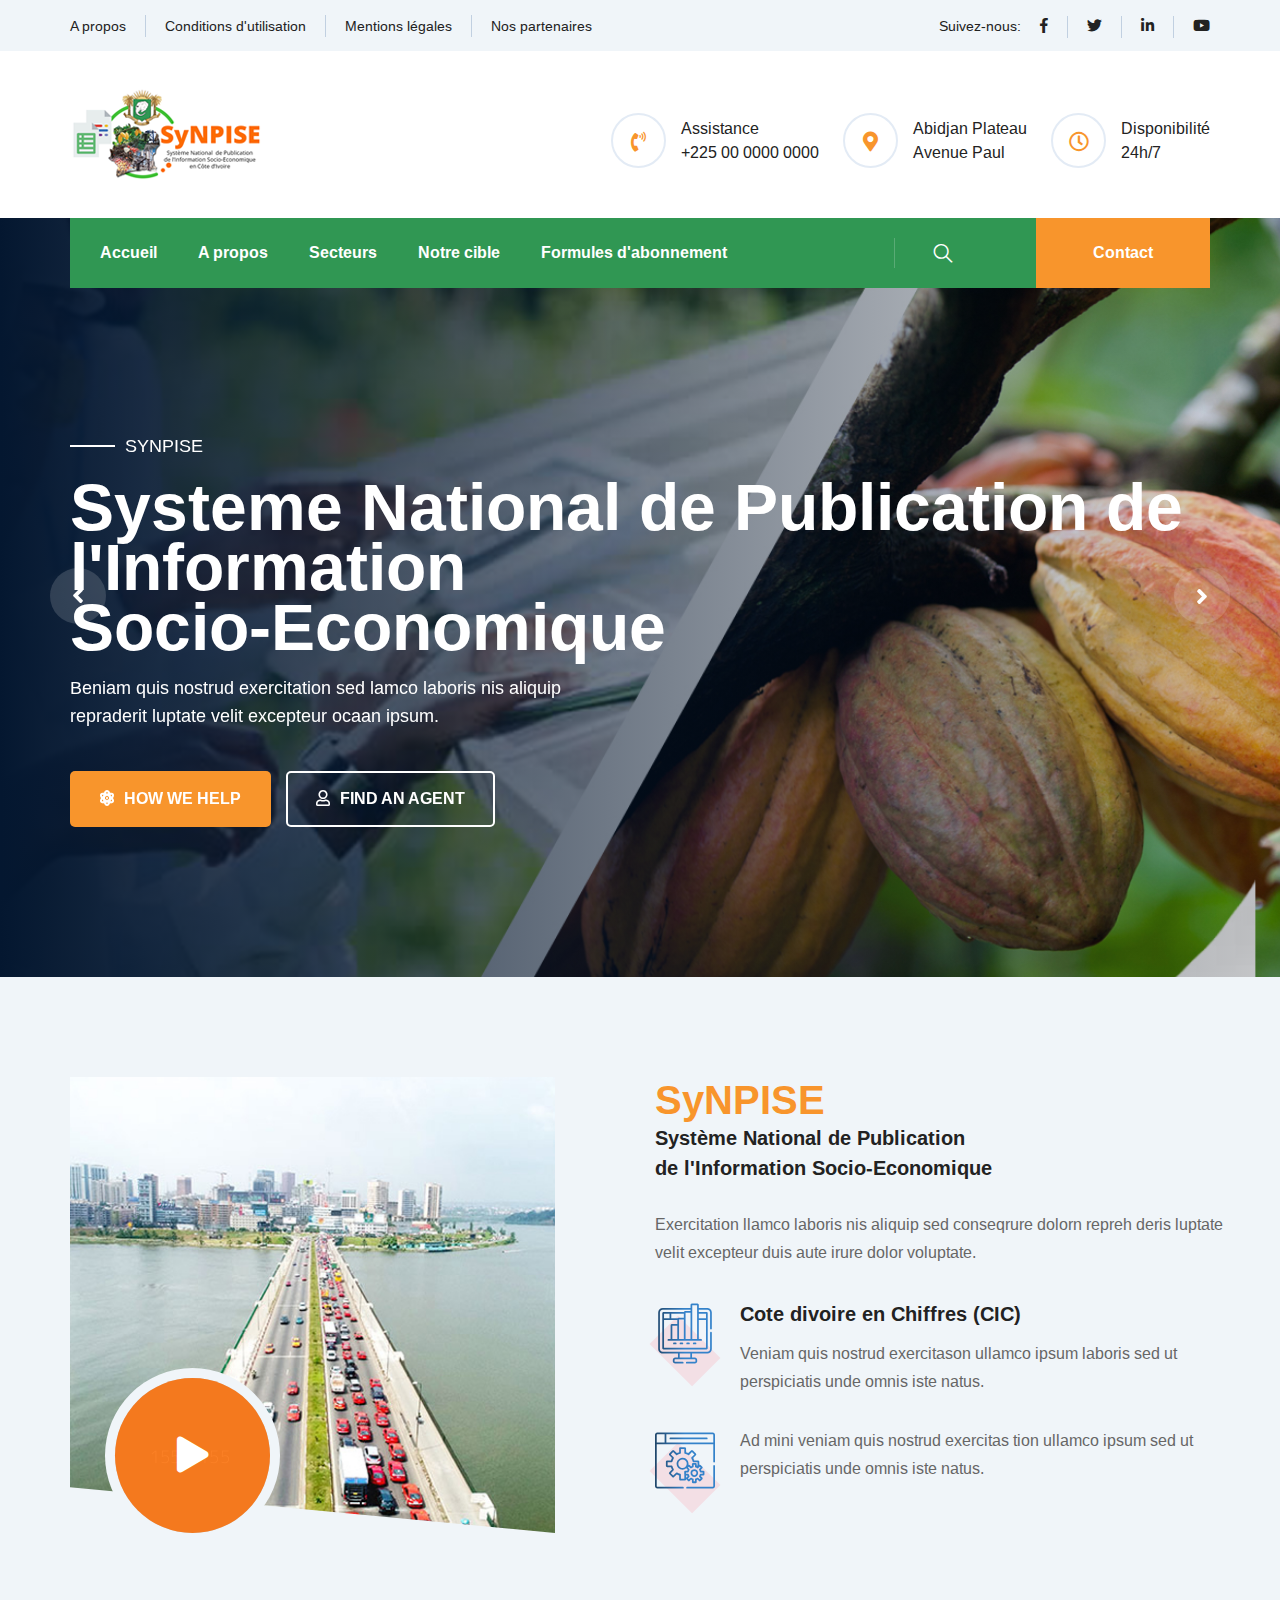
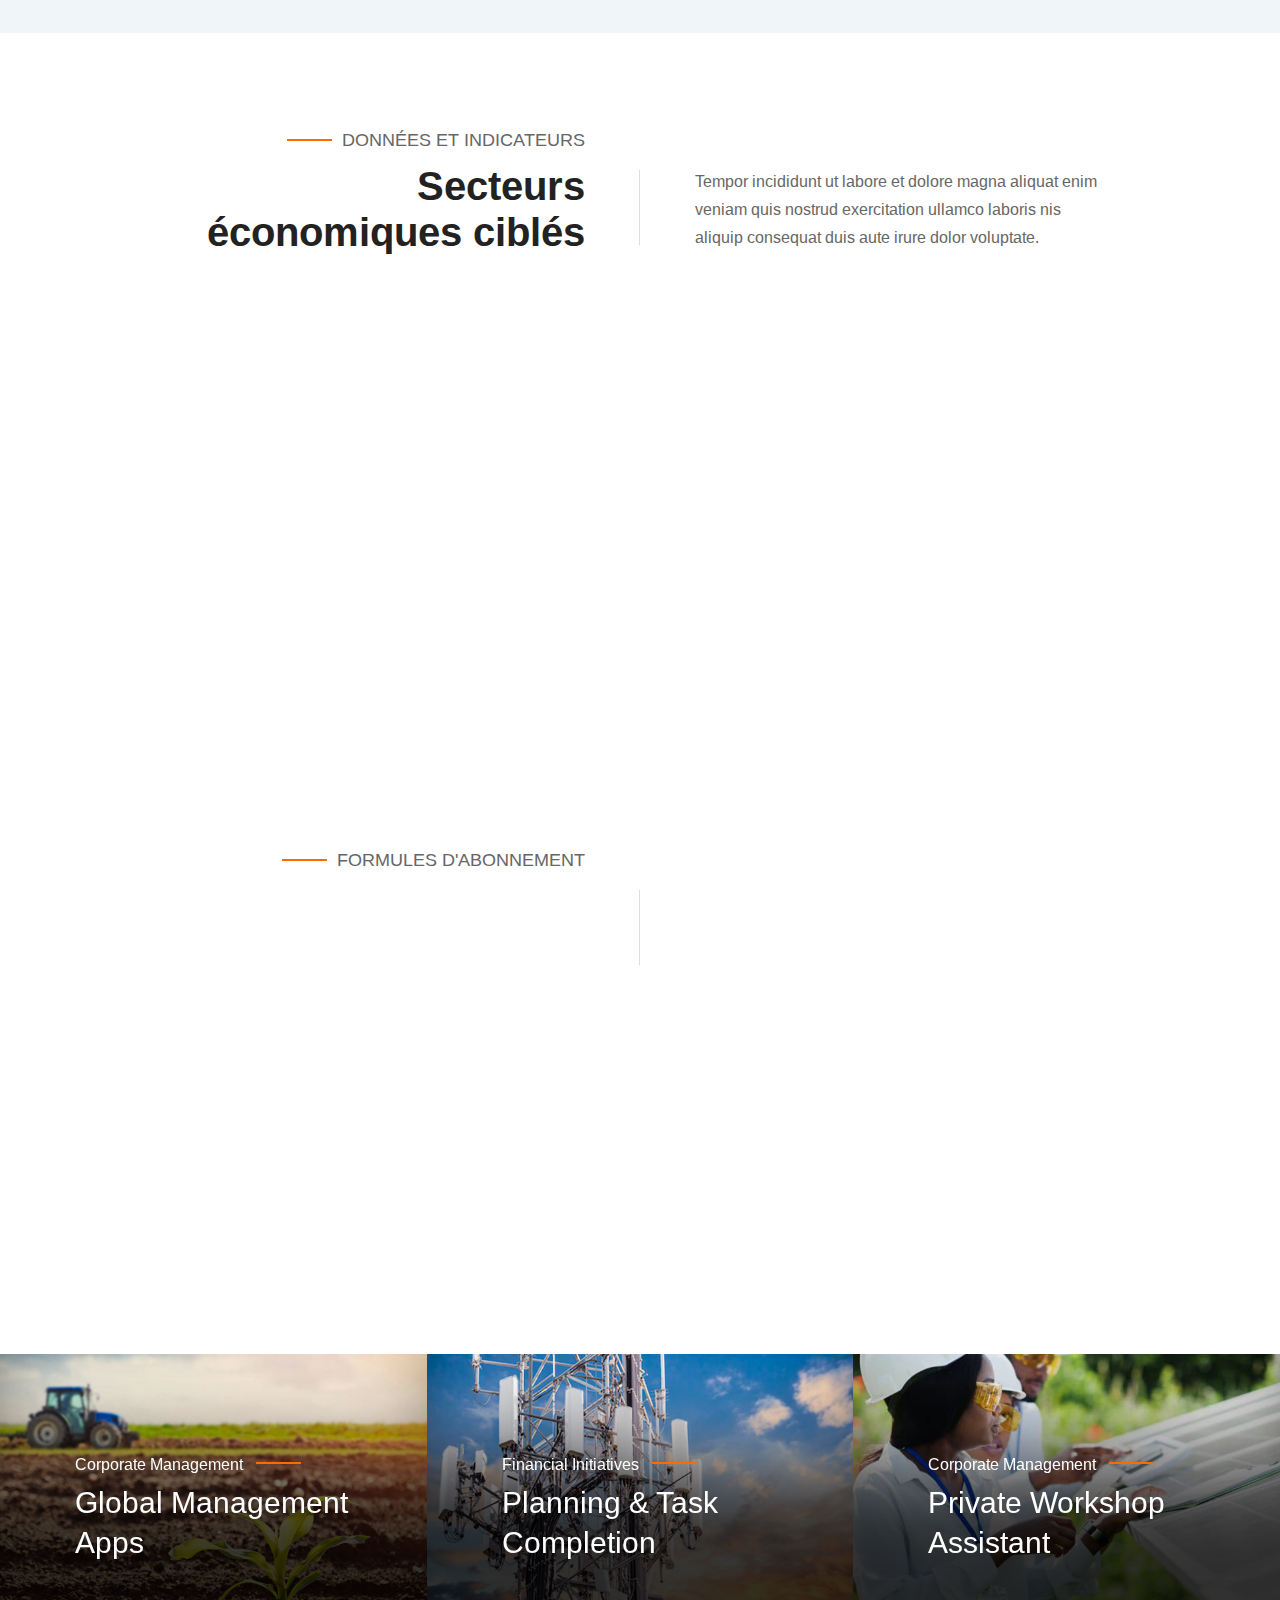
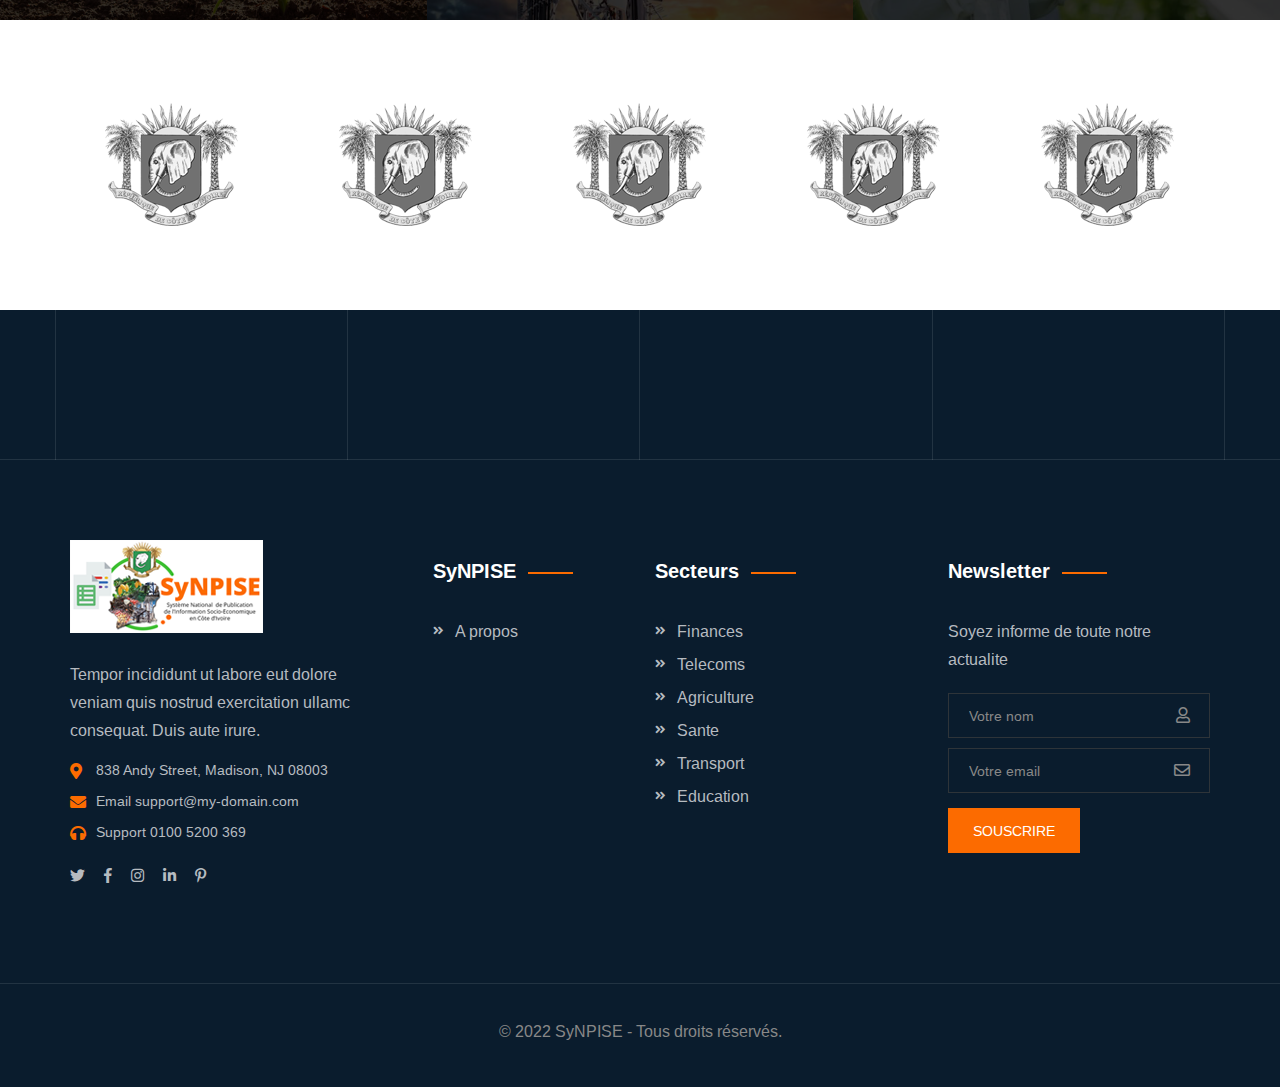
<file: index.html>
<!DOCTYPE html>
<html lang="en">
<head>
<meta charset="utf-8">
<meta http-equiv="X-UA-Compatible" content="IE=edge">
<meta name="viewport" content="width=device-width, initial-scale=1.0, maximum-scale=1.0, user-scalable=0">

<title>Systeme National de Publication de l'Information Socio-Economique en Côte d'Ivoire</title>

<!-- Fav Icon 
<link rel="icon" href="assets/images/favicon.ico" type="image/x-icon">
-->

<!-- Google Fonts -->
<link href="https://fonts.googleapis.com/css?family=Arimo:400,400i,700,700i&display=swap" rel="stylesheet">
<link rel="stylesheet" href="https://cdnjs.cloudflare.com/ajax/libs/font-awesome/6.1.1/css/all.min.css" integrity="sha512-KfkfwYDsLkIlwQp6LFnl8zNdLGxu9YAA1QvwINks4PhcElQSvqcyVLLD9aMhXd13uQjoXtEKNosOWaZqXgel0g==" crossorigin="anonymous" referrerpolicy="no-referrer" />

<!-- Stylesheets -->
<link href="assets/css/font-awesome-all.css" rel="stylesheet">
<link href="assets/css/flaticon.css" rel="stylesheet">
<link href="assets/css/owl.css" rel="stylesheet">
<link href="assets/css/bootstrap.css" rel="stylesheet">
<link href="assets/css/jquery.fancybox.min.css" rel="stylesheet">
<link href="assets/css/animate.css" rel="stylesheet">
<link href="assets/css/color.css" rel="stylesheet">
<link href="assets/css/rtl.css" rel="stylesheet">
<link href="assets/css/style.css" rel="stylesheet">
<link href="assets/css/responsive.css" rel="stylesheet">

</head>


<!-- page wrapper -->
<body class="boxed_wrapper ltr">

    <!-- Preloader 
    <div class="loader-wrap">
        <div class="preloader"><div class="preloader-close">Preloader Close</div></div>
        <div class="layer layer-one"><span class="overlay"></span></div>
        <div class="layer layer-two"><span class="overlay"></span></div>        
        <div class="layer layer-three"><span class="overlay"></span></div>        
    </div>
    


    <!-- page-direction 
    <div class="page_direction">
        <div class="demo-rtl direction_switch"><button class="rtl">RTL</button></div>
        <div class="demo-ltr direction_switch"><button class="ltr">LTR</button></div>
    </div>
    -->
    <!-- page-direction end -->


    <!-- search-popup -->
    <div id="search-popup" class="search-popup">
        <div class="close-search"><span>Fermer</span></div>
        <div class="popup-inner">
            <div class="overlay-layer"></div>
            <div class="search-form">
                <form method="post" action="index.html">
                    <div class="form-group">
                        <fieldset>
                            <input type="search" class="form-control" name="search-input" value="" placeholder="rechercher ici" required >
                            <input type="submit" value="Rechercher!" class="theme-btn style-four">
                        </fieldset>
                    </div>
                </form>
                <h3>Recherche par mot cles</h3>
                <ul class="recent-searches">
                    <li><a href="index.html">Finance</a></li>
                    <li><a href="index.html">Agriculture</a></li>
                    <li><a href="index.html">Telecoms</a></li>
                    <li><a href="index.html">Sante</a></li>
                    <li><a href="index.html">Energie</a></li>
                </ul>
            </div>
        </div>
    </div>
    <!-- search-popup end -->


     <!-- main header -->
     <header class="main-header style-two">
        <div class="header-top">
            <div class="auto-container">
                <div class="top-inner clearfix">
                    <ul class="info top-left pull-left">
                        <li><a href="index-2.html">A propos</a></li>
                        <li><a href="">Conditions d'utilisation</a></li>
                        <li><a href="">Mentions légales</a></li>
                        <li><a href="">Nos  partenaires</a></li>
                    </ul>
                    <div class="top-right pull-right">
                        <ul class="social-links clearfix">
                            <li>Suivez-nous:</li>
                            <li><a href="index.html"><i class="fab fa-facebook-f"></i></a></li>
                            <li><a href="index.html"><i class="fab fa-twitter"></i></a></li>
                            <li><a href="index.html"><i class="fab fa-linkedin-in"></i></a></li>
                            <li><a href="index.html"><i class="fab fa-youtube"></i></a></li>
                        </ul>
                    </div>
                </div>
            </div>
        </div>
        <div class="header-upper">
            <div class="auto-container">
                <div class="upper-inner clearfix">
                    <div class="logo-box pull-left">
                        <figure class="logo"><a href="index.html"><img src="assets/images/logo-2.png" alt=""></a></figure>
                    </div><br>
                    <div class="info-box pull-right">
                        <ul class="info-list clearfix">
                            <li>
                                <i class="fas fa-phone-volume"></i>
                                <p>Assistance<br /><a href="tel:01005200369">+225 00 0000 0000</a></p>
                            </li>
                            <li>
                                <i class="fas fa-map-marker-alt"></i>
                                <p>Abidjan Plateau <br />Avenue Paul</p>
                            </li>
                            <li>
                                <i class="far fa-clock"></i>
                                <p>Disponibilité <br />24h/7</p>
                            </li>
                        </ul>
                    </div>
                </div>
            </div>
        </div>
        <div class="header-lower">
            <div class="outer-box">
                <div class="auto-container">
                    <div class="menu-area clearfix">
                        <!--Mobile Navigation Toggler-->
                        <div class="mobile-nav-toggler">
                            <i class="icon-bar"></i>
                            <i class="icon-bar"></i>
                            <i class="icon-bar"></i>
                        </div>
                        <nav class="main-menu navbar-expand-md navbar-light">
                            <div class="collapse navbar-collapse show clearfix" id="navbarSupportedContent">
                                <ul class="navigation clearfix">
                                    <li class="current dropdown"><a href="">Accueil</a>
                                        <!--
                                        <ul>
                                            <li><a href="index.html">Home Page One</a></li>
                                            <li><a href="index-2.html">Home Page Two</a></li>
                                            <li><a href="index-3.html">Home Page Three</a></li>
                                            <li><a href="index-4.html">Home Page Four</a></li>
                                            <li><a href="index-5.html">Home Page Five</a></li>
                                            <li><a href="index-onepage.html">Home OnePage</a></li>
                                            <li class="dropdown"><a href="index-2.html">Header Style</a>
                                                <ul>
                                                    <li><a href="index.html">Header Style One</a></li>
                                                    <li><a href="index-2.html">Header Style Two</a></li>
                                                    <li><a href="index-3.html">Header Style Three</a></li>
                                                    <li><a href="index-4.html">Header Style Four</a></li>
                                                    <li><a href="index-5.html">Header Style Five</a></li>
                                                </ul>
                                            </li>
                                        </ul>
                                        -->
                                    </li> 
                                    <li class="dropdown"><a href="">A propos</a>
                                        <!--
                                        <ul>
                                            <li><a href="about-1.html">About Us 01</a></li>
                                            <li><a href="about-2.html">About Us 02</a></li>
                                            <li><a href="team.html">Experts Team</a></li>
                                            <li><a href="pricing.html">Our Pricing</a></li>
                                            <li><a href="error.html">Error Page</a></li>
                                        </ul>
                                        -->
                                    </li>
                                    <li class="dropdown"><a href="">Secteurs</a>
                                        <!--
                                        <ul>
                                            <li><a href="blog-grid.html">Blog Grid</a></li>
                                            <li><a href="blog-classic.html">Blog Classic</a></li>
                                            <li><a href="blog-details.html">Blog Details</a></li>
                                        </ul>
                                        -->
                                    </li> 
                                    <li class="dropdown"><a href="">Notre cible</a>
                                        <ul>
                                            <li><a href="">Etudiants</a></li>
                                            <li><a href="">Professionnels</a></li>
                                            <li><a href="">Institutions</a></li>
                                        </ul>
                                    </li>
                                    <li class="dropdown"><a href="">Formules d'abonnement</a>
                                        <!--
                                        <div class="megamenu">
                                            <div class="row clearfix">
                                                <div class="col-lg-3 column">
                                                    <ul>
                                                        <li><h4>Elements 1</h4></li>
                                                        <li><a href="feature-element-1.html">Feature 01</a></li>
                                                        <li><a href="feature-element-2.html">Feature 02</a></li>
                                                        <li><a href="feature-element-3.html">Feature 03</a></li>
                                                        <li><a href="about-element-1.html">About 01</a></li>
                                                        <li><a href="about-element-2.html">About 02</a></li>
                                                        <li><a href="about-element-3.html">About 03</a></li>
                                                        <li><a href="about-element-4.html">About 04</a></li>
                                                        <li><a href="stats-element.html">Stats Element</a></li>
                                                    </ul>
                                                </div>
                                                <div class="col-lg-3 column">
                                                    <ul>
                                                        <li><h4>Elements 2</h4></li>
                                                        <li><a href="news-element-1.html">News 01</a></li>
                                                        <li><a href="news-element-2.html">News 02</a></li>
                                                        <li><a href="funfact-element-1.html">Fun Fact 01</a></li>
                                                        <li><a href="funfact-element-2.html">Fun Fact 02</a></li>
                                                        <li><a href="service-element-1.html">Service 01</a></li>
                                                        <li><a href="service-element-2.html">Service 02</a></li>
                                                        <li><a href="skills-element.html">Skills Element</a></li>
                                                        <li><a href="clients-element.html">Clients</a></li>
                                                    </ul>
                                                </div> 
                                                <div class="col-lg-3 column">
                                                    <ul>
                                                        <li><h4>Elements 3</h4></li>
                                                        <li><a href="team-element-1.html">Team 01</a></li>
                                                        <li><a href="team-element-2.html">Team 02</a></li>
                                                        <li><a href="pricing-element.html">Pricing</a></li>
                                                        <li><a href="testimonial-element-1.html">Testimonial 01</a></li>
                                                        <li><a href="testimonial-element-2.html">Testimonial 02</a></li>
                                                        <li><a href="testimonial-element-3.html">Testimonial 03</a></li>
                                                        <li><a href="work-element-1.html">Working 01</a></li>
                                                        <li><a href="work-element-2.html">Working 02</a></li>
                                                    </ul>
                                                </div> 
                                                <div class="col-lg-3 column">
                                                    <ul>
                                                        <li><h4>Elements 4</h4></li>
                                                        <li><a href="project-element-1.html">Project 01</a></li>
                                                        <li><a href="project-element-2.html">Project 02</a></li>
                                                        <li><a href="chart-element.html">Chart Element</a></li>
                                                        <li><a href="footer-element-1.html">Footer 01</a></li>
                                                        <li><a href="footer-element-2.html">Footer 02</a></li>
                                                        <li><a href="footer-element-3.html">Footer 03</a></li>
                                                        <li><a href="footer-element-4.html">Footer 04</a></li>
                                                        <li><a href="footer-element-5.html">Footer 05</a></li>
                                                    </ul>
                                                </div>                                       
                                            </div>                                            
                                        </div>
                                        -->
                                    <!--
                                    </li>
                                                                 
                                    <li><a href="">Contact</a></li>
                                    -->
                                </ul>
                            </div>
                        </nav>
                        <div class="menu-right-content clearfix">
                            <div class="search-btn">
                                <button type="button" class="search-toggler"><i class="flaticon-search-1"></i></button>
                            </div>
                            <div class="btn-box">
                                <a href="" class="theme-btn style-two">Contact</a>
                            </div>
                        </div>
                    </div>
                </div>
            </div>
        </div>

        <!--sticky Header-->
        <div class="sticky-header">
            <div class="auto-container">
                <div class="outer-box clearfix">
                    <div class="logo-box pull-left">
                        <figure class="logo"><a href="index.html"><img src="assets/images/small-logo-2.png" alt=""></a></figure>
                    </div>
                    <div class="menu-area pull-right">
                        <nav class="main-menu clearfix">
                            <!--Keep This Empty / Menu will come through Javascript-->
                        </nav>
                    </div>
                </div>
            </div>
        </div>
    </header>
    <!-- main-header end -->

    <!-- Mobile Menu  -->
    <div class="mobile-menu">
        <div class="menu-backdrop"></div>
        <div class="close-btn"><i class="fas fa-times"></i></div>
        
        <nav class="menu-box">
            <div class="nav-logo"><a href="index.html"><img src="assets/images/mobile-logo.png" alt="" title=""></a></div>
            <div class="menu-outer"><!--Here Menu Will Come Automatically Via Javascript / Same Menu as in Header--></div>
            <div class="contact-info">
                <h4>Contact Info</h4>
                <ul>
                    <li>Chicago 12, Melborne City, USA</li>
                    <li><a href="tel:+8801682648101">+88 01682648101</a></li>
                    <li><a href="mailto:info@example.com">info@example.com</a></li>
                </ul>
            </div>
            <div class="social-links">
                <ul class="clearfix">
                    <li><a href="index.html"><span class="fab fa-twitter"></span></a></li>
                    <li><a href="index.html"><span class="fab fa-facebook-square"></span></a></li>
                    <li><a href="index.html"><span class="fab fa-pinterest-p"></span></a></li>
                    <li><a href="index.html"><span class="fab fa-instagram"></span></a></li>
                    <li><a href="index.html"><span class="fab fa-youtube"></span></a></li>
                </ul>
            </div>
        </nav>
    </div><!-- End Mobile Menu -->


    <!-- banner-section -->
    <section class="banner-section style-two">
        <div class="banner-carousel owl-theme owl-carousel owl-dots-none">
            <div class="slide-item">
                <div class="image-layer" style="background-image:url(assets/images/banner/banner-6.jpg)"></div>
                <div class="auto-container">
                    <div class="content-box">
                        <h5>SyNPISE </h5>
                        <h1>Systeme National de Publication de l'Information  <br />Socio-Economique</h1>
                        <p>Beniam quis nostrud exercitation sed lamco laboris nis aliquip <br />repraderit luptate velit excepteur ocaan ipsum.</p>
                        <div class="btn-box">
                            <a href="index.html" class="theme-btn style-two"><i class="fas fa-atom"></i>How We Help</a>
                            <a href="index" class="user-btn-two"><i class="far fa-user"></i>Find an Agent</a>
                        </div>
                    </div>  
                </div>
            </div>
            <div class="slide-item">
                <div class="image-layer" style="background-image:url(assets/images/banner/banner-4.jpg)"></div>
                <div class="auto-container">
                    <div class="content-box centred">
                        <h1>We Provide Not Just <br />Coverage, But Advice</h1>
                        <p>Beniam quis nostrud exercitation sed lamco laboris nis aliquip <br />repraderit luptate velit excepteur ocaan ipsum.</p>
                        <div class="btn-box">
                            <a href="index.html" class="theme-btn style-two"><i class="fas fa-atom"></i>How We Help</a>
                            <a href="index" class="user-btn-two"><i class="far fa-user"></i>Find an Agent</a>
                        </div>
                    </div>
                </div>
            </div>
            <div class="slide-item">
                <div class="image-layer" style="background-image:url(assets/images/banner/banner-5.jpg)"></div>
                <div class="auto-container">
                    <div class="content-box">
                        <h1>The Right Caring <br />For Whole Family</h1>
                        <p>Beniam quis nostrud exercitation sed lamco laboris <br />repraderit luptate velit excepteur ocaan.</p>
                        <div class="btn-box">
                            <a href="index.html" class="theme-btn style-two mar-0"><i class="fas fa-atom"></i>How We Help</a>
                        </div>
                    </div>  
                </div>
            </div>
        </div>
    </section>
    <!-- banner-section end -->

    <!-- about-section -->
    <section class="about-section bg-color-1"> 
        <div class="auto-container">
            <div class="row clearfix">
                <div class="col-lg-6 col-md-12 col-sm-12 video-column">
                    <div class="video-inner">
                        <figure class="image-box"><img src="assets/images/resource/about-1.jpg" alt=""></figure>
                        <div class="video-btn">
                            <a href="https://www.youtube.com/watch?v=nfP5N9Yc72A&amp;t=28s" class="lightbox-image" data-caption="" style="background-image: url(assets/images/resource/btn-bg.png);"><i class="fas fa-play"></i></a>
                        </div>
                    </div>
                </div>
                <div class="col-lg-6 col-md-12 col-sm-12 content-column">
                    <div id="content_block_one">
                        <div class="content-box">
                            <div class="sec-title left">
                                <h2 style="color: #f8952c;">SyNPISE</h2>
                                <h4> Système National de Publication <br>de l'Information Socio-Economique</h4>
                            </div>
                            <div class="text">
                                <p>Exercitation llamco laboris nis aliquip sed conseqrure dolorn repreh deris luptate velit excepteur duis aute irure dolor voluptate.</p>
                            </div>
                            <div class="inner-box">
                                <div class="single-item">
                                    <div class="icon-box">
                                        <span class="bg-box"></span>
                                        <i class="flaticon-computer-1"></i>
                                    </div>
                                    <h4><a href="">Cote divoire en Chiffres (CIC)</a></h4>
                                    <p>Veniam quis nostrud exercitason ullamco ipsum laboris sed ut perspiciatis unde omnis iste natus.</p>
                                </div>
                                <div class="single-item">
                                    <div class="icon-box">
                                        <span class="bg-box"></span>
                                        <i class="flaticon-browser-1"></i>
                                    </div>
                                    <h4><a href=""></a></h4>
                                    <p>Ad mini veniam quis nostrud exercitas tion ullamco ipsum sed ut perspiciatis unde omnis iste natus.</p>
                                </div>
                            </div>
                        </div>
                    </div>
                </div>
            </div>
        </div>
    </section>
    <!-- about-section end -->


     <!-- service-section -->
     <section class="service-section">
        <div class="auto-container">
            <div class="title-box">
                <div class="row clearfix">
                    <div class="col-lg-6 col-md-12 col-sm-12 title-column">
                        <div class="sec-title right">
                            <h5>Données et indicateurs</h5>
                            <h2>Secteurs <br />économiques ciblés</h2>
                        </div>
                    </div>
                    <div class="col-lg-6 col-md-12 col-sm-12 text-column">
                        <div class="text">
                            <p>Tempor incididunt ut labore et dolore magna aliquat enim veniam quis nostrud exercitation ullamco laboris nis aliquip consequat duis aute irure dolor voluptate.</p>
                        </div>
                    </div>
                </div>
            </div>
            <div class="inner-content">
                <div class="row clearfix">
                    <div class="col-lg-4 col-md-6 col-sm-12 service-block">
                        <div class="service-block-one wow fadeInUp animated animated" data-wow-delay="00ms" data-wow-duration="1500ms">
                            <div class="inner-box">
                                <h4><a href="planning-strategies.html">Education</a></h4>
                                <div class="inner">
                                    <div class="icon-box"><i class="flaticon-rocket"></i></div>
                                    <p>Acepteur sintas haecat sed non dui proident sunt culpa sed ipsum tempor.</p>
                                    <a href="planning-strategies.html"><i class="fas fa-arrow-right"></i><span>Read More</span></a>
                                </div>
                            </div>
                        </div>
                    </div>
                    <div class="col-lg-4 col-md-6 col-sm-12 service-block">
                        <div class="service-block-one wow fadeInUp animated animated" data-wow-delay="300ms" data-wow-duration="1500ms">
                            <div class="inner-box">
                                <h4><a href="financial-analysis.html">Economies et finances</a></h4>
                                <div class="inner">
                                    <div class="icon-box"><i class="flaticon-innovation-1"></i></div>
                                    <p>Acepteur sintas haecat sed non dui proident sunt culpa sed ipsum tempor.</p>
                                    <a href="financial-analysis.html"><i class="fas fa-arrow-right"></i><span>Read More</span></a>
                                </div>
                            </div>
                        </div>
                    </div>
                    <div class="col-lg-4 col-md-6 col-sm-12 service-block">
                        <div class="service-block-one wow fadeInUp animated animated" data-wow-delay="600ms" data-wow-duration="1500ms">
                            <div class="inner-box">
                                <h4><a href="investment-trading.html">Energies</a></h4>
                                <div class="inner">
                                    <div class="icon-box"><i class="flaticon-presentation"></i></div>
                                    <p>Acepteur sintas haecat sed non dui proident sunt culpa sed ipsum tempor.</p>
                                    <a href="investment-trading.html"><i class="fas fa-arrow-right"></i><span>Read More</span></a>
                                </div>
                            </div>
                        </div>
                    </div>
                    <div class="col-lg-4 col-md-6 col-sm-12 service-block">
                        <div class="service-block-one wow fadeInUp animated animated" data-wow-delay="00ms" data-wow-duration="1500ms">
                            <div class="inner-box">
                                <h4><a href="investment-trading.html">Technologies de l'information</a></h4>
                                <div class="inner">
                                    <div class="icon-box"><i class="flaticon-target"></i></div>
                                    <p>Acepteur sintas haecat sed non dui proident sunt culpa sed ipsum tempor.</p>
                                    <a href="investment-trading.html"><i class="fas fa-arrow-right"></i><span>Read More</span></a>
                                </div>
                            </div>
                        </div>
                    </div>
                    <div class="col-lg-4 col-md-6 col-sm-12 service-block">
                        <div class="service-block-one wow fadeInUp animated animated" data-wow-delay="300ms" data-wow-duration="1500ms">
                            <div class="inner-box">
                                <h4><a href="wealth-marketing.html">Santé</a></h4>
                                <div class="inner">
                                    <div class="icon-box"><i class="flaticon-idea"></i></div>
                                    <p>Acepteur sintas haecat sed non dui proident sunt culpa sed ipsum tempor.</p>
                                    <a href="wealth-marketing.html"><i class="fas fa-arrow-right"></i><span>Read More</span></a>
                                </div>
                            </div>
                        </div>
                    </div>
                    <div class="col-lg-4 col-md-6 col-sm-12 service-block">
                        <div class="service-block-one wow fadeInUp animated animated" data-wow-delay="600ms" data-wow-duration="1500ms">
                            <div class="inner-box">
                                <h4><a href="taxation-planning.html">Agro industrie</a></h4>
                                <div class="inner">
                                    <div class="icon-box"><i class="flaticon-search"></i></div>
                                    <p>Acepteur sintas haecat sed non dui proident sunt culpa sed ipsum tempor.</p>
                                    <a href="taxation-planning.html"><i class="fas fa-arrow-right"></i><span>Read More</span></a>
                                </div>
                            </div>
                        </div>
                    </div>
                </div>
            </div>
        </div>
    </section>
    <!-- service-section end -->

    <!-- info-section 
    <section class="info-section">
        <div class="auto-container">
            <div class="row clearfix">
                <div class="col-lg-7 col-md-12 col-sm-12 title-column">
                    <div class="title-inner">
                        <div class="year-box">
                            <figure class="image-box"><img src="assets/images/logo-2.png" alt=""></figure>
                            <h3>SyNPISE</h3>
                            
                        </div>
                        <div class="title">
                            <h3> <span>—</span> Système National de Publication <br>de l'Information Socio-Economique</h3>
                        </div>
                    </div>
                </div>
                <div class="col-lg-5 col-md-12 col-sm-12 text-column">
                    <div class="text">
                        <p>Beniam quis nostrud exercitation sed lamco laboris nis aliquip sed conseqa sed rure repreh derit luptate velit excepteur ocaan dcats ipsum aliquip eduis aute irure reprehy enderit dui voluptate ipsum velit esse cillum dolore ipsum.</p>
                        <a href="index.html"><i class="fas fa-arrow-right"></i><span>Who We Are</span></a>
                    </div>
                </div>
            </div>
        </div>
    </section>
    -->
    <!-- info-section end -->


    <!-- feature-section -->
    <section class="feature-section">
        <div class="auto-container">

            <div class="title-box">
                <div class="row clearfix">
                    <div class="col-lg-6 col-md-12 col-sm-12 title-column">
                        <div class="sec-title right">
                            <h5>Formules d'abonnement</h5>
                        </div>
                    </div>
                </div>
            </div>
            
            <div class="row clearfix">
                <div class="col-lg-3 col-md-6 col-sm-12 feature-block">
                    <div class="feature-block-one wow fadeInUp animated animated" data-wow-delay="00ms" data-wow-duration="1500ms">
                        <div class="inner-box">
                            <figure class="image-box"><img src="assets/images/resource/feature-1.jpg" alt=""></figure>
                            <div class="lower-content">
                                <div class="inner">
                                    <h3>Libre</h3>
                                    <a href="index.html"><span>Details</span><i class="fas fa-arrow-right"></i></a>
                                </div>
                            </div>
                        </div>
                    </div>
                </div>
                <div class="col-lg-3 col-md-6 col-sm-12 feature-block">
                    <div class="feature-block-one wow fadeInUp animated animated" data-wow-delay="00ms" data-wow-duration="1500ms">
                        <div class="inner-box">
                            <figure class="image-box"><img src="assets/images/resource/feature-1.jpg" alt=""></figure>
                            <div class="lower-content">
                                <div class="inner">
                                    <h3>Etudiants</h3>
                                    <a href="index.html"><span>Details</span><i class="fas fa-arrow-right"></i></a>
                                </div>
                            </div>
                        </div>
                    </div>
                </div>
                <div class="col-lg-3 col-md-6 col-sm-12 feature-block">
                    <div class="feature-block-one wow fadeInUp animated animated" data-wow-delay="300ms" data-wow-duration="1500ms">
                        <div class="inner-box">
                            <figure class="image-box"><img src="assets/images/resource/feature-2.jpg" alt=""></figure>
                            <div class="lower-content">
                                <div class="inner">
                                    <h3>Professionnels</h3>
                                    <a href="index.html"><span>Details</span><i class="fas fa-arrow-right"></i></a>
                                </div>
                            </div>
                        </div>
                    </div>
                </div>
                <div class="col-lg-3 col-md-6 col-sm-12 feature-block">
                    <div class="feature-block-one wow fadeInUp animated animated" data-wow-delay="600ms" data-wow-duration="1500ms">
                        <div class="inner-box">
                            <figure class="image-box"><img src="assets/images/resource/feature-3.jpg" alt=""></figure>
                            <div class="lower-content">
                                <div class="inner">
                                    <h3>Institutions</h3>
                                    <a href="index.html"><span>Details</span><i class="fa-solid fa-check"></i></a>
                                </div>
                            </div>
                        </div>
                    </div>
                </div>
            </div>
        </div>
    </section>
    <!-- feature-section end -->


    <!-- project-section -->
    <section class="project-section">
        <div class="fluid-container">
            <div class="project-carousel theme-carousel owl-theme owl-carousel owl-dots-none owl-nav-none">
                <div class="project-block-one">
                    <div class="inner-box">
                        <figure class="image-box"><img src="assets/images/gallery/project-1.jpg" alt=""></figure>
                        <div class="lower-content">
                            <p>Corporate Management</p>
                            <h2><a href="index.html">Global Management Apps</a></h2>
                        </div>
                    </div>
                </div>
                <div class="project-block-one">
                    <div class="inner-box">
                        <figure class="image-box"><img src="assets/images/gallery/project-2.jpg" alt=""></figure>
                        <div class="lower-content">
                            <p>Financial Initiatives</p>
                            <h2><a href="index.html">Planning & Task Completion</a></h2>
                        </div>
                    </div>
                </div>
                <div class="project-block-one">
                    <div class="inner-box">
                        <figure class="image-box"><img src="assets/images/gallery/project-3.jpg" alt=""></figure>
                        <div class="lower-content">
                            <p>Corporate Management</p>
                            <h2><a href="index.html">Private Workshop Assistant</a></h2>
                        </div>
                    </div>
                </div>
            </div>
        </div>
    </section>
    <!-- project-section end -->


    <!-- annual-stats 
    <section class="annual-stats">
        <div class="auto-container">
            <div class="row clearfix">
                <div class="col-lg-6 col-md-12 col-sm-12 content-column">
                    <div id="content_block_two">
                        <div class="content-box">
                            <div class="sec-title left">
                                <h5>annual Stats</h5>
                                <h2>Graph Shows Net Value Profit Assembling</h2>
                            </div>
                            <div class="text">
                                <p>Exercitation llamco laboris nis aliquip sed conseqrure dolorn repreh deris luptate velit excepteur duis aute irure dolor voluptate labore et dolore magna aliqua. Ut enim ad minim veniam, quis nostrud exercitation ullamco laboris nisi ut aliquip ex ea reprehenderit in voluptate.</p>
                            </div>
                            <div class="inner-box clearfix">
                                <div class="single-progress-box">
                                    <div class="box">
                                        <div class="piechart"  data-fg-color="#204669" data-value=".75">
                                            <span>.75</span>
                                        </div>
                                        <h5>Global Flexibility <br />Investment</h5>
                                        <h3>Upto 75% Asests</h3>
                                    </div>
                                </div>
                                <div class="single-progress-box">
                                    <div class="box">
                                        <div class="piechart"  data-fg-color="#da2c46" data-value=".25">
                                            <span>.25</span>
                                        </div>
                                        <h5>Security Financial <br />Solutions</h5>
                                        <h3>Upto 25% Efficient</h3>
                                    </div>
                                </div>
                            </div>
                        </div>
                    </div>
                </div>
                <div class="col-lg-6 col-md-12 col-sm-12 image-column">
                    <div id="image_block_one">
                        <div class="image-box">
                            <div class="pattern-layer" style="background-image: url(assets/images/shape/shape-1.png);"></div>
                            <figure class="image"><img src="assets/images/resource/state-1.jpg" alt=""></figure>
                            <div class="award-box">
                                <div class="box">
                                    <figure class="icon-box"><img src="assets/images/icons/icon-1.png" alt=""></figure>
                                    <span>Financial & Consulting Award 2019-2020</span>
                                </div>
                            </div>
                        </div>
                    </div>
                </div>
            </div>
        </div>
    </section>
    -->
    <!-- annual-stats end -->


    <!-- world-cyber 
    <section class="world-cyber bg-color-1">
        <div class="pattern-layer" style="background-image: url(assets/images/shape/shape-2.png);"></div>
        <div class="auto-container">
            <div class="sec-title centred">
                <h5>Globaly renowned & trusted</h5>
                <h2>Fionca’s Working Everywhere</h2>
            </div>
            <div class="office-location">
                <div class="location-area">
                    <div class="location-box">
                        <div class="address-box">
                            <figure class="icon-box"><img src="assets/images/icons/icon-2.png" alt=""></figure>
                            <p>Serve you to reach best profits and goals.</p>
                        </div>
                    </div>
                    <div class="location-box">
                        <div class="address-box">
                            <figure class="icon-box"><img src="assets/images/icons/icon-2.png" alt=""></figure>
                            <p>Serve you to reach best profits and goals.</p>
                        </div>
                    </div>
                    <div class="location-box">
                        <div class="address-box">
                            <figure class="icon-box"><img src="assets/images/icons/icon-2.png" alt=""></figure>
                            <p>Serve you to reach best profits and goals.</p>
                        </div>
                    </div>
                    <div class="location-box">
                        <div class="address-box">
                            <figure class="icon-box"><img src="assets/images/icons/icon-2.png" alt=""></figure>
                            <p>Serve you to reach best profits and goals.</p>
                        </div>
                    </div>
                    <div class="location-box">
                        <div class="address-box">
                            <figure class="icon-box"><img src="assets/images/icons/icon-2.png" alt=""></figure>
                            <p>Serve you to reach best profits and goals.</p>
                        </div>
                    </div>
                    <div class="location-box">
                        <div class="address-box">
                            <figure class="icon-box"><img src="assets/images/icons/icon-2.png" alt=""></figure>
                            <p>Serve you to reach best profits and goals.</p>
                        </div>
                    </div>
                    <div class="location-box">
                        <div class="address-box">
                            <figure class="icon-box"><img src="assets/images/icons/icon-2.png" alt=""></figure>
                            <p>Serve you to reach best profits and goals.</p>
                        </div>
                    </div>
                    <div class="location-box">
                        <div class="address-box">
                            <figure class="icon-box"><img src="assets/images/icons/icon-2.png" alt=""></figure>
                            <p>Serve you to reach best profits and goals.</p>
                        </div>
                    </div>
                </div>
            </div>
        </div>
    </section>
    world-cyber end -->


    <!-- support-section 
    <section class="support-section">
        <div class="auto-container">
            <div class="inner-container">
                <div class="row clearfix">
                    <div class="col-lg-7 col-md-12 col-sm-12 inner-column">
                        <div class="inner-box">
                            <div class="sec-title light left">
                                <h5>try our service</h5>
                                <h2>Get Free Quote</h2>
                                <p>Ad mini veniam quis nostrud ipsum exercitas tion ullamco ipsum laboris sed ut perspiciatis unde.</p>
                            </div>
                            <form action="contact.html" method="post" class="submit-form">
                                <div class="form-group">
                                    <input type="text" name="name" placeholder="Your Name" required="">
                                </div>
                                <div class="form-group">
                                    <input type="email" name="email" placeholder="Email address" required="">
                                </div>
                                <div class="form-group">
                                    <input type="text" name="phone" placeholder="Phone" required="">
                                </div>
                                <div class="form-group">
                                    <textarea name="message" placeholder="Message"></textarea>
                                </div>
                                <div class="form-group message-btn">
                                    <button type="submit" class="theme-btn style-one">request estimate</button>
                                </div>
                            </form>
                        </div>
                    </div>
                    <div class="col-lg-5 col-md-12 col-sm-12 info-column">
                        <div class="info-inner">
                            <figure class="image-box"><img src="assets/images/resource/info-1.jpg" alt=""></figure>
                            <div class="info-box">
                                <figure class="info-logo"><img src="assets/images/icons/info-logo.png" alt=""></figure>
                                <div class="icon-box"><i class="fas fa-phone"></i></div>
                                <h2><a href="tel:18003698527">1-800-369-8527</a></h2>
                                <div class="email"><a href="mailto:support@my-domain.net">support@my-domain.net</a></div>
                                <ul class="list-item clearfix">
                                    <li>.&nbsp;<a href="index.html">Experienced</a>&nbsp;.</li>
                                    <li><a href="index.html">Specialized</a>&nbsp;.</li>
                                    <li><a href="index.html">Professional</a>&nbsp;.</li>
                                </ul>
                            </div>
                        </div>
                    </div>
                </div>
            </div>
        </div>
    </section>
    support-section end -->


    <!-- testimonial-section 
    <section class="testimonial-section" style="background-image: url(assets/images/background/testimonial-bg.jpg);">
        <div class="auto-container">
            <div class="title-box">
                <div class="row clearfix">
                    <div class="col-lg-6 col-md-12 col-sm-12 title-column">
                        <div class="sec-title right">
                            <h5>testimonials</h5>
                            <h2>What Our Loving <br />Clients Saying</h2>
                        </div>
                    </div>
                    <div class="col-lg-6 col-md-12 col-sm-12 text-column">
                        <div class="text">
                            <p>Tempor incididunt ut labore et dolore magna aliquat enim veniam quis nostrud exercitation ullamco laboris nis aliquip consequat duis aute irure dolor voluptate.</p>
                        </div>
                    </div>
                </div>
            </div>
            <div class="testimonial-inner">
                <div class="client-testimonial-carousel owl-carousel owl-theme owl-nav-none owl-dots-none">
                    <div class="testimonial-block">
                        <div class="text">
                            <p>Aspernatur aut odit aut fugit sed quia consequuntur magni dolores eos qui ratione voluptatem sequi nesciunt. Neque porro quisquam estm qui dolorem ipsum quia dolor sit amet consectetur, adipisci velit sed quia non numquam eius modi tempora incidunt ut labore et dolore magnam aliquam sd ipsum quaerat voluptatem.</p>
                        </div>
                    </div>
                    <div class="testimonial-block">
                        <div class="text">
                            <p>Aspernatur aut odit aut fugit sed quia consequuntur magni dolores eos qui ratione voluptatem sequi nesciunt. Neque porro quisquam estm qui dolorem ipsum quia dolor sit amet consectetur, adipisci velit sed quia non numquam eius modi tempora incidunt ut labore et dolore magnam aliquam sd ipsum quaerat voluptatem.</p>
                        </div>
                    </div>
                    <div class="testimonial-block">
                        <div class="text">
                            <p>Aspernatur aut odit aut fugit sed quia consequuntur magni dolores eos qui ratione voluptatem sequi nesciunt. Neque porro quisquam estm qui dolorem ipsum quia dolor sit amet consectetur, adipisci velit sed quia non numquam eius modi tempora incidunt ut labore et dolore magnam aliquam sd ipsum quaerat voluptatem.</p>
                        </div>
                    </div>
                    <div class="testimonial-block">
                        <div class="text">
                            <p>Aspernatur aut odit aut fugit sed quia consequuntur magni dolores eos qui ratione voluptatem sequi nesciunt. Neque porro quisquam estm qui dolorem ipsum quia dolor sit amet consectetur, adipisci velit sed quia non numquam eius modi tempora incidunt ut labore et dolore magnam aliquam sd ipsum quaerat voluptatem.</p>
                        </div>
                    </div>
                    <div class="testimonial-block">
                        <div class="text">
                            <p>Aspernatur aut odit aut fugit sed quia consequuntur magni dolores eos qui ratione voluptatem sequi nesciunt. Neque porro quisquam estm qui dolorem ipsum quia dolor sit amet consectetur, adipisci velit sed quia non numquam eius modi tempora incidunt ut labore et dolore magnam aliquam sd ipsum quaerat voluptatem.</p>
                        </div>
                    </div>
                    <div class="testimonial-block">
                        <div class="text">
                            <p>Aspernatur aut odit aut fugit sed quia consequuntur magni dolores eos qui ratione voluptatem sequi nesciunt. Neque porro quisquam estm qui dolorem ipsum quia dolor sit amet consectetur, adipisci velit sed quia non numquam eius modi tempora incidunt ut labore et dolore magnam aliquam sd ipsum quaerat voluptatem.</p>
                        </div>
                    </div>
                    <div class="testimonial-block">
                        <div class="text">
                            <p>Aspernatur aut odit aut fugit sed quia consequuntur magni dolores eos qui ratione voluptatem sequi nesciunt. Neque porro quisquam estm qui dolorem ipsum quia dolor sit amet consectetur, adipisci velit sed quia non numquam eius modi tempora incidunt ut labore et dolore magnam aliquam sd ipsum quaerat voluptatem.</p>
                        </div>
                    </div>
                    <div class="testimonial-block">
                        <div class="text">
                            <p>Aspernatur aut odit aut fugit sed quia consequuntur magni dolores eos qui ratione voluptatem sequi nesciunt. Neque porro quisquam estm qui dolorem ipsum quia dolor sit amet consectetur, adipisci velit sed quia non numquam eius modi tempora incidunt ut labore et dolore magnam aliquam sd ipsum quaerat voluptatem.</p>
                        </div>
                    </div>
                    <div class="testimonial-block">
                        <div class="text">
                            <p>Aspernatur aut odit aut fugit sed quia consequuntur magni dolores eos qui ratione voluptatem sequi nesciunt. Neque porro quisquam estm qui dolorem ipsum quia dolor sit amet consectetur, adipisci velit sed quia non numquam eius modi tempora incidunt ut labore et dolore magnam aliquam sd ipsum quaerat voluptatem.</p>
                        </div>
                    </div>
                    <div class="testimonial-block">
                        <div class="text">
                            <p>Aspernatur aut odit aut fugit sed quia consequuntur magni dolores eos qui ratione voluptatem sequi nesciunt. Neque porro quisquam estm qui dolorem ipsum quia dolor sit amet consectetur, adipisci velit sed quia non numquam eius modi tempora incidunt ut labore et dolore magnam aliquam sd ipsum quaerat voluptatem.</p>
                        </div>
                    </div>
                </div>
                <div class="client-thumb-outer">
                    <div class="client-thumbs-carousel owl-carousel owl-theme owl-nav-none owl-dots-none">
                        <div class="thumb-item">
                            <figure class="thumb-box"><img src="assets/images/resource/testimonial-1.png" alt=""></figure>
                            <div class="info-box">
                                <h5>Robert Smith</h5>
                                <span class="designation">Senior Manager</span>
                            </div>
                        </div>
                        <div class="thumb-item">
                            <figure class="thumb-box"><img src="assets/images/resource/testimonial-2.png" alt=""></figure>
                            <div class="info-box">
                                <h5>Christine Eva</h5>
                                <span class="designation">Senior Manager</span>
                            </div>
                        </div>
                        <div class="thumb-item">
                            <figure class="thumb-box"><img src="assets/images/resource/testimonial-3.png" alt=""></figure>
                            <div class="info-box">
                                <h5>Jhon Doe</h5>
                                <span class="designation">Senior Manager</span>
                            </div>
                        </div>
                        <div class="thumb-item">
                            <figure class="thumb-box"><img src="assets/images/resource/testimonial-4.png" alt=""></figure>
                            <div class="info-box">
                                <h5>Robert</h5>
                                <span class="designation">Senior Manager</span>
                            </div>
                        </div>
                        <div class="thumb-item">
                            <figure class="thumb-box"><img src="assets/images/resource/testimonial-5.png" alt=""></figure>
                            <div class="info-box">
                                <h5>Tomas Tom</h5>
                                <span class="designation">Senior Manager</span>
                            </div>
                        </div>
                        <div class="thumb-item">
                            <figure class="thumb-box"><img src="assets/images/resource/testimonial-1.png" alt=""></figure>
                            <div class="info-box">
                                <h5>Robert Smith</h5>
                                <span class="designation">Senior Manager</span>
                            </div>
                        </div>
                        <div class="thumb-item">
                            <figure class="thumb-box"><img src="assets/images/resource/testimonial-2.png" alt=""></figure>
                            <div class="info-box">
                                <h5>Christine Eva</h5>
                                <span class="designation">Senior Manager</span>
                            </div>
                        </div>
                        <div class="thumb-item">
                            <figure class="thumb-box"><img src="assets/images/resource/testimonial-3.png" alt=""></figure>
                            <div class="info-box">
                                <h5>Jhon Doe</h5>
                                <span class="designation">Senior Manager</span>
                            </div>
                        </div>
                        <div class="thumb-item">
                            <figure class="thumb-box"><img src="assets/images/resource/testimonial-4.png" alt=""></figure>
                            <div class="info-box">
                                <h5>Robert</h5>
                                <span class="designation">Senior Manager</span>
                            </div>
                        </div>
                        <div class="thumb-item">
                            <figure class="thumb-box"><img src="assets/images/resource/testimonial-5.png" alt=""></figure>
                            <div class="info-box">
                                <h5>Tomas Tom</h5>
                                <span class="designation">Senior Manager</span>
                            </div>
                        </div>
                    </div>
                </div>
            </div>
        </div>
    </section>
    testimonial-section end -->


    <!-- news-section 
    <section class="news-section bg-color-1">
        <div class="auto-container">
            <div class="sec-title centred">
                <h5>Read the articles</h5>
                <h2>What’s Happening</h2>
            </div>
            <div class="row clearfix">
                <div class="col-lg-4 col-md-6 col-sm-12 news-block">
                    <div class="news-block-one wow fadeInUp animated animated" data-wow-delay="00ms" data-wow-duration="1500ms">
                        <div class="inner-box">
                            <figure class="image-box"><a href="blog-details.html"><img src="assets/images/news/news-1.jpg" alt=""></a></figure>
                            <div class="lower-content">
                                <ul class="post-info">
                                    <li>By <a href="index.html">Fionca</a></li>
                                    <li>January 31, 2020</li>
                                    <li class="share">
                                        <a href="#"><i class="fas fa-share-alt"></i></a>
                                        <ul class="social-links">
                                            <li><a href="index.html"><i class="fab fa-facebook-f"></i></a></li>
                                            <li><a href="index.html"><i class="fab fa-twitter"></i></a></li>
                                            <li><a href="index.html"><i class="fab fa-vimeo-v"></i></a></li>
                                            <li><a href="index.html"><i class="fab fa-linkedin-in"></i></a></li>
                                        </ul>
                                    </li>
                                </ul>
                                <h3><a href="blog-details.html">Take Action For Benefits Of Your Business</a></h3>
                                <p>Exea conse quat duis irurey dolor sed reprehen derit volupta velit cilum lorem incididunt labore sed magna exceptur aliqua.</p>
                                <div class="link"><a href="blog-details.html"><i class="fas fa-arrow-right"></i><span>Read More</span></a></div>
                            </div>
                        </div>
                    </div>
                </div>
                <div class="col-lg-4 col-md-6 col-sm-12 news-block">
                    <div class="news-block-one wow fadeInUp animated animated" data-wow-delay="300ms" data-wow-duration="1500ms">
                        <div class="inner-box">
                            <figure class="image-box"><a href="blog-details.html"><img src="assets/images/news/news-2.jpg" alt=""></a></figure>
                            <div class="lower-content">
                                <ul class="post-info">
                                    <li>By <a href="index.html">Fionca</a></li>
                                    <li>January 30, 2020</li>
                                    <li class="share">
                                        <a href="#"><i class="fas fa-share-alt"></i></a>
                                        <ul class="social-links">
                                            <li><a href="index.html"><i class="fab fa-facebook-f"></i></a></li>
                                            <li><a href="index.html"><i class="fab fa-twitter"></i></a></li>
                                            <li><a href="index.html"><i class="fab fa-vimeo-v"></i></a></li>
                                            <li><a href="index.html"><i class="fab fa-linkedin-in"></i></a></li>
                                        </ul>
                                    </li>
                                </ul>
                                <h3><a href="blog-details.html">Improve Your Investment Through Money</a></h3>
                                <p>Exea conse quat duis irurey dolor sed reprehen derit volupta velit cilum lorem incididunt labore sed magna exceptur aliqua.</p>
                                <div class="link"><a href="blog-details.html"><i class="fas fa-arrow-right"></i><span>Read More</span></a></div>
                            </div>
                        </div>
                    </div>
                </div>
                <div class="col-lg-4 col-md-6 col-sm-12 news-block">
                    <div class="news-block-one wow fadeInUp animated animated" data-wow-delay="600ms" data-wow-duration="1500ms">
                        <div class="inner-box">
                            <figure class="image-box"><a href="blog-details.html"><img src="assets/images/news/news-3.jpg" alt=""></a></figure>
                            <div class="lower-content">
                                <ul class="post-info">
                                    <li>By <a href="index.html">Fionca</a></li>
                                    <li>January 29, 2020</li>
                                    <li class="share">
                                        <a href="#"><i class="fas fa-share-alt"></i></a>
                                        <ul class="social-links">
                                            <li><a href="index.html"><i class="fab fa-facebook-f"></i></a></li>
                                            <li><a href="index.html"><i class="fab fa-twitter"></i></a></li>
                                            <li><a href="index.html"><i class="fab fa-vimeo-v"></i></a></li>
                                            <li><a href="index.html"><i class="fab fa-linkedin-in"></i></a></li>
                                        </ul>
                                    </li>
                                </ul>
                                <h3><a href="blog-details.html">Isolate & Reframe Beliefs For The Future</a></h3>
                                <p>Exea conse quat duis irurey dolor sed reprehen derit volupta velit cilum lorem incididunt labore sed magna exceptur aliqua.</p>
                                <div class="link"><a href="blog-details.html"><i class="fas fa-arrow-right"></i><span>Read More</span></a></div>
                            </div>
                        </div>
                    </div>
                </div>
            </div>
        </div>
    </section>
    news-section end -->


    <!-- clients-section -->
    <section class="clients-section">
        <div class="auto-container">
            <div class="clients-carousel owl-carousel owl-theme owl-dots-none owl-nav-none">
                <figure class="client-logo"><a href="index.html"><img src="assets/images/clients/clients-1.png" alt=""></a></figure>
                <figure class="client-logo"><a href="index.html"><img src="assets/images/clients/clients-1.png" alt=""></a></figure>
                <figure class="client-logo"><a href="index.html"><img src="assets/images/clients/clients-1.png" alt=""></a></figure>
                <figure class="client-logo"><a href="index.html"><img src="assets/images/clients/clients-1.png" alt=""></a></figure>
                <figure class="client-logo"><a href="index.html"><img src="assets/images/clients/clients-1.png" alt=""></a></figure>
            </div>
        </div>
    </section>
    <!-- clients-section end -->


    <!-- cta-section 
    <section class="cta-section">
        <div class="pattern-layer" style="background-image: url(assets/images/shape/shape-3.png);"></div>
        <div class="auto-container">
            <div class="inner-container clearfix">
                <div class="title pull-left">
                    <h2>We help you to unlock & unleash the power within.</h2>
                </div>
                <div class="btn-box pull-right">
                    <a href="index.html">get in touch</a>
                </div>
            </div>
        </div>
    </section>
    cta-section end -->


    <!-- fun-fact -->
    <section class="fun-fact centred">
        <div class="auto-container">
            <div class="row clearfix">
                <div class="col-lg-3 col-md-6 col-sm-12 counter-column">
                    <div class="counter-block-one wow slideInUp" data-wow-delay="00ms" data-wow-duration="1500ms">
                        <div class="count-outer count-box">
                            <span class="count-text" data-speed="1500" data-stop="254">0</span>
                        </div>
                        <p>Expert Consultants</p>
                    </div>
                </div>
                <div class="col-lg-3 col-md-6 col-sm-12 counter-column">
                    <div class="counter-block-one wow slideInUp" data-wow-delay="00ms" data-wow-duration="1500ms">
                        <div class="count-outer count-box">
                            <span class="count-text" data-speed="1500" data-stop="930">0</span>
                        </div>
                        <p>Our Trusted Clients</p>
                    </div>
                </div>
                <div class="col-lg-3 col-md-6 col-sm-12 counter-column">
                    <div class="counter-block-one wow slideInUp" data-wow-delay="00ms" data-wow-duration="1500ms">
                        <div class="count-outer count-box">
                            <span class="count-text" data-speed="1500" data-stop="826">0</span>
                        </div>
                        <p>Orders in Queue</p>
                    </div>
                </div>
                <div class="col-lg-3 col-md-6 col-sm-12 counter-column">
                    <div class="counter-block-one wow slideInUp" data-wow-delay="00ms" data-wow-duration="1500ms">
                        <div class="count-outer count-box">
                            <span class="count-text" data-speed="1500" data-stop="720">0</span>
                        </div>
                        <p>Projects Delivered</p>
                    </div>
                </div>
            </div>
        </div>
    </section>
    <!-- fun-fact end -->


    <!-- main-footer -->
    <footer class="main-footer">
        <div class="footer-top">
            <div class="auto-container">
                <div class="widget-section">
                    <div class="row clearfix">
                        <div class="col-lg-3 col-md-6 col-sm-12 footer-column">
                            <div class="footer-widget logo-widget">
                                <figure class="footer-logo"><a href="index.html"><img src="assets/images/footer-logo.png" alt=""></a></figure>
                                <div class="text">
                                    <p>Tempor incididunt ut labore eut dolore veniam quis nostrud exercitation ullamc consequat. Duis aute irure.</p>
                                </div>
                                <ul class="info-list clearfix">
                                    <li><i class="fas fa-map-marker-alt"></i>838 Andy Street, Madison, NJ 08003</li>
                                    <li><i class="fas fa-envelope"></i>Email <a href="mailto:support@my-domain.com">support@my-domain.com</a></li>
                                    <li><i class="fas fa-headphones"></i>Support <a href="tel:01005200369">0100 5200 369</a></li>
                                </ul>
                                <ul class="social-links clearfix">
                                    <li><a href="index.html"><i class="fab fa-twitter"></i></a></li>
                                    <li><a href="index.html"><i class="fab fa-facebook-f"></i></a></li>
                                    <li><a href="index.html"><i class="fab fa-instagram"></i></a></li>
                                    <li><a href="index.html"><i class="fab fa-linkedin-in"></i></a></li>
                                    <li><a href="index.html"><i class="fab fa-pinterest-p"></i></a></li>
                                </ul>
                            </div>
                        </div>
                        <div class="col-lg-3 col-md-6 col-sm-12 footer-column">
                            <div class="footer-widget links-widget ml-70">
                                <div class="widget-title">
                                    <h4>SyNPISE</h4>
                                </div>
                                <div class="widget-content">
                                    <ul class="list clearfix">
                                        <li><a href="index.html">A propos</a></li>
                                    </ul>
                                </div>
                            </div>
                        </div>
                        <div class="col-lg-3 col-md-6 col-sm-12 footer-column">
                            <div class="footer-widget links-widget">
                                <div class="widget-title">
                                    <h4>Secteurs</h4>
                                </div>
                                <div class="widget-content">
                                    <ul class="list clearfix">
                                        <li><a href="index.html">Finances</a></li>
                                        <li><a href="index.html">Telecoms</a></li>
                                        <li><a href="index.html">Agriculture</a></li>
                                        <li><a href="index.html">Sante</a></li>
                                        <li><a href="index.html">Transport</a></li>
                                        <li><a href="index.html">Education</a></li>
                                    </ul>
                                </div>
                            </div>
                        </div>
                        <div class="col-lg-3 col-md-6 col-sm-12 footer-column">
                            <div class="footer-widget newsletter-widget">
                                <div class="widget-title">
                                    <h4>Newsletter</h4>
                                </div>
                                <div class="widget-content">
                                    <div class="text">
                                        <p>Soyez informe de toute notre actualite</p>
                                    </div>
                                    <form action="contact.html" method="post" class="newsletter-form">
                                        <div class="form-group">
                                            <i class="far fa-user"></i>
                                            <input type="text" name="name" placeholder="Votre nom" required="">
                                        </div>
                                        <div class="form-group">
                                            <i class="far fa-envelope"></i>
                                            <input type="email" name="email" placeholder="Votre email" required="">
                                        </div>
                                        <div class="form-group message-btn">
                                            <button class="theme-btn style-one" type="submit">souscrire</button>
                                        </div>
                                    </form>
                                </div>
                            </div>
                        </div>
                    </div>
                </div>
            </div>
        </div>
        <div class="footer-bottom">
            <div class="auto-container">
                <div class="copyright"><p>&copy; 2022 <a href="">SyNPISE</a> - Tous droits réservés.</p></div>
            </div>
        </div>
    </footer>
    <!-- main-footer end -->



    <!--Scroll to top-->
    <button class="scroll-top scroll-to-target" data-target="html">
        <span class="fa fa-arrow-up"></span>
    </button>


    <!-- sidebar cart item -->
    <div class="xs-sidebar-group info-group info-sidebar">
        <div class="xs-overlay xs-bg-black"></div>
        <div class="xs-sidebar-widget">
            <div class="sidebar-widget-container">
                <div class="widget-heading">
                    <a href="#" class="close-side-widget">X</a>
                </div>
                <div class="sidebar-textwidget">
                <div class="sidebar-info-contents">
                    <div class="content-inner">
                        <div class="upper-box">
                            <div class="logo">
                                <a href="index.html"><img src="assets/images/sidebar-logo.png" alt="" /></a>
                            </div>
                            <div class="text">
                                <p>Exercitation ullamco laboris nis aliquip sed conseqrure dolorn repreh deris ptate velit ecepteur duis.</p>
                            </div>
                        </div>
                        <div class="side-menu-box">
                            <div class="side-menu">
                                <nav class="menu-box">
                                    <div class="menu-outer">
                                        
                                    </div>
                                </nav>
                            </div>
                        </div>
                        <div class="info-box">
                            <h3>Contact</h3>
                            <ul class="info-list clearfix">
                                <li><i class="fas fa-map-marker-alt"></i>Abidjan Plateau</li>
                                <li><i class="fas fa-envelope"></i><a href="mailto:support@my-domain.com">support@my-domain.com</a></li>
                                <li><i class="fas fa-headphones-alt"></i><a href="tel:101005200369">+225 00 0000 0000</a></li>
                                <li><i class="far fa-clock"></i>Monday to Friday: 9am - 6pm</li>
                            </ul>
                            <form action="contact.html" method="post" class="subscribe-form">
                                <div class="form-group">
                                    <input type="email" name="email" placeholder="Email address" required="">
                                    <button type="submit" class="theme-btn style-one">subscribe now</button>
                                </div>
                            </form>
                            <ul class="social-links clearfix">
                                <li><a href="index.html"><i class="fab fa-twitter"></i></a></li>
                                <li><a href="index.html"><i class="fab fa-facebook-f"></i></a></li>
                                <li><a href="index.html"><i class="fab fa-linkedin-in"></i></a></li>
                                <li><a href="index.html"><i class="fab fa-google-plus-g"></i></a></li>
                                <li><a href="index.html"><i class="fab fa-pinterest-p"></i></a></li>
                                <li><a href="index.html"><i class="fab fa-instagram"></i></a></li>
                            </ul>
                        </div>
                    </div>
                </div>
                    
                </div>
            </div>
        </div>
    </div>
    <!-- END sidebar widget item -->


<!-- jequery plugins -->
<script src="assets/js/jquery.js"></script>
<script src="assets/js/popper.min.js"></script>
<script src="assets/js/bootstrap.min.js"></script>
<script src="assets/js/owl.js"></script>
<script src="assets/js/wow.js"></script>
<script src="assets/js/validation.js"></script>
<script src="assets/js/jquery.fancybox.js"></script>
<script src="assets/js/appear.js"></script>
<script src="assets/js/jquery.countTo.js"></script>
<script src="assets/js/scrollbar.js"></script>
<script src="assets/js/nav-tool.js"></script>
<script src="assets/js/TweenMax.min.js"></script>
<script src="assets/js/circle-progress.js"></script>
<script src="assets/js/jquery.nice-select.min.js"></script>

<!-- main-js -->
<script src="assets/js/script.js"></script>

</body><!-- End of .page_wrapper -->
</html>
</file>
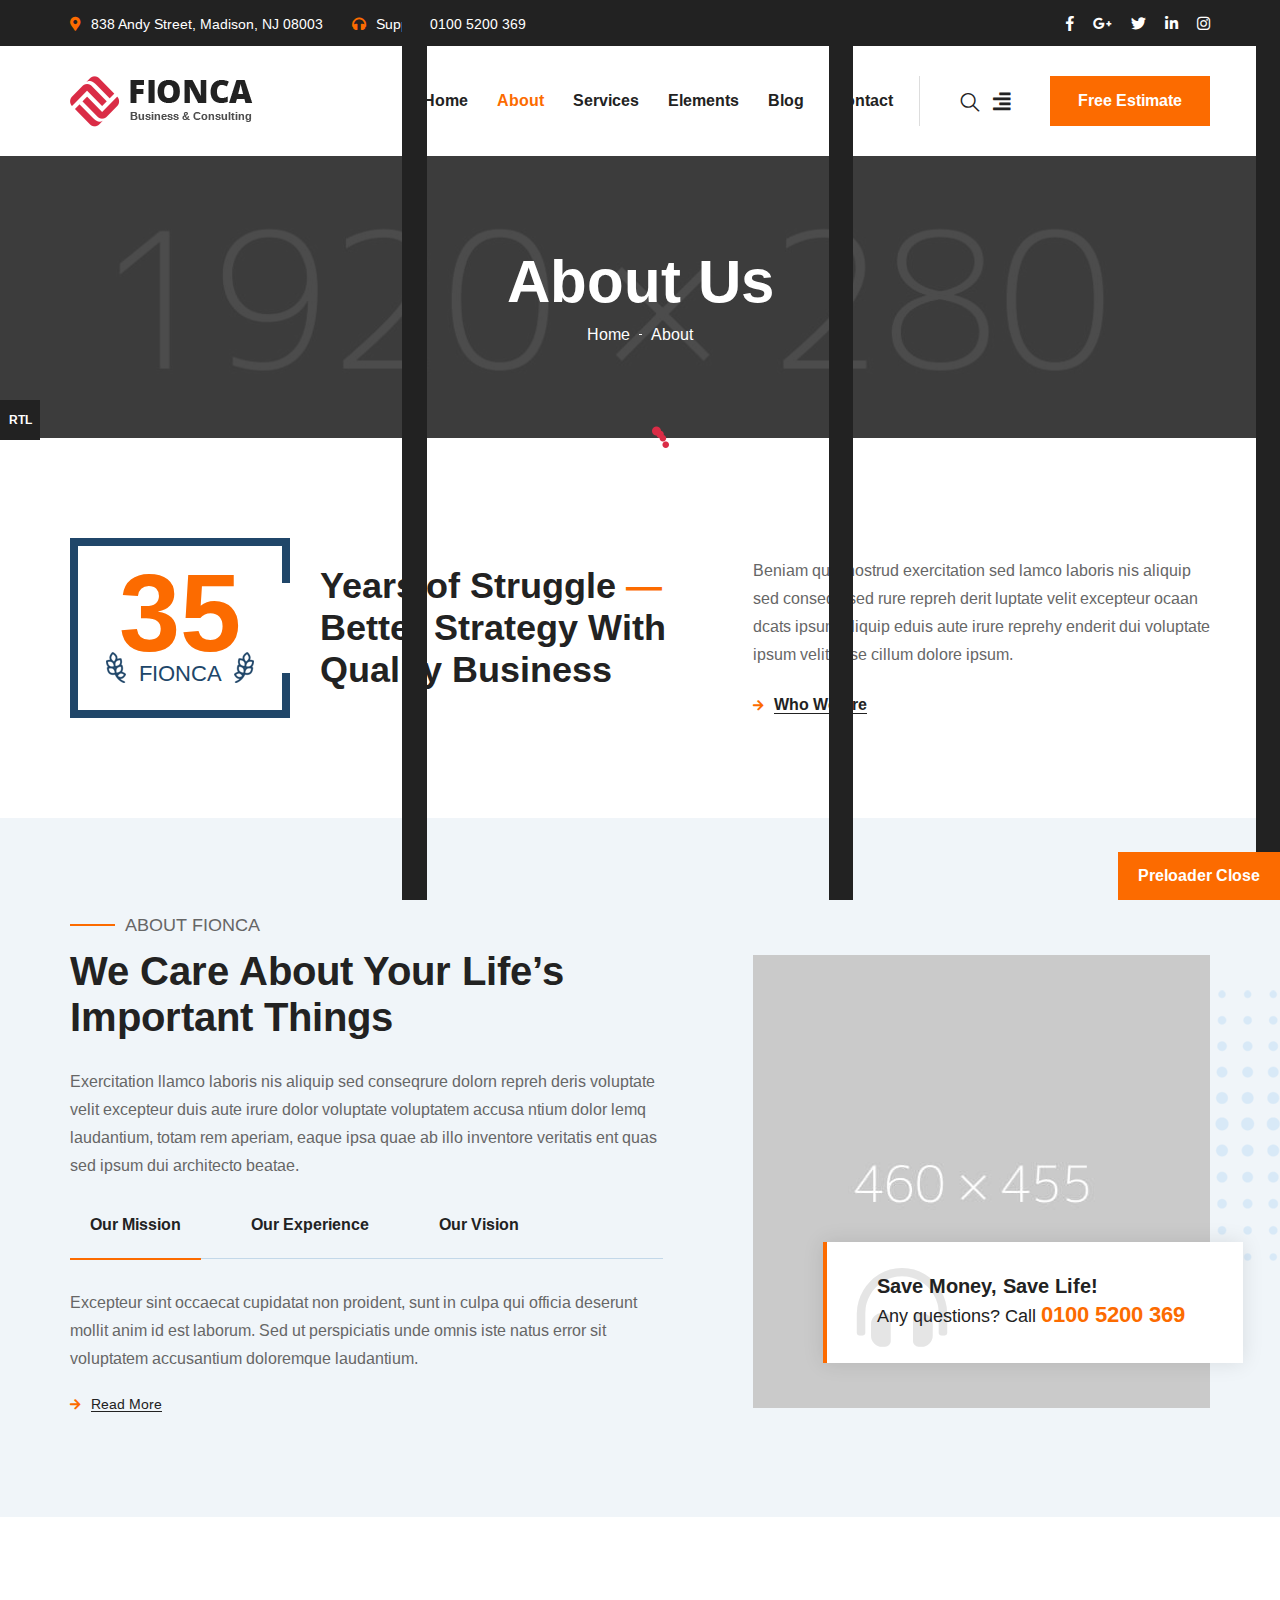
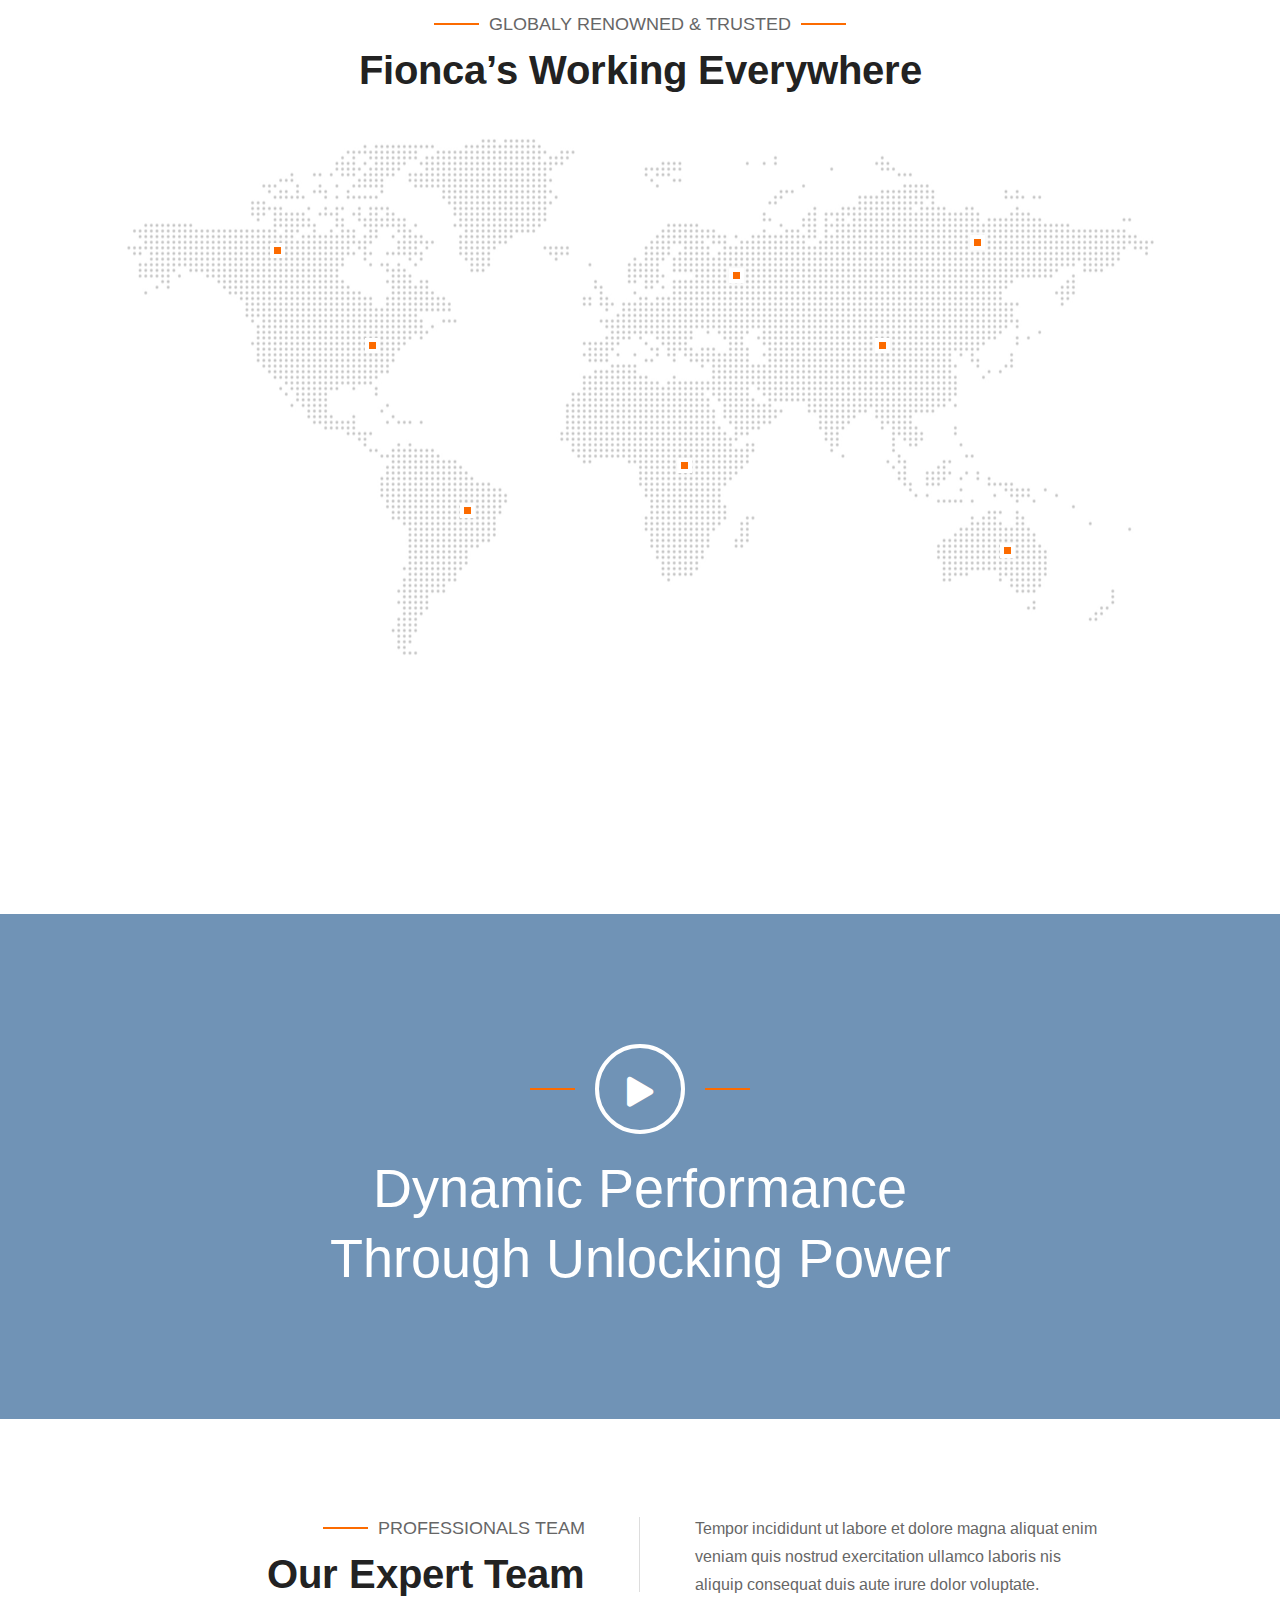
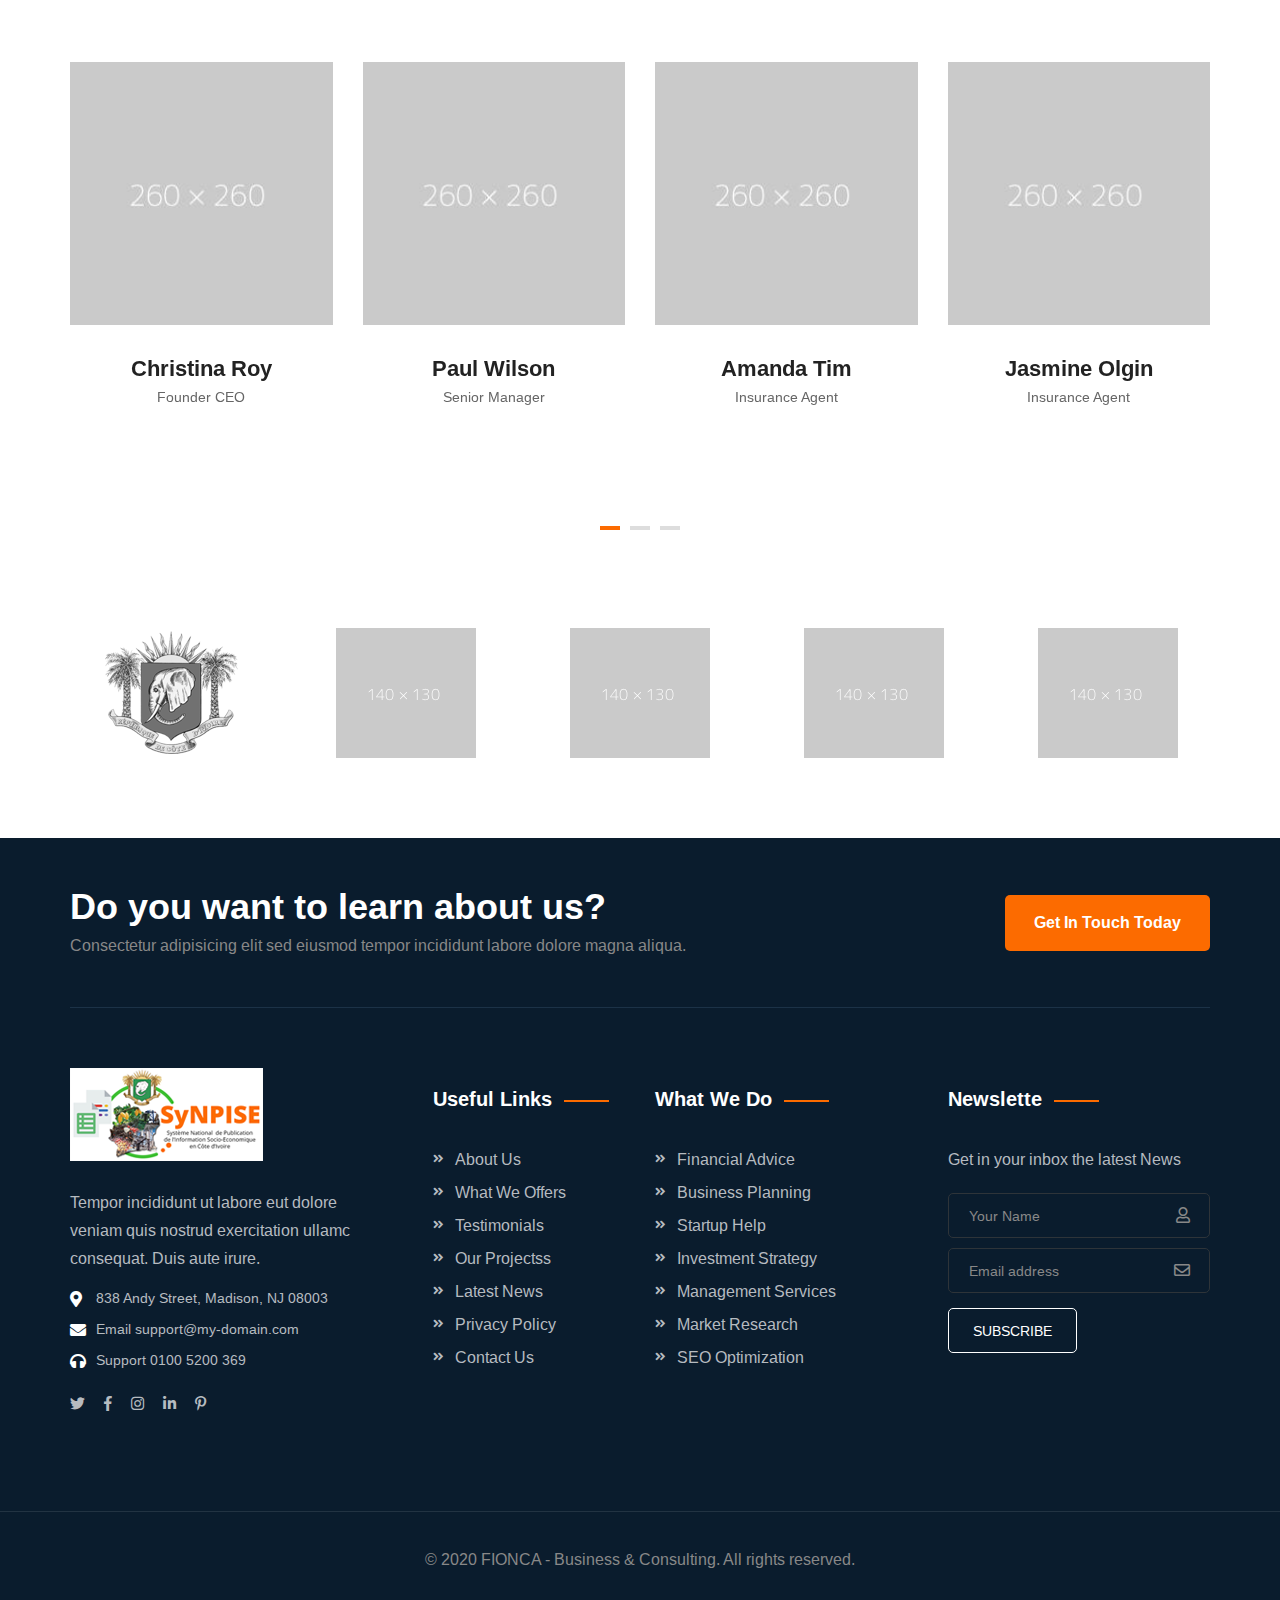
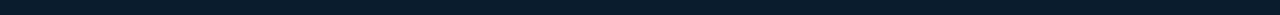
<file: about-1.html>
<!DOCTYPE html>
<html lang="en">
<head>
<meta charset="utf-8">
<meta http-equiv="X-UA-Compatible" content="IE=edge">
<meta name="viewport" content="width=device-width, initial-scale=1.0, maximum-scale=1.0, user-scalable=0">

<title>Fionca - HTML 5 Template Preview</title>

<!-- Fav Icon -->
<link rel="icon" href="assets/images/favicon.ico" type="image/x-icon">

<!-- Google Fonts -->
<link href="https://fonts.googleapis.com/css?family=Arimo:400,400i,700,700i&display=swap" rel="stylesheet">

<!-- Stylesheets -->
<link href="assets/css/font-awesome-all.css" rel="stylesheet">
<link href="assets/css/flaticon.css" rel="stylesheet">
<link href="assets/css/owl.css" rel="stylesheet">
<link href="assets/css/bootstrap.css" rel="stylesheet">
<link href="assets/css/jquery.fancybox.min.css" rel="stylesheet">
<link href="assets/css/animate.css" rel="stylesheet">
<link href="assets/css/color.css" rel="stylesheet">
<link href="assets/css/rtl.css" rel="stylesheet">
<link href="assets/css/style.css" rel="stylesheet">
<link href="assets/css/responsive.css" rel="stylesheet">

</head>


<!-- page wrapper -->
<body class="boxed_wrapper ltr">

    <!-- Preloader -->
    <div class="loader-wrap">
        <div class="preloader"><div class="preloader-close">Preloader Close</div></div>
        <div class="layer layer-one"><span class="overlay"></span></div>
        <div class="layer layer-two"><span class="overlay"></span></div>        
        <div class="layer layer-three"><span class="overlay"></span></div>        
    </div>


    <!-- page-direction -->
    <div class="page_direction">
        <div class="demo-rtl direction_switch"><button class="rtl">RTL</button></div>
        <div class="demo-ltr direction_switch"><button class="ltr">LTR</button></div>
    </div>
    <!-- page-direction end -->


    <!-- search-popup -->
    <div id="search-popup" class="search-popup">
        <div class="close-search"><span>Close</span></div>
        <div class="popup-inner">
            <div class="overlay-layer"></div>
            <div class="search-form">
                <form method="post" action="index.html">
                    <div class="form-group">
                        <fieldset>
                            <input type="search" class="form-control" name="search-input" value="" placeholder="Search Here" required >
                            <input type="submit" value="Search Now!" class="theme-btn style-four">
                        </fieldset>
                    </div>
                </form>
                <h3>Recent Search Keywords</h3>
                <ul class="recent-searches">
                    <li><a href="index.html">Finance</a></li>
                    <li><a href="index.html">Idea</a></li>
                    <li><a href="index.html">Service</a></li>
                    <li><a href="index.html">Growth</a></li>
                    <li><a href="index.html">Plan</a></li>
                </ul>
            </div>
        </div>
    </div>
    <!-- search-popup end -->


    <!-- main header -->
    <header class="main-header style-one style-six">
        <div class="header-top">
            <div class="auto-container">
                <div class="top-inner clearfix">
                    <ul class="info top-left pull-left">
                        <li><i class="fas fa-map-marker-alt"></i>838 Andy Street, Madison, NJ 08003</li>
                        <li><i class="fas fa-headphones"></i>Support <a href="tel:01005200369">0100 5200 369</a></li>
                    </ul>
                    <div class="top-right pull-right">
                        <ul class="social-links clearfix">
                            <li><a href="index.html"><i class="fab fa-facebook-f"></i></a></li>
                            <li><a href="index.html"><i class="fab fa-google-plus-g"></i></a></li>
                            <li><a href="index.html"><i class="fab fa-twitter"></i></a></li>
                            <li><a href="index.html"><i class="fab fa-linkedin-in"></i></a></li>
                            <li><a href="index.html"><i class="fab fa-instagram"></i></a></li>
                        </ul>
                    </div>
                </div>
            </div>
        </div>
        <div class="header-lower">
            <div class="auto-container">
                <div class="outer-box clearfix">
                    <div class="logo-box pull-left">
                        <figure class="logo"><a href="index.html"><img src="assets/images/logo-6.png" alt=""></a></figure>
                    </div>
                    <div class="menu-area pull-right">
                        <!--Mobile Navigation Toggler-->
                        <div class="mobile-nav-toggler">
                            <i class="icon-bar"></i>
                            <i class="icon-bar"></i>
                            <i class="icon-bar"></i>
                        </div>
                        <nav class="main-menu navbar-expand-md navbar-light">
                            <div class="collapse navbar-collapse show clearfix" id="navbarSupportedContent">
                                <ul class="navigation clearfix">
                                    <li class="dropdown"><a href="about-1.html">Home</a>
                                        <ul>
                                            <li><a href="index.html">Home Page One</a></li>
                                            <li><a href="index-2.html">Home Page Two</a></li>
                                            <li><a href="index-3.html">Home Page Three</a></li>
                                            <li><a href="index-4.html">Home Page Four</a></li>
                                            <li><a href="index-5.html">Home Page Five</a></li>
                                            <li><a href="index-onepage.html">Home OnePage</a></li>
                                            <li class="dropdown"><a href="about-1.html">Header Style</a>
                                                <ul>
                                                    <li><a href="index.html">Header Style One</a></li>
                                                    <li><a href="index-2.html">Header Style Two</a></li>
                                                    <li><a href="index-3.html">Header Style Three</a></li>
                                                    <li><a href="index-4.html">Header Style Four</a></li>
                                                    <li><a href="index-5.html">Header Style Five</a></li>
                                                </ul>
                                            </li>
                                        </ul>
                                    </li> 
                                    <li class="current dropdown"><a href="about-1.html">About</a>
                                        <ul>
                                            <li><a href="about-1.html">About Us 01</a></li>
                                            <li><a href="about-2.html">About Us 02</a></li>
                                            <li><a href="team.html">Experts Team</a></li>
                                            <li><a href="pricing.html">Our Pricing</a></li>
                                            <li><a href="error.html">Error Page</a></li>
                                        </ul>
                                    </li>
                                    <li class="dropdown"><a href="about-1.html">Services</a>
                                        <ul>
                                            <li><a href="service-1.html">Service Page 01</a></li>
                                            <li><a href="service-2.html">Service Page 02</a></li>
                                            <li><a href="financial-analysis.html">Financial Analysis</a></li>
                                            <li><a href="taxation-planning.html">Taxation Planning</a></li>
                                            <li><a href="investment-trading.html">Investment Trading</a></li>
                                            <li><a href="wealth-marketing.html">Wealth Marketing</a></li>
                                            <li><a href="planning-strategies.html">Planning Strategies</a></li>
                                        </ul>
                                    </li>
                                    <li class="dropdown"><a href="about-1.html">Elements</a>
                                        <div class="megamenu">
                                            <div class="row clearfix">
                                                <div class="col-lg-3 column">
                                                    <ul>
                                                        <li><h4>Elements 1</h4></li>
                                                        <li><a href="feature-element-1.html">Feature 01</a></li>
                                                        <li><a href="feature-element-2.html">Feature 02</a></li>
                                                        <li><a href="feature-element-3.html">Feature 03</a></li>
                                                        <li><a href="about-element-1.html">About 01</a></li>
                                                        <li><a href="about-element-2.html">About 02</a></li>
                                                        <li><a href="about-element-3.html">About 03</a></li>
                                                        <li><a href="about-element-4.html">About 04</a></li>
                                                        <li><a href="stats-element.html">Stats Element</a></li>
                                                    </ul>
                                                </div>
                                                <div class="col-lg-3 column">
                                                    <ul>
                                                        <li><h4>Elements 2</h4></li>
                                                        <li><a href="news-element-1.html">News 01</a></li>
                                                        <li><a href="news-element-2.html">News 02</a></li>
                                                        <li><a href="funfact-element-1.html">Fun Fact 01</a></li>
                                                        <li><a href="funfact-element-2.html">Fun Fact 02</a></li>
                                                        <li><a href="service-element-1.html">Service 01</a></li>
                                                        <li><a href="service-element-2.html">Service 02</a></li>
                                                        <li><a href="skills-element.html">Skills Element</a></li>
                                                        <li><a href="clients-element.html">Clients</a></li>
                                                    </ul>
                                                </div> 
                                                <div class="col-lg-3 column">
                                                    <ul>
                                                        <li><h4>Elements 3</h4></li>
                                                        <li><a href="team-element-1.html">Team 01</a></li>
                                                        <li><a href="team-element-2.html">Team 02</a></li>
                                                        <li><a href="pricing-element.html">Pricing</a></li>
                                                        <li><a href="testimonial-element-1.html">Testimonial 01</a></li>
                                                        <li><a href="testimonial-element-2.html">Testimonial 02</a></li>
                                                        <li><a href="testimonial-element-3.html">Testimonial 03</a></li>
                                                        <li><a href="work-element-1.html">Working 01</a></li>
                                                        <li><a href="work-element-2.html">Working 02</a></li>
                                                    </ul>
                                                </div> 
                                                <div class="col-lg-3 column">
                                                    <ul>
                                                        <li><h4>Elements 4</h4></li>
                                                        <li><a href="project-element-1.html">Project 01</a></li>
                                                        <li><a href="project-element-2.html">Project 02</a></li>
                                                        <li><a href="chart-element.html">Chart Element</a></li>
                                                        <li><a href="footer-element-1.html">Footer 01</a></li>
                                                        <li><a href="footer-element-2.html">Footer 02</a></li>
                                                        <li><a href="footer-element-3.html">Footer 03</a></li>
                                                        <li><a href="footer-element-4.html">Footer 04</a></li>
                                                        <li><a href="footer-element-5.html">Footer 05</a></li>
                                                    </ul>
                                                </div>                                       
                                            </div>                                            
                                        </div>
                                    </li>
                                    <li class="dropdown"><a href="about-1.html">Blog</a>
                                        <ul>
                                            <li><a href="blog-grid.html">Blog Grid</a></li>
                                            <li><a href="blog-classic.html">Blog Classic</a></li>
                                            <li><a href="blog-details.html">Blog Details</a></li>
                                        </ul>
                                    </li>                              
                                    <li><a href="contact.html">Contact</a></li>
                                </ul>
                            </div>
                        </nav>
                        <div class="menu-right-content clearfix">
                            <div class="search-btn">
                                <button type="button" class="search-toggler"><i class="flaticon-search-1"></i></button>
                            </div>
                            <div class="nav-btn nav-toggler navSidebar-button clearfix">
                                <i class="fas fa-align-right"></i>
                            </div>
                            <div class="btn-box">
                                <a href="about-1.html" class="theme-btn style-one">Free Estimate</a>
                            </div>
                        </div>
                    </div>
                </div>
            </div>
        </div>

        <!--sticky Header-->
        <div class="sticky-header">
            <div class="auto-container">
                <div class="outer-box clearfix">
                    <div class="logo-box pull-left">
                        <figure class="logo"><a href="index.html"><img src="assets/images/small-logo.png" alt=""></a></figure>
                    </div>
                    <div class="menu-area pull-right">
                        <nav class="main-menu clearfix">
                            <!--Keep This Empty / Menu will come through Javascript-->
                        </nav>
                    </div>
                </div>
            </div>
        </div>
    </header>
    <!-- main-header end -->

    <!-- Mobile Menu  -->
    <div class="mobile-menu">
        <div class="menu-backdrop"></div>
        <div class="close-btn"><i class="fas fa-times"></i></div>
        
        <nav class="menu-box">
            <div class="nav-logo"><a href="index.html"><img src="assets/images/mobile-logo.png" alt="" title=""></a></div>
            <div class="menu-outer"><!--Here Menu Will Come Automatically Via Javascript / Same Menu as in Header--></div>
            <div class="contact-info">
                <h4>Contact Info</h4>
                <ul>
                    <li>Chicago 12, Melborne City, USA</li>
                    <li><a href="tel:+8801682648101">+88 01682648101</a></li>
                    <li><a href="mailto:info@example.com">info@example.com</a></li>
                </ul>
            </div>
            <div class="social-links">
                <ul class="clearfix">
                    <li><a href="index.html"><span class="fab fa-twitter"></span></a></li>
                    <li><a href="index.html"><span class="fab fa-facebook-square"></span></a></li>
                    <li><a href="index.html"><span class="fab fa-pinterest-p"></span></a></li>
                    <li><a href="index.html"><span class="fab fa-instagram"></span></a></li>
                    <li><a href="index.html"><span class="fab fa-youtube"></span></a></li>
                </ul>
            </div>
        </nav>
    </div><!-- End Mobile Menu -->


    <!--Page Title-->
    <section class="page-title centred" style="background-image: url(assets/images/background/page-title.jpg);">
        <div class="auto-container">
            <div class="content-box clearfix">
                <h1>About Us</h1>
                <ul class="bread-crumb clearfix">
                    <li><a href="index.html">Home</a></li>
                    <li>About</li>
                </ul>
            </div>
        </div>
    </section>
    <!--End Page Title-->


    <!-- info-section -->
    <section class="info-section">
        <div class="auto-container">
            <div class="row clearfix">
                <div class="col-lg-7 col-md-12 col-sm-12 title-column">
                    <div class="title-inner">
                        <div class="year-box">
                            <figure class="image-box"><img src="assets/images/icons/year-icon.png" alt=""></figure>
                            <h2>35</h2>
                            <h3>FIONCA</h3>
                        </div>
                        <div class="title">
                            <h2>Years of Struggle <span>—</span> Better Strategy With Quality Business</h2>
                        </div>
                    </div>
                </div>
                <div class="col-lg-5 col-md-12 col-sm-12 text-column">
                    <div class="text">
                        <p>Beniam quis nostrud exercitation sed lamco laboris nis aliquip sed conseqa sed rure repreh derit luptate velit excepteur ocaan dcats ipsum aliquip eduis aute irure reprehy enderit dui voluptate ipsum velit esse cillum dolore ipsum.</p>
                        <a href="index.html"><i class="fas fa-arrow-right"></i><span>Who We Are</span></a>
                    </div>
                </div>
            </div>
        </div>
    </section>
    <!-- info-section end -->


    <!-- about-style-two -->
    <section class="about-style-two about-page-1 bg-color-1">
        <div class="auto-container">
            <div class="row clearfix">
                <div class="col-lg-7 col-md-12 col-sm-12 content-column">
                    <div id="content_block_three">
                        <div class="content-box">
                            <div class="sec-title right">
                                <h5>About fionca</h5>
                                <h2>We Care About Your Life’s Important Things</h2>
                            </div>
                            <div class="text">
                                <p>Exercitation llamco laboris nis aliquip sed conseqrure dolorn repreh deris voluptate velit excepteur duis aute irure dolor voluptate voluptatem accusa ntium dolor lemq laudantium, totam rem aperiam, eaque ipsa quae ab illo inventore veritatis ent quas sed ipsum dui architecto beatae.</p>
                            </div>
                            <div class="tabs-box">
                                <div class="tab-btn-box">
                                    <ul class="tab-btns tab-buttons clearfix">
                                        <li class="tab-btn active-btn" data-tab="#tab-1">Our Mission</li>
                                        <li class="tab-btn" data-tab="#tab-2">Our Experience</li>
                                        <li class="tab-btn" data-tab="#tab-3">Our Vision</li>
                                    </ul>
                                </div>
                                <div class="tabs-content">
                                    <div class="tab active-tab" id="tab-1">
                                        <div class="content-inner">
                                            <p>Excepteur sint occaecat cupidatat non proident, sunt in culpa qui officia deserunt mollit anim id est laborum. Sed ut perspiciatis unde omnis iste natus error sit voluptatem accusantium doloremque laudantium.</p>
                                            <a href="about-1.html"><i class="fas fa-arrow-right"></i><span>Read More</span></a>
                                        </div>
                                    </div>
                                    <div class="tab" id="tab-2">
                                        <div class="content-inner">
                                            <p>Excepteur sint occaecat cupidatat non proident, sunt in culpa qui officia deserunt mollit anim id est laborum. Sed ut perspiciatis unde omnis iste natus error sit voluptatem accusantium doloremque laudantium.</p>
                                            <a href="about-1.html"><i class="fas fa-arrow-right"></i><span>Read More</span></a>
                                        </div>
                                    </div>
                                    <div class="tab" id="tab-3">
                                        <div class="content-inner">
                                            <p>Excepteur sint occaecat cupidatat non proident, sunt in culpa qui officia deserunt mollit anim id est laborum. Sed ut perspiciatis unde omnis iste natus error sit voluptatem accusantium doloremque laudantium.</p>
                                            <a href="about-1.html"><i class="fas fa-arrow-right"></i><span>Read More</span></a>
                                        </div>
                                    </div>
                                </div>
                            </div>
                        </div>
                    </div>
                </div>
                <div class="col-lg-5 col-md-12 col-sm-12 image-column">
                    <div id="image_block_two">
                        <div class="image-box">
                            <div class="pattern-layer" style="background-image: url(assets/images/shape/shape-25.png);"></div>
                            <figure class="image"><img src="assets/images/resource/about-2.jpg" alt=""></figure>
                            <div class="content-box">
                                <i class="fas fa-headphones-alt"></i>
                                <h4>Save Money, Save Life!</h4>
                                <h5>Any questions? Call <a href="tel:01005200369">0100 5200 369</a></h5>
                            </div>
                        </div>
                    </div>
                </div>
            </div>
        </div>
    </section>
    <!-- about-style-two end -->


    <!-- world-cyber -->
    <section class="world-cyber about-page-1">
        <div class="pattern-layer" style="background-image: url(assets/images/shape/shape-2.png);"></div>
        <div class="auto-container">
            <div class="sec-title centred">
                <h5>Globaly renowned & trusted</h5>
                <h2>Fionca’s Working Everywhere</h2>
            </div>
            <div class="office-location">
                <div class="location-area">
                    <div class="location-box">
                        <div class="address-box">
                            <figure class="icon-box"><img src="assets/images/icons/icon-2.png" alt=""></figure>
                            <p>Serve you to reach best profits and goals.</p>
                        </div>
                    </div>
                    <div class="location-box">
                        <div class="address-box">
                            <figure class="icon-box"><img src="assets/images/icons/icon-2.png" alt=""></figure>
                            <p>Serve you to reach best profits and goals.</p>
                        </div>
                    </div>
                    <div class="location-box">
                        <div class="address-box">
                            <figure class="icon-box"><img src="assets/images/icons/icon-2.png" alt=""></figure>
                            <p>Serve you to reach best profits and goals.</p>
                        </div>
                    </div>
                    <div class="location-box">
                        <div class="address-box">
                            <figure class="icon-box"><img src="assets/images/icons/icon-2.png" alt=""></figure>
                            <p>Serve you to reach best profits and goals.</p>
                        </div>
                    </div>
                    <div class="location-box">
                        <div class="address-box">
                            <figure class="icon-box"><img src="assets/images/icons/icon-2.png" alt=""></figure>
                            <p>Serve you to reach best profits and goals.</p>
                        </div>
                    </div>
                    <div class="location-box">
                        <div class="address-box">
                            <figure class="icon-box"><img src="assets/images/icons/icon-2.png" alt=""></figure>
                            <p>Serve you to reach best profits and goals.</p>
                        </div>
                    </div>
                    <div class="location-box">
                        <div class="address-box">
                            <figure class="icon-box"><img src="assets/images/icons/icon-2.png" alt=""></figure>
                            <p>Serve you to reach best profits and goals.</p>
                        </div>
                    </div>
                    <div class="location-box">
                        <div class="address-box">
                            <figure class="icon-box"><img src="assets/images/icons/icon-2.png" alt=""></figure>
                            <p>Serve you to reach best profits and goals.</p>
                        </div>
                    </div>
                </div>
            </div>
        </div>
    </section>
    <!-- world-cyber end -->


    <!-- funfact-style-four -->
    <section class="funfact-style-four about-page-1 centred">
        <div class="auto-container">
            <div class="row clearfix">
                <div class="col-lg-3 col-md-6 col-sm-12 counter-column">
                    <div class="counter-block-four wow slideInUp" data-wow-delay="00ms" data-wow-duration="1500ms">
                        <div class="count-outer count-box">
                            <span class="count-text" data-speed="1500" data-stop="10">0</span>k
                        </div>
                        <h3>Global <br />Customers</h3>
                    </div>
                </div>
                <div class="col-lg-3 col-md-6 col-sm-12 counter-column">
                    <div class="counter-block-four wow slideInUp" data-wow-delay="00ms" data-wow-duration="1500ms">
                        <div class="count-outer count-box">
                            <span class="count-text" data-speed="1500" data-stop="5">0</span>k+
                        </div>
                        <h3>Projects <br />Completed</h3>
                    </div>
                </div>
                <div class="col-lg-3 col-md-6 col-sm-12 counter-column">
                    <div class="counter-block-four wow slideInUp" data-wow-delay="00ms" data-wow-duration="1500ms">
                        <div class="count-outer count-box">
                            <span class="count-text" data-speed="1500" data-stop="370">0</span>
                        </div>
                        <h3>Expert <br />Employees</h3>
                    </div>
                </div>
                <div class="col-lg-3 col-md-6 col-sm-12 counter-column">
                    <div class="counter-block-four wow slideInUp" data-wow-delay="00ms" data-wow-duration="1500ms">
                        <div class="count-outer count-box">
                            <span class="count-text" data-speed="1500" data-stop="75">0</span>+
                        </div>
                        <h3>Countries <br />Served</h3>
                    </div>
                </div>
            </div>
        </div>
    </section>
    <!-- funfact-style-four -->


    <!-- video-section -->
    <section class="video-section about-page-1 centred" style="background-image: url(assets/images/background/video-bg.jpg);">
        <div class="auto-container">
            <div class="inner-box">
                <div class="video-btn">
                    <a href="https://www.youtube.com/watch?v=nfP5N9Yc72A&amp;t=28s" class="lightbox-image" data-caption=""><i class="fas fa-play"></i></a>
                </div>
                <h2>Dynamic Performance Through Unlocking Power</h2>
            </div>
        </div>
    </section>
    <!-- video-section end -->


    <!-- team-section -->
    <section class="team-section about-page-1">
        <div class="auto-container">
            <div class="title-box">
                <div class="row clearfix">
                    <div class="col-lg-6 col-md-6 col-sm-12 title-column">
                        <div class="sec-title right">
                            <h5>Professionals team</h5>
                            <h2>Our Expert Team</h2>
                        </div>
                    </div>
                    <div class="col-lg-6 col-md-6 col-sm-12 text-column">
                        <div class="text">
                            <p>Tempor incididunt ut labore et dolore magna aliquat enim veniam quis nostrud exercitation ullamco laboris nis aliquip consequat duis aute irure dolor voluptate.</p>
                        </div>
                    </div>
                </div>
            </div>
            <div class="four-item-carousel owl-carousel owl-theme owl-nav-none owl-dot-style-one">
                <div class="team-block-one">
                    <div class="inner-box">
                        <figure class="image-box"><img src="assets/images/team/team-1.jpg" alt=""></figure>
                        <div class="lower-content">
                            <div class="content-box">
                                <h3><a href="index-2.html">Christina Roy</a></h3>
                                <span class="designation">Founder CEO</span>
                            </div>
                            <div class="ovellay-box">
                                <h3><a href="index-2.html">Christina Roy</a></h3>
                                <span class="designation">Founder CEO</span>
                                <ul class="social-links clearfix">
                                    <li><a href="index-2.html"><i class="fab fa-facebook-f"></i></a></li>
                                    <li><a href="index-2.html"><i class="fab fa-twitter"></i></a></li>
                                    <li><a href="index-2.html"><i class="fab fa-instagram"></i></a></li>
                                    <li><a href="index-2.html"><i class="fab fa-linkedin-in"></i></a></li>
                                </ul>
                            </div>
                        </div>
                    </div>
                </div>
                <div class="team-block-one">
                    <div class="inner-box">
                        <figure class="image-box"><img src="assets/images/team/team-2.jpg" alt=""></figure>
                        <div class="lower-content">
                            <div class="content-box">
                                <h3><a href="index-2.html">Paul Wilson</a></h3>
                                <span class="designation">Senior Manager</span>
                            </div>
                            <div class="ovellay-box">
                                <h3><a href="index-2.html">Paul Wilson</a></h3>
                                <span class="designation">Senior Manager</span>
                                <ul class="social-links clearfix">
                                    <li><a href="index-2.html"><i class="fab fa-facebook-f"></i></a></li>
                                    <li><a href="index-2.html"><i class="fab fa-twitter"></i></a></li>
                                    <li><a href="index-2.html"><i class="fab fa-instagram"></i></a></li>
                                    <li><a href="index-2.html"><i class="fab fa-linkedin-in"></i></a></li>
                                </ul>
                            </div>
                        </div>
                    </div>
                </div>
                <div class="team-block-one">
                    <div class="inner-box">
                        <figure class="image-box"><img src="assets/images/team/team-3.jpg" alt=""></figure>
                        <div class="lower-content">
                            <div class="content-box">
                                <h3><a href="index-2.html">Amanda Tim</a></h3>
                                <span class="designation">Insurance Agent</span>
                            </div>
                            <div class="ovellay-box">
                                <h3><a href="index-2.html">Amanda Tim</a></h3>
                                <span class="designation">Insurance Agent</span>
                                <ul class="social-links clearfix">
                                    <li><a href="index-2.html"><i class="fab fa-facebook-f"></i></a></li>
                                    <li><a href="index-2.html"><i class="fab fa-twitter"></i></a></li>
                                    <li><a href="index-2.html"><i class="fab fa-instagram"></i></a></li>
                                    <li><a href="index-2.html"><i class="fab fa-linkedin-in"></i></a></li>
                                </ul>
                            </div>
                        </div>
                    </div>
                </div>
                <div class="team-block-one">
                    <div class="inner-box">
                        <figure class="image-box"><img src="assets/images/team/team-4.jpg" alt=""></figure>
                        <div class="lower-content">
                            <div class="content-box">
                                <h3><a href="index-2.html">Jasmine Olgin</a></h3>
                                <span class="designation">Insurance Agent</span>
                            </div>
                            <div class="ovellay-box">
                                <h3><a href="index-2.html">Jasmine Olgin</a></h3>
                                <span class="designation">Insurance Agent</span>
                                <ul class="social-links clearfix">
                                    <li><a href="index-2.html"><i class="fab fa-facebook-f"></i></a></li>
                                    <li><a href="index-2.html"><i class="fab fa-twitter"></i></a></li>
                                    <li><a href="index-2.html"><i class="fab fa-instagram"></i></a></li>
                                    <li><a href="index-2.html"><i class="fab fa-linkedin-in"></i></a></li>
                                </ul>
                            </div>
                        </div>
                    </div>
                </div>
                <div class="team-block-one">
                    <div class="inner-box">
                        <figure class="image-box"><img src="assets/images/team/team-1.jpg" alt=""></figure>
                        <div class="lower-content">
                            <div class="content-box">
                                <h3><a href="index-2.html">Christina Roy</a></h3>
                                <span class="designation">Founder CEO</span>
                            </div>
                            <div class="ovellay-box">
                                <h3><a href="index-2.html">Christina Roy</a></h3>
                                <span class="designation">Founder CEO</span>
                                <ul class="social-links clearfix">
                                    <li><a href="index-2.html"><i class="fab fa-facebook-f"></i></a></li>
                                    <li><a href="index-2.html"><i class="fab fa-twitter"></i></a></li>
                                    <li><a href="index-2.html"><i class="fab fa-instagram"></i></a></li>
                                    <li><a href="index-2.html"><i class="fab fa-linkedin-in"></i></a></li>
                                </ul>
                            </div>
                        </div>
                    </div>
                </div>
                <div class="team-block-one">
                    <div class="inner-box">
                        <figure class="image-box"><img src="assets/images/team/team-2.jpg" alt=""></figure>
                        <div class="lower-content">
                            <div class="content-box">
                                <h3><a href="index-2.html">Paul Wilson</a></h3>
                                <span class="designation">Senior Manager</span>
                            </div>
                            <div class="ovellay-box">
                                <h3><a href="index-2.html">Paul Wilson</a></h3>
                                <span class="designation">Senior Manager</span>
                                <ul class="social-links clearfix">
                                    <li><a href="index-2.html"><i class="fab fa-facebook-f"></i></a></li>
                                    <li><a href="index-2.html"><i class="fab fa-twitter"></i></a></li>
                                    <li><a href="index-2.html"><i class="fab fa-instagram"></i></a></li>
                                    <li><a href="index-2.html"><i class="fab fa-linkedin-in"></i></a></li>
                                </ul>
                            </div>
                        </div>
                    </div>
                </div>
                <div class="team-block-one">
                    <div class="inner-box">
                        <figure class="image-box"><img src="assets/images/team/team-3.jpg" alt=""></figure>
                        <div class="lower-content">
                            <div class="content-box">
                                <h3><a href="index-2.html">Amanda Tim</a></h3>
                                <span class="designation">Insurance Agent</span>
                            </div>
                            <div class="ovellay-box">
                                <h3><a href="index-2.html">Amanda Tim</a></h3>
                                <span class="designation">Insurance Agent</span>
                                <ul class="social-links clearfix">
                                    <li><a href="index-2.html"><i class="fab fa-facebook-f"></i></a></li>
                                    <li><a href="index-2.html"><i class="fab fa-twitter"></i></a></li>
                                    <li><a href="index-2.html"><i class="fab fa-instagram"></i></a></li>
                                    <li><a href="index-2.html"><i class="fab fa-linkedin-in"></i></a></li>
                                </ul>
                            </div>
                        </div>
                    </div>
                </div>
                <div class="team-block-one">
                    <div class="inner-box">
                        <figure class="image-box"><img src="assets/images/team/team-4.jpg" alt=""></figure>
                        <div class="lower-content">
                            <div class="content-box">
                                <h3><a href="index-2.html">Jasmine Olgin</a></h3>
                                <span class="designation">Insurance Agent</span>
                            </div>
                            <div class="ovellay-box">
                                <h3><a href="index-2.html">Jasmine Olgin</a></h3>
                                <span class="designation">Insurance Agent</span>
                                <ul class="social-links clearfix">
                                    <li><a href="index-2.html"><i class="fab fa-facebook-f"></i></a></li>
                                    <li><a href="index-2.html"><i class="fab fa-twitter"></i></a></li>
                                    <li><a href="index-2.html"><i class="fab fa-instagram"></i></a></li>
                                    <li><a href="index-2.html"><i class="fab fa-linkedin-in"></i></a></li>
                                </ul>
                            </div>
                        </div>
                    </div>
                </div>
                <div class="team-block-one">
                    <div class="inner-box">
                        <figure class="image-box"><img src="assets/images/team/team-1.jpg" alt=""></figure>
                        <div class="lower-content">
                            <div class="content-box">
                                <h3><a href="index-2.html">Christina Roy</a></h3>
                                <span class="designation">Founder CEO</span>
                            </div>
                            <div class="ovellay-box">
                                <h3><a href="index-2.html">Christina Roy</a></h3>
                                <span class="designation">Founder CEO</span>
                                <ul class="social-links clearfix">
                                    <li><a href="index-2.html"><i class="fab fa-facebook-f"></i></a></li>
                                    <li><a href="index-2.html"><i class="fab fa-twitter"></i></a></li>
                                    <li><a href="index-2.html"><i class="fab fa-instagram"></i></a></li>
                                    <li><a href="index-2.html"><i class="fab fa-linkedin-in"></i></a></li>
                                </ul>
                            </div>
                        </div>
                    </div>
                </div>
                <div class="team-block-one">
                    <div class="inner-box">
                        <figure class="image-box"><img src="assets/images/team/team-2.jpg" alt=""></figure>
                        <div class="lower-content">
                            <div class="content-box">
                                <h3><a href="index-2.html">Paul Wilson</a></h3>
                                <span class="designation">Senior Manager</span>
                            </div>
                            <div class="ovellay-box">
                                <h3><a href="index-2.html">Paul Wilson</a></h3>
                                <span class="designation">Senior Manager</span>
                                <ul class="social-links clearfix">
                                    <li><a href="index-2.html"><i class="fab fa-facebook-f"></i></a></li>
                                    <li><a href="index-2.html"><i class="fab fa-twitter"></i></a></li>
                                    <li><a href="index-2.html"><i class="fab fa-instagram"></i></a></li>
                                    <li><a href="index-2.html"><i class="fab fa-linkedin-in"></i></a></li>
                                </ul>
                            </div>
                        </div>
                    </div>
                </div>
                <div class="team-block-one">
                    <div class="inner-box">
                        <figure class="image-box"><img src="assets/images/team/team-3.jpg" alt=""></figure>
                        <div class="lower-content">
                            <div class="content-box">
                                <h3><a href="index-2.html">Amanda Tim</a></h3>
                                <span class="designation">Insurance Agent</span>
                            </div>
                            <div class="ovellay-box">
                                <h3><a href="index-2.html">Amanda Tim</a></h3>
                                <span class="designation">Insurance Agent</span>
                                <ul class="social-links clearfix">
                                    <li><a href="index-2.html"><i class="fab fa-facebook-f"></i></a></li>
                                    <li><a href="index-2.html"><i class="fab fa-twitter"></i></a></li>
                                    <li><a href="index-2.html"><i class="fab fa-instagram"></i></a></li>
                                    <li><a href="index-2.html"><i class="fab fa-linkedin-in"></i></a></li>
                                </ul>
                            </div>
                        </div>
                    </div>
                </div>
                <div class="team-block-one">
                    <div class="inner-box">
                        <figure class="image-box"><img src="assets/images/team/team-4.jpg" alt=""></figure>
                        <div class="lower-content">
                            <div class="content-box">
                                <h3><a href="index-2.html">Jasmine Olgin</a></h3>
                                <span class="designation">Insurance Agent</span>
                            </div>
                            <div class="ovellay-box">
                                <h3><a href="index-2.html">Jasmine Olgin</a></h3>
                                <span class="designation">Insurance Agent</span>
                                <ul class="social-links clearfix">
                                    <li><a href="index-2.html"><i class="fab fa-facebook-f"></i></a></li>
                                    <li><a href="index-2.html"><i class="fab fa-twitter"></i></a></li>
                                    <li><a href="index-2.html"><i class="fab fa-instagram"></i></a></li>
                                    <li><a href="index-2.html"><i class="fab fa-linkedin-in"></i></a></li>
                                </ul>
                            </div>
                        </div>
                    </div>
                </div>
            </div>
        </div>
    </section>
    <!-- team-section end -->


    <!-- clients-section -->
    <section class="clients-section">
        <div class="auto-container">
            <div class="clients-carousel owl-carousel owl-theme owl-dots-none owl-nav-none">
                <figure class="client-logo"><a href="index.html"><img src="assets/images/clients/clients-1.png" alt=""></a></figure>
                <figure class="client-logo"><a href="index.html"><img src="assets/images/clients/clients-2.png" alt=""></a></figure>
                <figure class="client-logo"><a href="index.html"><img src="assets/images/clients/clients-3.png" alt=""></a></figure>
                <figure class="client-logo"><a href="index.html"><img src="assets/images/clients/clients-4.png" alt=""></a></figure>
                <figure class="client-logo"><a href="index.html"><img src="assets/images/clients/clients-5.png" alt=""></a></figure>
            </div>
        </div>
    </section>
    <!-- clients-section end -->


    <!-- main-footer -->
    <footer class="main-footer alternet-5">
        <div class="footer-upper">
            <div class="auto-container">
                <div class="upper-inner clearfix">
                    <div class="text pull-left">
                        <h2>Do you want to learn about us?</h2>
                        <p>Consectetur adipisicing elit sed eiusmod tempor incididunt labore dolore magna aliqua.</p>
                    </div>
                    <div class="btn-box pull-right">
                        <a href="index-5.html" class="theme-btn style-one">Get In Touch Today</a>
                    </div>
                </div>
            </div>
        </div>
        <div class="footer-top">
            <div class="auto-container">
                <div class="widget-section">
                    <div class="row clearfix">
                        <div class="col-lg-3 col-md-6 col-sm-12 footer-column">
                            <div class="footer-widget logo-widget">
                                <figure class="footer-logo"><a href="index.html"><img src="assets/images/footer-logo.png" alt=""></a></figure>
                                <div class="text">
                                    <p>Tempor incididunt ut labore eut dolore veniam quis nostrud exercitation ullamc consequat. Duis aute irure.</p>
                                </div>
                                <ul class="info-list clearfix">
                                    <li><i class="fas fa-map-marker-alt"></i>838 Andy Street, Madison, NJ 08003</li>
                                    <li><i class="fas fa-envelope"></i>Email <a href="mailto:support@my-domain.com">support@my-domain.com</a></li>
                                    <li><i class="fas fa-headphones"></i>Support <a href="tel:01005200369">0100 5200 369</a></li>
                                </ul>
                                <ul class="social-links clearfix">
                                    <li><a href="index.html"><i class="fab fa-twitter"></i></a></li>
                                    <li><a href="index.html"><i class="fab fa-facebook-f"></i></a></li>
                                    <li><a href="index.html"><i class="fab fa-instagram"></i></a></li>
                                    <li><a href="index.html"><i class="fab fa-linkedin-in"></i></a></li>
                                    <li><a href="index.html"><i class="fab fa-pinterest-p"></i></a></li>
                                </ul>
                            </div>
                        </div>
                        <div class="col-lg-3 col-md-6 col-sm-12 footer-column">
                            <div class="footer-widget links-widget ml-70">
                                <div class="widget-title">
                                    <h4>Useful Links</h4>
                                </div>
                                <div class="widget-content">
                                    <ul class="list clearfix">
                                        <li><a href="index.html">About Us</a></li>
                                        <li><a href="index.html">What We Offers</a></li>
                                        <li><a href="index.html">Testimonials</a></li>
                                        <li><a href="index.html">Our Projectss</a></li>
                                        <li><a href="index.html">Latest News</a></li>
                                        <li><a href="index.html">Privacy Policy</a></li>
                                        <li><a href="index.html">Contact Us</a></li>
                                    </ul>
                                </div>
                            </div>
                        </div>
                        <div class="col-lg-3 col-md-6 col-sm-12 footer-column">
                            <div class="footer-widget links-widget">
                                <div class="widget-title">
                                    <h4>What We Do</h4>
                                </div>
                                <div class="widget-content">
                                    <ul class="list clearfix">
                                        <li><a href="index.html">Financial Advice</a></li>
                                        <li><a href="index.html">Business Planning</a></li>
                                        <li><a href="index.html">Startup Help</a></li>
                                        <li><a href="index.html">Investment Strategy</a></li>
                                        <li><a href="index.html">Management Services</a></li>
                                        <li><a href="index.html">Market Research</a></li>
                                        <li><a href="index.html">SEO Optimization</a></li>
                                    </ul>
                                </div>
                            </div>
                        </div>
                        <div class="col-lg-3 col-md-6 col-sm-12 footer-column">
                            <div class="footer-widget newsletter-widget">
                                <div class="widget-title">
                                    <h4>Newslette</h4>
                                </div>
                                <div class="widget-content">
                                    <div class="text">
                                        <p>Get in your inbox the latest News</p>
                                    </div>
                                    <form action="contact.html" method="post" class="newsletter-form">
                                        <div class="form-group">
                                            <i class="far fa-user"></i>
                                            <input type="text" name="name" placeholder="Your Name" required="">
                                        </div>
                                        <div class="form-group">
                                            <i class="far fa-envelope"></i>
                                            <input type="email" name="email" placeholder="Email address" required="">
                                        </div>
                                        <div class="form-group message-btn">
                                            <button type="submit">subscribe</button>
                                        </div>
                                    </form>
                                </div>
                            </div>
                        </div>
                    </div>
                </div>
            </div>
        </div>
        <div class="footer-bottom">
            <div class="auto-container">
                <div class="copyright"><p>&copy; 2020 <a href="index.html">FIONCA</a> - Business & Consulting. All rights reserved.</p></div>
            </div>
        </div>
    </footer>
    <!-- main-footer end -->



    <!--Scroll to top-->
    <button class="scroll-top scroll-to-target" data-target="html">
        <span class="fa fa-arrow-up"></span>
    </button>


    <!-- sidebar cart item -->
    <div class="xs-sidebar-group info-group info-sidebar">
        <div class="xs-overlay xs-bg-black"></div>
        <div class="xs-sidebar-widget">
            <div class="sidebar-widget-container">
                <div class="widget-heading">
                    <a href="#" class="close-side-widget">X</a>
                </div>
                <div class="sidebar-textwidget">
                <div class="sidebar-info-contents">
                    <div class="content-inner">
                        <div class="upper-box">
                            <div class="logo">
                                <a href="index.html"><img src="assets/images/sidebar-logo.png" alt="" /></a>
                            </div>
                            <div class="text">
                                <p>Exercitation ullamco laboris nis aliquip sed conseqrure dolorn repreh deris ptate velit ecepteur duis.</p>
                            </div>
                        </div>
                        <div class="side-menu-box">
                            <div class="side-menu">
                                <nav class="menu-box">
                                    <div class="menu-outer">
                                        
                                    </div>
                                </nav>
                            </div>
                        </div>
                        <div class="info-box">
                            <h3>Get in touch</h3>
                            <ul class="info-list clearfix">
                                <li><i class="fas fa-map-marker-alt"></i>838 Andy Street, Madison, NJ</li>
                                <li><i class="fas fa-envelope"></i><a href="mailto:support@my-domain.com">support@my-domain.com</a></li>
                                <li><i class="fas fa-headphones-alt"></i><a href="tel:101005200369">+1  0100 5200 369</a></li>
                                <li><i class="far fa-clock"></i>Monday to Friday: 9am - 6pm</li>
                            </ul>
                            <form action="contact.html" method="post" class="subscribe-form">
                                <div class="form-group">
                                    <input type="email" name="email" placeholder="Email address" required="">
                                    <button type="submit" class="theme-btn style-one">subscribe now</button>
                                </div>
                            </form>
                            <ul class="social-links clearfix">
                                <li><a href="index.html"><i class="fab fa-twitter"></i></a></li>
                                <li><a href="index.html"><i class="fab fa-facebook-f"></i></a></li>
                                <li><a href="index.html"><i class="fab fa-linkedin-in"></i></a></li>
                                <li><a href="index.html"><i class="fab fa-google-plus-g"></i></a></li>
                                <li><a href="index.html"><i class="fab fa-pinterest-p"></i></a></li>
                                <li><a href="index.html"><i class="fab fa-instagram"></i></a></li>
                            </ul>
                        </div>
                    </div>
                </div>
                    
                </div>
            </div>
        </div>
    </div>
    <!-- END sidebar widget item -->


<!-- jequery plugins -->
<script src="assets/js/jquery.js"></script>
<script src="assets/js/popper.min.js"></script>
<script src="assets/js/bootstrap.min.js"></script>
<script src="assets/js/owl.js"></script>
<script src="assets/js/wow.js"></script>
<script src="assets/js/validation.js"></script>
<script src="assets/js/jquery.fancybox.js"></script>
<script src="assets/js/appear.js"></script>
<script src="assets/js/jquery.countTo.js"></script>
<script src="assets/js/scrollbar.js"></script>
<script src="assets/js/nav-tool.js"></script>
<script src="assets/js/TweenMax.min.js"></script>
<script src="assets/js/circle-progress.js"></script>
<script src="assets/js/jquery.nice-select.min.js"></script>

<!-- main-js -->
<script src="assets/js/script.js"></script>

</body><!-- End of .page_wrapper -->
</html>
</file>
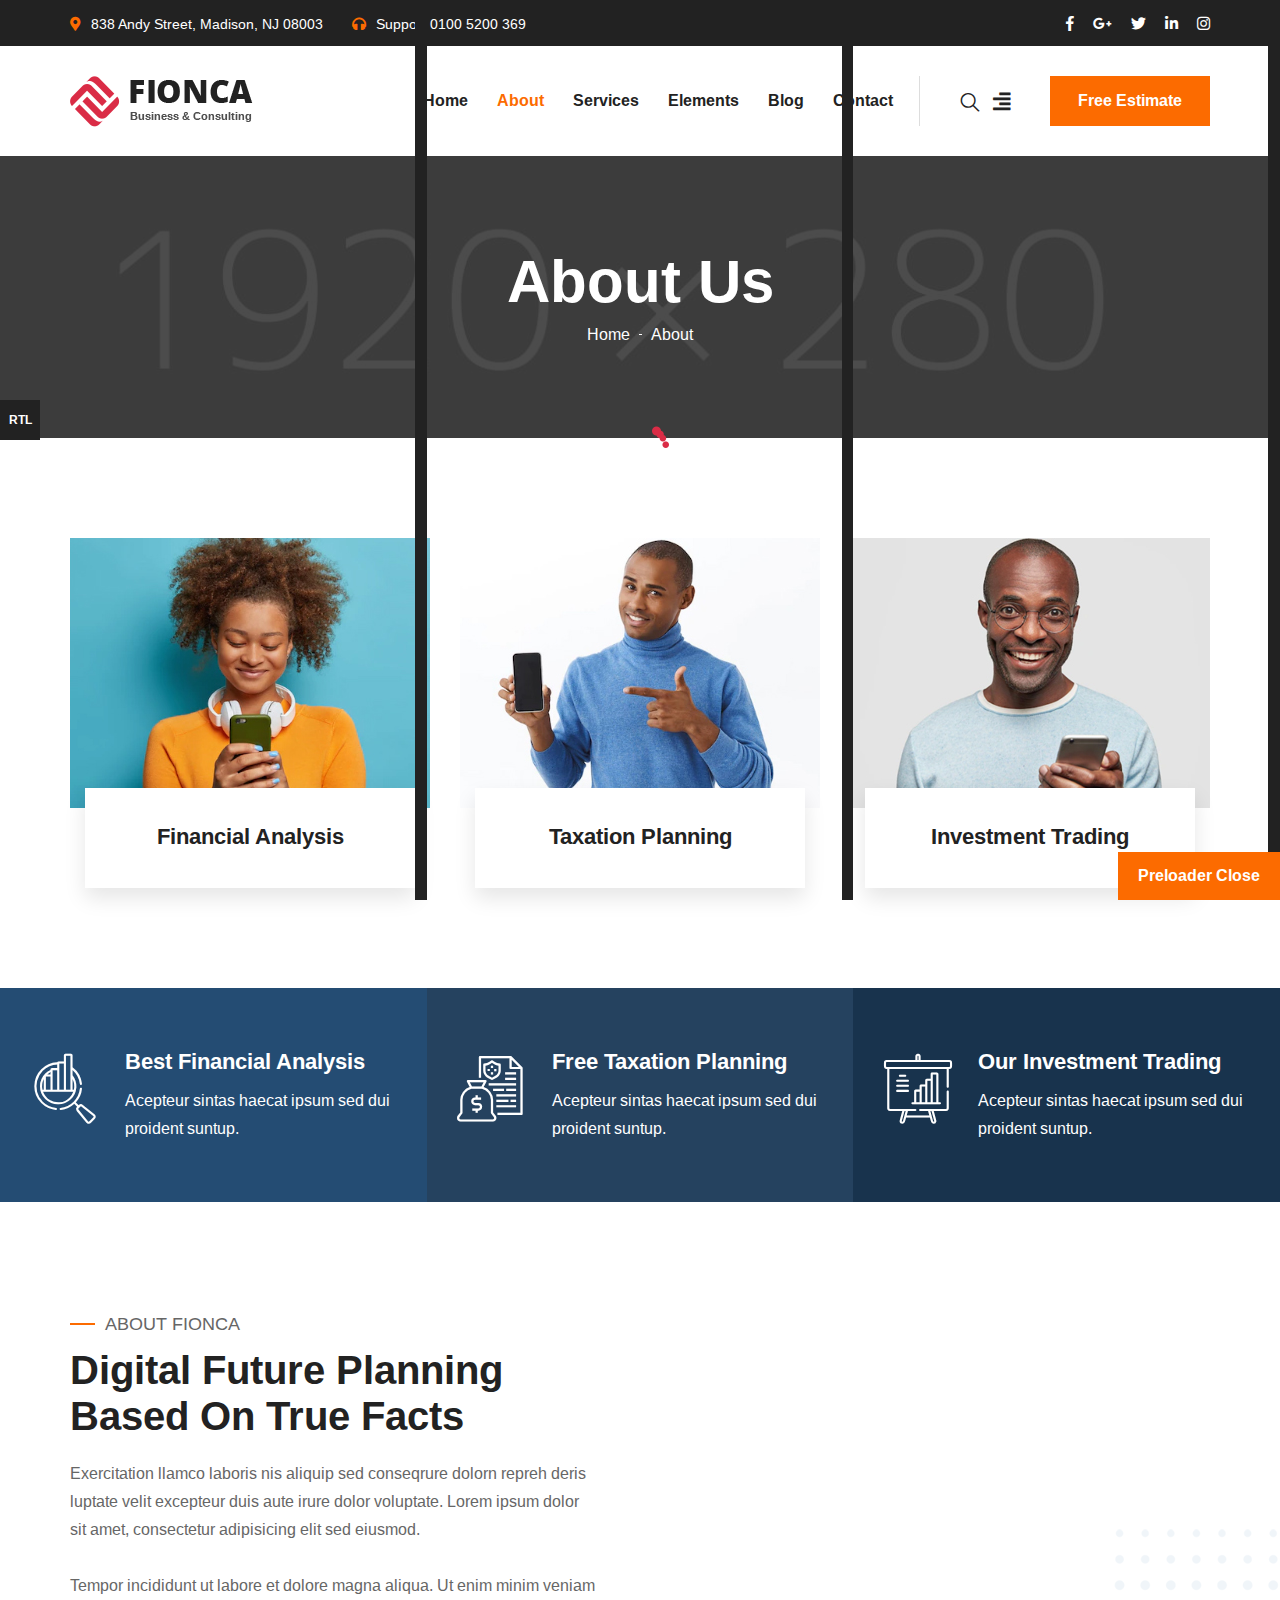
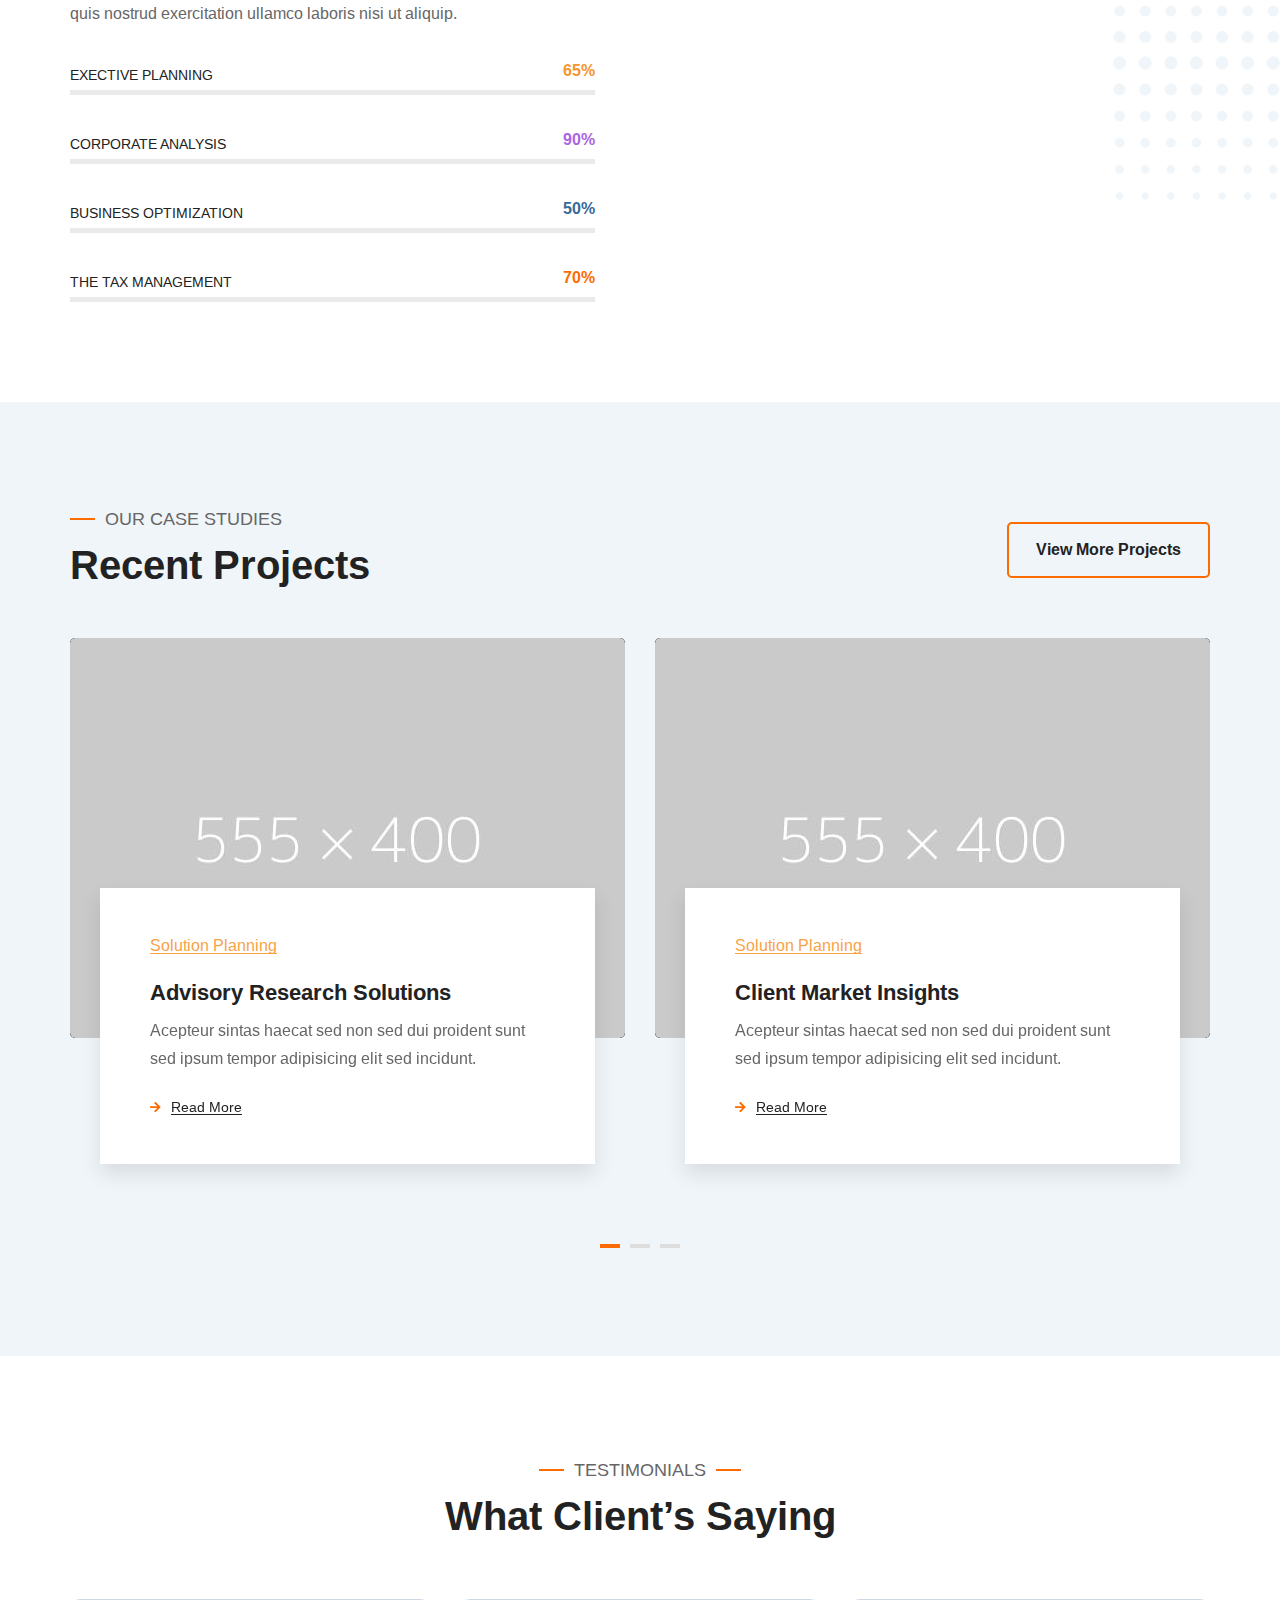
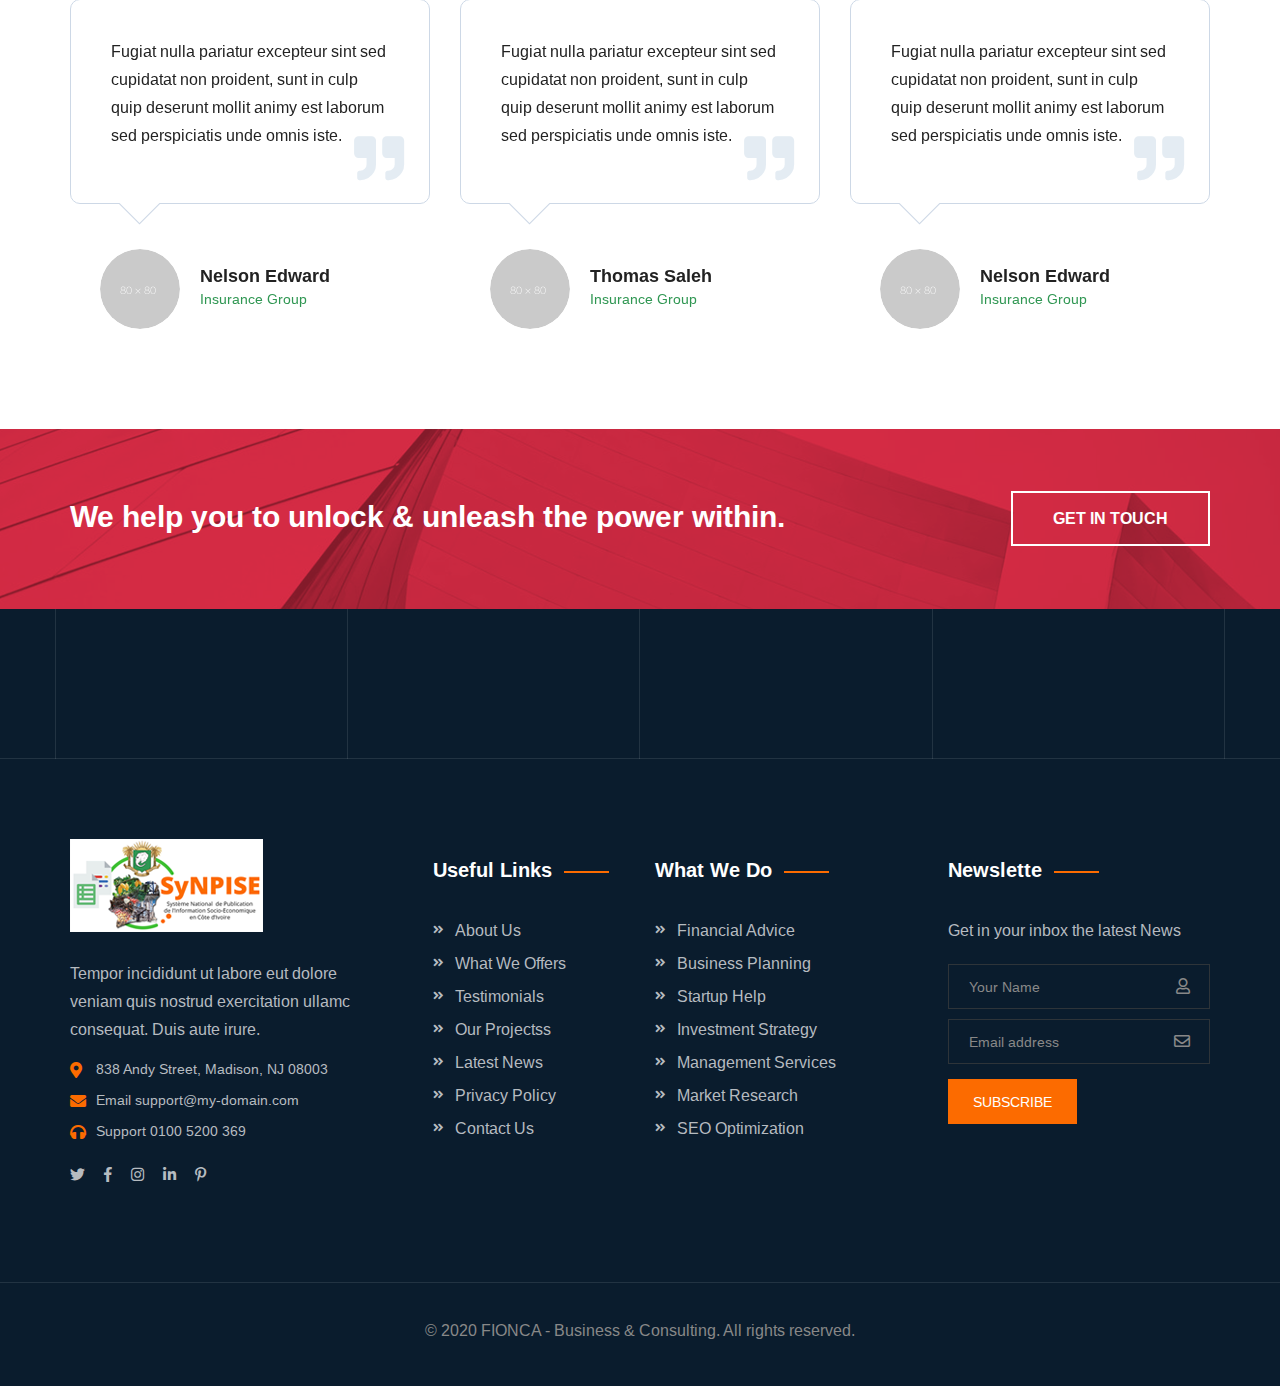
<file: about-2.html>
<!DOCTYPE html>
<html lang="en">
<head>
<meta charset="utf-8">
<meta http-equiv="X-UA-Compatible" content="IE=edge">
<meta name="viewport" content="width=device-width, initial-scale=1.0, maximum-scale=1.0, user-scalable=0">

<title>Fionca - HTML 5 Template Preview</title>

<!-- Fav Icon -->
<link rel="icon" href="assets/images/favicon.ico" type="image/x-icon">

<!-- Google Fonts -->
<link href="https://fonts.googleapis.com/css?family=Arimo:400,400i,700,700i&display=swap" rel="stylesheet">

<!-- Stylesheets -->
<link href="assets/css/font-awesome-all.css" rel="stylesheet">
<link href="assets/css/flaticon.css" rel="stylesheet">
<link href="assets/css/owl.css" rel="stylesheet">
<link href="assets/css/bootstrap.css" rel="stylesheet">
<link href="assets/css/jquery.fancybox.min.css" rel="stylesheet">
<link href="assets/css/animate.css" rel="stylesheet">
<link href="assets/css/color.css" rel="stylesheet">
<link href="assets/css/rtl.css" rel="stylesheet">
<link href="assets/css/style.css" rel="stylesheet">
<link href="assets/css/responsive.css" rel="stylesheet">

</head>


<!-- page wrapper -->
<body class="boxed_wrapper ltr">

    <!-- Preloader -->
    <div class="loader-wrap">
        <div class="preloader"><div class="preloader-close">Preloader Close</div></div>
        <div class="layer layer-one"><span class="overlay"></span></div>
        <div class="layer layer-two"><span class="overlay"></span></div>        
        <div class="layer layer-three"><span class="overlay"></span></div>        
    </div>


    <!-- page-direction -->
    <div class="page_direction">
        <div class="demo-rtl direction_switch"><button class="rtl">RTL</button></div>
        <div class="demo-ltr direction_switch"><button class="ltr">LTR</button></div>
    </div>
    <!-- page-direction end -->


    <!-- search-popup -->
    <div id="search-popup" class="search-popup">
        <div class="close-search"><span>Close</span></div>
        <div class="popup-inner">
            <div class="overlay-layer"></div>
            <div class="search-form">
                <form method="post" action="index.html">
                    <div class="form-group">
                        <fieldset>
                            <input type="search" class="form-control" name="search-input" value="" placeholder="Search Here" required >
                            <input type="submit" value="Search Now!" class="theme-btn style-four">
                        </fieldset>
                    </div>
                </form>
                <h3>Recent Search Keywords</h3>
                <ul class="recent-searches">
                    <li><a href="index.html">Finance</a></li>
                    <li><a href="index.html">Idea</a></li>
                    <li><a href="index.html">Service</a></li>
                    <li><a href="index.html">Growth</a></li>
                    <li><a href="index.html">Plan</a></li>
                </ul>
            </div>
        </div>
    </div>
    <!-- search-popup end -->


    <!-- main header -->
    <header class="main-header style-one style-six">
        <div class="header-top">
            <div class="auto-container">
                <div class="top-inner clearfix">
                    <ul class="info top-left pull-left">
                        <li><i class="fas fa-map-marker-alt"></i>838 Andy Street, Madison, NJ 08003</li>
                        <li><i class="fas fa-headphones"></i>Support <a href="tel:01005200369">0100 5200 369</a></li>
                    </ul>
                    <div class="top-right pull-right">
                        <ul class="social-links clearfix">
                            <li><a href="index.html"><i class="fab fa-facebook-f"></i></a></li>
                            <li><a href="index.html"><i class="fab fa-google-plus-g"></i></a></li>
                            <li><a href="index.html"><i class="fab fa-twitter"></i></a></li>
                            <li><a href="index.html"><i class="fab fa-linkedin-in"></i></a></li>
                            <li><a href="index.html"><i class="fab fa-instagram"></i></a></li>
                        </ul>
                    </div>
                </div>
            </div>
        </div>
        <div class="header-lower">
            <div class="auto-container">
                <div class="outer-box clearfix">
                    <div class="logo-box pull-left">
                        <figure class="logo"><a href="index.html"><img src="assets/images/logo-6.png" alt=""></a></figure>
                    </div>
                    <div class="menu-area pull-right">
                        <!--Mobile Navigation Toggler-->
                        <div class="mobile-nav-toggler">
                            <i class="icon-bar"></i>
                            <i class="icon-bar"></i>
                            <i class="icon-bar"></i>
                        </div>
                        <nav class="main-menu navbar-expand-md navbar-light">
                            <div class="collapse navbar-collapse show clearfix" id="navbarSupportedContent">
                                <ul class="navigation clearfix">
                                    <li class="dropdown"><a href="about-2.html">Home</a>
                                        <ul>
                                            <li><a href="index.html">Home Page One</a></li>
                                            <li><a href="index-2.html">Home Page Two</a></li>
                                            <li><a href="index-3.html">Home Page Three</a></li>
                                            <li><a href="index-4.html">Home Page Four</a></li>
                                            <li><a href="index-5.html">Home Page Five</a></li>
                                            <li><a href="index-onepage.html">Home OnePage</a></li>
                                            <li class="dropdown"><a href="about-2.html">Header Style</a>
                                                <ul>
                                                    <li><a href="index.html">Header Style One</a></li>
                                                    <li><a href="index-2.html">Header Style Two</a></li>
                                                    <li><a href="index-3.html">Header Style Three</a></li>
                                                    <li><a href="index-4.html">Header Style Four</a></li>
                                                    <li><a href="index-5.html">Header Style Five</a></li>
                                                </ul>
                                            </li>
                                        </ul>
                                    </li> 
                                    <li class="current dropdown"><a href="about-2.html">About</a>
                                        <ul>
                                            <li><a href="about-1.html">About Us 01</a></li>
                                            <li><a href="about-2.html">About Us 02</a></li>
                                            <li><a href="team.html">Experts Team</a></li>
                                            <li><a href="pricing.html">Our Pricing</a></li>
                                            <li><a href="error.html">Error Page</a></li>
                                        </ul>
                                    </li>
                                    <li class="dropdown"><a href="about-2.html">Services</a>
                                        <ul>
                                            <li><a href="service-1.html">Service Page 01</a></li>
                                            <li><a href="service-2.html">Service Page 02</a></li>
                                            <li><a href="financial-analysis.html">Financial Analysis</a></li>
                                            <li><a href="taxation-planning.html">Taxation Planning</a></li>
                                            <li><a href="investment-trading.html">Investment Trading</a></li>
                                            <li><a href="wealth-marketing.html">Wealth Marketing</a></li>
                                            <li><a href="planning-strategies.html">Planning Strategies</a></li>
                                        </ul>
                                    </li>
                                    <li class="dropdown"><a href="about-2.html">Elements</a>
                                        <div class="megamenu">
                                            <div class="row clearfix">
                                                <div class="col-lg-3 column">
                                                    <ul>
                                                        <li><h4>Elements 1</h4></li>
                                                        <li><a href="feature-element-1.html">Feature 01</a></li>
                                                        <li><a href="feature-element-2.html">Feature 02</a></li>
                                                        <li><a href="feature-element-3.html">Feature 03</a></li>
                                                        <li><a href="about-element-1.html">About 01</a></li>
                                                        <li><a href="about-element-2.html">About 02</a></li>
                                                        <li><a href="about-element-3.html">About 03</a></li>
                                                        <li><a href="about-element-4.html">About 04</a></li>
                                                        <li><a href="stats-element.html">Stats Element</a></li>
                                                    </ul>
                                                </div>
                                                <div class="col-lg-3 column">
                                                    <ul>
                                                        <li><h4>Elements 2</h4></li>
                                                        <li><a href="news-element-1.html">News 01</a></li>
                                                        <li><a href="news-element-2.html">News 02</a></li>
                                                        <li><a href="funfact-element-1.html">Fun Fact 01</a></li>
                                                        <li><a href="funfact-element-2.html">Fun Fact 02</a></li>
                                                        <li><a href="service-element-1.html">Service 01</a></li>
                                                        <li><a href="service-element-2.html">Service 02</a></li>
                                                        <li><a href="skills-element.html">Skills Element</a></li>
                                                        <li><a href="clients-element.html">Clients</a></li>
                                                    </ul>
                                                </div> 
                                                <div class="col-lg-3 column">
                                                    <ul>
                                                        <li><h4>Elements 3</h4></li>
                                                        <li><a href="team-element-1.html">Team 01</a></li>
                                                        <li><a href="team-element-2.html">Team 02</a></li>
                                                        <li><a href="pricing-element.html">Pricing</a></li>
                                                        <li><a href="testimonial-element-1.html">Testimonial 01</a></li>
                                                        <li><a href="testimonial-element-2.html">Testimonial 02</a></li>
                                                        <li><a href="testimonial-element-3.html">Testimonial 03</a></li>
                                                        <li><a href="work-element-1.html">Working 01</a></li>
                                                        <li><a href="work-element-2.html">Working 02</a></li>
                                                    </ul>
                                                </div> 
                                                <div class="col-lg-3 column">
                                                    <ul>
                                                        <li><h4>Elements 4</h4></li>
                                                        <li><a href="project-element-1.html">Project 01</a></li>
                                                        <li><a href="project-element-2.html">Project 02</a></li>
                                                        <li><a href="chart-element.html">Chart Element</a></li>
                                                        <li><a href="footer-element-1.html">Footer 01</a></li>
                                                        <li><a href="footer-element-2.html">Footer 02</a></li>
                                                        <li><a href="footer-element-3.html">Footer 03</a></li>
                                                        <li><a href="footer-element-4.html">Footer 04</a></li>
                                                        <li><a href="footer-element-5.html">Footer 05</a></li>
                                                    </ul>
                                                </div>                                       
                                            </div>                                            
                                        </div>
                                    </li>
                                    <li class="dropdown"><a href="about-2.html">Blog</a>
                                        <ul>
                                            <li><a href="blog-grid.html">Blog Grid</a></li>
                                            <li><a href="blog-classic.html">Blog Classic</a></li>
                                            <li><a href="blog-details.html">Blog Details</a></li>
                                        </ul>
                                    </li>                              
                                    <li><a href="contact.html">Contact</a></li>
                                </ul>
                            </div>
                        </nav>
                        <div class="menu-right-content clearfix">
                            <div class="search-btn">
                                <button type="button" class="search-toggler"><i class="flaticon-search-1"></i></button>
                            </div>
                            <div class="nav-btn nav-toggler navSidebar-button clearfix">
                                <i class="fas fa-align-right"></i>
                            </div>
                            <div class="btn-box">
                                <a href="about-2.html" class="theme-btn style-one">Free Estimate</a>
                            </div>
                        </div>
                    </div>
                </div>
            </div>
        </div>

        <!--sticky Header-->
        <div class="sticky-header">
            <div class="auto-container">
                <div class="outer-box clearfix">
                    <div class="logo-box pull-left">
                        <figure class="logo"><a href="index.html"><img src="assets/images/small-logo.png" alt=""></a></figure>
                    </div>
                    <div class="menu-area pull-right">
                        <nav class="main-menu clearfix">
                            <!--Keep This Empty / Menu will come through Javascript-->
                        </nav>
                    </div>
                </div>
            </div>
        </div>
    </header>
    <!-- main-header end -->

    <!-- Mobile Menu  -->
    <div class="mobile-menu">
        <div class="menu-backdrop"></div>
        <div class="close-btn"><i class="fas fa-times"></i></div>
        
        <nav class="menu-box">
            <div class="nav-logo"><a href="index.html"><img src="assets/images/mobile-logo.png" alt="" title=""></a></div>
            <div class="menu-outer"><!--Here Menu Will Come Automatically Via Javascript / Same Menu as in Header--></div>
            <div class="contact-info">
                <h4>Contact Info</h4>
                <ul>
                    <li>Chicago 12, Melborne City, USA</li>
                    <li><a href="tel:+8801682648101">+88 01682648101</a></li>
                    <li><a href="mailto:info@example.com">info@example.com</a></li>
                </ul>
            </div>
            <div class="social-links">
                <ul class="clearfix">
                    <li><a href="index.html"><span class="fab fa-twitter"></span></a></li>
                    <li><a href="index.html"><span class="fab fa-facebook-square"></span></a></li>
                    <li><a href="index.html"><span class="fab fa-pinterest-p"></span></a></li>
                    <li><a href="index.html"><span class="fab fa-instagram"></span></a></li>
                    <li><a href="index.html"><span class="fab fa-youtube"></span></a></li>
                </ul>
            </div>
        </nav>
    </div><!-- End Mobile Menu -->


    <!--Page Title-->
    <section class="page-title centred" style="background-image: url(assets/images/background/page-title.jpg);">
        <div class="auto-container">
            <div class="content-box clearfix">
                <h1>About Us</h1>
                <ul class="bread-crumb clearfix">
                    <li><a href="index.html">Home</a></li>
                    <li>About</li>
                </ul>
            </div>
        </div>
    </section>
    <!--End Page Title-->


    <!-- feature-section -->
    <section class="feature-section sec-pad">
        <div class="auto-container">
            <div class="row clearfix">
                <div class="col-lg-4 col-md-6 col-sm-12 feature-block">
                    <div class="feature-block-one wow fadeInUp animated animated" data-wow-delay="00ms" data-wow-duration="1500ms">
                        <div class="inner-box">
                            <figure class="image-box"><img src="assets/images/resource/feature-1.jpg" alt=""></figure>
                            <div class="lower-content">
                                <div class="inner">
                                    <h3>Financial Analysis</h3>
                                    <a href="index.html"><span>Read more</span><i class="fas fa-arrow-right"></i></a>
                                </div>
                            </div>
                        </div>
                    </div>
                </div>
                <div class="col-lg-4 col-md-6 col-sm-12 feature-block">
                    <div class="feature-block-one wow fadeInUp animated animated" data-wow-delay="300ms" data-wow-duration="1500ms">
                        <div class="inner-box">
                            <figure class="image-box"><img src="assets/images/resource/feature-2.jpg" alt=""></figure>
                            <div class="lower-content">
                                <div class="inner">
                                    <h3>Taxation Planning</h3>
                                    <a href="index.html"><span>Read more</span><i class="fas fa-arrow-right"></i></a>
                                </div>
                            </div>
                        </div>
                    </div>
                </div>
                <div class="col-lg-4 col-md-6 col-sm-12 feature-block">
                    <div class="feature-block-one wow fadeInUp animated animated" data-wow-delay="600ms" data-wow-duration="1500ms">
                        <div class="inner-box">
                            <figure class="image-box"><img src="assets/images/resource/feature-3.jpg" alt=""></figure>
                            <div class="lower-content">
                                <div class="inner">
                                    <h3>Investment Trading</h3>
                                    <a href="index.html"><span>Read more</span><i class="fas fa-arrow-right"></i></a>
                                </div>
                            </div>
                        </div>
                    </div>
                </div>
            </div>
        </div>
    </section>
    <!-- feature-section end -->


    <!-- feature-style-four -->
    <section class="feature-style-four about-page-2">
        <div class="inner-content clearfix">
            <div class="feature-block-four">
                <div class="inner-box">
                    <div class="hidden-icon"><i class="flaticon-search"></i></div>
                    <div class="inner">
                        <div class="icon-box"><i class="flaticon-search"></i></div>
                        <h3>Best Financial Analysis</h3>
                        <p>Acepteur sintas haecat ipsum sed dui proident suntup.</p>
                    </div>
                </div>
            </div>
            <div class="feature-block-four">
                <div class="inner-box">
                    <div class="hidden-icon"><i class="flaticon-claim"></i></div>
                    <div class="inner">
                        <div class="icon-box"><i class="flaticon-claim"></i></div>
                        <h3>Free Taxation Planning</h3>
                        <p>Acepteur sintas haecat ipsum sed dui proident suntup.</p>
                    </div>
                </div>
            </div>
            <div class="feature-block-four">
                <div class="inner-box">
                    <div class="hidden-icon"><i class="flaticon-presentation"></i></div>
                    <div class="inner">
                        <div class="icon-box"><i class="flaticon-presentation"></i></div>
                        <h3>Our Investment Trading</h3>
                        <p>Acepteur sintas haecat ipsum sed dui proident suntup.</p>
                    </div>
                </div>
            </div>
        </div>
    </section>
    <!-- feature-style-four -->


    <!-- about-style-four -->
    <section class="about-style-four">
        <div class="auto-container">
            <div class="row clearfix">
                <div class="col-lg-6 col-md-12 col-sm-12 content-column">
                    <div id="content_block_13">
                        <div class="content-box">
                            <div class="sec-title style-four right">
                                <h5>About fionca</h5>
                                <h2>Digital Future Planning Based On True Facts</h2>
                            </div>
                            <div class="text">
                                <p>Exercitation llamco laboris nis aliquip sed conseqrure dolorn repreh deris luptate velit excepteur duis aute irure dolor voluptate. Lorem ipsum dolor sit amet, consectetur adipisicing elit sed eiusmod.</p>
                                <p>Tempor incididunt ut labore et dolore magna aliqua. Ut enim minim veniam quis nostrud exercitation ullamco laboris nisi ut aliquip.</p>
                            </div>
                            <div class="progress-content">
                                <div class="progress-box">
                                    <p>exective planning</p>
                                    <div class="bar">
                                        <div class="bar-inner count-bar" data-percent="65%"></div>
                                        <span class="count-text">65%</span>
                                    </div>
                                </div>
                                <div class="progress-box">
                                    <p>corporate Analysis</p>
                                    <div class="bar">
                                        <div class="bar-inner count-bar" data-percent="90%"></div>
                                        <span class="count-text">90%</span>
                                    </div>
                                </div>
                                <div class="progress-box">
                                    <p>Business optimization</p>
                                    <div class="bar">
                                        <div class="bar-inner count-bar" data-percent="50%"></div>
                                        <span class="count-text">50%</span>
                                    </div>
                                </div>
                                <div class="progress-box">
                                    <p>the tax management</p>
                                    <div class="bar">
                                        <div class="bar-inner count-bar" data-percent="70%"></div>
                                        <span class="count-text">70%</span>
                                    </div>
                                </div>
                            </div>
                        </div>
                    </div>
                </div>
                <div class="col-lg-6 col-md-12 col-sm-12 image-column">
                    <div id="image_block_four">
                        <div class="image-box">
                            <div class="pattern-layer" style="background-image: url(assets/images/shape/shape-23.png);"></div>
                            <figure class="image wow slideInRight animated animated" data-wow-delay="00ms" data-wow-duration="1500ms"><img src="assets/images/resource/about-3.jpg" alt=""></figure>
                        </div>
                    </div>
                </div>
            </div>
        </div>
    </section>
    <!-- about-style-four end -->


    <!-- project-style-four -->
    <section class="project-style-four bg-color-1">
        <div class="auto-container">
            <div class="title-inner clearfix">
                <div class="sec-title style-four right pull-left">
                    <h5>our case studies</h5>
                    <h2>Recent Projects</h2>
                </div>
                <div class="btn-box pull-right"><a href="index-5.html">View More Projects</a></div>
            </div>
            <div class="two-column-carousel owl-carousel owl-theme owl-nav-none">
                <div class="project-block-three">
                    <div class="inner-box">
                        <figure class="image-box"><img src="assets/images/gallery/project-17.jpg" alt=""></figure>
                        <div class="lower-content">
                            <div class="inner">
                                <span>Solution Planning</span>
                                <h3>Advisory Research Solutions</h3>
                                <p>Acepteur sintas haecat sed non sed dui proident sunt sed ipsum tempor adipisicing elit sed incidunt.</p>
                                <a href="index-5.html"><i class="fas fa-arrow-right"></i><span>Read More</span></a>
                            </div>
                        </div>
                    </div>
                </div>
                <div class="project-block-three">
                    <div class="inner-box">
                        <figure class="image-box"><img src="assets/images/gallery/project-18.jpg" alt=""></figure>
                        <div class="lower-content">
                            <div class="inner">
                                <span>Solution Planning</span>
                                <h3>Client Market Insights</h3>
                                <p>Acepteur sintas haecat sed non sed dui proident sunt sed ipsum tempor adipisicing elit sed incidunt.</p>
                                <a href="index-5.html"><i class="fas fa-arrow-right"></i><span>Read More</span></a>
                            </div>
                        </div>
                    </div>
                </div>
                <div class="project-block-three">
                    <div class="inner-box">
                        <figure class="image-box"><img src="assets/images/gallery/project-17.jpg" alt=""></figure>
                        <div class="lower-content">
                            <div class="inner">
                                <span>Solution Planning</span>
                                <h3>Advisory Research Solutions</h3>
                                <p>Acepteur sintas haecat sed non sed dui proident sunt sed ipsum tempor adipisicing elit sed incidunt.</p>
                                <a href="index-5.html"><i class="fas fa-arrow-right"></i><span>Read More</span></a>
                            </div>
                        </div>
                    </div>
                </div>
                <div class="project-block-three">
                    <div class="inner-box">
                        <figure class="image-box"><img src="assets/images/gallery/project-18.jpg" alt=""></figure>
                        <div class="lower-content">
                            <div class="inner">
                                <span>Solution Planning</span>
                                <h3>Client Market Insights</h3>
                                <p>Acepteur sintas haecat sed non sed dui proident sunt sed ipsum tempor adipisicing elit sed incidunt.</p>
                                <a href="index-5.html"><i class="fas fa-arrow-right"></i><span>Read More</span></a>
                            </div>
                        </div>
                    </div>
                </div>
                <div class="project-block-three">
                    <div class="inner-box">
                        <figure class="image-box"><img src="assets/images/gallery/project-17.jpg" alt=""></figure>
                        <div class="lower-content">
                            <div class="inner">
                                <span>Solution Planning</span>
                                <h3>Advisory Research Solutions</h3>
                                <p>Acepteur sintas haecat sed non sed dui proident sunt sed ipsum tempor adipisicing elit sed incidunt.</p>
                                <a href="index-5.html"><i class="fas fa-arrow-right"></i><span>Read More</span></a>
                            </div>
                        </div>
                    </div>
                </div>
                <div class="project-block-three">
                    <div class="inner-box">
                        <figure class="image-box"><img src="assets/images/gallery/project-18.jpg" alt=""></figure>
                        <div class="lower-content">
                            <div class="inner">
                                <span>Solution Planning</span>
                                <h3>Client Market Insights</h3>
                                <p>Acepteur sintas haecat sed non sed dui proident sunt sed ipsum tempor adipisicing elit sed incidunt.</p>
                                <a href="index-5.html"><i class="fas fa-arrow-right"></i><span>Read More</span></a>
                            </div>
                        </div>
                    </div>
                </div>
            </div>
        </div>
    </section>
    <!-- project-style-four end -->


    <!-- testimonial-style-two -->
    <section class="testimonial-style-two about-page-2">
        <div class="auto-container">
            <div class="sec-title centred">
                <h5>testimonials</h5>
                <h2>What Client’s Saying</h2>
            </div>
            <div class="three-item-carousel owl-carousel owl-theme owl-nav-none owl-dots-none">
                <div class="testimonial-content">
                    <div class="inner-box">
                        <div class="text">
                            <i class="fas fa-quote-right"></i>
                            <p>Fugiat nulla pariatur excepteur sint sed cupidatat non proident, sunt in culp quip deserunt mollit animy est laborum sed perspiciatis unde omnis iste.</p>
                        </div>
                        <div class="author-info">
                            <figure class="image-box"><img src="assets/images/resource/testimonial-6.png" alt=""></figure>
                            <h5>Nelson Edward</h5>
                            <span class="designation">Insurance Group</span>
                        </div>
                    </div>
                </div>
                <div class="testimonial-content">
                    <div class="inner-box">
                        <div class="text">
                            <i class="fas fa-quote-right"></i>
                            <p>Fugiat nulla pariatur excepteur sint sed cupidatat non proident, sunt in culp quip deserunt mollit animy est laborum sed perspiciatis unde omnis iste.</p>
                        </div>
                        <div class="author-info">
                            <figure class="image-box"><img src="assets/images/resource/testimonial-7.png" alt=""></figure>
                            <h5>Thomas Saleh</h5>
                            <span class="designation">Insurance Group</span>
                        </div>
                    </div>
                </div>
                <div class="testimonial-content">
                    <div class="inner-box">
                        <div class="text">
                            <i class="fas fa-quote-right"></i>
                            <p>Fugiat nulla pariatur excepteur sint sed cupidatat non proident, sunt in culp quip deserunt mollit animy est laborum sed perspiciatis unde omnis iste.</p>
                        </div>
                        <div class="author-info">
                            <figure class="image-box"><img src="assets/images/resource/testimonial-8.png" alt=""></figure>
                            <h5>Nelson Edward</h5>
                            <span class="designation">Insurance Group</span>
                        </div>
                    </div>
                </div>
                <div class="testimonial-content">
                    <div class="inner-box">
                        <div class="text">
                            <i class="fas fa-quote-right"></i>
                            <p>Fugiat nulla pariatur excepteur sint sed cupidatat non proident, sunt in culp quip deserunt mollit animy est laborum sed perspiciatis unde omnis iste.</p>
                        </div>
                        <div class="author-info">
                            <figure class="image-box"><img src="assets/images/resource/testimonial-6.png" alt=""></figure>
                            <h5>Nelson Edward</h5>
                            <span class="designation">Insurance Group</span>
                        </div>
                    </div>
                </div>
                <div class="testimonial-content">
                    <div class="inner-box">
                        <div class="text">
                            <i class="fas fa-quote-right"></i>
                            <p>Fugiat nulla pariatur excepteur sint sed cupidatat non proident, sunt in culp quip deserunt mollit animy est laborum sed perspiciatis unde omnis iste.</p>
                        </div>
                        <div class="author-info">
                            <figure class="image-box"><img src="assets/images/resource/testimonial-7.png" alt=""></figure>
                            <h5>Thomas Saleh</h5>
                            <span class="designation">Insurance Group</span>
                        </div>
                    </div>
                </div>
                <div class="testimonial-content">
                    <div class="inner-box">
                        <div class="text">
                            <i class="fas fa-quote-right"></i>
                            <p>Fugiat nulla pariatur excepteur sint sed cupidatat non proident, sunt in culp quip deserunt mollit animy est laborum sed perspiciatis unde omnis iste.</p>
                        </div>
                        <div class="author-info">
                            <figure class="image-box"><img src="assets/images/resource/testimonial-8.png" alt=""></figure>
                            <h5>Nelson Edward</h5>
                            <span class="designation">Insurance Group</span>
                        </div>
                    </div>
                </div>
            </div>
        </div>
    </section>
    <!-- testimonial-style-two end -->


    <!-- cta-section -->
    <section class="cta-section">
        <div class="pattern-layer" style="background-image: url(assets/images/shape/shape-3.png);"></div>
        <div class="auto-container">
            <div class="inner-container clearfix">
                <div class="title pull-left">
                    <h2>We help you to unlock & unleash the power within.</h2>
                </div>
                <div class="btn-box pull-right">
                    <a href="index.html">get in touch</a>
                </div>
            </div>
        </div>
    </section>
    <!-- cta-section end -->


    <!-- fun-fact -->
    <section class="fun-fact centred">
        <div class="auto-container">
            <div class="row clearfix">
                <div class="col-lg-3 col-md-6 col-sm-12 counter-column">
                    <div class="counter-block-one wow slideInUp" data-wow-delay="00ms" data-wow-duration="1500ms">
                        <div class="count-outer count-box">
                            <span class="count-text" data-speed="1500" data-stop="254">0</span>
                        </div>
                        <p>Expert Consultants</p>
                    </div>
                </div>
                <div class="col-lg-3 col-md-6 col-sm-12 counter-column">
                    <div class="counter-block-one wow slideInUp" data-wow-delay="00ms" data-wow-duration="1500ms">
                        <div class="count-outer count-box">
                            <span class="count-text" data-speed="1500" data-stop="930">0</span>
                        </div>
                        <p>Our Trusted Clients</p>
                    </div>
                </div>
                <div class="col-lg-3 col-md-6 col-sm-12 counter-column">
                    <div class="counter-block-one wow slideInUp" data-wow-delay="00ms" data-wow-duration="1500ms">
                        <div class="count-outer count-box">
                            <span class="count-text" data-speed="1500" data-stop="826">0</span>
                        </div>
                        <p>Orders in Queue</p>
                    </div>
                </div>
                <div class="col-lg-3 col-md-6 col-sm-12 counter-column">
                    <div class="counter-block-one wow slideInUp" data-wow-delay="00ms" data-wow-duration="1500ms">
                        <div class="count-outer count-box">
                            <span class="count-text" data-speed="1500" data-stop="720">0</span>
                        </div>
                        <p>Projects Delivered</p>
                    </div>
                </div>
            </div>
        </div>
    </section>
    <!-- fun-fact end -->


    <!-- main-footer -->
    <footer class="main-footer">
        <div class="footer-top">
            <div class="auto-container">
                <div class="widget-section">
                    <div class="row clearfix">
                        <div class="col-lg-3 col-md-6 col-sm-12 footer-column">
                            <div class="footer-widget logo-widget">
                                <figure class="footer-logo"><a href="index.html"><img src="assets/images/footer-logo.png" alt=""></a></figure>
                                <div class="text">
                                    <p>Tempor incididunt ut labore eut dolore veniam quis nostrud exercitation ullamc consequat. Duis aute irure.</p>
                                </div>
                                <ul class="info-list clearfix">
                                    <li><i class="fas fa-map-marker-alt"></i>838 Andy Street, Madison, NJ 08003</li>
                                    <li><i class="fas fa-envelope"></i>Email <a href="mailto:support@my-domain.com">support@my-domain.com</a></li>
                                    <li><i class="fas fa-headphones"></i>Support <a href="tel:01005200369">0100 5200 369</a></li>
                                </ul>
                                <ul class="social-links clearfix">
                                    <li><a href="index.html"><i class="fab fa-twitter"></i></a></li>
                                    <li><a href="index.html"><i class="fab fa-facebook-f"></i></a></li>
                                    <li><a href="index.html"><i class="fab fa-instagram"></i></a></li>
                                    <li><a href="index.html"><i class="fab fa-linkedin-in"></i></a></li>
                                    <li><a href="index.html"><i class="fab fa-pinterest-p"></i></a></li>
                                </ul>
                            </div>
                        </div>
                        <div class="col-lg-3 col-md-6 col-sm-12 footer-column">
                            <div class="footer-widget links-widget ml-70">
                                <div class="widget-title">
                                    <h4>Useful Links</h4>
                                </div>
                                <div class="widget-content">
                                    <ul class="list clearfix">
                                        <li><a href="index.html">About Us</a></li>
                                        <li><a href="index.html">What We Offers</a></li>
                                        <li><a href="index.html">Testimonials</a></li>
                                        <li><a href="index.html">Our Projectss</a></li>
                                        <li><a href="index.html">Latest News</a></li>
                                        <li><a href="index.html">Privacy Policy</a></li>
                                        <li><a href="index.html">Contact Us</a></li>
                                    </ul>
                                </div>
                            </div>
                        </div>
                        <div class="col-lg-3 col-md-6 col-sm-12 footer-column">
                            <div class="footer-widget links-widget">
                                <div class="widget-title">
                                    <h4>What We Do</h4>
                                </div>
                                <div class="widget-content">
                                    <ul class="list clearfix">
                                        <li><a href="index.html">Financial Advice</a></li>
                                        <li><a href="index.html">Business Planning</a></li>
                                        <li><a href="index.html">Startup Help</a></li>
                                        <li><a href="index.html">Investment Strategy</a></li>
                                        <li><a href="index.html">Management Services</a></li>
                                        <li><a href="index.html">Market Research</a></li>
                                        <li><a href="index.html">SEO Optimization</a></li>
                                    </ul>
                                </div>
                            </div>
                        </div>
                        <div class="col-lg-3 col-md-6 col-sm-12 footer-column">
                            <div class="footer-widget newsletter-widget">
                                <div class="widget-title">
                                    <h4>Newslette</h4>
                                </div>
                                <div class="widget-content">
                                    <div class="text">
                                        <p>Get in your inbox the latest News</p>
                                    </div>
                                    <form action="contact.html" method="post" class="newsletter-form">
                                        <div class="form-group">
                                            <i class="far fa-user"></i>
                                            <input type="text" name="name" placeholder="Your Name" required="">
                                        </div>
                                        <div class="form-group">
                                            <i class="far fa-envelope"></i>
                                            <input type="email" name="email" placeholder="Email address" required="">
                                        </div>
                                        <div class="form-group message-btn">
                                            <button class="theme-btn style-one" type="submit">subscribe</button>
                                        </div>
                                    </form>
                                </div>
                            </div>
                        </div>
                    </div>
                </div>
            </div>
        </div>
        <div class="footer-bottom">
            <div class="auto-container">
                <div class="copyright"><p>&copy; 2020 <a href="index.html">FIONCA</a> - Business & Consulting. All rights reserved.</p></div>
            </div>
        </div>
    </footer>
    <!-- main-footer end -->



    <!--Scroll to top-->
    <button class="scroll-top scroll-to-target" data-target="html">
        <span class="fa fa-arrow-up"></span>
    </button>


    <!-- sidebar cart item -->
    <div class="xs-sidebar-group info-group info-sidebar">
        <div class="xs-overlay xs-bg-black"></div>
        <div class="xs-sidebar-widget">
            <div class="sidebar-widget-container">
                <div class="widget-heading">
                    <a href="#" class="close-side-widget">X</a>
                </div>
                <div class="sidebar-textwidget">
                <div class="sidebar-info-contents">
                    <div class="content-inner">
                        <div class="upper-box">
                            <div class="logo">
                                <a href="index.html"><img src="assets/images/sidebar-logo.png" alt="" /></a>
                            </div>
                            <div class="text">
                                <p>Exercitation ullamco laboris nis aliquip sed conseqrure dolorn repreh deris ptate velit ecepteur duis.</p>
                            </div>
                        </div>
                        <div class="side-menu-box">
                            <div class="side-menu">
                                <nav class="menu-box">
                                    <div class="menu-outer">
                                        
                                    </div>
                                </nav>
                            </div>
                        </div>
                        <div class="info-box">
                            <h3>Get in touch</h3>
                            <ul class="info-list clearfix">
                                <li><i class="fas fa-map-marker-alt"></i>838 Andy Street, Madison, NJ</li>
                                <li><i class="fas fa-envelope"></i><a href="mailto:support@my-domain.com">support@my-domain.com</a></li>
                                <li><i class="fas fa-headphones-alt"></i><a href="tel:101005200369">+1  0100 5200 369</a></li>
                                <li><i class="far fa-clock"></i>Monday to Friday: 9am - 6pm</li>
                            </ul>
                            <form action="contact.html" method="post" class="subscribe-form">
                                <div class="form-group">
                                    <input type="email" name="email" placeholder="Email address" required="">
                                    <button type="submit" class="theme-btn style-one">subscribe now</button>
                                </div>
                            </form>
                            <ul class="social-links clearfix">
                                <li><a href="index.html"><i class="fab fa-twitter"></i></a></li>
                                <li><a href="index.html"><i class="fab fa-facebook-f"></i></a></li>
                                <li><a href="index.html"><i class="fab fa-linkedin-in"></i></a></li>
                                <li><a href="index.html"><i class="fab fa-google-plus-g"></i></a></li>
                                <li><a href="index.html"><i class="fab fa-pinterest-p"></i></a></li>
                                <li><a href="index.html"><i class="fab fa-instagram"></i></a></li>
                            </ul>
                        </div>
                    </div>
                </div>
                    
                </div>
            </div>
        </div>
    </div>
    <!-- END sidebar widget item -->


<!-- jequery plugins -->
<script src="assets/js/jquery.js"></script>
<script src="assets/js/popper.min.js"></script>
<script src="assets/js/bootstrap.min.js"></script>
<script src="assets/js/owl.js"></script>
<script src="assets/js/wow.js"></script>
<script src="assets/js/validation.js"></script>
<script src="assets/js/jquery.fancybox.js"></script>
<script src="assets/js/appear.js"></script>
<script src="assets/js/jquery.countTo.js"></script>
<script src="assets/js/scrollbar.js"></script>
<script src="assets/js/nav-tool.js"></script>
<script src="assets/js/TweenMax.min.js"></script>
<script src="assets/js/circle-progress.js"></script>
<script src="assets/js/jquery.nice-select.min.js"></script>

<!-- main-js -->
<script src="assets/js/script.js"></script>

</body><!-- End of .page_wrapper -->
</html>
</file>
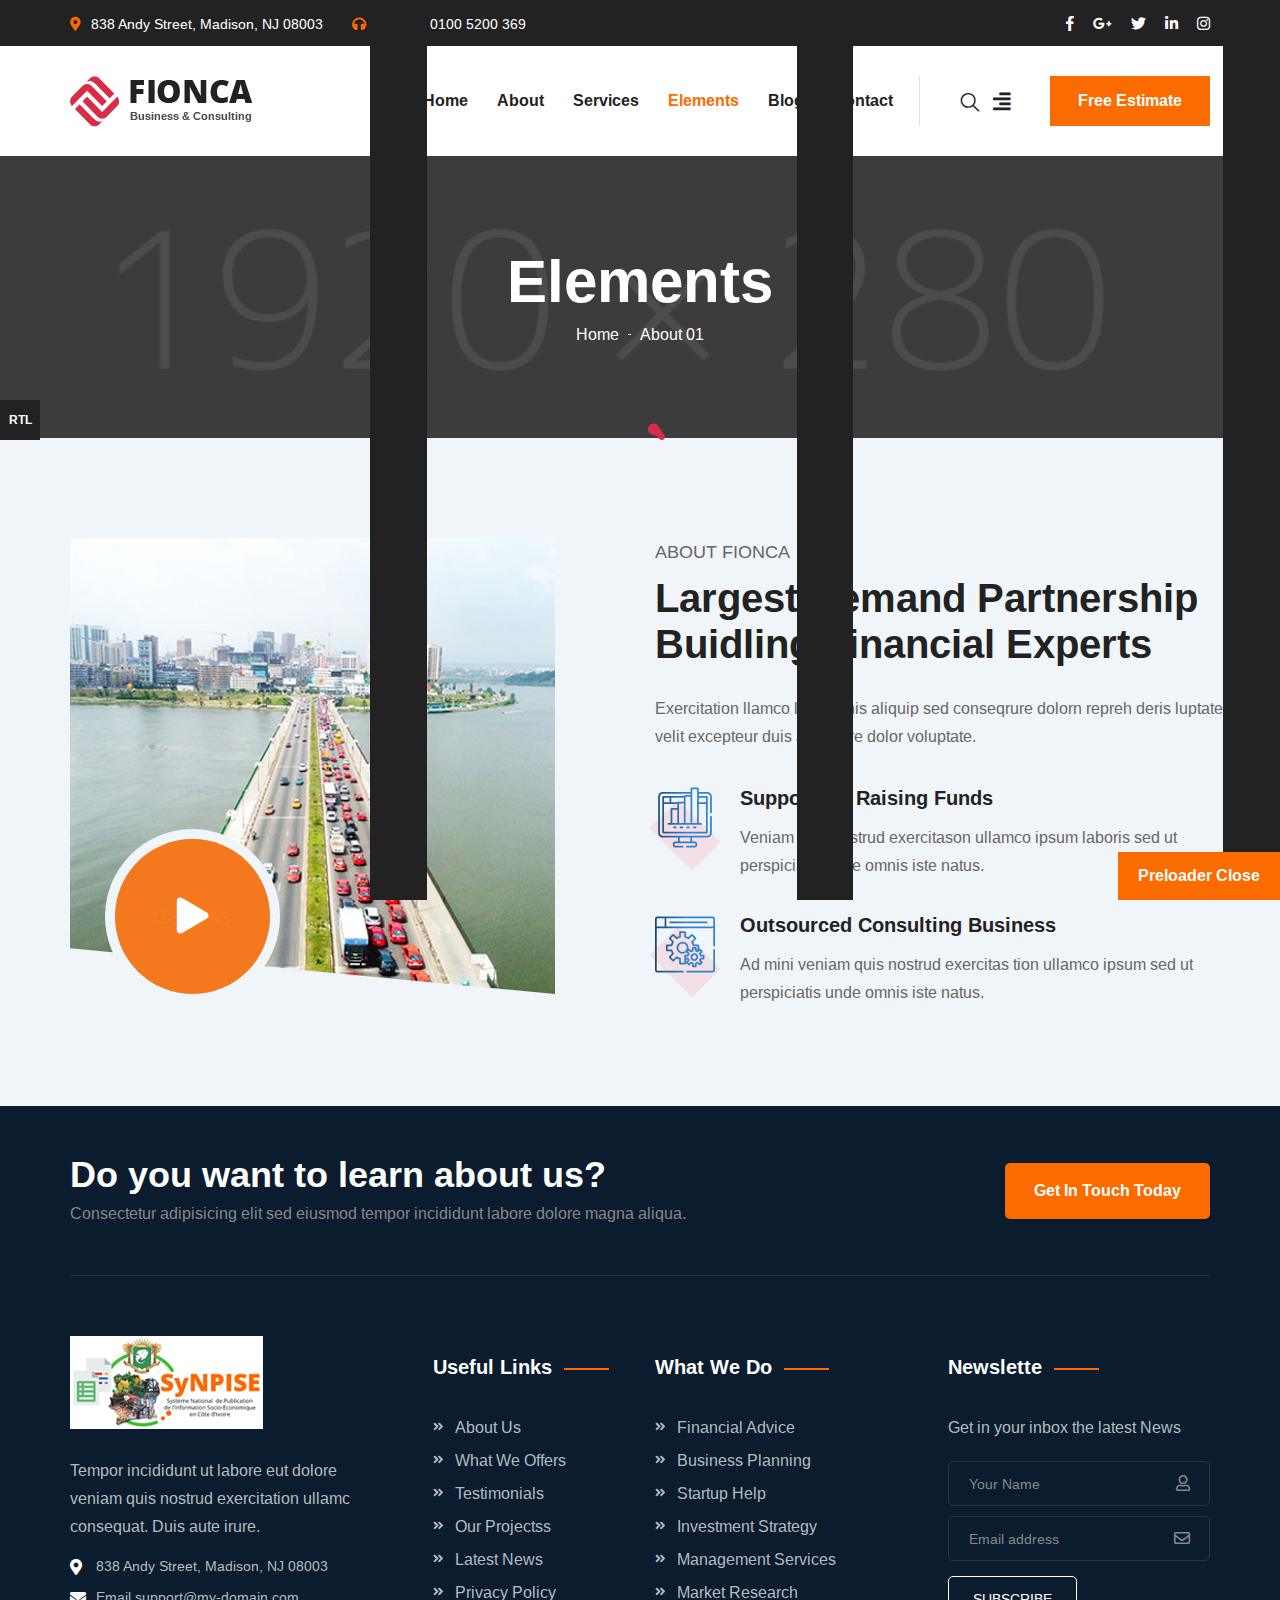
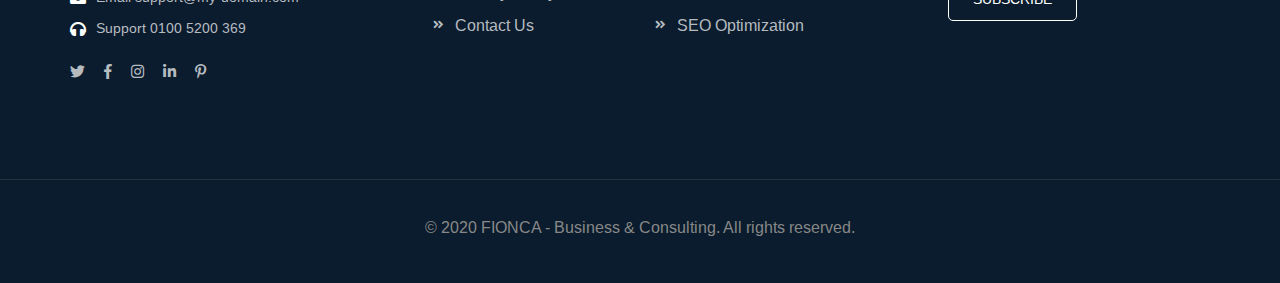
<file: about-element-1.html>
<!DOCTYPE html>
<html lang="en">
<head>
<meta charset="utf-8">
<meta http-equiv="X-UA-Compatible" content="IE=edge">
<meta name="viewport" content="width=device-width, initial-scale=1.0, maximum-scale=1.0, user-scalable=0">

<title>Fionca - HTML 5 Template Preview</title>

<!-- Fav Icon -->
<link rel="icon" href="assets/images/favicon.ico" type="image/x-icon">

<!-- Google Fonts -->
<link href="https://fonts.googleapis.com/css?family=Arimo:400,400i,700,700i&display=swap" rel="stylesheet">

<!-- Stylesheets -->
<link href="assets/css/font-awesome-all.css" rel="stylesheet">
<link href="assets/css/flaticon.css" rel="stylesheet">
<link href="assets/css/owl.css" rel="stylesheet">
<link href="assets/css/bootstrap.css" rel="stylesheet">
<link href="assets/css/jquery.fancybox.min.css" rel="stylesheet">
<link href="assets/css/animate.css" rel="stylesheet">
<link href="assets/css/color.css" rel="stylesheet">
<link href="assets/css/rtl.css" rel="stylesheet">
<link href="assets/css/style.css" rel="stylesheet">
<link href="assets/css/responsive.css" rel="stylesheet">

</head>


<!-- page wrapper -->
<body class="boxed_wrapper ltr">

    <!-- Preloader -->
    <div class="loader-wrap">
        <div class="preloader"><div class="preloader-close">Preloader Close</div></div>
        <div class="layer layer-one"><span class="overlay"></span></div>
        <div class="layer layer-two"><span class="overlay"></span></div>        
        <div class="layer layer-three"><span class="overlay"></span></div>        
    </div>


    <!-- page-direction -->
    <div class="page_direction">
        <div class="demo-rtl direction_switch"><button class="rtl">RTL</button></div>
        <div class="demo-ltr direction_switch"><button class="ltr">LTR</button></div>
    </div>
    <!-- page-direction end -->


    <!-- search-popup -->
    <div id="search-popup" class="search-popup">
        <div class="close-search"><span>Close</span></div>
        <div class="popup-inner">
            <div class="overlay-layer"></div>
            <div class="search-form">
                <form method="post" action="index.html">
                    <div class="form-group">
                        <fieldset>
                            <input type="search" class="form-control" name="search-input" value="" placeholder="Search Here" required >
                            <input type="submit" value="Search Now!" class="theme-btn style-four">
                        </fieldset>
                    </div>
                </form>
                <h3>Recent Search Keywords</h3>
                <ul class="recent-searches">
                    <li><a href="index.html">Finance</a></li>
                    <li><a href="index.html">Idea</a></li>
                    <li><a href="index.html">Service</a></li>
                    <li><a href="index.html">Growth</a></li>
                    <li><a href="index.html">Plan</a></li>
                </ul>
            </div>
        </div>
    </div>
    <!-- search-popup end -->


    <!-- main header -->
    <header class="main-header style-one style-six">
        <div class="header-top">
            <div class="auto-container">
                <div class="top-inner clearfix">
                    <ul class="info top-left pull-left">
                        <li><i class="fas fa-map-marker-alt"></i>838 Andy Street, Madison, NJ 08003</li>
                        <li><i class="fas fa-headphones"></i>Support <a href="tel:01005200369">0100 5200 369</a></li>
                    </ul>
                    <div class="top-right pull-right">
                        <ul class="social-links clearfix">
                            <li><a href="index.html"><i class="fab fa-facebook-f"></i></a></li>
                            <li><a href="index.html"><i class="fab fa-google-plus-g"></i></a></li>
                            <li><a href="index.html"><i class="fab fa-twitter"></i></a></li>
                            <li><a href="index.html"><i class="fab fa-linkedin-in"></i></a></li>
                            <li><a href="index.html"><i class="fab fa-instagram"></i></a></li>
                        </ul>
                    </div>
                </div>
            </div>
        </div>
        <div class="header-lower">
            <div class="auto-container">
                <div class="outer-box clearfix">
                    <div class="logo-box pull-left">
                        <figure class="logo"><a href="index.html"><img src="assets/images/logo-6.png" alt=""></a></figure>
                    </div>
                    <div class="menu-area pull-right">
                        <!--Mobile Navigation Toggler-->
                        <div class="mobile-nav-toggler">
                            <i class="icon-bar"></i>
                            <i class="icon-bar"></i>
                            <i class="icon-bar"></i>
                        </div>
                        <nav class="main-menu navbar-expand-md navbar-light">
                            <div class="collapse navbar-collapse show clearfix" id="navbarSupportedContent">
                                <ul class="navigation clearfix">
                                    <li class="dropdown"><a href="about-1.html">Home</a>
                                        <ul>
                                            <li><a href="index.html">Home Page One</a></li>
                                            <li><a href="index-2.html">Home Page Two</a></li>
                                            <li><a href="index-3.html">Home Page Three</a></li>
                                            <li><a href="index-4.html">Home Page Four</a></li>
                                            <li><a href="index-5.html">Home Page Five</a></li>
                                            <li><a href="index-onepage.html">Home OnePage</a></li>
                                            <li class="dropdown"><a href="about-1.html">Header Style</a>
                                                <ul>
                                                    <li><a href="index.html">Header Style One</a></li>
                                                    <li><a href="index-2.html">Header Style Two</a></li>
                                                    <li><a href="index-3.html">Header Style Three</a></li>
                                                    <li><a href="index-4.html">Header Style Four</a></li>
                                                    <li><a href="index-5.html">Header Style Five</a></li>
                                                </ul>
                                            </li>
                                        </ul>
                                    </li> 
                                    <li class="dropdown"><a href="about-1.html">About</a>
                                        <ul>
                                            <li><a href="about-1.html">About Us 01</a></li>
                                            <li><a href="about-2.html">About Us 02</a></li>
                                            <li><a href="team.html">Experts Team</a></li>
                                            <li><a href="pricing.html">Our Pricing</a></li>
                                            <li><a href="error.html">Error Page</a></li>
                                        </ul>
                                    </li>
                                    <li class="dropdown"><a href="about-1.html">Services</a>
                                        <ul>
                                            <li><a href="service-1.html">Service Page 01</a></li>
                                            <li><a href="service-2.html">Service Page 02</a></li>
                                            <li><a href="financial-analysis.html">Financial Analysis</a></li>
                                            <li><a href="taxation-planning.html">Taxation Planning</a></li>
                                            <li><a href="investment-trading.html">Investment Trading</a></li>
                                            <li><a href="wealth-marketing.html">Wealth Marketing</a></li>
                                            <li><a href="planning-strategies.html">Planning Strategies</a></li>
                                        </ul>
                                    </li>
                                    <li class="current dropdown"><a href="about-1.html">Elements</a>
                                        <div class="megamenu">
                                            <div class="row clearfix">
                                                <div class="col-lg-3 column">
                                                    <ul>
                                                        <li><h4>Elements 1</h4></li>
                                                        <li><a href="feature-element-1.html">Feature 01</a></li>
                                                        <li><a href="feature-element-2.html">Feature 02</a></li>
                                                        <li><a href="feature-element-3.html">Feature 03</a></li>
                                                        <li><a href="about-element-1.html">About 01</a></li>
                                                        <li><a href="about-element-2.html">About 02</a></li>
                                                        <li><a href="about-element-3.html">About 03</a></li>
                                                        <li><a href="about-element-4.html">About 04</a></li>
                                                        <li><a href="stats-element.html">Stats Element</a></li>
                                                    </ul>
                                                </div>
                                                <div class="col-lg-3 column">
                                                    <ul>
                                                        <li><h4>Elements 2</h4></li>
                                                        <li><a href="news-element-1.html">News 01</a></li>
                                                        <li><a href="news-element-2.html">News 02</a></li>
                                                        <li><a href="funfact-element-1.html">Fun Fact 01</a></li>
                                                        <li><a href="funfact-element-2.html">Fun Fact 02</a></li>
                                                        <li><a href="service-element-1.html">Service 01</a></li>
                                                        <li><a href="service-element-2.html">Service 02</a></li>
                                                        <li><a href="skills-element.html">Skills Element</a></li>
                                                        <li><a href="clients-element.html">Clients</a></li>
                                                    </ul>
                                                </div> 
                                                <div class="col-lg-3 column">
                                                    <ul>
                                                        <li><h4>Elements 3</h4></li>
                                                        <li><a href="team-element-1.html">Team 01</a></li>
                                                        <li><a href="team-element-2.html">Team 02</a></li>
                                                        <li><a href="pricing-element.html">Pricing</a></li>
                                                        <li><a href="testimonial-element-1.html">Testimonial 01</a></li>
                                                        <li><a href="testimonial-element-2.html">Testimonial 02</a></li>
                                                        <li><a href="testimonial-element-3.html">Testimonial 03</a></li>
                                                        <li><a href="work-element-1.html">Working 01</a></li>
                                                        <li><a href="work-element-2.html">Working 02</a></li>
                                                    </ul>
                                                </div> 
                                                <div class="col-lg-3 column">
                                                    <ul>
                                                        <li><h4>Elements 4</h4></li>
                                                        <li><a href="project-element-1.html">Project 01</a></li>
                                                        <li><a href="project-element-2.html">Project 02</a></li>
                                                        <li><a href="chart-element.html">Chart Element</a></li>
                                                        <li><a href="footer-element-1.html">Footer 01</a></li>
                                                        <li><a href="footer-element-2.html">Footer 02</a></li>
                                                        <li><a href="footer-element-3.html">Footer 03</a></li>
                                                        <li><a href="footer-element-4.html">Footer 04</a></li>
                                                        <li><a href="footer-element-5.html">Footer 05</a></li>
                                                    </ul>
                                                </div>                                       
                                            </div>                                            
                                        </div>
                                    </li>
                                    <li class="dropdown"><a href="about-1.html">Blog</a>
                                        <ul>
                                            <li><a href="blog-grid.html">Blog Grid</a></li>
                                            <li><a href="blog-classic.html">Blog Classic</a></li>
                                            <li><a href="blog-details.html">Blog Details</a></li>
                                        </ul>
                                    </li>                              
                                    <li><a href="contact.html">Contact</a></li>
                                </ul>
                            </div>
                        </nav>
                        <div class="menu-right-content clearfix">
                            <div class="search-btn">
                                <button type="button" class="search-toggler"><i class="flaticon-search-1"></i></button>
                            </div>
                            <div class="nav-btn nav-toggler navSidebar-button clearfix">
                                <i class="fas fa-align-right"></i>
                            </div>
                            <div class="btn-box">
                                <a href="about-1.html" class="theme-btn style-one">Free Estimate</a>
                            </div>
                        </div>
                    </div>
                </div>
            </div>
        </div>

        <!--sticky Header-->
        <div class="sticky-header">
            <div class="auto-container">
                <div class="outer-box clearfix">
                    <div class="logo-box pull-left">
                        <figure class="logo"><a href="index.html"><img src="assets/images/small-logo.png" alt=""></a></figure>
                    </div>
                    <div class="menu-area pull-right">
                        <nav class="main-menu clearfix">
                            <!--Keep This Empty / Menu will come through Javascript-->
                        </nav>
                    </div>
                </div>
            </div>
        </div>
    </header>
    <!-- main-header end -->

    <!-- Mobile Menu  -->
    <div class="mobile-menu">
        <div class="menu-backdrop"></div>
        <div class="close-btn"><i class="fas fa-times"></i></div>
        
        <nav class="menu-box">
            <div class="nav-logo"><a href="index.html"><img src="assets/images/mobile-logo.png" alt="" title=""></a></div>
            <div class="menu-outer"><!--Here Menu Will Come Automatically Via Javascript / Same Menu as in Header--></div>
            <div class="contact-info">
                <h4>Contact Info</h4>
                <ul>
                    <li>Chicago 12, Melborne City, USA</li>
                    <li><a href="tel:+8801682648101">+88 01682648101</a></li>
                    <li><a href="mailto:info@example.com">info@example.com</a></li>
                </ul>
            </div>
            <div class="social-links">
                <ul class="clearfix">
                    <li><a href="index.html"><span class="fab fa-twitter"></span></a></li>
                    <li><a href="index.html"><span class="fab fa-facebook-square"></span></a></li>
                    <li><a href="index.html"><span class="fab fa-pinterest-p"></span></a></li>
                    <li><a href="index.html"><span class="fab fa-instagram"></span></a></li>
                    <li><a href="index.html"><span class="fab fa-youtube"></span></a></li>
                </ul>
            </div>
        </nav>
    </div><!-- End Mobile Menu -->


    <!--Page Title-->
    <section class="page-title centred" style="background-image: url(assets/images/background/page-title.jpg);">
        <div class="auto-container">
            <div class="content-box clearfix">
                <h1>Elements</h1>
                <ul class="bread-crumb clearfix">
                    <li><a href="index.html">Home</a></li>
                    <li>About 01</li>
                </ul>
            </div>
        </div>
    </section>
    <!--End Page Title-->


    <!-- about-section -->
    <section class="about-section bg-color-1"> 
        <div class="auto-container">
            <div class="row clearfix">
                <div class="col-lg-6 col-md-12 col-sm-12 video-column">
                    <div class="video-inner">
                        <figure class="image-box"><img src="assets/images/resource/about-1.jpg" alt=""></figure>
                        <div class="video-btn">
                            <a href="https://www.youtube.com/watch?v=nfP5N9Yc72A&amp;t=28s" class="lightbox-image" data-caption="" style="background-image: url(assets/images/resource/btn-bg.png);"><i class="fas fa-play"></i></a>
                        </div>
                    </div>
                </div>
                <div class="col-lg-6 col-md-12 col-sm-12 content-column">
                    <div id="content_block_one">
                        <div class="content-box">
                            <div class="sec-title left">
                                <h5>About fionca</h5>
                                <h2>Largest Demand Partnership Buidling Financial Experts</h2>
                            </div>
                            <div class="text">
                                <p>Exercitation llamco laboris nis aliquip sed conseqrure dolorn repreh deris luptate velit excepteur duis aute irure dolor voluptate.</p>
                            </div>
                            <div class="inner-box">
                                <div class="single-item">
                                    <div class="icon-box">
                                        <span class="bg-box"></span>
                                        <i class="flaticon-computer-1"></i>
                                    </div>
                                    <h4><a href="index.html">Support On Raising Funds</a></h4>
                                    <p>Veniam quis nostrud exercitason ullamco ipsum laboris sed ut perspiciatis unde omnis iste natus.</p>
                                </div>
                                <div class="single-item">
                                    <div class="icon-box">
                                        <span class="bg-box"></span>
                                        <i class="flaticon-browser-1"></i>
                                    </div>
                                    <h4><a href="index.html">Outsourced Consulting Business</a></h4>
                                    <p>Ad mini veniam quis nostrud exercitas tion ullamco ipsum sed ut perspiciatis unde omnis iste natus.</p>
                                </div>
                            </div>
                        </div>
                    </div>
                </div>
            </div>
        </div>
    </section>
    <!-- about-section end -->


    <!-- main-footer -->
    <footer class="main-footer alternet-5">
        <div class="footer-upper">
            <div class="auto-container">
                <div class="upper-inner clearfix">
                    <div class="text pull-left">
                        <h2>Do you want to learn about us?</h2>
                        <p>Consectetur adipisicing elit sed eiusmod tempor incididunt labore dolore magna aliqua.</p>
                    </div>
                    <div class="btn-box pull-right">
                        <a href="index-5.html" class="theme-btn style-one">Get In Touch Today</a>
                    </div>
                </div>
            </div>
        </div>
        <div class="footer-top">
            <div class="auto-container">
                <div class="widget-section">
                    <div class="row clearfix">
                        <div class="col-lg-3 col-md-6 col-sm-12 footer-column">
                            <div class="footer-widget logo-widget">
                                <figure class="footer-logo"><a href="index.html"><img src="assets/images/footer-logo.png" alt=""></a></figure>
                                <div class="text">
                                    <p>Tempor incididunt ut labore eut dolore veniam quis nostrud exercitation ullamc consequat. Duis aute irure.</p>
                                </div>
                                <ul class="info-list clearfix">
                                    <li><i class="fas fa-map-marker-alt"></i>838 Andy Street, Madison, NJ 08003</li>
                                    <li><i class="fas fa-envelope"></i>Email <a href="mailto:support@my-domain.com">support@my-domain.com</a></li>
                                    <li><i class="fas fa-headphones"></i>Support <a href="tel:01005200369">0100 5200 369</a></li>
                                </ul>
                                <ul class="social-links clearfix">
                                    <li><a href="index.html"><i class="fab fa-twitter"></i></a></li>
                                    <li><a href="index.html"><i class="fab fa-facebook-f"></i></a></li>
                                    <li><a href="index.html"><i class="fab fa-instagram"></i></a></li>
                                    <li><a href="index.html"><i class="fab fa-linkedin-in"></i></a></li>
                                    <li><a href="index.html"><i class="fab fa-pinterest-p"></i></a></li>
                                </ul>
                            </div>
                        </div>
                        <div class="col-lg-3 col-md-6 col-sm-12 footer-column">
                            <div class="footer-widget links-widget ml-70">
                                <div class="widget-title">
                                    <h4>Useful Links</h4>
                                </div>
                                <div class="widget-content">
                                    <ul class="list clearfix">
                                        <li><a href="index.html">About Us</a></li>
                                        <li><a href="index.html">What We Offers</a></li>
                                        <li><a href="index.html">Testimonials</a></li>
                                        <li><a href="index.html">Our Projectss</a></li>
                                        <li><a href="index.html">Latest News</a></li>
                                        <li><a href="index.html">Privacy Policy</a></li>
                                        <li><a href="index.html">Contact Us</a></li>
                                    </ul>
                                </div>
                            </div>
                        </div>
                        <div class="col-lg-3 col-md-6 col-sm-12 footer-column">
                            <div class="footer-widget links-widget">
                                <div class="widget-title">
                                    <h4>What We Do</h4>
                                </div>
                                <div class="widget-content">
                                    <ul class="list clearfix">
                                        <li><a href="index.html">Financial Advice</a></li>
                                        <li><a href="index.html">Business Planning</a></li>
                                        <li><a href="index.html">Startup Help</a></li>
                                        <li><a href="index.html">Investment Strategy</a></li>
                                        <li><a href="index.html">Management Services</a></li>
                                        <li><a href="index.html">Market Research</a></li>
                                        <li><a href="index.html">SEO Optimization</a></li>
                                    </ul>
                                </div>
                            </div>
                        </div>
                        <div class="col-lg-3 col-md-6 col-sm-12 footer-column">
                            <div class="footer-widget newsletter-widget">
                                <div class="widget-title">
                                    <h4>Newslette</h4>
                                </div>
                                <div class="widget-content">
                                    <div class="text">
                                        <p>Get in your inbox the latest News</p>
                                    </div>
                                    <form action="contact.html" method="post" class="newsletter-form">
                                        <div class="form-group">
                                            <i class="far fa-user"></i>
                                            <input type="text" name="name" placeholder="Your Name" required="">
                                        </div>
                                        <div class="form-group">
                                            <i class="far fa-envelope"></i>
                                            <input type="email" name="email" placeholder="Email address" required="">
                                        </div>
                                        <div class="form-group message-btn">
                                            <button type="submit">subscribe</button>
                                        </div>
                                    </form>
                                </div>
                            </div>
                        </div>
                    </div>
                </div>
            </div>
        </div>
        <div class="footer-bottom">
            <div class="auto-container">
                <div class="copyright"><p>&copy; 2020 <a href="index.html">FIONCA</a> - Business & Consulting. All rights reserved.</p></div>
            </div>
        </div>
    </footer>
    <!-- main-footer end -->



    <!--Scroll to top-->
    <button class="scroll-top scroll-to-target" data-target="html">
        <span class="fa fa-arrow-up"></span>
    </button>


    <!-- sidebar cart item -->
    <div class="xs-sidebar-group info-group info-sidebar">
        <div class="xs-overlay xs-bg-black"></div>
        <div class="xs-sidebar-widget">
            <div class="sidebar-widget-container">
                <div class="widget-heading">
                    <a href="#" class="close-side-widget">X</a>
                </div>
                <div class="sidebar-textwidget">
                <div class="sidebar-info-contents">
                    <div class="content-inner">
                        <div class="upper-box">
                            <div class="logo">
                                <a href="index.html"><img src="assets/images/sidebar-logo.png" alt="" /></a>
                            </div>
                            <div class="text">
                                <p>Exercitation ullamco laboris nis aliquip sed conseqrure dolorn repreh deris ptate velit ecepteur duis.</p>
                            </div>
                        </div>
                        <div class="side-menu-box">
                            <div class="side-menu">
                                <nav class="menu-box">
                                    <div class="menu-outer">
                                        
                                    </div>
                                </nav>
                            </div>
                        </div>
                        <div class="info-box">
                            <h3>Get in touch</h3>
                            <ul class="info-list clearfix">
                                <li><i class="fas fa-map-marker-alt"></i>838 Andy Street, Madison, NJ</li>
                                <li><i class="fas fa-envelope"></i><a href="mailto:support@my-domain.com">support@my-domain.com</a></li>
                                <li><i class="fas fa-headphones-alt"></i><a href="tel:101005200369">+1  0100 5200 369</a></li>
                                <li><i class="far fa-clock"></i>Monday to Friday: 9am - 6pm</li>
                            </ul>
                            <form action="contact.html" method="post" class="subscribe-form">
                                <div class="form-group">
                                    <input type="email" name="email" placeholder="Email address" required="">
                                    <button type="submit" class="theme-btn style-one">subscribe now</button>
                                </div>
                            </form>
                            <ul class="social-links clearfix">
                                <li><a href="index.html"><i class="fab fa-twitter"></i></a></li>
                                <li><a href="index.html"><i class="fab fa-facebook-f"></i></a></li>
                                <li><a href="index.html"><i class="fab fa-linkedin-in"></i></a></li>
                                <li><a href="index.html"><i class="fab fa-google-plus-g"></i></a></li>
                                <li><a href="index.html"><i class="fab fa-pinterest-p"></i></a></li>
                                <li><a href="index.html"><i class="fab fa-instagram"></i></a></li>
                            </ul>
                        </div>
                    </div>
                </div>
                    
                </div>
            </div>
        </div>
    </div>
    <!-- END sidebar widget item -->


<!-- jequery plugins -->
<script src="assets/js/jquery.js"></script>
<script src="assets/js/popper.min.js"></script>
<script src="assets/js/bootstrap.min.js"></script>
<script src="assets/js/owl.js"></script>
<script src="assets/js/wow.js"></script>
<script src="assets/js/validation.js"></script>
<script src="assets/js/jquery.fancybox.js"></script>
<script src="assets/js/appear.js"></script>
<script src="assets/js/jquery.countTo.js"></script>
<script src="assets/js/scrollbar.js"></script>
<script src="assets/js/nav-tool.js"></script>
<script src="assets/js/TweenMax.min.js"></script>
<script src="assets/js/circle-progress.js"></script>
<script src="assets/js/jquery.nice-select.min.js"></script>

<!-- main-js -->
<script src="assets/js/script.js"></script>

</body><!-- End of .page_wrapper -->
</html>
</file>
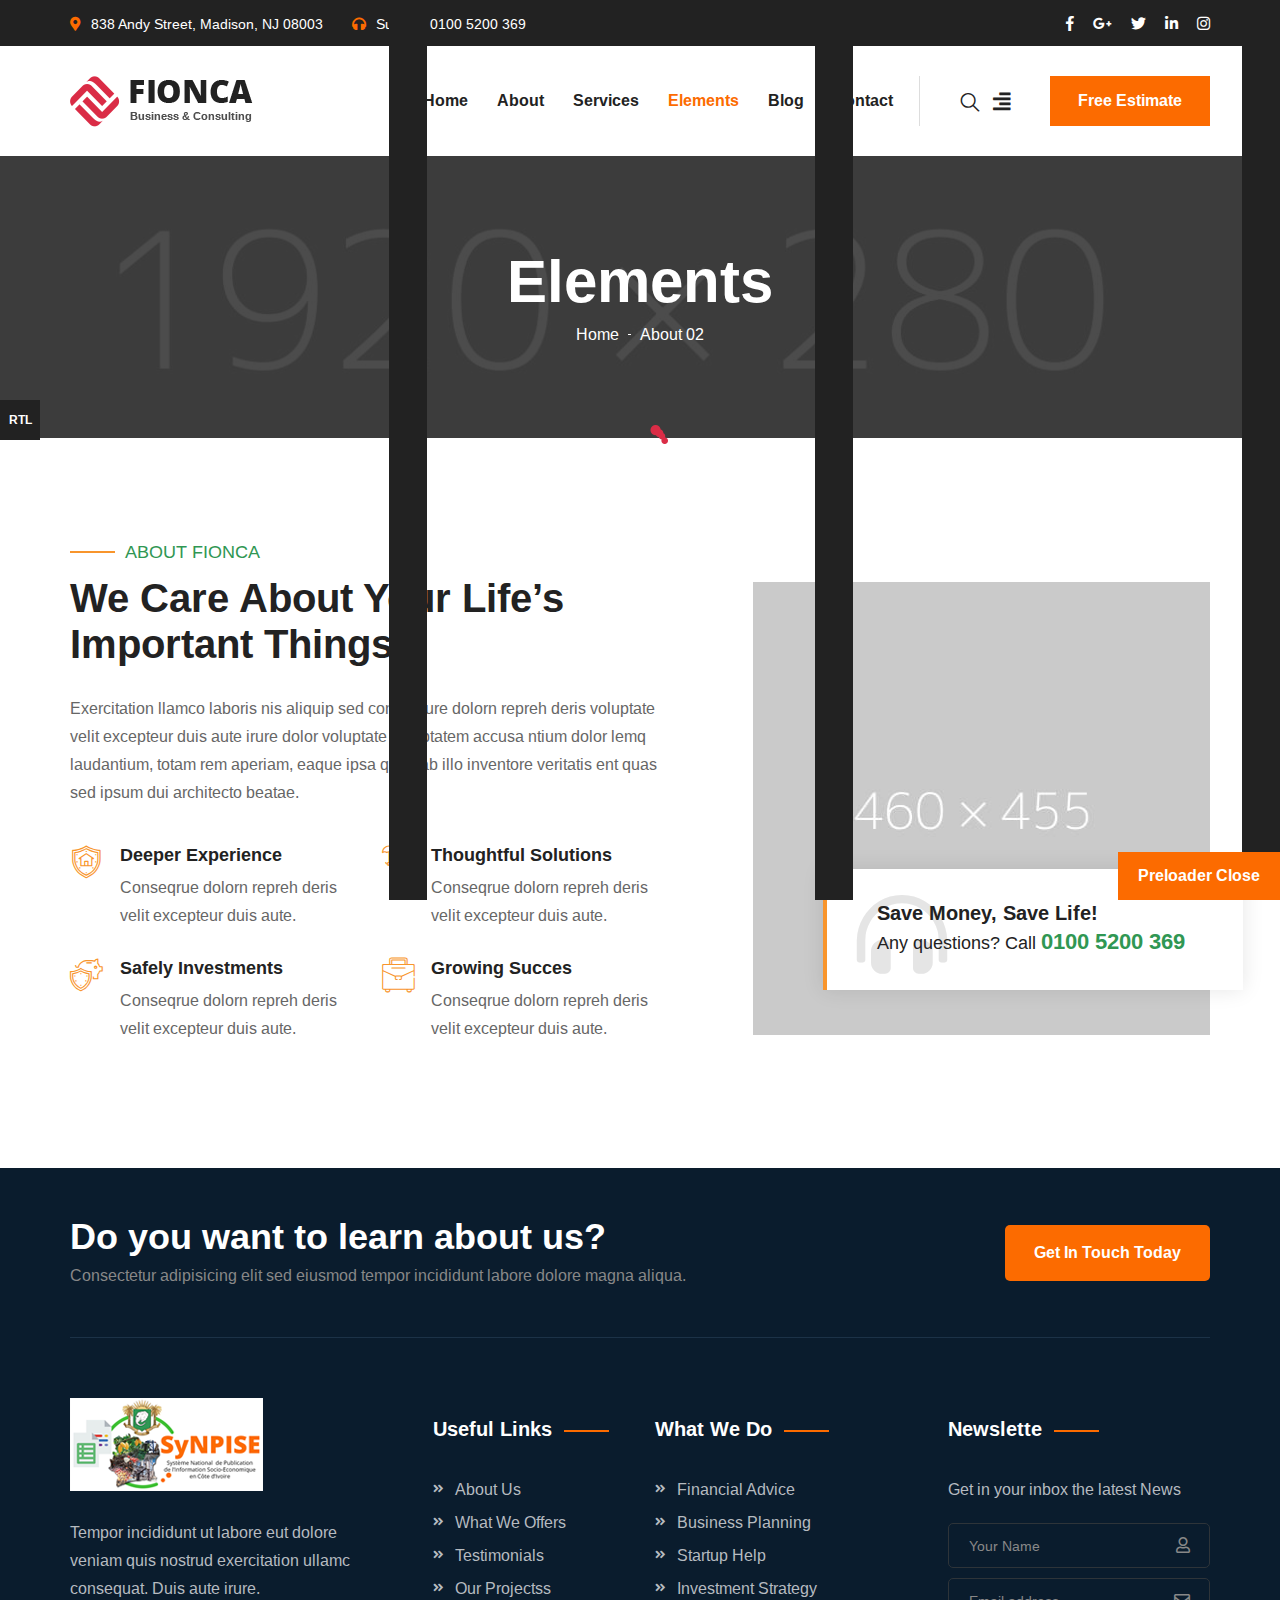
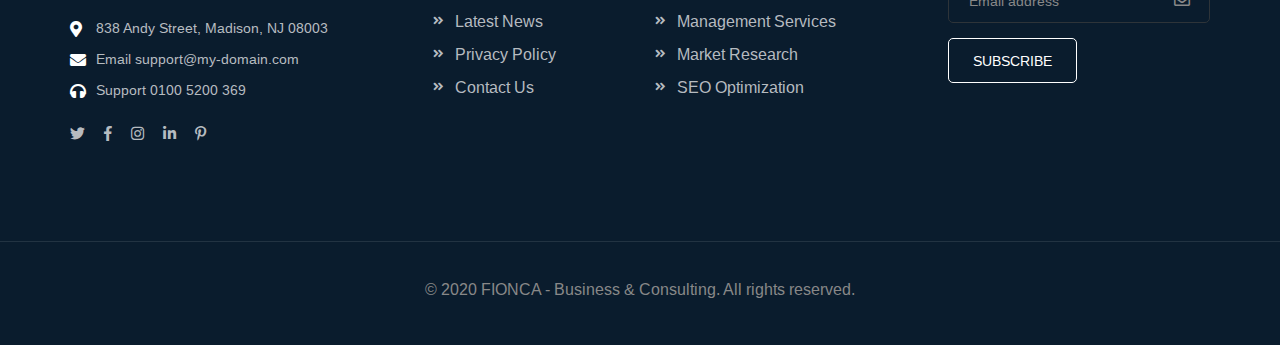
<file: about-element-2.html>
<!DOCTYPE html>
<html lang="en">
<head>
<meta charset="utf-8">
<meta http-equiv="X-UA-Compatible" content="IE=edge">
<meta name="viewport" content="width=device-width, initial-scale=1.0, maximum-scale=1.0, user-scalable=0">

<title>Fionca - HTML 5 Template Preview</title>

<!-- Fav Icon -->
<link rel="icon" href="assets/images/favicon.ico" type="image/x-icon">

<!-- Google Fonts -->
<link href="https://fonts.googleapis.com/css?family=Arimo:400,400i,700,700i&display=swap" rel="stylesheet">

<!-- Stylesheets -->
<link href="assets/css/font-awesome-all.css" rel="stylesheet">
<link href="assets/css/flaticon.css" rel="stylesheet">
<link href="assets/css/owl.css" rel="stylesheet">
<link href="assets/css/bootstrap.css" rel="stylesheet">
<link href="assets/css/jquery.fancybox.min.css" rel="stylesheet">
<link href="assets/css/animate.css" rel="stylesheet">
<link href="assets/css/color.css" rel="stylesheet">
<link href="assets/css/rtl.css" rel="stylesheet">
<link href="assets/css/style.css" rel="stylesheet">
<link href="assets/css/responsive.css" rel="stylesheet">

</head>


<!-- page wrapper -->
<body class="boxed_wrapper ltr">

    <!-- Preloader -->
    <div class="loader-wrap">
        <div class="preloader"><div class="preloader-close">Preloader Close</div></div>
        <div class="layer layer-one"><span class="overlay"></span></div>
        <div class="layer layer-two"><span class="overlay"></span></div>        
        <div class="layer layer-three"><span class="overlay"></span></div>        
    </div>


    <!-- page-direction -->
    <div class="page_direction">
        <div class="demo-rtl direction_switch"><button class="rtl">RTL</button></div>
        <div class="demo-ltr direction_switch"><button class="ltr">LTR</button></div>
    </div>
    <!-- page-direction end -->


    <!-- search-popup -->
    <div id="search-popup" class="search-popup">
        <div class="close-search"><span>Close</span></div>
        <div class="popup-inner">
            <div class="overlay-layer"></div>
            <div class="search-form">
                <form method="post" action="index.html">
                    <div class="form-group">
                        <fieldset>
                            <input type="search" class="form-control" name="search-input" value="" placeholder="Search Here" required >
                            <input type="submit" value="Search Now!" class="theme-btn style-four">
                        </fieldset>
                    </div>
                </form>
                <h3>Recent Search Keywords</h3>
                <ul class="recent-searches">
                    <li><a href="index.html">Finance</a></li>
                    <li><a href="index.html">Idea</a></li>
                    <li><a href="index.html">Service</a></li>
                    <li><a href="index.html">Growth</a></li>
                    <li><a href="index.html">Plan</a></li>
                </ul>
            </div>
        </div>
    </div>
    <!-- search-popup end -->


    <!-- main header -->
    <header class="main-header style-one style-six">
        <div class="header-top">
            <div class="auto-container">
                <div class="top-inner clearfix">
                    <ul class="info top-left pull-left">
                        <li><i class="fas fa-map-marker-alt"></i>838 Andy Street, Madison, NJ 08003</li>
                        <li><i class="fas fa-headphones"></i>Support <a href="tel:01005200369">0100 5200 369</a></li>
                    </ul>
                    <div class="top-right pull-right">
                        <ul class="social-links clearfix">
                            <li><a href="index.html"><i class="fab fa-facebook-f"></i></a></li>
                            <li><a href="index.html"><i class="fab fa-google-plus-g"></i></a></li>
                            <li><a href="index.html"><i class="fab fa-twitter"></i></a></li>
                            <li><a href="index.html"><i class="fab fa-linkedin-in"></i></a></li>
                            <li><a href="index.html"><i class="fab fa-instagram"></i></a></li>
                        </ul>
                    </div>
                </div>
            </div>
        </div>
        <div class="header-lower">
            <div class="auto-container">
                <div class="outer-box clearfix">
                    <div class="logo-box pull-left">
                        <figure class="logo"><a href="index.html"><img src="assets/images/logo-6.png" alt=""></a></figure>
                    </div>
                    <div class="menu-area pull-right">
                        <!--Mobile Navigation Toggler-->
                        <div class="mobile-nav-toggler">
                            <i class="icon-bar"></i>
                            <i class="icon-bar"></i>
                            <i class="icon-bar"></i>
                        </div>
                        <nav class="main-menu navbar-expand-md navbar-light">
                            <div class="collapse navbar-collapse show clearfix" id="navbarSupportedContent">
                                <ul class="navigation clearfix">
                                    <li class="dropdown"><a href="about-1.html">Home</a>
                                        <ul>
                                            <li><a href="index.html">Home Page One</a></li>
                                            <li><a href="index-2.html">Home Page Two</a></li>
                                            <li><a href="index-3.html">Home Page Three</a></li>
                                            <li><a href="index-4.html">Home Page Four</a></li>
                                            <li><a href="index-5.html">Home Page Five</a></li>
                                            <li><a href="index-onepage.html">Home OnePage</a></li>
                                            <li class="dropdown"><a href="about-1.html">Header Style</a>
                                                <ul>
                                                    <li><a href="index.html">Header Style One</a></li>
                                                    <li><a href="index-2.html">Header Style Two</a></li>
                                                    <li><a href="index-3.html">Header Style Three</a></li>
                                                    <li><a href="index-4.html">Header Style Four</a></li>
                                                    <li><a href="index-5.html">Header Style Five</a></li>
                                                </ul>
                                            </li>
                                        </ul>
                                    </li> 
                                    <li class="dropdown"><a href="about-1.html">About</a>
                                        <ul>
                                            <li><a href="about-1.html">About Us 01</a></li>
                                            <li><a href="about-2.html">About Us 02</a></li>
                                            <li><a href="team.html">Experts Team</a></li>
                                            <li><a href="pricing.html">Our Pricing</a></li>
                                            <li><a href="error.html">Error Page</a></li>
                                        </ul>
                                    </li>
                                    <li class="dropdown"><a href="about-1.html">Services</a>
                                        <ul>
                                            <li><a href="service-1.html">Service Page 01</a></li>
                                            <li><a href="service-2.html">Service Page 02</a></li>
                                            <li><a href="financial-analysis.html">Financial Analysis</a></li>
                                            <li><a href="taxation-planning.html">Taxation Planning</a></li>
                                            <li><a href="investment-trading.html">Investment Trading</a></li>
                                            <li><a href="wealth-marketing.html">Wealth Marketing</a></li>
                                            <li><a href="planning-strategies.html">Planning Strategies</a></li>
                                        </ul>
                                    </li>
                                    <li class="current dropdown"><a href="about-1.html">Elements</a>
                                        <div class="megamenu">
                                            <div class="row clearfix">
                                                <div class="col-lg-3 column">
                                                    <ul>
                                                        <li><h4>Elements 1</h4></li>
                                                        <li><a href="feature-element-1.html">Feature 01</a></li>
                                                        <li><a href="feature-element-2.html">Feature 02</a></li>
                                                        <li><a href="feature-element-3.html">Feature 03</a></li>
                                                        <li><a href="about-element-1.html">About 01</a></li>
                                                        <li><a href="about-element-2.html">About 02</a></li>
                                                        <li><a href="about-element-3.html">About 03</a></li>
                                                        <li><a href="about-element-4.html">About 04</a></li>
                                                        <li><a href="stats-element.html">Stats Element</a></li>
                                                    </ul>
                                                </div>
                                                <div class="col-lg-3 column">
                                                    <ul>
                                                        <li><h4>Elements 2</h4></li>
                                                        <li><a href="news-element-1.html">News 01</a></li>
                                                        <li><a href="news-element-2.html">News 02</a></li>
                                                        <li><a href="funfact-element-1.html">Fun Fact 01</a></li>
                                                        <li><a href="funfact-element-2.html">Fun Fact 02</a></li>
                                                        <li><a href="service-element-1.html">Service 01</a></li>
                                                        <li><a href="service-element-2.html">Service 02</a></li>
                                                        <li><a href="skills-element.html">Skills Element</a></li>
                                                        <li><a href="clients-element.html">Clients</a></li>
                                                    </ul>
                                                </div> 
                                                <div class="col-lg-3 column">
                                                    <ul>
                                                        <li><h4>Elements 3</h4></li>
                                                        <li><a href="team-element-1.html">Team 01</a></li>
                                                        <li><a href="team-element-2.html">Team 02</a></li>
                                                        <li><a href="pricing-element.html">Pricing</a></li>
                                                        <li><a href="testimonial-element-1.html">Testimonial 01</a></li>
                                                        <li><a href="testimonial-element-2.html">Testimonial 02</a></li>
                                                        <li><a href="testimonial-element-3.html">Testimonial 03</a></li>
                                                        <li><a href="work-element-1.html">Working 01</a></li>
                                                        <li><a href="work-element-2.html">Working 02</a></li>
                                                    </ul>
                                                </div> 
                                                <div class="col-lg-3 column">
                                                    <ul>
                                                        <li><h4>Elements 4</h4></li>
                                                        <li><a href="project-element-1.html">Project 01</a></li>
                                                        <li><a href="project-element-2.html">Project 02</a></li>
                                                        <li><a href="chart-element.html">Chart Element</a></li>
                                                        <li><a href="footer-element-1.html">Footer 01</a></li>
                                                        <li><a href="footer-element-2.html">Footer 02</a></li>
                                                        <li><a href="footer-element-3.html">Footer 03</a></li>
                                                        <li><a href="footer-element-4.html">Footer 04</a></li>
                                                        <li><a href="footer-element-5.html">Footer 05</a></li>
                                                    </ul>
                                                </div>                                       
                                            </div>                                            
                                        </div>
                                    </li>
                                    <li class="dropdown"><a href="about-1.html">Blog</a>
                                        <ul>
                                            <li><a href="blog-grid.html">Blog Grid</a></li>
                                            <li><a href="blog-classic.html">Blog Classic</a></li>
                                            <li><a href="blog-details.html">Blog Details</a></li>
                                        </ul>
                                    </li>                              
                                    <li><a href="contact.html">Contact</a></li>
                                </ul>
                            </div>
                        </nav>
                        <div class="menu-right-content clearfix">
                            <div class="search-btn">
                                <button type="button" class="search-toggler"><i class="flaticon-search-1"></i></button>
                            </div>
                            <div class="nav-btn nav-toggler navSidebar-button clearfix">
                                <i class="fas fa-align-right"></i>
                            </div>
                            <div class="btn-box">
                                <a href="about-1.html" class="theme-btn style-one">Free Estimate</a>
                            </div>
                        </div>
                    </div>
                </div>
            </div>
        </div>

        <!--sticky Header-->
        <div class="sticky-header">
            <div class="auto-container">
                <div class="outer-box clearfix">
                    <div class="logo-box pull-left">
                        <figure class="logo"><a href="index.html"><img src="assets/images/small-logo.png" alt=""></a></figure>
                    </div>
                    <div class="menu-area pull-right">
                        <nav class="main-menu clearfix">
                            <!--Keep This Empty / Menu will come through Javascript-->
                        </nav>
                    </div>
                </div>
            </div>
        </div>
    </header>
    <!-- main-header end -->

    <!-- Mobile Menu  -->
    <div class="mobile-menu">
        <div class="menu-backdrop"></div>
        <div class="close-btn"><i class="fas fa-times"></i></div>
        
        <nav class="menu-box">
            <div class="nav-logo"><a href="index.html"><img src="assets/images/mobile-logo.png" alt="" title=""></a></div>
            <div class="menu-outer"><!--Here Menu Will Come Automatically Via Javascript / Same Menu as in Header--></div>
            <div class="contact-info">
                <h4>Contact Info</h4>
                <ul>
                    <li>Chicago 12, Melborne City, USA</li>
                    <li><a href="tel:+8801682648101">+88 01682648101</a></li>
                    <li><a href="mailto:info@example.com">info@example.com</a></li>
                </ul>
            </div>
            <div class="social-links">
                <ul class="clearfix">
                    <li><a href="index.html"><span class="fab fa-twitter"></span></a></li>
                    <li><a href="index.html"><span class="fab fa-facebook-square"></span></a></li>
                    <li><a href="index.html"><span class="fab fa-pinterest-p"></span></a></li>
                    <li><a href="index.html"><span class="fab fa-instagram"></span></a></li>
                    <li><a href="index.html"><span class="fab fa-youtube"></span></a></li>
                </ul>
            </div>
        </nav>
    </div><!-- End Mobile Menu -->


    <!--Page Title-->
    <section class="page-title centred" style="background-image: url(assets/images/background/page-title.jpg);">
        <div class="auto-container">
            <div class="content-box clearfix">
                <h1>Elements</h1>
                <ul class="bread-crumb clearfix">
                    <li><a href="index.html">Home</a></li>
                    <li>About 02</li>
                </ul>
            </div>
        </div>
    </section>
    <!--End Page Title-->


    <!-- about-style-two -->
    <section class="about-style-two sec-pad">
        <div class="auto-container">
            <div class="row clearfix">
                <div class="col-lg-7 col-md-12 col-sm-12 content-column">
                    <div id="content_block_three">
                        <div class="content-box">
                            <div class="sec-title style-two">
                                <h5>About fionca</h5>
                                <h2>We Care About Your Life’s Important Things</h2>
                            </div>
                            <div class="text">
                                <p>Exercitation llamco laboris nis aliquip sed conseqrure dolorn repreh deris voluptate velit excepteur duis aute irure dolor voluptate voluptatem accusa ntium dolor lemq laudantium, totam rem aperiam, eaque ipsa quae ab illo inventore veritatis ent quas sed ipsum dui architecto beatae.</p>
                            </div>
                            <div class="inner-box">
                                <div class="row clearfix">
                                    <div class="col-lg-6 col-md-6 col-sm-12 single-column">
                                        <div class="single-item">
                                            <div class="icon-box"><i class="flaticon-shield-1"></i></div>
                                            <h5><a href="index-2.html">Deeper Experience</a></h5>
                                            <p>Conseqrue dolorn repreh deris velit excepteur duis aute.</p>
                                        </div>
                                    </div>
                                    <div class="col-lg-6 col-md-6 col-sm-12 single-column">
                                        <div class="single-item">
                                            <div class="icon-box"><i class="flaticon-broker"></i></div>
                                            <h5><a href="index-2.html">Thoughtful Solutions</a></h5>
                                            <p>Conseqrue dolorn repreh deris velit excepteur duis aute.</p>
                                        </div>
                                    </div>
                                    <div class="col-lg-6 col-md-6 col-sm-12 single-column">
                                        <div class="single-item">
                                            <div class="icon-box"><i class="flaticon-safe-5"></i></div>
                                            <h5><a href="index-2.html">Safely Investments</a></h5>
                                            <p>Conseqrue dolorn repreh deris velit excepteur duis aute.</p>
                                        </div>
                                    </div>
                                    <div class="col-lg-6 col-md-6 col-sm-12 single-column">
                                        <div class="single-item">
                                            <div class="icon-box"><i class="flaticon-briefcase"></i></div>
                                            <h5><a href="index-2.html">Growing Succes</a></h5>
                                            <p>Conseqrue dolorn repreh deris velit excepteur duis aute.</p>
                                        </div>
                                    </div>
                                </div>
                            </div>
                        </div>
                    </div>
                </div>
                <div class="col-lg-5 col-md-12 col-sm-12 image-column">
                    <div id="image_block_two">
                        <div class="image-box">
                            <figure class="image"><img src="assets/images/resource/about-2.jpg" alt=""></figure>
                            <div class="content-box">
                                <i class="fas fa-headphones-alt"></i>
                                <h4>Save Money, Save Life!</h4>
                                <h5>Any questions? Call <a href="tel:01005200369">0100 5200 369</a></h5>
                            </div>
                        </div>
                    </div>
                </div>
            </div>
        </div>
    </section>
    <!-- about-style-two end -->


    <!-- main-footer -->
    <footer class="main-footer alternet-5">
        <div class="footer-upper">
            <div class="auto-container">
                <div class="upper-inner clearfix">
                    <div class="text pull-left">
                        <h2>Do you want to learn about us?</h2>
                        <p>Consectetur adipisicing elit sed eiusmod tempor incididunt labore dolore magna aliqua.</p>
                    </div>
                    <div class="btn-box pull-right">
                        <a href="index-5.html" class="theme-btn style-one">Get In Touch Today</a>
                    </div>
                </div>
            </div>
        </div>
        <div class="footer-top">
            <div class="auto-container">
                <div class="widget-section">
                    <div class="row clearfix">
                        <div class="col-lg-3 col-md-6 col-sm-12 footer-column">
                            <div class="footer-widget logo-widget">
                                <figure class="footer-logo"><a href="index.html"><img src="assets/images/footer-logo.png" alt=""></a></figure>
                                <div class="text">
                                    <p>Tempor incididunt ut labore eut dolore veniam quis nostrud exercitation ullamc consequat. Duis aute irure.</p>
                                </div>
                                <ul class="info-list clearfix">
                                    <li><i class="fas fa-map-marker-alt"></i>838 Andy Street, Madison, NJ 08003</li>
                                    <li><i class="fas fa-envelope"></i>Email <a href="mailto:support@my-domain.com">support@my-domain.com</a></li>
                                    <li><i class="fas fa-headphones"></i>Support <a href="tel:01005200369">0100 5200 369</a></li>
                                </ul>
                                <ul class="social-links clearfix">
                                    <li><a href="index.html"><i class="fab fa-twitter"></i></a></li>
                                    <li><a href="index.html"><i class="fab fa-facebook-f"></i></a></li>
                                    <li><a href="index.html"><i class="fab fa-instagram"></i></a></li>
                                    <li><a href="index.html"><i class="fab fa-linkedin-in"></i></a></li>
                                    <li><a href="index.html"><i class="fab fa-pinterest-p"></i></a></li>
                                </ul>
                            </div>
                        </div>
                        <div class="col-lg-3 col-md-6 col-sm-12 footer-column">
                            <div class="footer-widget links-widget ml-70">
                                <div class="widget-title">
                                    <h4>Useful Links</h4>
                                </div>
                                <div class="widget-content">
                                    <ul class="list clearfix">
                                        <li><a href="index.html">About Us</a></li>
                                        <li><a href="index.html">What We Offers</a></li>
                                        <li><a href="index.html">Testimonials</a></li>
                                        <li><a href="index.html">Our Projectss</a></li>
                                        <li><a href="index.html">Latest News</a></li>
                                        <li><a href="index.html">Privacy Policy</a></li>
                                        <li><a href="index.html">Contact Us</a></li>
                                    </ul>
                                </div>
                            </div>
                        </div>
                        <div class="col-lg-3 col-md-6 col-sm-12 footer-column">
                            <div class="footer-widget links-widget">
                                <div class="widget-title">
                                    <h4>What We Do</h4>
                                </div>
                                <div class="widget-content">
                                    <ul class="list clearfix">
                                        <li><a href="index.html">Financial Advice</a></li>
                                        <li><a href="index.html">Business Planning</a></li>
                                        <li><a href="index.html">Startup Help</a></li>
                                        <li><a href="index.html">Investment Strategy</a></li>
                                        <li><a href="index.html">Management Services</a></li>
                                        <li><a href="index.html">Market Research</a></li>
                                        <li><a href="index.html">SEO Optimization</a></li>
                                    </ul>
                                </div>
                            </div>
                        </div>
                        <div class="col-lg-3 col-md-6 col-sm-12 footer-column">
                            <div class="footer-widget newsletter-widget">
                                <div class="widget-title">
                                    <h4>Newslette</h4>
                                </div>
                                <div class="widget-content">
                                    <div class="text">
                                        <p>Get in your inbox the latest News</p>
                                    </div>
                                    <form action="contact.html" method="post" class="newsletter-form">
                                        <div class="form-group">
                                            <i class="far fa-user"></i>
                                            <input type="text" name="name" placeholder="Your Name" required="">
                                        </div>
                                        <div class="form-group">
                                            <i class="far fa-envelope"></i>
                                            <input type="email" name="email" placeholder="Email address" required="">
                                        </div>
                                        <div class="form-group message-btn">
                                            <button type="submit">subscribe</button>
                                        </div>
                                    </form>
                                </div>
                            </div>
                        </div>
                    </div>
                </div>
            </div>
        </div>
        <div class="footer-bottom">
            <div class="auto-container">
                <div class="copyright"><p>&copy; 2020 <a href="index.html">FIONCA</a> - Business & Consulting. All rights reserved.</p></div>
            </div>
        </div>
    </footer>
    <!-- main-footer end -->



    <!--Scroll to top-->
    <button class="scroll-top scroll-to-target" data-target="html">
        <span class="fa fa-arrow-up"></span>
    </button>


    <!-- sidebar cart item -->
    <div class="xs-sidebar-group info-group info-sidebar">
        <div class="xs-overlay xs-bg-black"></div>
        <div class="xs-sidebar-widget">
            <div class="sidebar-widget-container">
                <div class="widget-heading">
                    <a href="#" class="close-side-widget">X</a>
                </div>
                <div class="sidebar-textwidget">
                <div class="sidebar-info-contents">
                    <div class="content-inner">
                        <div class="upper-box">
                            <div class="logo">
                                <a href="index.html"><img src="assets/images/sidebar-logo.png" alt="" /></a>
                            </div>
                            <div class="text">
                                <p>Exercitation ullamco laboris nis aliquip sed conseqrure dolorn repreh deris ptate velit ecepteur duis.</p>
                            </div>
                        </div>
                        <div class="side-menu-box">
                            <div class="side-menu">
                                <nav class="menu-box">
                                    <div class="menu-outer">
                                        
                                    </div>
                                </nav>
                            </div>
                        </div>
                        <div class="info-box">
                            <h3>Get in touch</h3>
                            <ul class="info-list clearfix">
                                <li><i class="fas fa-map-marker-alt"></i>838 Andy Street, Madison, NJ</li>
                                <li><i class="fas fa-envelope"></i><a href="mailto:support@my-domain.com">support@my-domain.com</a></li>
                                <li><i class="fas fa-headphones-alt"></i><a href="tel:101005200369">+1  0100 5200 369</a></li>
                                <li><i class="far fa-clock"></i>Monday to Friday: 9am - 6pm</li>
                            </ul>
                            <form action="contact.html" method="post" class="subscribe-form">
                                <div class="form-group">
                                    <input type="email" name="email" placeholder="Email address" required="">
                                    <button type="submit" class="theme-btn style-one">subscribe now</button>
                                </div>
                            </form>
                            <ul class="social-links clearfix">
                                <li><a href="index.html"><i class="fab fa-twitter"></i></a></li>
                                <li><a href="index.html"><i class="fab fa-facebook-f"></i></a></li>
                                <li><a href="index.html"><i class="fab fa-linkedin-in"></i></a></li>
                                <li><a href="index.html"><i class="fab fa-google-plus-g"></i></a></li>
                                <li><a href="index.html"><i class="fab fa-pinterest-p"></i></a></li>
                                <li><a href="index.html"><i class="fab fa-instagram"></i></a></li>
                            </ul>
                        </div>
                    </div>
                </div>
                    
                </div>
            </div>
        </div>
    </div>
    <!-- END sidebar widget item -->


<!-- jequery plugins -->
<script src="assets/js/jquery.js"></script>
<script src="assets/js/popper.min.js"></script>
<script src="assets/js/bootstrap.min.js"></script>
<script src="assets/js/owl.js"></script>
<script src="assets/js/wow.js"></script>
<script src="assets/js/validation.js"></script>
<script src="assets/js/jquery.fancybox.js"></script>
<script src="assets/js/appear.js"></script>
<script src="assets/js/jquery.countTo.js"></script>
<script src="assets/js/scrollbar.js"></script>
<script src="assets/js/nav-tool.js"></script>
<script src="assets/js/TweenMax.min.js"></script>
<script src="assets/js/circle-progress.js"></script>
<script src="assets/js/jquery.nice-select.min.js"></script>

<!-- main-js -->
<script src="assets/js/script.js"></script>

</body><!-- End of .page_wrapper -->
</html>
</file>
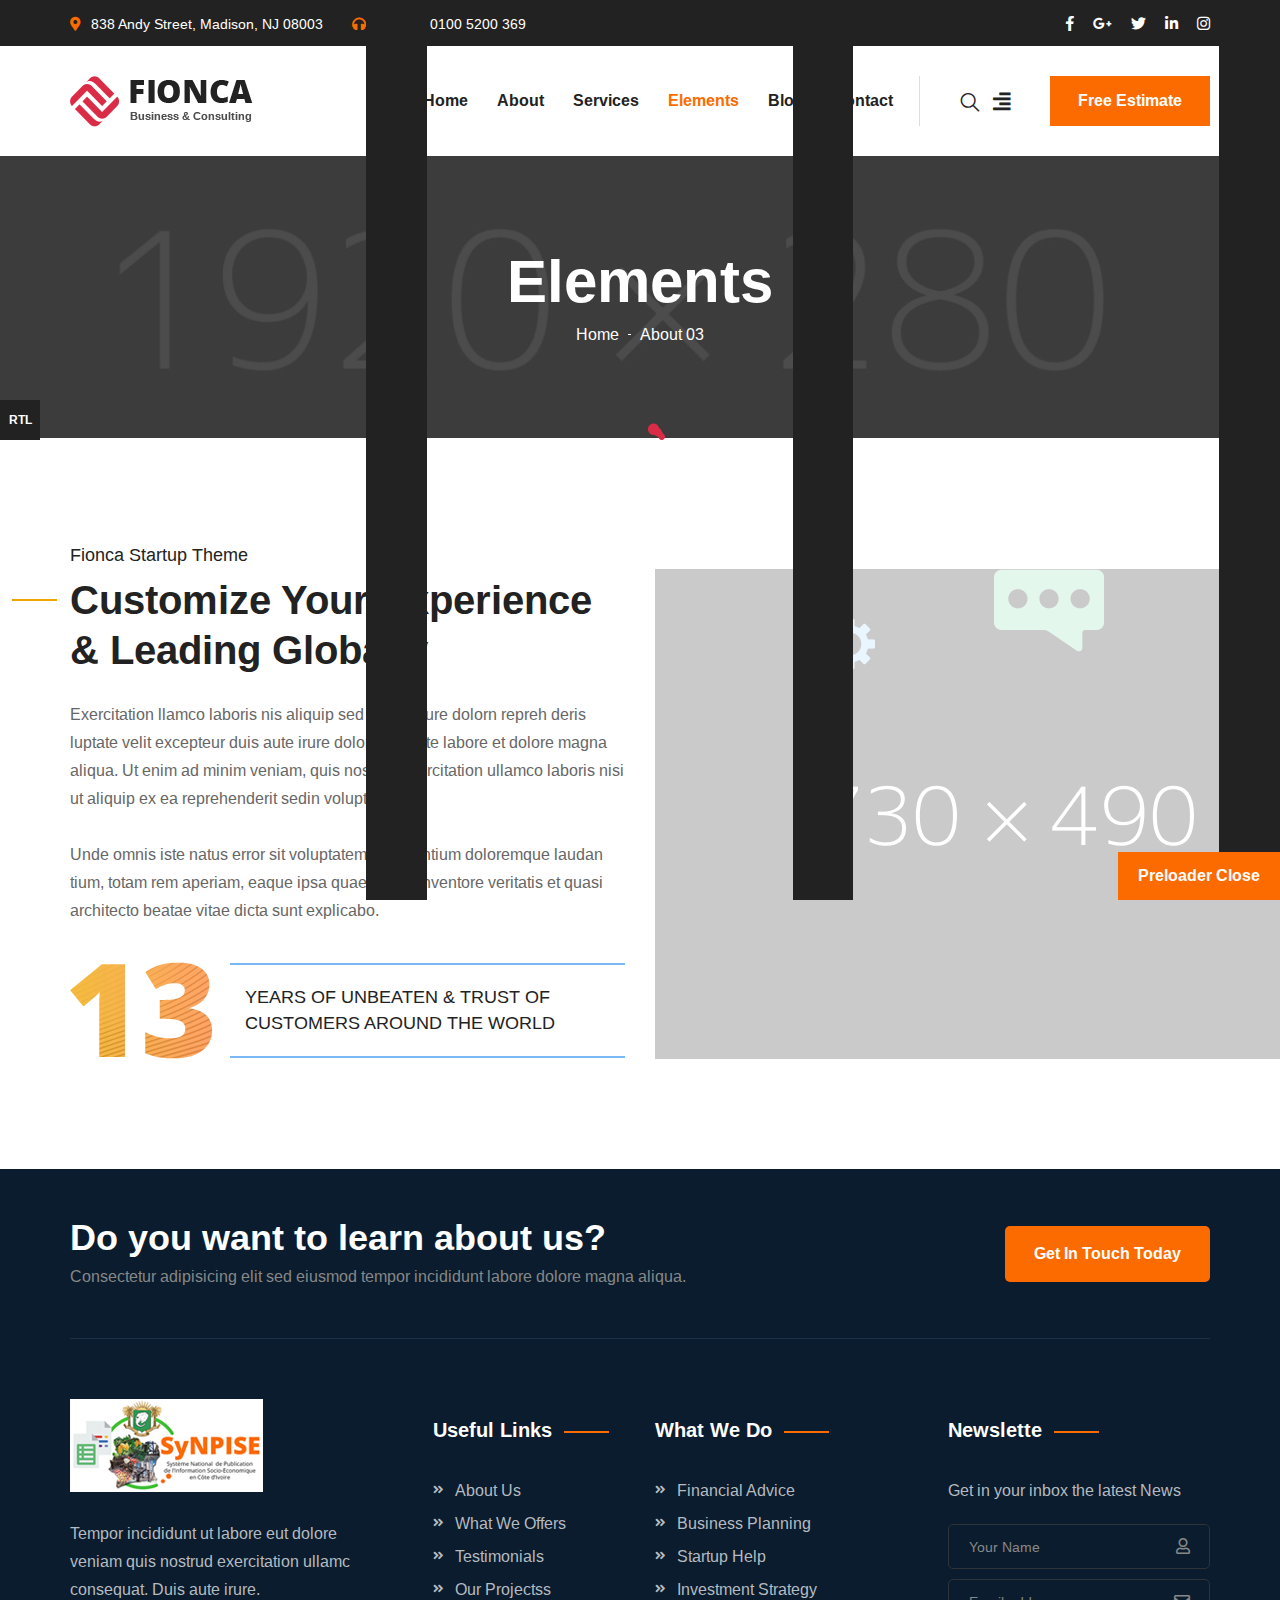
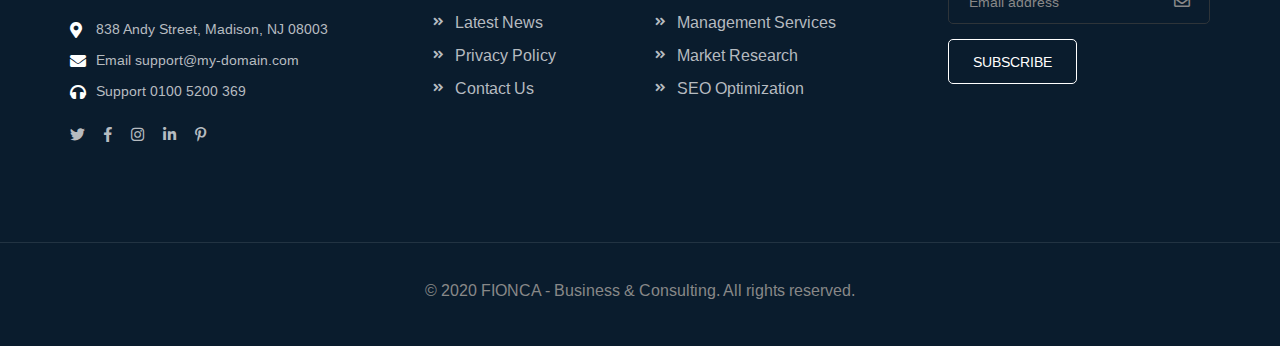
<file: about-element-3.html>
<!DOCTYPE html>
<html lang="en">
<head>
<meta charset="utf-8">
<meta http-equiv="X-UA-Compatible" content="IE=edge">
<meta name="viewport" content="width=device-width, initial-scale=1.0, maximum-scale=1.0, user-scalable=0">

<title>Fionca - HTML 5 Template Preview</title>

<!-- Fav Icon -->
<link rel="icon" href="assets/images/favicon.ico" type="image/x-icon">

<!-- Google Fonts -->
<link href="https://fonts.googleapis.com/css?family=Arimo:400,400i,700,700i&display=swap" rel="stylesheet">

<!-- Stylesheets -->
<link href="assets/css/font-awesome-all.css" rel="stylesheet">
<link href="assets/css/flaticon.css" rel="stylesheet">
<link href="assets/css/owl.css" rel="stylesheet">
<link href="assets/css/bootstrap.css" rel="stylesheet">
<link href="assets/css/jquery.fancybox.min.css" rel="stylesheet">
<link href="assets/css/animate.css" rel="stylesheet">
<link href="assets/css/color.css" rel="stylesheet">
<link href="assets/css/rtl.css" rel="stylesheet">
<link href="assets/css/style.css" rel="stylesheet">
<link href="assets/css/responsive.css" rel="stylesheet">

</head>


<!-- page wrapper -->
<body class="boxed_wrapper ltr">

    <!-- Preloader -->
    <div class="loader-wrap">
        <div class="preloader"><div class="preloader-close">Preloader Close</div></div>
        <div class="layer layer-one"><span class="overlay"></span></div>
        <div class="layer layer-two"><span class="overlay"></span></div>        
        <div class="layer layer-three"><span class="overlay"></span></div>        
    </div>


    <!-- page-direction -->
    <div class="page_direction">
        <div class="demo-rtl direction_switch"><button class="rtl">RTL</button></div>
        <div class="demo-ltr direction_switch"><button class="ltr">LTR</button></div>
    </div>
    <!-- page-direction end -->


    <!-- search-popup -->
    <div id="search-popup" class="search-popup">
        <div class="close-search"><span>Close</span></div>
        <div class="popup-inner">
            <div class="overlay-layer"></div>
            <div class="search-form">
                <form method="post" action="index.html">
                    <div class="form-group">
                        <fieldset>
                            <input type="search" class="form-control" name="search-input" value="" placeholder="Search Here" required >
                            <input type="submit" value="Search Now!" class="theme-btn style-four">
                        </fieldset>
                    </div>
                </form>
                <h3>Recent Search Keywords</h3>
                <ul class="recent-searches">
                    <li><a href="index.html">Finance</a></li>
                    <li><a href="index.html">Idea</a></li>
                    <li><a href="index.html">Service</a></li>
                    <li><a href="index.html">Growth</a></li>
                    <li><a href="index.html">Plan</a></li>
                </ul>
            </div>
        </div>
    </div>
    <!-- search-popup end -->


    <!-- main header -->
    <header class="main-header style-one style-six">
        <div class="header-top">
            <div class="auto-container">
                <div class="top-inner clearfix">
                    <ul class="info top-left pull-left">
                        <li><i class="fas fa-map-marker-alt"></i>838 Andy Street, Madison, NJ 08003</li>
                        <li><i class="fas fa-headphones"></i>Support <a href="tel:01005200369">0100 5200 369</a></li>
                    </ul>
                    <div class="top-right pull-right">
                        <ul class="social-links clearfix">
                            <li><a href="index.html"><i class="fab fa-facebook-f"></i></a></li>
                            <li><a href="index.html"><i class="fab fa-google-plus-g"></i></a></li>
                            <li><a href="index.html"><i class="fab fa-twitter"></i></a></li>
                            <li><a href="index.html"><i class="fab fa-linkedin-in"></i></a></li>
                            <li><a href="index.html"><i class="fab fa-instagram"></i></a></li>
                        </ul>
                    </div>
                </div>
            </div>
        </div>
        <div class="header-lower">
            <div class="auto-container">
                <div class="outer-box clearfix">
                    <div class="logo-box pull-left">
                        <figure class="logo"><a href="index.html"><img src="assets/images/logo-6.png" alt=""></a></figure>
                    </div>
                    <div class="menu-area pull-right">
                        <!--Mobile Navigation Toggler-->
                        <div class="mobile-nav-toggler">
                            <i class="icon-bar"></i>
                            <i class="icon-bar"></i>
                            <i class="icon-bar"></i>
                        </div>
                        <nav class="main-menu navbar-expand-md navbar-light">
                            <div class="collapse navbar-collapse show clearfix" id="navbarSupportedContent">
                                <ul class="navigation clearfix">
                                    <li class="dropdown"><a href="about-1.html">Home</a>
                                        <ul>
                                            <li><a href="index.html">Home Page One</a></li>
                                            <li><a href="index-2.html">Home Page Two</a></li>
                                            <li><a href="index-3.html">Home Page Three</a></li>
                                            <li><a href="index-4.html">Home Page Four</a></li>
                                            <li><a href="index-5.html">Home Page Five</a></li>
                                            <li><a href="index-onepage.html">Home OnePage</a></li>
                                            <li class="dropdown"><a href="about-1.html">Header Style</a>
                                                <ul>
                                                    <li><a href="index.html">Header Style One</a></li>
                                                    <li><a href="index-2.html">Header Style Two</a></li>
                                                    <li><a href="index-3.html">Header Style Three</a></li>
                                                    <li><a href="index-4.html">Header Style Four</a></li>
                                                    <li><a href="index-5.html">Header Style Five</a></li>
                                                </ul>
                                            </li>
                                        </ul>
                                    </li> 
                                    <li class="dropdown"><a href="about-1.html">About</a>
                                        <ul>
                                            <li><a href="about-1.html">About Us 01</a></li>
                                            <li><a href="about-2.html">About Us 02</a></li>
                                            <li><a href="team.html">Experts Team</a></li>
                                            <li><a href="pricing.html">Our Pricing</a></li>
                                            <li><a href="error.html">Error Page</a></li>
                                        </ul>
                                    </li>
                                    <li class="dropdown"><a href="about-1.html">Services</a>
                                        <ul>
                                            <li><a href="service-1.html">Service Page 01</a></li>
                                            <li><a href="service-2.html">Service Page 02</a></li>
                                            <li><a href="financial-analysis.html">Financial Analysis</a></li>
                                            <li><a href="taxation-planning.html">Taxation Planning</a></li>
                                            <li><a href="investment-trading.html">Investment Trading</a></li>
                                            <li><a href="wealth-marketing.html">Wealth Marketing</a></li>
                                            <li><a href="planning-strategies.html">Planning Strategies</a></li>
                                        </ul>
                                    </li>
                                    <li class="current dropdown"><a href="about-1.html">Elements</a>
                                        <div class="megamenu">
                                            <div class="row clearfix">
                                                <div class="col-lg-3 column">
                                                    <ul>
                                                        <li><h4>Elements 1</h4></li>
                                                        <li><a href="feature-element-1.html">Feature 01</a></li>
                                                        <li><a href="feature-element-2.html">Feature 02</a></li>
                                                        <li><a href="feature-element-3.html">Feature 03</a></li>
                                                        <li><a href="about-element-1.html">About 01</a></li>
                                                        <li><a href="about-element-2.html">About 02</a></li>
                                                        <li><a href="about-element-3.html">About 03</a></li>
                                                        <li><a href="about-element-4.html">About 04</a></li>
                                                        <li><a href="stats-element.html">Stats Element</a></li>
                                                    </ul>
                                                </div>
                                                <div class="col-lg-3 column">
                                                    <ul>
                                                        <li><h4>Elements 2</h4></li>
                                                        <li><a href="news-element-1.html">News 01</a></li>
                                                        <li><a href="news-element-2.html">News 02</a></li>
                                                        <li><a href="funfact-element-1.html">Fun Fact 01</a></li>
                                                        <li><a href="funfact-element-2.html">Fun Fact 02</a></li>
                                                        <li><a href="service-element-1.html">Service 01</a></li>
                                                        <li><a href="service-element-2.html">Service 02</a></li>
                                                        <li><a href="skills-element.html">Skills Element</a></li>
                                                        <li><a href="clients-element.html">Clients</a></li>
                                                    </ul>
                                                </div> 
                                                <div class="col-lg-3 column">
                                                    <ul>
                                                        <li><h4>Elements 3</h4></li>
                                                        <li><a href="team-element-1.html">Team 01</a></li>
                                                        <li><a href="team-element-2.html">Team 02</a></li>
                                                        <li><a href="pricing-element.html">Pricing</a></li>
                                                        <li><a href="testimonial-element-1.html">Testimonial 01</a></li>
                                                        <li><a href="testimonial-element-2.html">Testimonial 02</a></li>
                                                        <li><a href="testimonial-element-3.html">Testimonial 03</a></li>
                                                        <li><a href="work-element-1.html">Working 01</a></li>
                                                        <li><a href="work-element-2.html">Working 02</a></li>
                                                    </ul>
                                                </div> 
                                                <div class="col-lg-3 column">
                                                    <ul>
                                                        <li><h4>Elements 4</h4></li>
                                                        <li><a href="project-element-1.html">Project 01</a></li>
                                                        <li><a href="project-element-2.html">Project 02</a></li>
                                                        <li><a href="chart-element.html">Chart Element</a></li>
                                                        <li><a href="footer-element-1.html">Footer 01</a></li>
                                                        <li><a href="footer-element-2.html">Footer 02</a></li>
                                                        <li><a href="footer-element-3.html">Footer 03</a></li>
                                                        <li><a href="footer-element-4.html">Footer 04</a></li>
                                                        <li><a href="footer-element-5.html">Footer 05</a></li>
                                                    </ul>
                                                </div>                                       
                                            </div>                                            
                                        </div>
                                    </li>
                                    <li class="dropdown"><a href="about-1.html">Blog</a>
                                        <ul>
                                            <li><a href="blog-grid.html">Blog Grid</a></li>
                                            <li><a href="blog-classic.html">Blog Classic</a></li>
                                            <li><a href="blog-details.html">Blog Details</a></li>
                                        </ul>
                                    </li>                              
                                    <li><a href="contact.html">Contact</a></li>
                                </ul>
                            </div>
                        </nav>
                        <div class="menu-right-content clearfix">
                            <div class="search-btn">
                                <button type="button" class="search-toggler"><i class="flaticon-search-1"></i></button>
                            </div>
                            <div class="nav-btn nav-toggler navSidebar-button clearfix">
                                <i class="fas fa-align-right"></i>
                            </div>
                            <div class="btn-box">
                                <a href="about-1.html" class="theme-btn style-one">Free Estimate</a>
                            </div>
                        </div>
                    </div>
                </div>
            </div>
        </div>

        <!--sticky Header-->
        <div class="sticky-header">
            <div class="auto-container">
                <div class="outer-box clearfix">
                    <div class="logo-box pull-left">
                        <figure class="logo"><a href="index.html"><img src="assets/images/small-logo.png" alt=""></a></figure>
                    </div>
                    <div class="menu-area pull-right">
                        <nav class="main-menu clearfix">
                            <!--Keep This Empty / Menu will come through Javascript-->
                        </nav>
                    </div>
                </div>
            </div>
        </div>
    </header>
    <!-- main-header end -->

    <!-- Mobile Menu  -->
    <div class="mobile-menu">
        <div class="menu-backdrop"></div>
        <div class="close-btn"><i class="fas fa-times"></i></div>
        
        <nav class="menu-box">
            <div class="nav-logo"><a href="index.html"><img src="assets/images/mobile-logo.png" alt="" title=""></a></div>
            <div class="menu-outer"><!--Here Menu Will Come Automatically Via Javascript / Same Menu as in Header--></div>
            <div class="contact-info">
                <h4>Contact Info</h4>
                <ul>
                    <li>Chicago 12, Melborne City, USA</li>
                    <li><a href="tel:+8801682648101">+88 01682648101</a></li>
                    <li><a href="mailto:info@example.com">info@example.com</a></li>
                </ul>
            </div>
            <div class="social-links">
                <ul class="clearfix">
                    <li><a href="index.html"><span class="fab fa-twitter"></span></a></li>
                    <li><a href="index.html"><span class="fab fa-facebook-square"></span></a></li>
                    <li><a href="index.html"><span class="fab fa-pinterest-p"></span></a></li>
                    <li><a href="index.html"><span class="fab fa-instagram"></span></a></li>
                    <li><a href="index.html"><span class="fab fa-youtube"></span></a></li>
                </ul>
            </div>
        </nav>
    </div><!-- End Mobile Menu -->


    <!--Page Title-->
    <section class="page-title centred" style="background-image: url(assets/images/background/page-title.jpg);">
        <div class="auto-container">
            <div class="content-box clearfix">
                <h1>Elements</h1>
                <ul class="bread-crumb clearfix">
                    <li><a href="index.html">Home</a></li>
                    <li>About 03</li>
                </ul>
            </div>
        </div>
    </section>
    <!--End Page Title-->


    <!-- about-style-three -->
    <section class="about-style-three">
        <div class="auto-container">
            <div class="row clearfix">
                <div class="col-lg-6 col-md-12 col-sm-12 content-column">
                    <div id="content_block_ten">
                        <div class="content-box">
                            <div class="sec-title-two">
                                <h5>Fionca Startup Theme</h5>
                                <h2>Customize Your Experience & Leading Globally</h2>
                            </div>
                            <div class="text">
                                <p>Exercitation llamco laboris nis aliquip sed conseqrure dolorn repreh deris luptate velit excepteur duis aute irure dolor voluptate labore et dolore magna aliqua. Ut enim ad minim veniam, quis nostrud exercitation ullamco laboris nisi ut aliquip ex ea reprehenderit sedin voluptate.</p>
                                <p>Unde omnis iste natus error sit voluptatem accusantium doloremque laudan tium, totam rem aperiam, eaque ipsa quae ab illo inventore veritatis et quasi architecto beatae vitae dicta sunt explicabo.</p>
                            </div>
                            <div class="year-box">
                                <figure class="image-box"><img src="assets/images/icons/text-1.png" alt=""></figure>
                                <h5>years of unbeaten & trust of customers around the world</h5>
                            </div>
                        </div>
                    </div>
                </div>
                <div class="col-lg-6 col-md-12 col-sm-12 image-column">
                    <div id="image_block_three">
                        <div class="image-box">
                            <div class="icon-box">
                                <div class="icon icon-1 rotate-me" style="background-image: url(assets/images/icons/icon-7.png);"></div>
                                <div class="icon icon-2 float-bob-y" style="background-image: url(assets/images/icons/icon-8.png);"></div>
                                <div class="icon icon-3 rotate-me" style="background-image: url(assets/images/icons/icon-9.png);"></div>
                            </div>
                            <figure class="image"><img src="assets/images/resource/about-1.png" alt=""></figure>
                        </div>
                    </div>
                </div>
            </div>
        </div>
    </section>
    <!-- about-style-three end -->


    <!-- main-footer -->
    <footer class="main-footer alternet-5">
        <div class="footer-upper">
            <div class="auto-container">
                <div class="upper-inner clearfix">
                    <div class="text pull-left">
                        <h2>Do you want to learn about us?</h2>
                        <p>Consectetur adipisicing elit sed eiusmod tempor incididunt labore dolore magna aliqua.</p>
                    </div>
                    <div class="btn-box pull-right">
                        <a href="index-5.html" class="theme-btn style-one">Get In Touch Today</a>
                    </div>
                </div>
            </div>
        </div>
        <div class="footer-top">
            <div class="auto-container">
                <div class="widget-section">
                    <div class="row clearfix">
                        <div class="col-lg-3 col-md-6 col-sm-12 footer-column">
                            <div class="footer-widget logo-widget">
                                <figure class="footer-logo"><a href="index.html"><img src="assets/images/footer-logo.png" alt=""></a></figure>
                                <div class="text">
                                    <p>Tempor incididunt ut labore eut dolore veniam quis nostrud exercitation ullamc consequat. Duis aute irure.</p>
                                </div>
                                <ul class="info-list clearfix">
                                    <li><i class="fas fa-map-marker-alt"></i>838 Andy Street, Madison, NJ 08003</li>
                                    <li><i class="fas fa-envelope"></i>Email <a href="mailto:support@my-domain.com">support@my-domain.com</a></li>
                                    <li><i class="fas fa-headphones"></i>Support <a href="tel:01005200369">0100 5200 369</a></li>
                                </ul>
                                <ul class="social-links clearfix">
                                    <li><a href="index.html"><i class="fab fa-twitter"></i></a></li>
                                    <li><a href="index.html"><i class="fab fa-facebook-f"></i></a></li>
                                    <li><a href="index.html"><i class="fab fa-instagram"></i></a></li>
                                    <li><a href="index.html"><i class="fab fa-linkedin-in"></i></a></li>
                                    <li><a href="index.html"><i class="fab fa-pinterest-p"></i></a></li>
                                </ul>
                            </div>
                        </div>
                        <div class="col-lg-3 col-md-6 col-sm-12 footer-column">
                            <div class="footer-widget links-widget ml-70">
                                <div class="widget-title">
                                    <h4>Useful Links</h4>
                                </div>
                                <div class="widget-content">
                                    <ul class="list clearfix">
                                        <li><a href="index.html">About Us</a></li>
                                        <li><a href="index.html">What We Offers</a></li>
                                        <li><a href="index.html">Testimonials</a></li>
                                        <li><a href="index.html">Our Projectss</a></li>
                                        <li><a href="index.html">Latest News</a></li>
                                        <li><a href="index.html">Privacy Policy</a></li>
                                        <li><a href="index.html">Contact Us</a></li>
                                    </ul>
                                </div>
                            </div>
                        </div>
                        <div class="col-lg-3 col-md-6 col-sm-12 footer-column">
                            <div class="footer-widget links-widget">
                                <div class="widget-title">
                                    <h4>What We Do</h4>
                                </div>
                                <div class="widget-content">
                                    <ul class="list clearfix">
                                        <li><a href="index.html">Financial Advice</a></li>
                                        <li><a href="index.html">Business Planning</a></li>
                                        <li><a href="index.html">Startup Help</a></li>
                                        <li><a href="index.html">Investment Strategy</a></li>
                                        <li><a href="index.html">Management Services</a></li>
                                        <li><a href="index.html">Market Research</a></li>
                                        <li><a href="index.html">SEO Optimization</a></li>
                                    </ul>
                                </div>
                            </div>
                        </div>
                        <div class="col-lg-3 col-md-6 col-sm-12 footer-column">
                            <div class="footer-widget newsletter-widget">
                                <div class="widget-title">
                                    <h4>Newslette</h4>
                                </div>
                                <div class="widget-content">
                                    <div class="text">
                                        <p>Get in your inbox the latest News</p>
                                    </div>
                                    <form action="contact.html" method="post" class="newsletter-form">
                                        <div class="form-group">
                                            <i class="far fa-user"></i>
                                            <input type="text" name="name" placeholder="Your Name" required="">
                                        </div>
                                        <div class="form-group">
                                            <i class="far fa-envelope"></i>
                                            <input type="email" name="email" placeholder="Email address" required="">
                                        </div>
                                        <div class="form-group message-btn">
                                            <button type="submit">subscribe</button>
                                        </div>
                                    </form>
                                </div>
                            </div>
                        </div>
                    </div>
                </div>
            </div>
        </div>
        <div class="footer-bottom">
            <div class="auto-container">
                <div class="copyright"><p>&copy; 2020 <a href="index.html">FIONCA</a> - Business & Consulting. All rights reserved.</p></div>
            </div>
        </div>
    </footer>
    <!-- main-footer end -->



    <!--Scroll to top-->
    <button class="scroll-top scroll-to-target" data-target="html">
        <span class="fa fa-arrow-up"></span>
    </button>


    <!-- sidebar cart item -->
    <div class="xs-sidebar-group info-group info-sidebar">
        <div class="xs-overlay xs-bg-black"></div>
        <div class="xs-sidebar-widget">
            <div class="sidebar-widget-container">
                <div class="widget-heading">
                    <a href="#" class="close-side-widget">X</a>
                </div>
                <div class="sidebar-textwidget">
                <div class="sidebar-info-contents">
                    <div class="content-inner">
                        <div class="upper-box">
                            <div class="logo">
                                <a href="index.html"><img src="assets/images/sidebar-logo.png" alt="" /></a>
                            </div>
                            <div class="text">
                                <p>Exercitation ullamco laboris nis aliquip sed conseqrure dolorn repreh deris ptate velit ecepteur duis.</p>
                            </div>
                        </div>
                        <div class="side-menu-box">
                            <div class="side-menu">
                                <nav class="menu-box">
                                    <div class="menu-outer">
                                        
                                    </div>
                                </nav>
                            </div>
                        </div>
                        <div class="info-box">
                            <h3>Get in touch</h3>
                            <ul class="info-list clearfix">
                                <li><i class="fas fa-map-marker-alt"></i>838 Andy Street, Madison, NJ</li>
                                <li><i class="fas fa-envelope"></i><a href="mailto:support@my-domain.com">support@my-domain.com</a></li>
                                <li><i class="fas fa-headphones-alt"></i><a href="tel:101005200369">+1  0100 5200 369</a></li>
                                <li><i class="far fa-clock"></i>Monday to Friday: 9am - 6pm</li>
                            </ul>
                            <form action="contact.html" method="post" class="subscribe-form">
                                <div class="form-group">
                                    <input type="email" name="email" placeholder="Email address" required="">
                                    <button type="submit" class="theme-btn style-one">subscribe now</button>
                                </div>
                            </form>
                            <ul class="social-links clearfix">
                                <li><a href="index.html"><i class="fab fa-twitter"></i></a></li>
                                <li><a href="index.html"><i class="fab fa-facebook-f"></i></a></li>
                                <li><a href="index.html"><i class="fab fa-linkedin-in"></i></a></li>
                                <li><a href="index.html"><i class="fab fa-google-plus-g"></i></a></li>
                                <li><a href="index.html"><i class="fab fa-pinterest-p"></i></a></li>
                                <li><a href="index.html"><i class="fab fa-instagram"></i></a></li>
                            </ul>
                        </div>
                    </div>
                </div>
                    
                </div>
            </div>
        </div>
    </div>
    <!-- END sidebar widget item -->


<!-- jequery plugins -->
<script src="assets/js/jquery.js"></script>
<script src="assets/js/popper.min.js"></script>
<script src="assets/js/bootstrap.min.js"></script>
<script src="assets/js/owl.js"></script>
<script src="assets/js/wow.js"></script>
<script src="assets/js/validation.js"></script>
<script src="assets/js/jquery.fancybox.js"></script>
<script src="assets/js/appear.js"></script>
<script src="assets/js/jquery.countTo.js"></script>
<script src="assets/js/scrollbar.js"></script>
<script src="assets/js/nav-tool.js"></script>
<script src="assets/js/TweenMax.min.js"></script>
<script src="assets/js/circle-progress.js"></script>
<script src="assets/js/jquery.nice-select.min.js"></script>

<!-- main-js -->
<script src="assets/js/script.js"></script>

</body><!-- End of .page_wrapper -->
</html>
</file>
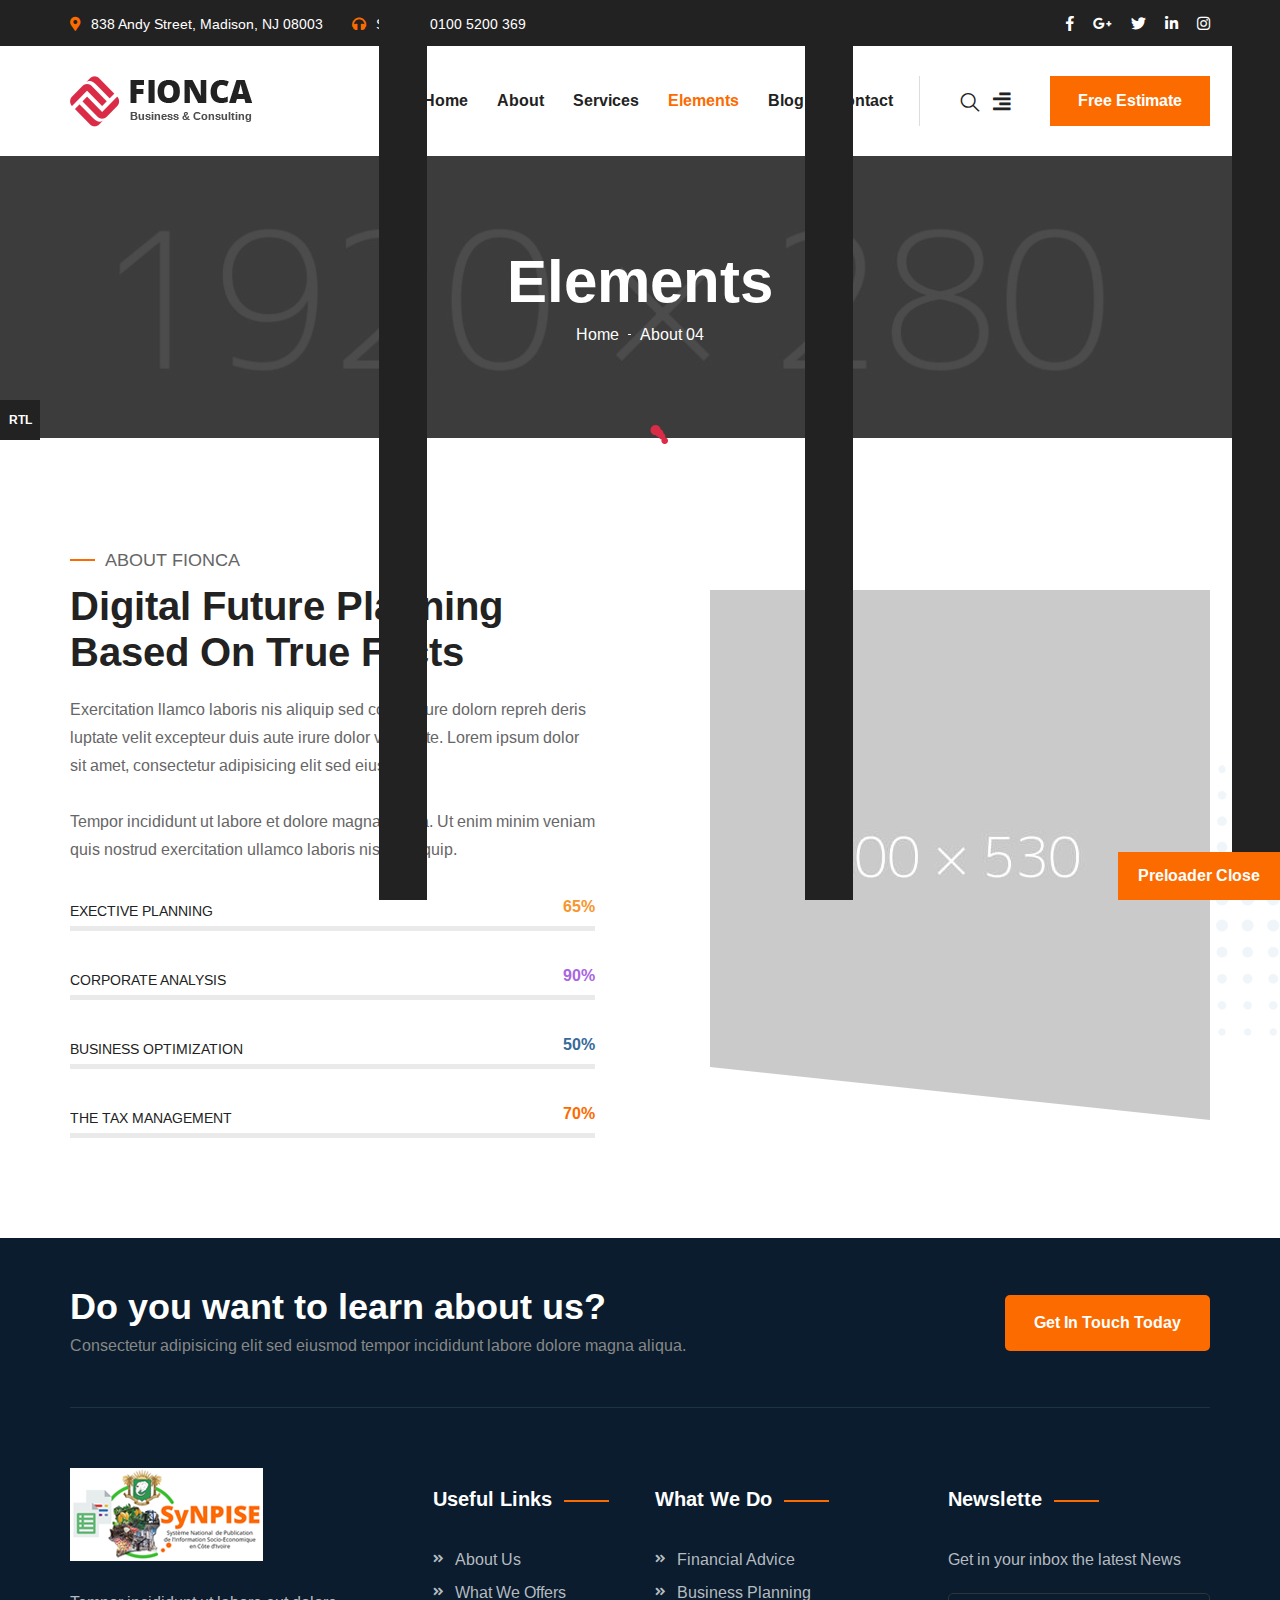
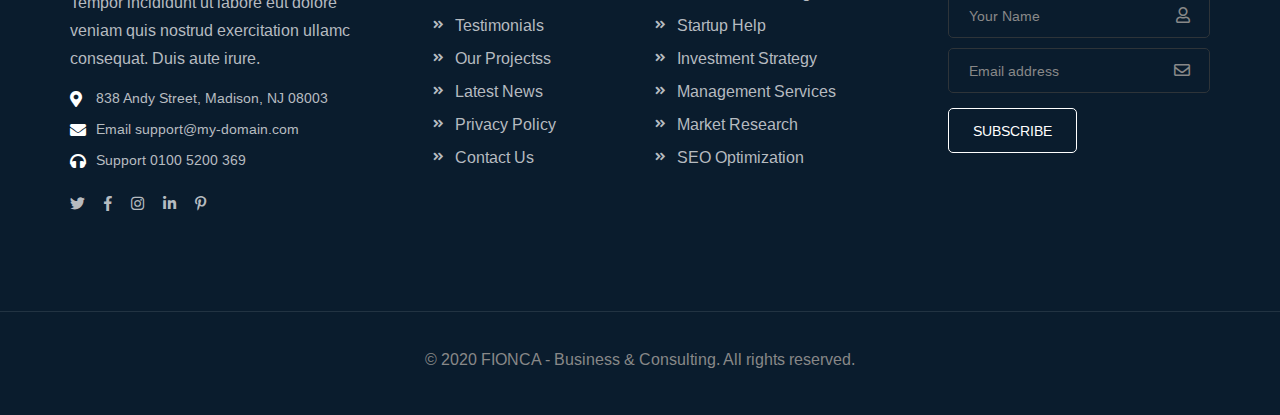
<file: about-element-4.html>
<!DOCTYPE html>
<html lang="en">
<head>
<meta charset="utf-8">
<meta http-equiv="X-UA-Compatible" content="IE=edge">
<meta name="viewport" content="width=device-width, initial-scale=1.0, maximum-scale=1.0, user-scalable=0">

<title>Fionca - HTML 5 Template Preview</title>

<!-- Fav Icon -->
<link rel="icon" href="assets/images/favicon.ico" type="image/x-icon">

<!-- Google Fonts -->
<link href="https://fonts.googleapis.com/css?family=Arimo:400,400i,700,700i&display=swap" rel="stylesheet">

<!-- Stylesheets -->
<link href="assets/css/font-awesome-all.css" rel="stylesheet">
<link href="assets/css/flaticon.css" rel="stylesheet">
<link href="assets/css/owl.css" rel="stylesheet">
<link href="assets/css/bootstrap.css" rel="stylesheet">
<link href="assets/css/jquery.fancybox.min.css" rel="stylesheet">
<link href="assets/css/animate.css" rel="stylesheet">
<link href="assets/css/color.css" rel="stylesheet">
<link href="assets/css/rtl.css" rel="stylesheet">
<link href="assets/css/style.css" rel="stylesheet">
<link href="assets/css/responsive.css" rel="stylesheet">

</head>


<!-- page wrapper -->
<body class="boxed_wrapper ltr">

    <!-- Preloader -->
    <div class="loader-wrap">
        <div class="preloader"><div class="preloader-close">Preloader Close</div></div>
        <div class="layer layer-one"><span class="overlay"></span></div>
        <div class="layer layer-two"><span class="overlay"></span></div>        
        <div class="layer layer-three"><span class="overlay"></span></div>        
    </div>


    <!-- page-direction -->
    <div class="page_direction">
        <div class="demo-rtl direction_switch"><button class="rtl">RTL</button></div>
        <div class="demo-ltr direction_switch"><button class="ltr">LTR</button></div>
    </div>
    <!-- page-direction end -->


    <!-- search-popup -->
    <div id="search-popup" class="search-popup">
        <div class="close-search"><span>Close</span></div>
        <div class="popup-inner">
            <div class="overlay-layer"></div>
            <div class="search-form">
                <form method="post" action="index.html">
                    <div class="form-group">
                        <fieldset>
                            <input type="search" class="form-control" name="search-input" value="" placeholder="Search Here" required >
                            <input type="submit" value="Search Now!" class="theme-btn style-four">
                        </fieldset>
                    </div>
                </form>
                <h3>Recent Search Keywords</h3>
                <ul class="recent-searches">
                    <li><a href="index.html">Finance</a></li>
                    <li><a href="index.html">Idea</a></li>
                    <li><a href="index.html">Service</a></li>
                    <li><a href="index.html">Growth</a></li>
                    <li><a href="index.html">Plan</a></li>
                </ul>
            </div>
        </div>
    </div>
    <!-- search-popup end -->


    <!-- main header -->
    <header class="main-header style-one style-six">
        <div class="header-top">
            <div class="auto-container">
                <div class="top-inner clearfix">
                    <ul class="info top-left pull-left">
                        <li><i class="fas fa-map-marker-alt"></i>838 Andy Street, Madison, NJ 08003</li>
                        <li><i class="fas fa-headphones"></i>Support <a href="tel:01005200369">0100 5200 369</a></li>
                    </ul>
                    <div class="top-right pull-right">
                        <ul class="social-links clearfix">
                            <li><a href="index.html"><i class="fab fa-facebook-f"></i></a></li>
                            <li><a href="index.html"><i class="fab fa-google-plus-g"></i></a></li>
                            <li><a href="index.html"><i class="fab fa-twitter"></i></a></li>
                            <li><a href="index.html"><i class="fab fa-linkedin-in"></i></a></li>
                            <li><a href="index.html"><i class="fab fa-instagram"></i></a></li>
                        </ul>
                    </div>
                </div>
            </div>
        </div>
        <div class="header-lower">
            <div class="auto-container">
                <div class="outer-box clearfix">
                    <div class="logo-box pull-left">
                        <figure class="logo"><a href="index.html"><img src="assets/images/logo-6.png" alt=""></a></figure>
                    </div>
                    <div class="menu-area pull-right">
                        <!--Mobile Navigation Toggler-->
                        <div class="mobile-nav-toggler">
                            <i class="icon-bar"></i>
                            <i class="icon-bar"></i>
                            <i class="icon-bar"></i>
                        </div>
                        <nav class="main-menu navbar-expand-md navbar-light">
                            <div class="collapse navbar-collapse show clearfix" id="navbarSupportedContent">
                                <ul class="navigation clearfix">
                                    <li class="dropdown"><a href="about-1.html">Home</a>
                                        <ul>
                                            <li><a href="index.html">Home Page One</a></li>
                                            <li><a href="index-2.html">Home Page Two</a></li>
                                            <li><a href="index-3.html">Home Page Three</a></li>
                                            <li><a href="index-4.html">Home Page Four</a></li>
                                            <li><a href="index-5.html">Home Page Five</a></li>
                                            <li><a href="index-onepage.html">Home OnePage</a></li>
                                            <li class="dropdown"><a href="about-1.html">Header Style</a>
                                                <ul>
                                                    <li><a href="index.html">Header Style One</a></li>
                                                    <li><a href="index-2.html">Header Style Two</a></li>
                                                    <li><a href="index-3.html">Header Style Three</a></li>
                                                    <li><a href="index-4.html">Header Style Four</a></li>
                                                    <li><a href="index-5.html">Header Style Five</a></li>
                                                </ul>
                                            </li>
                                        </ul>
                                    </li> 
                                    <li class="dropdown"><a href="about-1.html">About</a>
                                        <ul>
                                            <li><a href="about-1.html">About Us 01</a></li>
                                            <li><a href="about-2.html">About Us 02</a></li>
                                            <li><a href="team.html">Experts Team</a></li>
                                            <li><a href="pricing.html">Our Pricing</a></li>
                                            <li><a href="error.html">Error Page</a></li>
                                        </ul>
                                    </li>
                                    <li class="dropdown"><a href="about-1.html">Services</a>
                                        <ul>
                                            <li><a href="service-1.html">Service Page 01</a></li>
                                            <li><a href="service-2.html">Service Page 02</a></li>
                                            <li><a href="financial-analysis.html">Financial Analysis</a></li>
                                            <li><a href="taxation-planning.html">Taxation Planning</a></li>
                                            <li><a href="investment-trading.html">Investment Trading</a></li>
                                            <li><a href="wealth-marketing.html">Wealth Marketing</a></li>
                                            <li><a href="planning-strategies.html">Planning Strategies</a></li>
                                        </ul>
                                    </li>
                                    <li class="current dropdown"><a href="about-1.html">Elements</a>
                                        <div class="megamenu">
                                            <div class="row clearfix">
                                                <div class="col-lg-3 column">
                                                    <ul>
                                                        <li><h4>Elements 1</h4></li>
                                                        <li><a href="feature-element-1.html">Feature 01</a></li>
                                                        <li><a href="feature-element-2.html">Feature 02</a></li>
                                                        <li><a href="feature-element-3.html">Feature 03</a></li>
                                                        <li><a href="about-element-1.html">About 01</a></li>
                                                        <li><a href="about-element-2.html">About 02</a></li>
                                                        <li><a href="about-element-3.html">About 03</a></li>
                                                        <li><a href="about-element-4.html">About 04</a></li>
                                                        <li><a href="stats-element.html">Stats Element</a></li>
                                                    </ul>
                                                </div>
                                                <div class="col-lg-3 column">
                                                    <ul>
                                                        <li><h4>Elements 2</h4></li>
                                                        <li><a href="news-element-1.html">News 01</a></li>
                                                        <li><a href="news-element-2.html">News 02</a></li>
                                                        <li><a href="funfact-element-1.html">Fun Fact 01</a></li>
                                                        <li><a href="funfact-element-2.html">Fun Fact 02</a></li>
                                                        <li><a href="service-element-1.html">Service 01</a></li>
                                                        <li><a href="service-element-2.html">Service 02</a></li>
                                                        <li><a href="skills-element.html">Skills Element</a></li>
                                                        <li><a href="clients-element.html">Clients</a></li>
                                                    </ul>
                                                </div> 
                                                <div class="col-lg-3 column">
                                                    <ul>
                                                        <li><h4>Elements 3</h4></li>
                                                        <li><a href="team-element-1.html">Team 01</a></li>
                                                        <li><a href="team-element-2.html">Team 02</a></li>
                                                        <li><a href="pricing-element.html">Pricing</a></li>
                                                        <li><a href="testimonial-element-1.html">Testimonial 01</a></li>
                                                        <li><a href="testimonial-element-2.html">Testimonial 02</a></li>
                                                        <li><a href="testimonial-element-3.html">Testimonial 03</a></li>
                                                        <li><a href="work-element-1.html">Working 01</a></li>
                                                        <li><a href="work-element-2.html">Working 02</a></li>
                                                    </ul>
                                                </div> 
                                                <div class="col-lg-3 column">
                                                    <ul>
                                                        <li><h4>Elements 4</h4></li>
                                                        <li><a href="project-element-1.html">Project 01</a></li>
                                                        <li><a href="project-element-2.html">Project 02</a></li>
                                                        <li><a href="chart-element.html">Chart Element</a></li>
                                                        <li><a href="footer-element-1.html">Footer 01</a></li>
                                                        <li><a href="footer-element-2.html">Footer 02</a></li>
                                                        <li><a href="footer-element-3.html">Footer 03</a></li>
                                                        <li><a href="footer-element-4.html">Footer 04</a></li>
                                                        <li><a href="footer-element-5.html">Footer 05</a></li>
                                                    </ul>
                                                </div>                                       
                                            </div>                                            
                                        </div>
                                    </li>
                                    <li class="dropdown"><a href="about-1.html">Blog</a>
                                        <ul>
                                            <li><a href="blog-grid.html">Blog Grid</a></li>
                                            <li><a href="blog-classic.html">Blog Classic</a></li>
                                            <li><a href="blog-details.html">Blog Details</a></li>
                                        </ul>
                                    </li>                              
                                    <li><a href="contact.html">Contact</a></li>
                                </ul>
                            </div>
                        </nav>
                        <div class="menu-right-content clearfix">
                            <div class="search-btn">
                                <button type="button" class="search-toggler"><i class="flaticon-search-1"></i></button>
                            </div>
                            <div class="nav-btn nav-toggler navSidebar-button clearfix">
                                <i class="fas fa-align-right"></i>
                            </div>
                            <div class="btn-box">
                                <a href="about-1.html" class="theme-btn style-one">Free Estimate</a>
                            </div>
                        </div>
                    </div>
                </div>
            </div>
        </div>

        <!--sticky Header-->
        <div class="sticky-header">
            <div class="auto-container">
                <div class="outer-box clearfix">
                    <div class="logo-box pull-left">
                        <figure class="logo"><a href="index.html"><img src="assets/images/small-logo.png" alt=""></a></figure>
                    </div>
                    <div class="menu-area pull-right">
                        <nav class="main-menu clearfix">
                            <!--Keep This Empty / Menu will come through Javascript-->
                        </nav>
                    </div>
                </div>
            </div>
        </div>
    </header>
    <!-- main-header end -->

    <!-- Mobile Menu  -->
    <div class="mobile-menu">
        <div class="menu-backdrop"></div>
        <div class="close-btn"><i class="fas fa-times"></i></div>
        
        <nav class="menu-box">
            <div class="nav-logo"><a href="index.html"><img src="assets/images/mobile-logo.png" alt="" title=""></a></div>
            <div class="menu-outer"><!--Here Menu Will Come Automatically Via Javascript / Same Menu as in Header--></div>
            <div class="contact-info">
                <h4>Contact Info</h4>
                <ul>
                    <li>Chicago 12, Melborne City, USA</li>
                    <li><a href="tel:+8801682648101">+88 01682648101</a></li>
                    <li><a href="mailto:info@example.com">info@example.com</a></li>
                </ul>
            </div>
            <div class="social-links">
                <ul class="clearfix">
                    <li><a href="index.html"><span class="fab fa-twitter"></span></a></li>
                    <li><a href="index.html"><span class="fab fa-facebook-square"></span></a></li>
                    <li><a href="index.html"><span class="fab fa-pinterest-p"></span></a></li>
                    <li><a href="index.html"><span class="fab fa-instagram"></span></a></li>
                    <li><a href="index.html"><span class="fab fa-youtube"></span></a></li>
                </ul>
            </div>
        </nav>
    </div><!-- End Mobile Menu -->


    <!--Page Title-->
    <section class="page-title centred" style="background-image: url(assets/images/background/page-title.jpg);">
        <div class="auto-container">
            <div class="content-box clearfix">
                <h1>Elements</h1>
                <ul class="bread-crumb clearfix">
                    <li><a href="index.html">Home</a></li>
                    <li>About 04</li>
                </ul>
            </div>
        </div>
    </section>
    <!--End Page Title-->


    <!-- about-style-four -->
    <section class="about-style-four">
        <div class="auto-container">
            <div class="row clearfix">
                <div class="col-lg-6 col-md-12 col-sm-12 content-column">
                    <div id="content_block_13">
                        <div class="content-box">
                            <div class="sec-title style-four right">
                                <h5>About fionca</h5>
                                <h2>Digital Future Planning Based On True Facts</h2>
                            </div>
                            <div class="text">
                                <p>Exercitation llamco laboris nis aliquip sed conseqrure dolorn repreh deris luptate velit excepteur duis aute irure dolor voluptate. Lorem ipsum dolor sit amet, consectetur adipisicing elit sed eiusmod.</p>
                                <p>Tempor incididunt ut labore et dolore magna aliqua. Ut enim minim veniam quis nostrud exercitation ullamco laboris nisi ut aliquip.</p>
                            </div>
                            <div class="progress-content">
                                <div class="progress-box">
                                    <p>exective planning</p>
                                    <div class="bar">
                                        <div class="bar-inner count-bar" data-percent="65%"></div>
                                        <span class="count-text">65%</span>
                                    </div>
                                </div>
                                <div class="progress-box">
                                    <p>corporate Analysis</p>
                                    <div class="bar">
                                        <div class="bar-inner count-bar" data-percent="90%"></div>
                                        <span class="count-text">90%</span>
                                    </div>
                                </div>
                                <div class="progress-box">
                                    <p>Business optimization</p>
                                    <div class="bar">
                                        <div class="bar-inner count-bar" data-percent="50%"></div>
                                        <span class="count-text">50%</span>
                                    </div>
                                </div>
                                <div class="progress-box">
                                    <p>the tax management</p>
                                    <div class="bar">
                                        <div class="bar-inner count-bar" data-percent="70%"></div>
                                        <span class="count-text">70%</span>
                                    </div>
                                </div>
                            </div>
                        </div>
                    </div>
                </div>
                <div class="col-lg-6 col-md-12 col-sm-12 image-column">
                    <div id="image_block_four">
                        <div class="image-box">
                            <div class="pattern-layer" style="background-image: url(assets/images/shape/shape-23.png);"></div>
                            <figure class="image wow slideInRight animated animated" data-wow-delay="00ms" data-wow-duration="1500ms"><img src="assets/images/resource/about-3.jpg" alt=""></figure>
                        </div>
                    </div>
                </div>
            </div>
        </div>
    </section>
    <!-- about-style-four end -->


    <!-- main-footer -->
    <footer class="main-footer alternet-5">
        <div class="footer-upper">
            <div class="auto-container">
                <div class="upper-inner clearfix">
                    <div class="text pull-left">
                        <h2>Do you want to learn about us?</h2>
                        <p>Consectetur adipisicing elit sed eiusmod tempor incididunt labore dolore magna aliqua.</p>
                    </div>
                    <div class="btn-box pull-right">
                        <a href="index-5.html" class="theme-btn style-one">Get In Touch Today</a>
                    </div>
                </div>
            </div>
        </div>
        <div class="footer-top">
            <div class="auto-container">
                <div class="widget-section">
                    <div class="row clearfix">
                        <div class="col-lg-3 col-md-6 col-sm-12 footer-column">
                            <div class="footer-widget logo-widget">
                                <figure class="footer-logo"><a href="index.html"><img src="assets/images/footer-logo.png" alt=""></a></figure>
                                <div class="text">
                                    <p>Tempor incididunt ut labore eut dolore veniam quis nostrud exercitation ullamc consequat. Duis aute irure.</p>
                                </div>
                                <ul class="info-list clearfix">
                                    <li><i class="fas fa-map-marker-alt"></i>838 Andy Street, Madison, NJ 08003</li>
                                    <li><i class="fas fa-envelope"></i>Email <a href="mailto:support@my-domain.com">support@my-domain.com</a></li>
                                    <li><i class="fas fa-headphones"></i>Support <a href="tel:01005200369">0100 5200 369</a></li>
                                </ul>
                                <ul class="social-links clearfix">
                                    <li><a href="index.html"><i class="fab fa-twitter"></i></a></li>
                                    <li><a href="index.html"><i class="fab fa-facebook-f"></i></a></li>
                                    <li><a href="index.html"><i class="fab fa-instagram"></i></a></li>
                                    <li><a href="index.html"><i class="fab fa-linkedin-in"></i></a></li>
                                    <li><a href="index.html"><i class="fab fa-pinterest-p"></i></a></li>
                                </ul>
                            </div>
                        </div>
                        <div class="col-lg-3 col-md-6 col-sm-12 footer-column">
                            <div class="footer-widget links-widget ml-70">
                                <div class="widget-title">
                                    <h4>Useful Links</h4>
                                </div>
                                <div class="widget-content">
                                    <ul class="list clearfix">
                                        <li><a href="index.html">About Us</a></li>
                                        <li><a href="index.html">What We Offers</a></li>
                                        <li><a href="index.html">Testimonials</a></li>
                                        <li><a href="index.html">Our Projectss</a></li>
                                        <li><a href="index.html">Latest News</a></li>
                                        <li><a href="index.html">Privacy Policy</a></li>
                                        <li><a href="index.html">Contact Us</a></li>
                                    </ul>
                                </div>
                            </div>
                        </div>
                        <div class="col-lg-3 col-md-6 col-sm-12 footer-column">
                            <div class="footer-widget links-widget">
                                <div class="widget-title">
                                    <h4>What We Do</h4>
                                </div>
                                <div class="widget-content">
                                    <ul class="list clearfix">
                                        <li><a href="index.html">Financial Advice</a></li>
                                        <li><a href="index.html">Business Planning</a></li>
                                        <li><a href="index.html">Startup Help</a></li>
                                        <li><a href="index.html">Investment Strategy</a></li>
                                        <li><a href="index.html">Management Services</a></li>
                                        <li><a href="index.html">Market Research</a></li>
                                        <li><a href="index.html">SEO Optimization</a></li>
                                    </ul>
                                </div>
                            </div>
                        </div>
                        <div class="col-lg-3 col-md-6 col-sm-12 footer-column">
                            <div class="footer-widget newsletter-widget">
                                <div class="widget-title">
                                    <h4>Newslette</h4>
                                </div>
                                <div class="widget-content">
                                    <div class="text">
                                        <p>Get in your inbox the latest News</p>
                                    </div>
                                    <form action="contact.html" method="post" class="newsletter-form">
                                        <div class="form-group">
                                            <i class="far fa-user"></i>
                                            <input type="text" name="name" placeholder="Your Name" required="">
                                        </div>
                                        <div class="form-group">
                                            <i class="far fa-envelope"></i>
                                            <input type="email" name="email" placeholder="Email address" required="">
                                        </div>
                                        <div class="form-group message-btn">
                                            <button type="submit">subscribe</button>
                                        </div>
                                    </form>
                                </div>
                            </div>
                        </div>
                    </div>
                </div>
            </div>
        </div>
        <div class="footer-bottom">
            <div class="auto-container">
                <div class="copyright"><p>&copy; 2020 <a href="index.html">FIONCA</a> - Business & Consulting. All rights reserved.</p></div>
            </div>
        </div>
    </footer>
    <!-- main-footer end -->



    <!--Scroll to top-->
    <button class="scroll-top scroll-to-target" data-target="html">
        <span class="fa fa-arrow-up"></span>
    </button>


    <!-- sidebar cart item -->
    <div class="xs-sidebar-group info-group info-sidebar">
        <div class="xs-overlay xs-bg-black"></div>
        <div class="xs-sidebar-widget">
            <div class="sidebar-widget-container">
                <div class="widget-heading">
                    <a href="#" class="close-side-widget">X</a>
                </div>
                <div class="sidebar-textwidget">
                <div class="sidebar-info-contents">
                    <div class="content-inner">
                        <div class="upper-box">
                            <div class="logo">
                                <a href="index.html"><img src="assets/images/sidebar-logo.png" alt="" /></a>
                            </div>
                            <div class="text">
                                <p>Exercitation ullamco laboris nis aliquip sed conseqrure dolorn repreh deris ptate velit ecepteur duis.</p>
                            </div>
                        </div>
                        <div class="side-menu-box">
                            <div class="side-menu">
                                <nav class="menu-box">
                                    <div class="menu-outer">
                                        
                                    </div>
                                </nav>
                            </div>
                        </div>
                        <div class="info-box">
                            <h3>Get in touch</h3>
                            <ul class="info-list clearfix">
                                <li><i class="fas fa-map-marker-alt"></i>838 Andy Street, Madison, NJ</li>
                                <li><i class="fas fa-envelope"></i><a href="mailto:support@my-domain.com">support@my-domain.com</a></li>
                                <li><i class="fas fa-headphones-alt"></i><a href="tel:101005200369">+1  0100 5200 369</a></li>
                                <li><i class="far fa-clock"></i>Monday to Friday: 9am - 6pm</li>
                            </ul>
                            <form action="contact.html" method="post" class="subscribe-form">
                                <div class="form-group">
                                    <input type="email" name="email" placeholder="Email address" required="">
                                    <button type="submit" class="theme-btn style-one">subscribe now</button>
                                </div>
                            </form>
                            <ul class="social-links clearfix">
                                <li><a href="index.html"><i class="fab fa-twitter"></i></a></li>
                                <li><a href="index.html"><i class="fab fa-facebook-f"></i></a></li>
                                <li><a href="index.html"><i class="fab fa-linkedin-in"></i></a></li>
                                <li><a href="index.html"><i class="fab fa-google-plus-g"></i></a></li>
                                <li><a href="index.html"><i class="fab fa-pinterest-p"></i></a></li>
                                <li><a href="index.html"><i class="fab fa-instagram"></i></a></li>
                            </ul>
                        </div>
                    </div>
                </div>
                    
                </div>
            </div>
        </div>
    </div>
    <!-- END sidebar widget item -->


<!-- jequery plugins -->
<script src="assets/js/jquery.js"></script>
<script src="assets/js/popper.min.js"></script>
<script src="assets/js/bootstrap.min.js"></script>
<script src="assets/js/owl.js"></script>
<script src="assets/js/wow.js"></script>
<script src="assets/js/validation.js"></script>
<script src="assets/js/jquery.fancybox.js"></script>
<script src="assets/js/appear.js"></script>
<script src="assets/js/jquery.countTo.js"></script>
<script src="assets/js/scrollbar.js"></script>
<script src="assets/js/nav-tool.js"></script>
<script src="assets/js/TweenMax.min.js"></script>
<script src="assets/js/circle-progress.js"></script>
<script src="assets/js/jquery.nice-select.min.js"></script>

<!-- main-js -->
<script src="assets/js/script.js"></script>

</body><!-- End of .page_wrapper -->
</html>
</file>
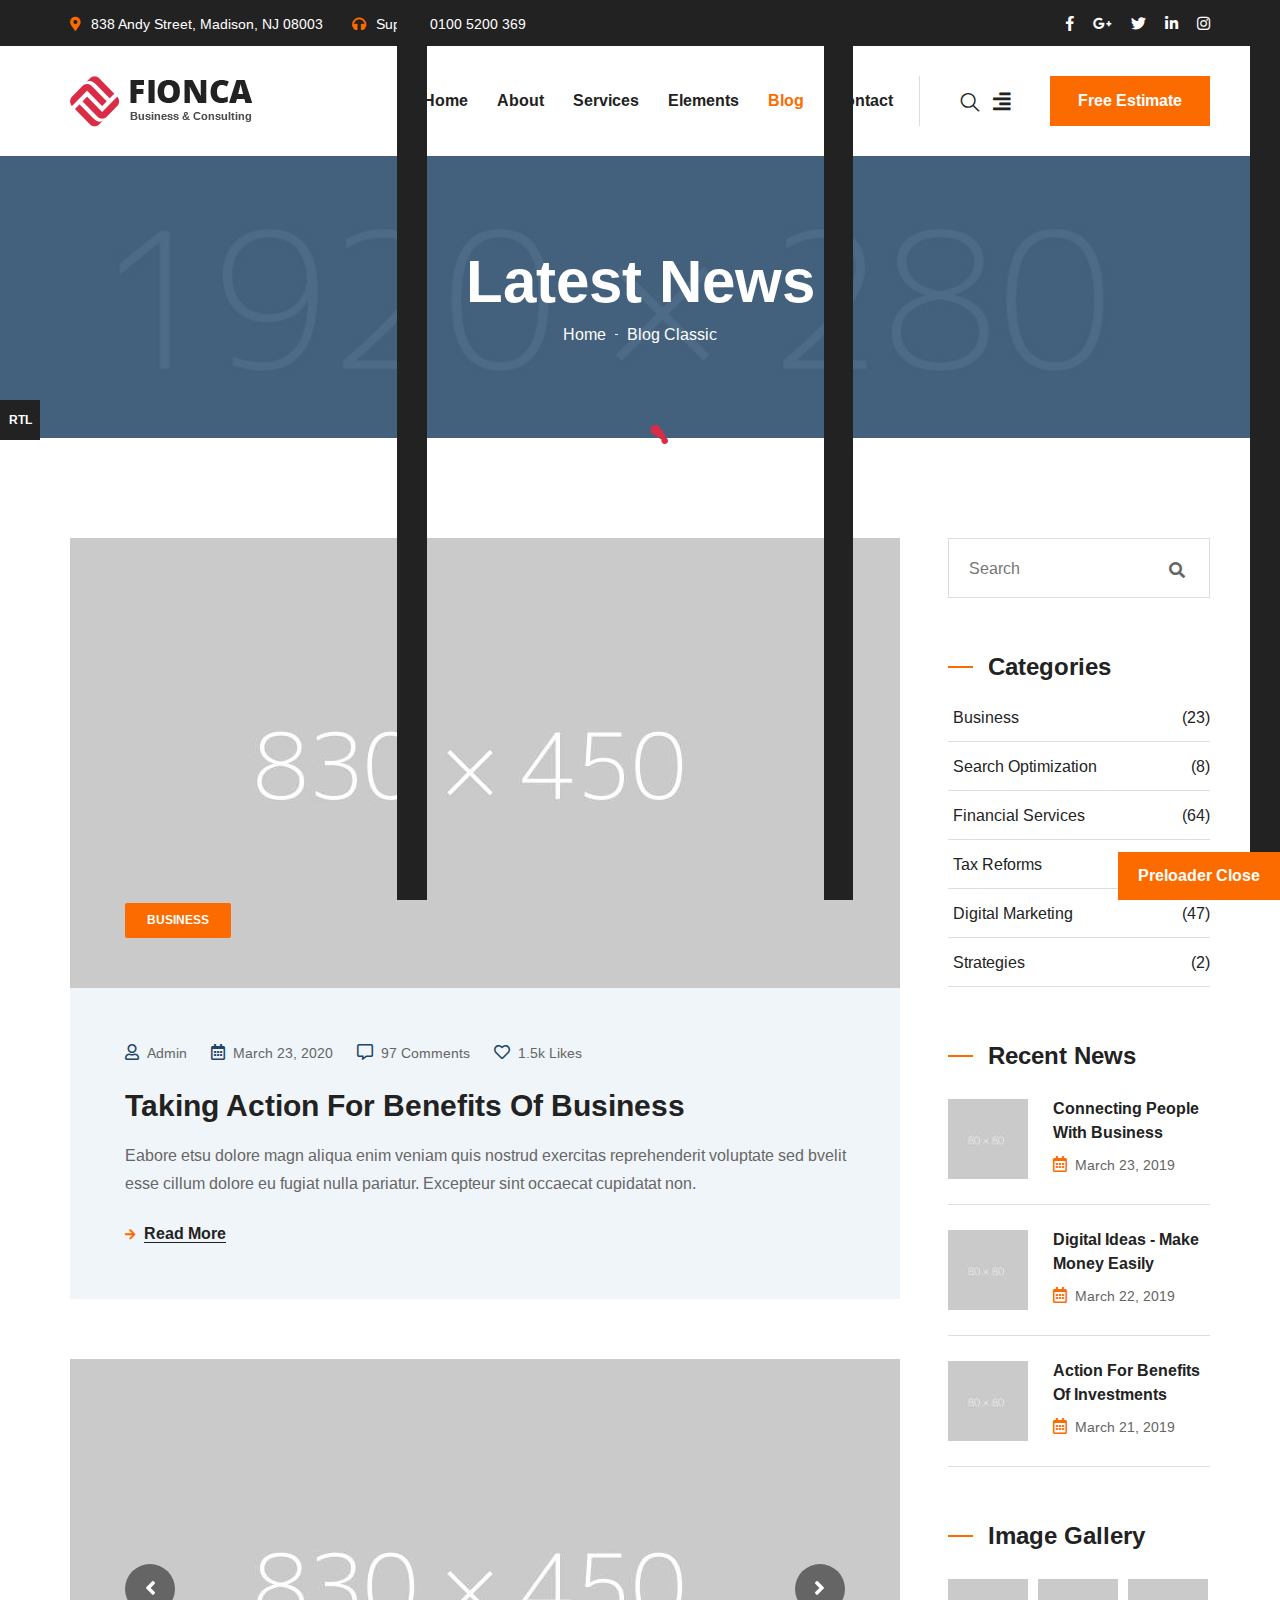
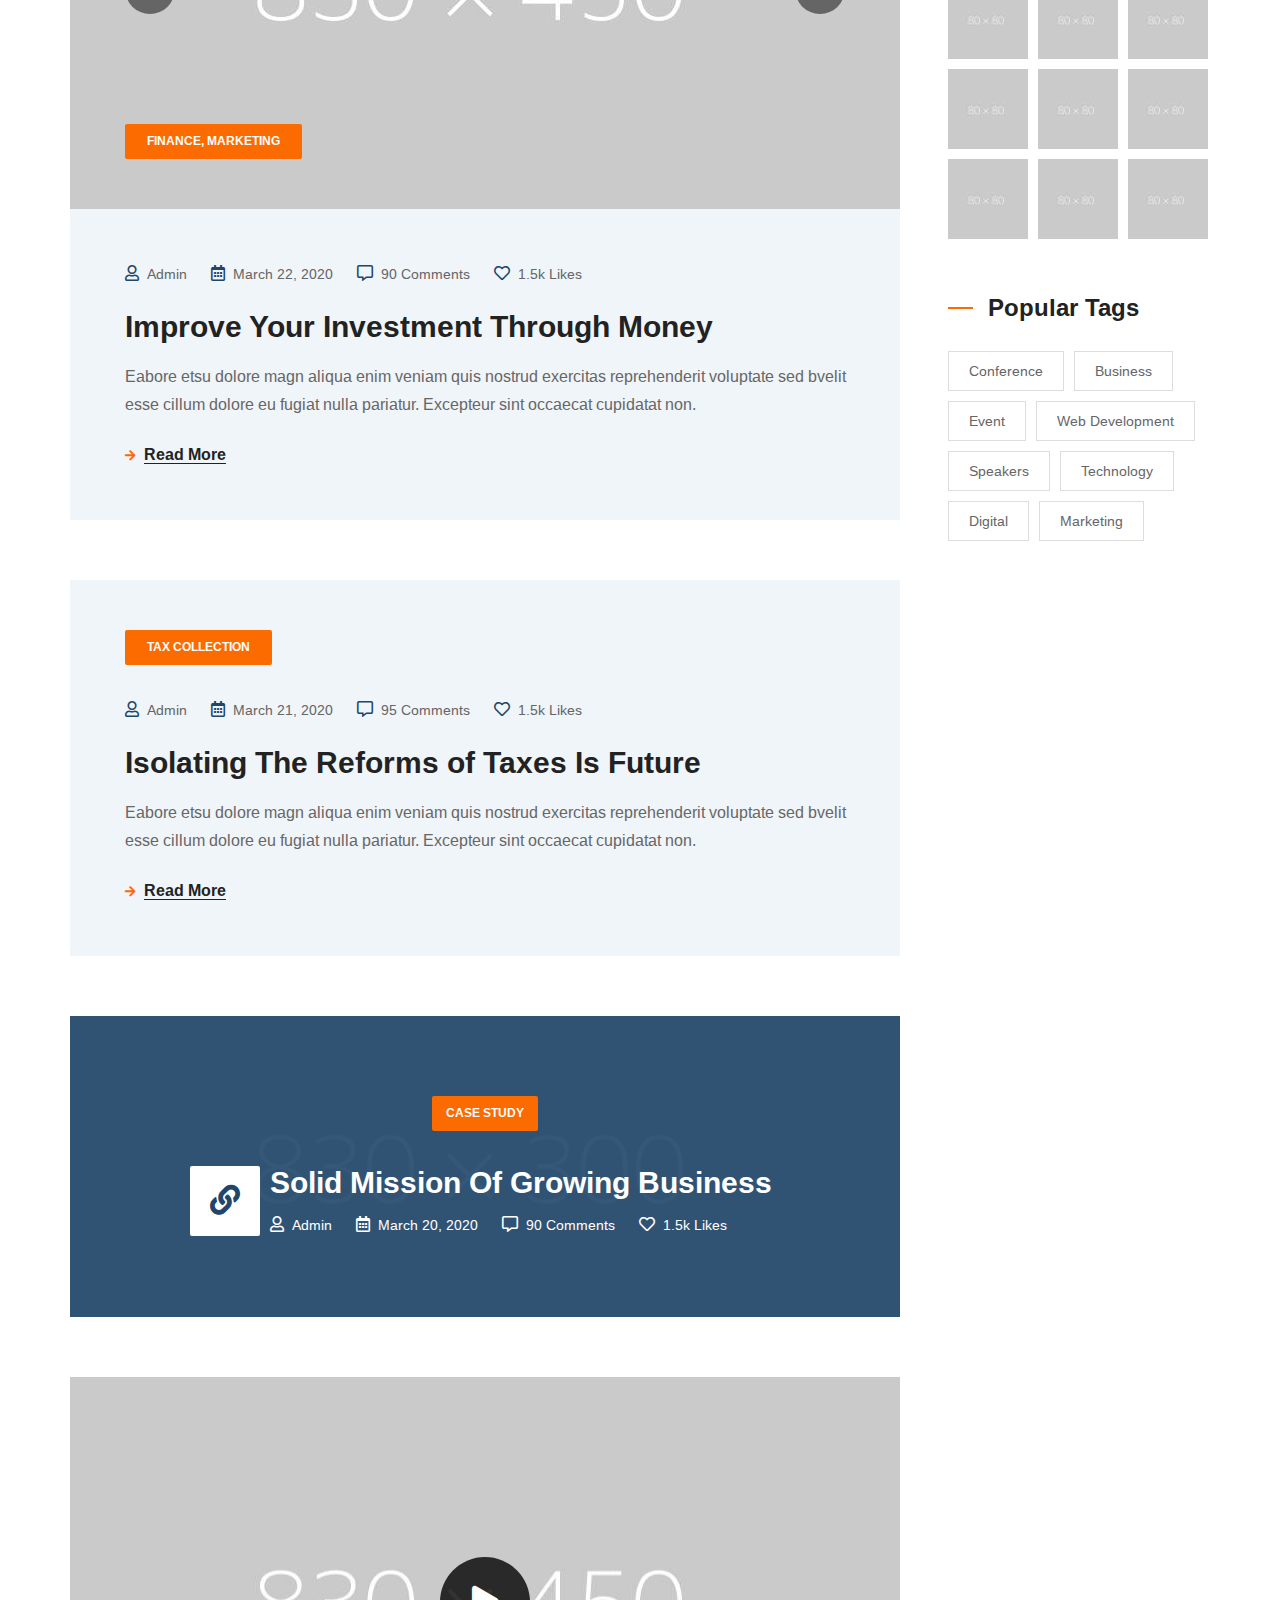
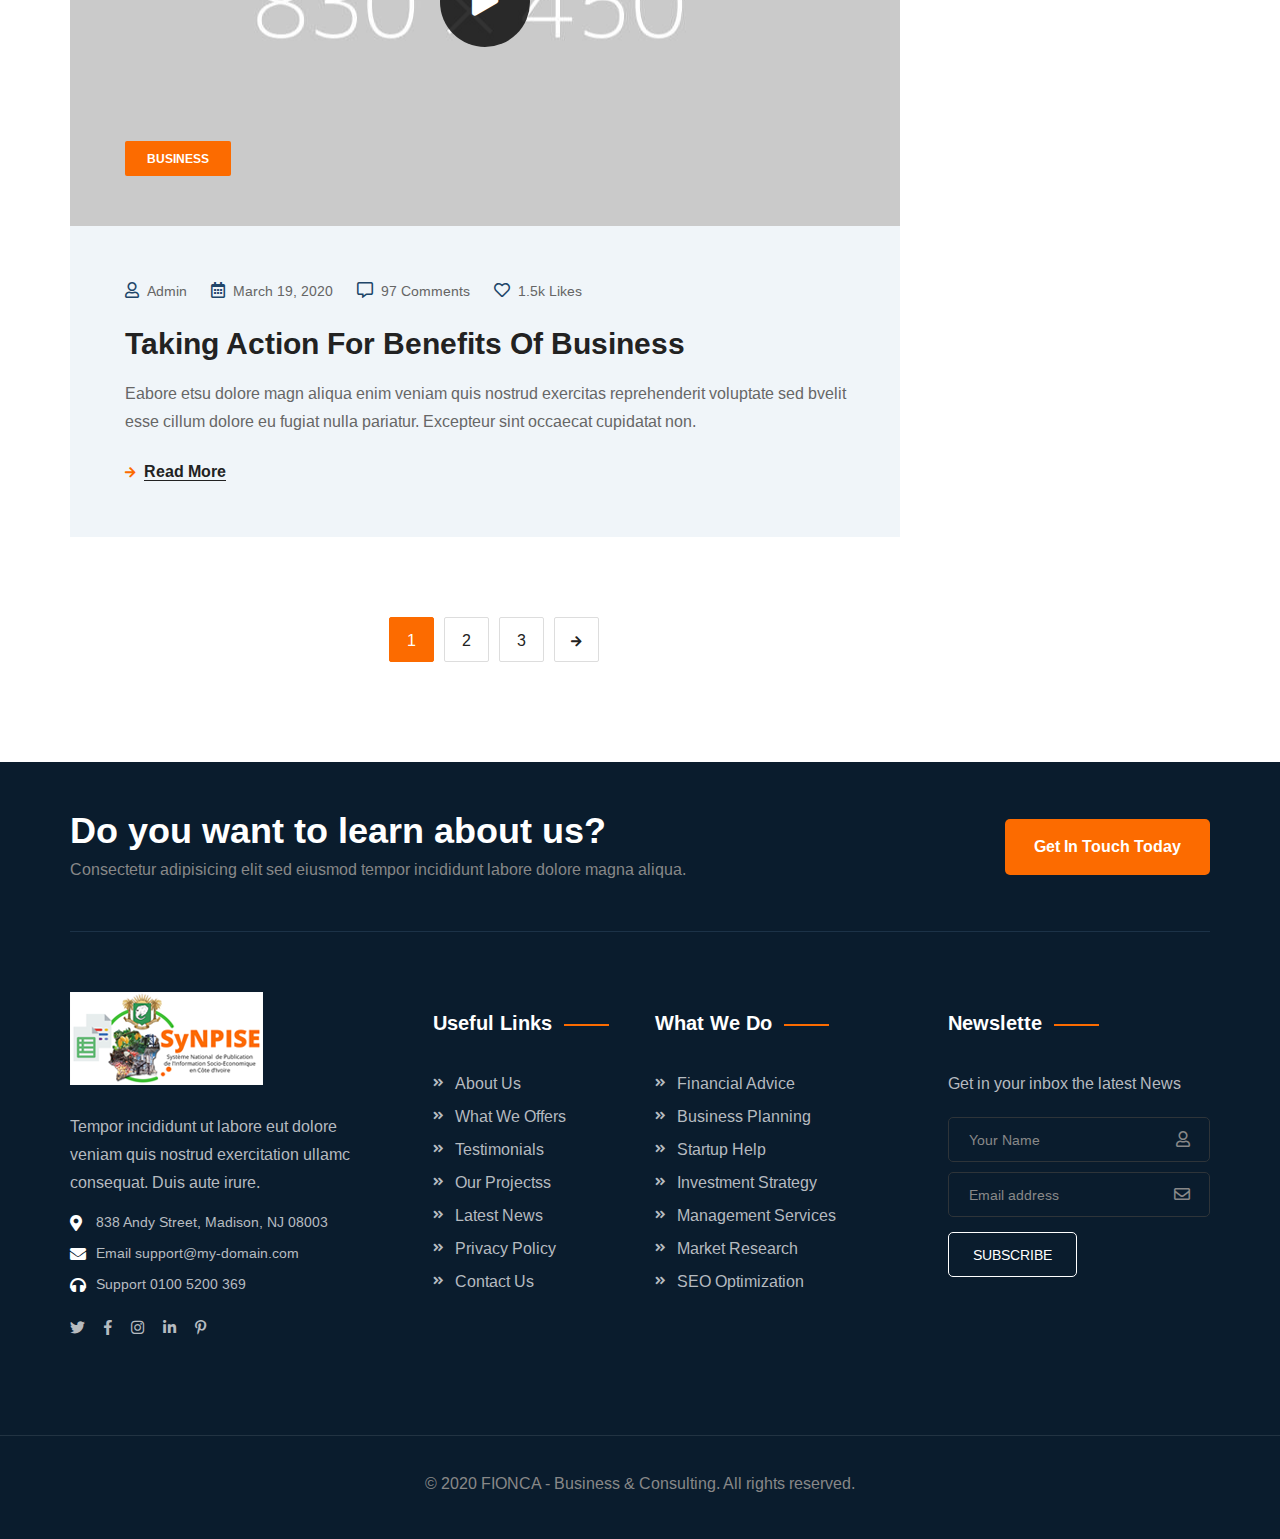
<file: blog-classic.html>
<!DOCTYPE html>
<html lang="en">
<head>
<meta charset="utf-8">
<meta http-equiv="X-UA-Compatible" content="IE=edge">
<meta name="viewport" content="width=device-width, initial-scale=1.0, maximum-scale=1.0, user-scalable=0">

<title>Fionca - HTML 5 Template Preview</title>

<!-- Fav Icon -->
<link rel="icon" href="assets/images/favicon.ico" type="image/x-icon">

<!-- Google Fonts -->
<link href="https://fonts.googleapis.com/css?family=Arimo:400,400i,700,700i&display=swap" rel="stylesheet">

<!-- Stylesheets -->
<link href="assets/css/font-awesome-all.css" rel="stylesheet">
<link href="assets/css/flaticon.css" rel="stylesheet">
<link href="assets/css/owl.css" rel="stylesheet">
<link href="assets/css/bootstrap.css" rel="stylesheet">
<link href="assets/css/jquery.fancybox.min.css" rel="stylesheet">
<link href="assets/css/animate.css" rel="stylesheet">
<link href="assets/css/color.css" rel="stylesheet">
<link href="assets/css/rtl.css" rel="stylesheet">
<link href="assets/css/style.css" rel="stylesheet">
<link href="assets/css/responsive.css" rel="stylesheet">

</head>


<!-- page wrapper -->
<body class="boxed_wrapper ltr">

    <!-- Preloader -->
    <div class="loader-wrap">
        <div class="preloader"><div class="preloader-close">Preloader Close</div></div>
        <div class="layer layer-one"><span class="overlay"></span></div>
        <div class="layer layer-two"><span class="overlay"></span></div>        
        <div class="layer layer-three"><span class="overlay"></span></div>        
    </div>


    <!-- page-direction -->
    <div class="page_direction">
        <div class="demo-rtl direction_switch"><button class="rtl">RTL</button></div>
        <div class="demo-ltr direction_switch"><button class="ltr">LTR</button></div>
    </div>
    <!-- page-direction end -->


    <!-- search-popup -->
    <div id="search-popup" class="search-popup">
        <div class="close-search"><span>Close</span></div>
        <div class="popup-inner">
            <div class="overlay-layer"></div>
            <div class="search-form">
                <form method="post" action="index.html">
                    <div class="form-group">
                        <fieldset>
                            <input type="search" class="form-control" name="search-input" value="" placeholder="Search Here" required >
                            <input type="submit" value="Search Now!" class="theme-btn style-four">
                        </fieldset>
                    </div>
                </form>
                <h3>Recent Search Keywords</h3>
                <ul class="recent-searches">
                    <li><a href="index.html">Finance</a></li>
                    <li><a href="index.html">Idea</a></li>
                    <li><a href="index.html">Service</a></li>
                    <li><a href="index.html">Growth</a></li>
                    <li><a href="index.html">Plan</a></li>
                </ul>
            </div>
        </div>
    </div>
    <!-- search-popup end -->


    <!-- main header -->
    <header class="main-header style-one style-six">
        <div class="header-top">
            <div class="auto-container">
                <div class="top-inner clearfix">
                    <ul class="info top-left pull-left">
                        <li><i class="fas fa-map-marker-alt"></i>838 Andy Street, Madison, NJ 08003</li>
                        <li><i class="fas fa-headphones"></i>Support <a href="tel:01005200369">0100 5200 369</a></li>
                    </ul>
                    <div class="top-right pull-right">
                        <ul class="social-links clearfix">
                            <li><a href="index.html"><i class="fab fa-facebook-f"></i></a></li>
                            <li><a href="index.html"><i class="fab fa-google-plus-g"></i></a></li>
                            <li><a href="index.html"><i class="fab fa-twitter"></i></a></li>
                            <li><a href="index.html"><i class="fab fa-linkedin-in"></i></a></li>
                            <li><a href="index.html"><i class="fab fa-instagram"></i></a></li>
                        </ul>
                    </div>
                </div>
            </div>
        </div>
        <div class="header-lower">
            <div class="auto-container">
                <div class="outer-box clearfix">
                    <div class="logo-box pull-left">
                        <figure class="logo"><a href="index.html"><img src="assets/images/logo-6.png" alt=""></a></figure>
                    </div>
                    <div class="menu-area pull-right">
                        <!--Mobile Navigation Toggler-->
                        <div class="mobile-nav-toggler">
                            <i class="icon-bar"></i>
                            <i class="icon-bar"></i>
                            <i class="icon-bar"></i>
                        </div>
                        <nav class="main-menu navbar-expand-md navbar-light">
                            <div class="collapse navbar-collapse show clearfix" id="navbarSupportedContent">
                                <ul class="navigation clearfix">
                                    <li class="dropdown"><a href="blog-classic.html">Home</a>
                                        <ul>
                                            <li><a href="index.html">Home Page One</a></li>
                                            <li><a href="index-2.html">Home Page Two</a></li>
                                            <li><a href="index-3.html">Home Page Three</a></li>
                                            <li><a href="index-4.html">Home Page Four</a></li>
                                            <li><a href="index-5.html">Home Page Five</a></li>
                                            <li><a href="index-onepage.html">Home OnePage</a></li>
                                            <li class="dropdown"><a href="blog-classic.html">Header Style</a>
                                                <ul>
                                                    <li><a href="index.html">Header Style One</a></li>
                                                    <li><a href="index-2.html">Header Style Two</a></li>
                                                    <li><a href="index-3.html">Header Style Three</a></li>
                                                    <li><a href="index-4.html">Header Style Four</a></li>
                                                    <li><a href="index-5.html">Header Style Five</a></li>
                                                </ul>
                                            </li>
                                        </ul>
                                    </li> 
                                    <li class="dropdown"><a href="blog-classic.html">About</a>
                                        <ul>
                                            <li><a href="about-1.html">About Us 01</a></li>
                                            <li><a href="about-2.html">About Us 02</a></li>
                                            <li><a href="team.html">Experts Team</a></li>
                                            <li><a href="pricing.html">Our Pricing</a></li>
                                            <li><a href="error.html">Error Page</a></li>
                                        </ul>
                                    </li>
                                    <li class="dropdown"><a href="blog-classic.html">Services</a>
                                        <ul>
                                            <li><a href="service-1.html">Service Page 01</a></li>
                                            <li><a href="service-2.html">Service Page 02</a></li>
                                            <li><a href="financial-analysis.html">Financial Analysis</a></li>
                                            <li><a href="taxation-planning.html">Taxation Planning</a></li>
                                            <li><a href="investment-trading.html">Investment Trading</a></li>
                                            <li><a href="wealth-marketing.html">Wealth Marketing</a></li>
                                            <li><a href="planning-strategies.html">Planning Strategies</a></li>
                                        </ul>
                                    </li>
                                    <li class="dropdown"><a href="blog-classic.html">Elements</a>
                                        <div class="megamenu">
                                            <div class="row clearfix">
                                                <div class="col-lg-3 column">
                                                    <ul>
                                                        <li><h4>Elements 1</h4></li>
                                                        <li><a href="feature-element-1.html">Feature 01</a></li>
                                                        <li><a href="feature-element-2.html">Feature 02</a></li>
                                                        <li><a href="feature-element-3.html">Feature 03</a></li>
                                                        <li><a href="about-element-1.html">About 01</a></li>
                                                        <li><a href="about-element-2.html">About 02</a></li>
                                                        <li><a href="about-element-3.html">About 03</a></li>
                                                        <li><a href="about-element-4.html">About 04</a></li>
                                                        <li><a href="stats-element.html">Stats Element</a></li>
                                                    </ul>
                                                </div>
                                                <div class="col-lg-3 column">
                                                    <ul>
                                                        <li><h4>Elements 2</h4></li>
                                                        <li><a href="news-element-1.html">News 01</a></li>
                                                        <li><a href="news-element-2.html">News 02</a></li>
                                                        <li><a href="funfact-element-1.html">Fun Fact 01</a></li>
                                                        <li><a href="funfact-element-2.html">Fun Fact 02</a></li>
                                                        <li><a href="service-element-1.html">Service 01</a></li>
                                                        <li><a href="service-element-2.html">Service 02</a></li>
                                                        <li><a href="skills-element.html">Skills Element</a></li>
                                                        <li><a href="clients-element.html">Clients</a></li>
                                                    </ul>
                                                </div> 
                                                <div class="col-lg-3 column">
                                                    <ul>
                                                        <li><h4>Elements 3</h4></li>
                                                        <li><a href="team-element-1.html">Team 01</a></li>
                                                        <li><a href="team-element-2.html">Team 02</a></li>
                                                        <li><a href="pricing-element.html">Pricing</a></li>
                                                        <li><a href="testimonial-element-1.html">Testimonial 01</a></li>
                                                        <li><a href="testimonial-element-2.html">Testimonial 02</a></li>
                                                        <li><a href="testimonial-element-3.html">Testimonial 03</a></li>
                                                        <li><a href="work-element-1.html">Working 01</a></li>
                                                        <li><a href="work-element-2.html">Working 02</a></li>
                                                    </ul>
                                                </div> 
                                                <div class="col-lg-3 column">
                                                    <ul>
                                                        <li><h4>Elements 4</h4></li>
                                                        <li><a href="project-element-1.html">Project 01</a></li>
                                                        <li><a href="project-element-2.html">Project 02</a></li>
                                                        <li><a href="chart-element.html">Chart Element</a></li>
                                                        <li><a href="footer-element-1.html">Footer 01</a></li>
                                                        <li><a href="footer-element-2.html">Footer 02</a></li>
                                                        <li><a href="footer-element-3.html">Footer 03</a></li>
                                                        <li><a href="footer-element-4.html">Footer 04</a></li>
                                                        <li><a href="footer-element-5.html">Footer 05</a></li>
                                                    </ul>
                                                </div>                                       
                                            </div>                                            
                                        </div>
                                    </li>
                                    <li class="current dropdown"><a href="blog-classic.html">Blog</a>
                                        <ul>
                                            <li><a href="blog-grid.html">Blog Grid</a></li>
                                            <li><a href="blog-classic.html">Blog Classic</a></li>
                                            <li><a href="blog-details.html">Blog Details</a></li>
                                        </ul>
                                    </li>                              
                                    <li><a href="contact.html">Contact</a></li>
                                </ul>
                            </div>
                        </nav>
                        <div class="menu-right-content clearfix">
                            <div class="search-btn">
                                <button type="button" class="search-toggler"><i class="flaticon-search-1"></i></button>
                            </div>
                            <div class="nav-btn nav-toggler navSidebar-button clearfix">
                                <i class="fas fa-align-right"></i>
                            </div>
                            <div class="btn-box">
                                <a href="blog-classic.html" class="theme-btn style-one">Free Estimate</a>
                            </div>
                        </div>
                    </div>
                </div>
            </div>
        </div>

        <!--sticky Header-->
        <div class="sticky-header">
            <div class="auto-container">
                <div class="outer-box clearfix">
                    <div class="logo-box pull-left">
                        <figure class="logo"><a href="index.html"><img src="assets/images/small-logo.png" alt=""></a></figure>
                    </div>
                    <div class="menu-area pull-right">
                        <nav class="main-menu clearfix">
                            <!--Keep This Empty / Menu will come through Javascript-->
                        </nav>
                    </div>
                </div>
            </div>
        </div>
    </header>
    <!-- main-header end -->

    <!-- Mobile Menu  -->
    <div class="mobile-menu">
        <div class="menu-backdrop"></div>
        <div class="close-btn"><i class="fas fa-times"></i></div>
        
        <nav class="menu-box">
            <div class="nav-logo"><a href="index.html"><img src="assets/images/mobile-logo.png" alt="" title=""></a></div>
            <div class="menu-outer"><!--Here Menu Will Come Automatically Via Javascript / Same Menu as in Header--></div>
            <div class="contact-info">
                <h4>Contact Info</h4>
                <ul>
                    <li>Chicago 12, Melborne City, USA</li>
                    <li><a href="tel:+8801682648101">+88 01682648101</a></li>
                    <li><a href="mailto:info@example.com">info@example.com</a></li>
                </ul>
            </div>
            <div class="social-links">
                <ul class="clearfix">
                    <li><a href="index.html"><span class="fab fa-twitter"></span></a></li>
                    <li><a href="index.html"><span class="fab fa-facebook-square"></span></a></li>
                    <li><a href="index.html"><span class="fab fa-pinterest-p"></span></a></li>
                    <li><a href="index.html"><span class="fab fa-instagram"></span></a></li>
                    <li><a href="index.html"><span class="fab fa-youtube"></span></a></li>
                </ul>
            </div>
        </nav>
    </div><!-- End Mobile Menu -->


    <!--Page Title-->
    <section class="page-title style-three centred" style="background-image: url(assets/images/background/page-title-5.jpg);">
        <div class="auto-container">
            <div class="content-box clearfix">
                <h1>Latest News</h1>
                <ul class="bread-crumb clearfix">
                    <li><a href="index.html">Home</a></li>
                    <li>Blog Classic</li>
                </ul>
            </div>
        </div>
    </section>
    <!--End Page Title-->


    <!-- sidebar-page-container -->
    <section class="sidebar-page-container">
        <div class="auto-container">
            <div class="row clearfix">
                <div class="col-lg-9 col-md-12 col-sm-12 content-side">
                    <div class="blog-classic-content">
                        <div class="news-block-three">
                            <div class="inner-box">
                                <div class="image-box">
                                    <figure class="image"><a href="blog-details.html"><img src="assets/images/news/news-16.jpg" alt=""></a></figure>
                                    <span class="category">business</span>
                                </div>
                                <div class="lower-content">
                                    <ul class="post-info clearfix">
                                        <li><i class="far fa-user"></i><a href="blog-classic.html">Admin</a></li>
                                        <li><i class="far fa-calendar-alt"></i>March 23, 2020</li>
                                        <li><i class="far fa-comment-alt"></i><a href="blog-classic.html">97 Comments</a></li>
                                        <li><i class="far fa-heart"></i><a href="blog-classic.html">1.5k Likes</a></li>
                                    </ul>
                                    <h2><a href="blog-details.html">Taking Action For Benefits Of Business</a></h2>
                                    <p>Eabore etsu dolore magn aliqua enim veniam quis nostrud exercitas reprehenderit voluptate sed bvelit esse cillum dolore eu fugiat nulla pariatur. Excepteur sint occaecat cupidatat non.</p>
                                    <div class="link"><a href="blog-details.html"><i class="fas fa-arrow-right"></i><span>Read More</span></a></div>
                                </div>
                            </div>
                        </div>
                        <div class="news-carousel owl-carousel owl-theme owl-dots-none">
                            <div class="news-block-three">
                                <div class="inner-box">
                                    <figure class="image-box">
                                        <img src="assets/images/news/news-17.jpg" alt="">
                                        <span class="category">finance, Marketing</span>
                                    </figure>
                                    <div class="lower-content">
                                        <ul class="post-info clearfix">
                                            <li><i class="far fa-user"></i><a href="blog-classic.html">Admin</a></li>
                                            <li><i class="far fa-calendar-alt"></i>March 22, 2020</li>
                                            <li><i class="far fa-comment-alt"></i><a href="blog-classic.html">90 Comments</a></li>
                                            <li><i class="far fa-heart"></i><a href="blog-classic.html">1.5k Likes</a></li>
                                        </ul>
                                        <h2><a href="blog-details.html">Improve Your Investment Through Money</a></h2>
                                        <p>Eabore etsu dolore magn aliqua enim veniam quis nostrud exercitas reprehenderit voluptate sed bvelit esse cillum dolore eu fugiat nulla pariatur. Excepteur sint occaecat cupidatat non.</p>
                                        <div class="link"><a href="blog-details.html"><i class="fas fa-arrow-right"></i><span>Read More</span></a></div>
                                    </div>
                                </div>
                            </div>
                            <div class="news-block-three">
                                <div class="inner-box">
                                    <figure class="image-box">
                                        <img src="assets/images/news/news-17.jpg" alt="">
                                        <span class="category">finance, Marketing</span>
                                    </figure>
                                    <div class="lower-content">
                                        <ul class="post-info clearfix">
                                            <li><i class="far fa-user"></i><a href="blog-classic.html">Admin</a></li>
                                            <li><i class="far fa-calendar-alt"></i>March 22, 2020</li>
                                            <li><i class="far fa-comment-alt"></i><a href="blog-classic.html">90 Comments</a></li>
                                            <li><i class="far fa-heart"></i><a href="blog-classic.html">1.5k Likes</a></li>
                                        </ul>
                                        <h2><a href="blog-details.html">Improve Your Investment Through Money</a></h2>
                                        <p>Eabore etsu dolore magn aliqua enim veniam quis nostrud exercitas reprehenderit voluptate sed bvelit esse cillum dolore eu fugiat nulla pariatur. Excepteur sint occaecat cupidatat non.</p>
                                        <div class="link"><a href="blog-details.html"><i class="fas fa-arrow-right"></i><span>Read More</span></a></div>
                                    </div>
                                </div>
                            </div>
                            <div class="news-block-three">
                                <div class="inner-box">
                                    <figure class="image-box">
                                        <img src="assets/images/news/news-17.jpg" alt="">
                                        <span class="category">finance, Marketing</span>
                                    </figure>
                                    <div class="lower-content">
                                        <ul class="post-info clearfix">
                                            <li><i class="far fa-user"></i><a href="blog-classic.html">Admin</a></li>
                                            <li><i class="far fa-calendar-alt"></i>March 22, 2020</li>
                                            <li><i class="far fa-comment-alt"></i><a href="blog-classic.html">90 Comments</a></li>
                                            <li><i class="far fa-heart"></i><a href="blog-classic.html">1.5k Likes</a></li>
                                        </ul>
                                        <h2><a href="blog-details.html">Improve Your Investment Through Money</a></h2>
                                        <p>Eabore etsu dolore magn aliqua enim veniam quis nostrud exercitas reprehenderit voluptate sed bvelit esse cillum dolore eu fugiat nulla pariatur. Excepteur sint occaecat cupidatat non.</p>
                                        <div class="link"><a href="blog-details.html"><i class="fas fa-arrow-right"></i><span>Read More</span></a></div>
                                    </div>
                                </div>
                            </div>
                        </div>
                        <div class="news-block-three">
                            <div class="inner-box">
                                <div class="lower-content">
                                    <span class="category">tax collection</span>
                                    <ul class="post-info clearfix">
                                        <li><i class="far fa-user"></i><a href="blog-classic.html">Admin</a></li>
                                        <li><i class="far fa-calendar-alt"></i>March 21, 2020</li>
                                        <li><i class="far fa-comment-alt"></i><a href="blog-classic.html">95 Comments</a></li>
                                        <li><i class="far fa-heart"></i><a href="blog-classic.html">1.5k Likes</a></li>
                                    </ul>
                                    <h2><a href="blog-details.html">Isolating The Reforms of Taxes Is Future</a></h2>
                                    <p>Eabore etsu dolore magn aliqua enim veniam quis nostrud exercitas reprehenderit voluptate sed bvelit esse cillum dolore eu fugiat nulla pariatur. Excepteur sint occaecat cupidatat non.</p>
                                    <div class="link"><a href="blog-details.html"><i class="fas fa-arrow-right"></i><span>Read More</span></a></div>
                                </div>
                            </div>
                        </div>
                        <div class="news-block-four centred">
                            <div class="inner-box" style="background-image: url(assets/images/news/news-18.jpg);">
                                <div class="content-box">
                                    <span class="category">case study</span>
                                    <div class="box">
                                        <div class="link-box"><a href="blog-details.html"><i class="fas fa-link"></i></a></div>
                                        <h2><a href="blog-details.html">Solid Mission Of Growing Business</a></h2>
                                        <ul class="post-info clearfix">
                                            <li><i class="far fa-user"></i><a href="blog-classic.html">Admin</a></li>
                                            <li><i class="far fa-calendar-alt"></i>March 20, 2020</li>
                                            <li><i class="far fa-comment-alt"></i><a href="blog-classic.html">90 Comments</a></li>
                                            <li><i class="far fa-heart"></i><a href="blog-classic.html">1.5k Likes</a></li>
                                        </ul>
                                    </div>
                                </div>
                            </div>
                        </div>
                        <div class="news-block-three">
                            <div class="inner-box">
                                <figure class="image-box">
                                    <img src="assets/images/news/news-19.jpg" alt="">
                                    <span class="category">business</span>
                                    <div class="video-btn">
                                        <a href="https://www.youtube.com/watch?v=nfP5N9Yc72A&amp;t=28s" class="lightbox-image" data-caption=""><i class="fas fa-play"></i></a>
                                    </div>
                                </figure>
                                <div class="lower-content">
                                    <ul class="post-info clearfix">
                                        <li><i class="far fa-user"></i><a href="blog-classic.html">Admin</a></li>
                                        <li><i class="far fa-calendar-alt"></i>March 19, 2020</li>
                                        <li><i class="far fa-comment-alt"></i><a href="blog-classic.html">97 Comments</a></li>
                                        <li><i class="far fa-heart"></i><a href="blog-classic.html">1.5k Likes</a></li>
                                    </ul>
                                    <h2><a href="blog-details.html">Taking Action For Benefits Of Business</a></h2>
                                    <p>Eabore etsu dolore magn aliqua enim veniam quis nostrud exercitas reprehenderit voluptate sed bvelit esse cillum dolore eu fugiat nulla pariatur. Excepteur sint occaecat cupidatat non.</p>
                                    <div class="link"><a href="blog-details.html"><i class="fas fa-arrow-right"></i><span>Read More</span></a></div>
                                </div>
                            </div>
                        </div>
                    </div>
                    <div class="pagination-wrapper centred">
                        <ul class="pagination clearfix">
                            <li><a href="blog-classic.html" class="active">1</a></li>
                            <li><a href="blog-classic.html">2</a></li>
                            <li><a href="blog-classic.html">3</a></li>
                            <li><a href="blog-classic.html"><i class="fas fa-arrow-right"></i></a></li>
                        </ul>
                    </div>
                </div>
                <div class="col-lg-3 col-md-12 col-sm-12 sidebar-side">
                    <div class="sidebar">
                        <div class="sidebar-widget sidebar-search">
                            <form action="blog-classic.html" method="post" class="search-form">
                                <div class="form-group">
                                    <input type="search" name="search-field" placeholder="Search" required="">
                                    <button type="submit"><i class="fas fa-search"></i></button>
                                </div>
                            </form>
                        </div>
                        <div class="sidebar-widget sidebar-categories">
                            <div class="widget-title">
                                <h3>Categories</h3>
                            </div>
                            <div class="widget-content">
                                <ul class="categories-list clearfix">
                                    <li><a href="blog-details.html">Business<span>(23)</span></a></li>
                                    <li><a href="blog-details.html">Search Optimization<span>(8)</span></a></li>
                                    <li><a href="blog-details.html">Financial Services<span>(64)</span></a></li>
                                    <li><a href="blog-details.html">Tax Reforms<span>(10)</span></a></li>
                                    <li><a href="blog-details.html">Digital Marketing<span>(47)</span></a></li>
                                    <li><a href="blog-details.html">Strategies<span>(2)</span></a></li>
                                </ul>
                            </div>
                        </div>
                        <div class="sidebar-widget sidebar-post">
                            <div class="widget-title">
                                <h3>Recent News</h3>
                            </div>
                            <div class="widget-content">
                                <div class="post">
                                    <figure class="post-thumb"><a href="blog-details.html"><img src="assets/images/news/post-1.jpg" alt=""></a></figure>
                                    <h6><a href="blog-details.html">Connecting People With Business</a></h6>
                                    <div class="post-date"><i class="far fa-calendar-alt"></i>March 23, 2019</div>
                                </div>
                                <div class="post">
                                    <figure class="post-thumb"><a href="blog-details.html"><img src="assets/images/news/post-2.jpg" alt=""></a></figure>
                                    <h6><a href="blog-details.html">Digital Ideas - Make Money Easily</a></h6>
                                    <div class="post-date"><i class="far fa-calendar-alt"></i>March 22, 2019</div>
                                </div>
                                <div class="post">
                                    <figure class="post-thumb"><a href="blog-details.html"><img src="assets/images/news/post-3.jpg" alt=""></a></figure>
                                    <h6><a href="blog-details.html">Action For Benefits Of Investments</a></h6>
                                    <div class="post-date"><i class="far fa-calendar-alt"></i>March 21, 2019</div>
                                </div>
                            </div>
                        </div>
                        <div class="sidebar-widget sidebar-gallery">
                            <div class="widget-title">
                                <h3>Image Gallery</h3>
                            </div>
                            <div class="widget-content">
                                <ul class="image-list clearfix">
                                    <li><a href="assets/images/news/gallery-1.jpg" class="lightbox-image" data-fancybox="gallery"><img src="assets/images/news/gallery-1.jpg" alt=""></a></li>
                                    <li><a href="assets/images/news/gallery-2.jpg" class="lightbox-image" data-fancybox="gallery"><img src="assets/images/news/gallery-2.jpg" alt=""></a></li>
                                    <li><a href="assets/images/news/gallery-3.jpg" class="lightbox-image" data-fancybox="gallery"><img src="assets/images/news/gallery-3.jpg" alt=""></a></li>
                                    <li><a href="assets/images/news/gallery-4.jpg" class="lightbox-image" data-fancybox="gallery"><img src="assets/images/news/gallery-4.jpg" alt=""></a></li>
                                    <li><a href="assets/images/news/gallery-5.jpg" class="lightbox-image" data-fancybox="gallery"><img src="assets/images/news/gallery-5.jpg" alt=""></a></li>
                                    <li><a href="assets/images/news/gallery-6.jpg" class="lightbox-image" data-fancybox="gallery"><img src="assets/images/news/gallery-6.jpg" alt=""></a></li>
                                    <li><a href="assets/images/news/gallery-7.jpg" class="lightbox-image" data-fancybox="gallery"><img src="assets/images/news/gallery-7.jpg" alt=""></a></li>
                                    <li><a href="assets/images/news/gallery-8.jpg" class="lightbox-image" data-fancybox="gallery"><img src="assets/images/news/gallery-8.jpg" alt=""></a></li>
                                    <li><a href="assets/images/news/gallery-9.jpg" class="lightbox-image" data-fancybox="gallery"><img src="assets/images/news/gallery-9.jpg" alt=""></a></li>
                                </ul>
                            </div>
                        </div>
                        <div class="sidebar-widget sidebar-tags">
                            <div class="widget-title">
                                <h3>Popular Tags</h3>
                            </div>
                            <div class="widget-content">
                                <ul class="tags-list clearfix">
                                    <li><a href="blog-classic.html">Conference</a></li>
                                    <li><a href="blog-classic.html">Business</a></li>
                                    <li><a href="blog-classic.html">Event</a></li>
                                    <li><a href="blog-classic.html">Web Development</a></li>
                                    <li><a href="blog-classic.html">Speakers</a></li>
                                    <li><a href="blog-classic.html">Technology</a></li>
                                    <li><a href="blog-classic.html">Digital</a></li>
                                    <li><a href="blog-classic.html">Marketing</a></li>
                                </ul>
                            </div>
                        </div>
                    </div>
                </div>
            </div>
        </div>
    </section>
    <!-- sidebar-page-container end -->


    <!-- main-footer -->
    <footer class="main-footer alternet-5">
        <div class="footer-upper">
            <div class="auto-container">
                <div class="upper-inner clearfix">
                    <div class="text pull-left">
                        <h2>Do you want to learn about us?</h2>
                        <p>Consectetur adipisicing elit sed eiusmod tempor incididunt labore dolore magna aliqua.</p>
                    </div>
                    <div class="btn-box pull-right">
                        <a href="index-5.html" class="theme-btn style-one">Get In Touch Today</a>
                    </div>
                </div>
            </div>
        </div>
        <div class="footer-top">
            <div class="auto-container">
                <div class="widget-section">
                    <div class="row clearfix">
                        <div class="col-lg-3 col-md-6 col-sm-12 footer-column">
                            <div class="footer-widget logo-widget">
                                <figure class="footer-logo"><a href="index.html"><img src="assets/images/footer-logo.png" alt=""></a></figure>
                                <div class="text">
                                    <p>Tempor incididunt ut labore eut dolore veniam quis nostrud exercitation ullamc consequat. Duis aute irure.</p>
                                </div>
                                <ul class="info-list clearfix">
                                    <li><i class="fas fa-map-marker-alt"></i>838 Andy Street, Madison, NJ 08003</li>
                                    <li><i class="fas fa-envelope"></i>Email <a href="mailto:support@my-domain.com">support@my-domain.com</a></li>
                                    <li><i class="fas fa-headphones"></i>Support <a href="tel:01005200369">0100 5200 369</a></li>
                                </ul>
                                <ul class="social-links clearfix">
                                    <li><a href="index.html"><i class="fab fa-twitter"></i></a></li>
                                    <li><a href="index.html"><i class="fab fa-facebook-f"></i></a></li>
                                    <li><a href="index.html"><i class="fab fa-instagram"></i></a></li>
                                    <li><a href="index.html"><i class="fab fa-linkedin-in"></i></a></li>
                                    <li><a href="index.html"><i class="fab fa-pinterest-p"></i></a></li>
                                </ul>
                            </div>
                        </div>
                        <div class="col-lg-3 col-md-6 col-sm-12 footer-column">
                            <div class="footer-widget links-widget ml-70">
                                <div class="widget-title">
                                    <h4>Useful Links</h4>
                                </div>
                                <div class="widget-content">
                                    <ul class="list clearfix">
                                        <li><a href="index.html">About Us</a></li>
                                        <li><a href="index.html">What We Offers</a></li>
                                        <li><a href="index.html">Testimonials</a></li>
                                        <li><a href="index.html">Our Projectss</a></li>
                                        <li><a href="index.html">Latest News</a></li>
                                        <li><a href="index.html">Privacy Policy</a></li>
                                        <li><a href="index.html">Contact Us</a></li>
                                    </ul>
                                </div>
                            </div>
                        </div>
                        <div class="col-lg-3 col-md-6 col-sm-12 footer-column">
                            <div class="footer-widget links-widget">
                                <div class="widget-title">
                                    <h4>What We Do</h4>
                                </div>
                                <div class="widget-content">
                                    <ul class="list clearfix">
                                        <li><a href="index.html">Financial Advice</a></li>
                                        <li><a href="index.html">Business Planning</a></li>
                                        <li><a href="index.html">Startup Help</a></li>
                                        <li><a href="index.html">Investment Strategy</a></li>
                                        <li><a href="index.html">Management Services</a></li>
                                        <li><a href="index.html">Market Research</a></li>
                                        <li><a href="index.html">SEO Optimization</a></li>
                                    </ul>
                                </div>
                            </div>
                        </div>
                        <div class="col-lg-3 col-md-6 col-sm-12 footer-column">
                            <div class="footer-widget newsletter-widget">
                                <div class="widget-title">
                                    <h4>Newslette</h4>
                                </div>
                                <div class="widget-content">
                                    <div class="text">
                                        <p>Get in your inbox the latest News</p>
                                    </div>
                                    <form action="contact.html" method="post" class="newsletter-form">
                                        <div class="form-group">
                                            <i class="far fa-user"></i>
                                            <input type="text" name="name" placeholder="Your Name" required="">
                                        </div>
                                        <div class="form-group">
                                            <i class="far fa-envelope"></i>
                                            <input type="email" name="email" placeholder="Email address" required="">
                                        </div>
                                        <div class="form-group message-btn">
                                            <button type="submit">subscribe</button>
                                        </div>
                                    </form>
                                </div>
                            </div>
                        </div>
                    </div>
                </div>
            </div>
        </div>
        <div class="footer-bottom">
            <div class="auto-container">
                <div class="copyright"><p>&copy; 2020 <a href="index.html">FIONCA</a> - Business & Consulting. All rights reserved.</p></div>
            </div>
        </div>
    </footer>
    <!-- main-footer end -->



    <!--Scroll to top-->
    <button class="scroll-top scroll-to-target" data-target="html">
        <span class="fa fa-arrow-up"></span>
    </button>


    <!-- sidebar cart item -->
    <div class="xs-sidebar-group info-group info-sidebar">
        <div class="xs-overlay xs-bg-black"></div>
        <div class="xs-sidebar-widget">
            <div class="sidebar-widget-container">
                <div class="widget-heading">
                    <a href="#" class="close-side-widget">X</a>
                </div>
                <div class="sidebar-textwidget">
                <div class="sidebar-info-contents">
                    <div class="content-inner">
                        <div class="upper-box">
                            <div class="logo">
                                <a href="index.html"><img src="assets/images/sidebar-logo.png" alt="" /></a>
                            </div>
                            <div class="text">
                                <p>Exercitation ullamco laboris nis aliquip sed conseqrure dolorn repreh deris ptate velit ecepteur duis.</p>
                            </div>
                        </div>
                        <div class="side-menu-box">
                            <div class="side-menu">
                                <nav class="menu-box">
                                    <div class="menu-outer">
                                        
                                    </div>
                                </nav>
                            </div>
                        </div>
                        <div class="info-box">
                            <h3>Get in touch</h3>
                            <ul class="info-list clearfix">
                                <li><i class="fas fa-map-marker-alt"></i>838 Andy Street, Madison, NJ</li>
                                <li><i class="fas fa-envelope"></i><a href="mailto:support@my-domain.com">support@my-domain.com</a></li>
                                <li><i class="fas fa-headphones-alt"></i><a href="tel:101005200369">+1  0100 5200 369</a></li>
                                <li><i class="far fa-clock"></i>Monday to Friday: 9am - 6pm</li>
                            </ul>
                            <form action="contact.html" method="post" class="subscribe-form">
                                <div class="form-group">
                                    <input type="email" name="email" placeholder="Email address" required="">
                                    <button type="submit" class="theme-btn style-one">subscribe now</button>
                                </div>
                            </form>
                            <ul class="social-links clearfix">
                                <li><a href="index.html"><i class="fab fa-twitter"></i></a></li>
                                <li><a href="index.html"><i class="fab fa-facebook-f"></i></a></li>
                                <li><a href="index.html"><i class="fab fa-linkedin-in"></i></a></li>
                                <li><a href="index.html"><i class="fab fa-google-plus-g"></i></a></li>
                                <li><a href="index.html"><i class="fab fa-pinterest-p"></i></a></li>
                                <li><a href="index.html"><i class="fab fa-instagram"></i></a></li>
                            </ul>
                        </div>
                    </div>
                </div>
                    
                </div>
            </div>
        </div>
    </div>
    <!-- END sidebar widget item -->


<!-- jequery plugins -->
<script src="assets/js/jquery.js"></script>
<script src="assets/js/popper.min.js"></script>
<script src="assets/js/bootstrap.min.js"></script>
<script src="assets/js/owl.js"></script>
<script src="assets/js/wow.js"></script>
<script src="assets/js/validation.js"></script>
<script src="assets/js/jquery.fancybox.js"></script>
<script src="assets/js/appear.js"></script>
<script src="assets/js/jquery.countTo.js"></script>
<script src="assets/js/scrollbar.js"></script>
<script src="assets/js/nav-tool.js"></script>
<script src="assets/js/TweenMax.min.js"></script>
<script src="assets/js/circle-progress.js"></script>
<script src="assets/js/jquery.nice-select.min.js"></script>

<!-- main-js -->
<script src="assets/js/script.js"></script>

</body><!-- End of .page_wrapper -->
</html>
</file>
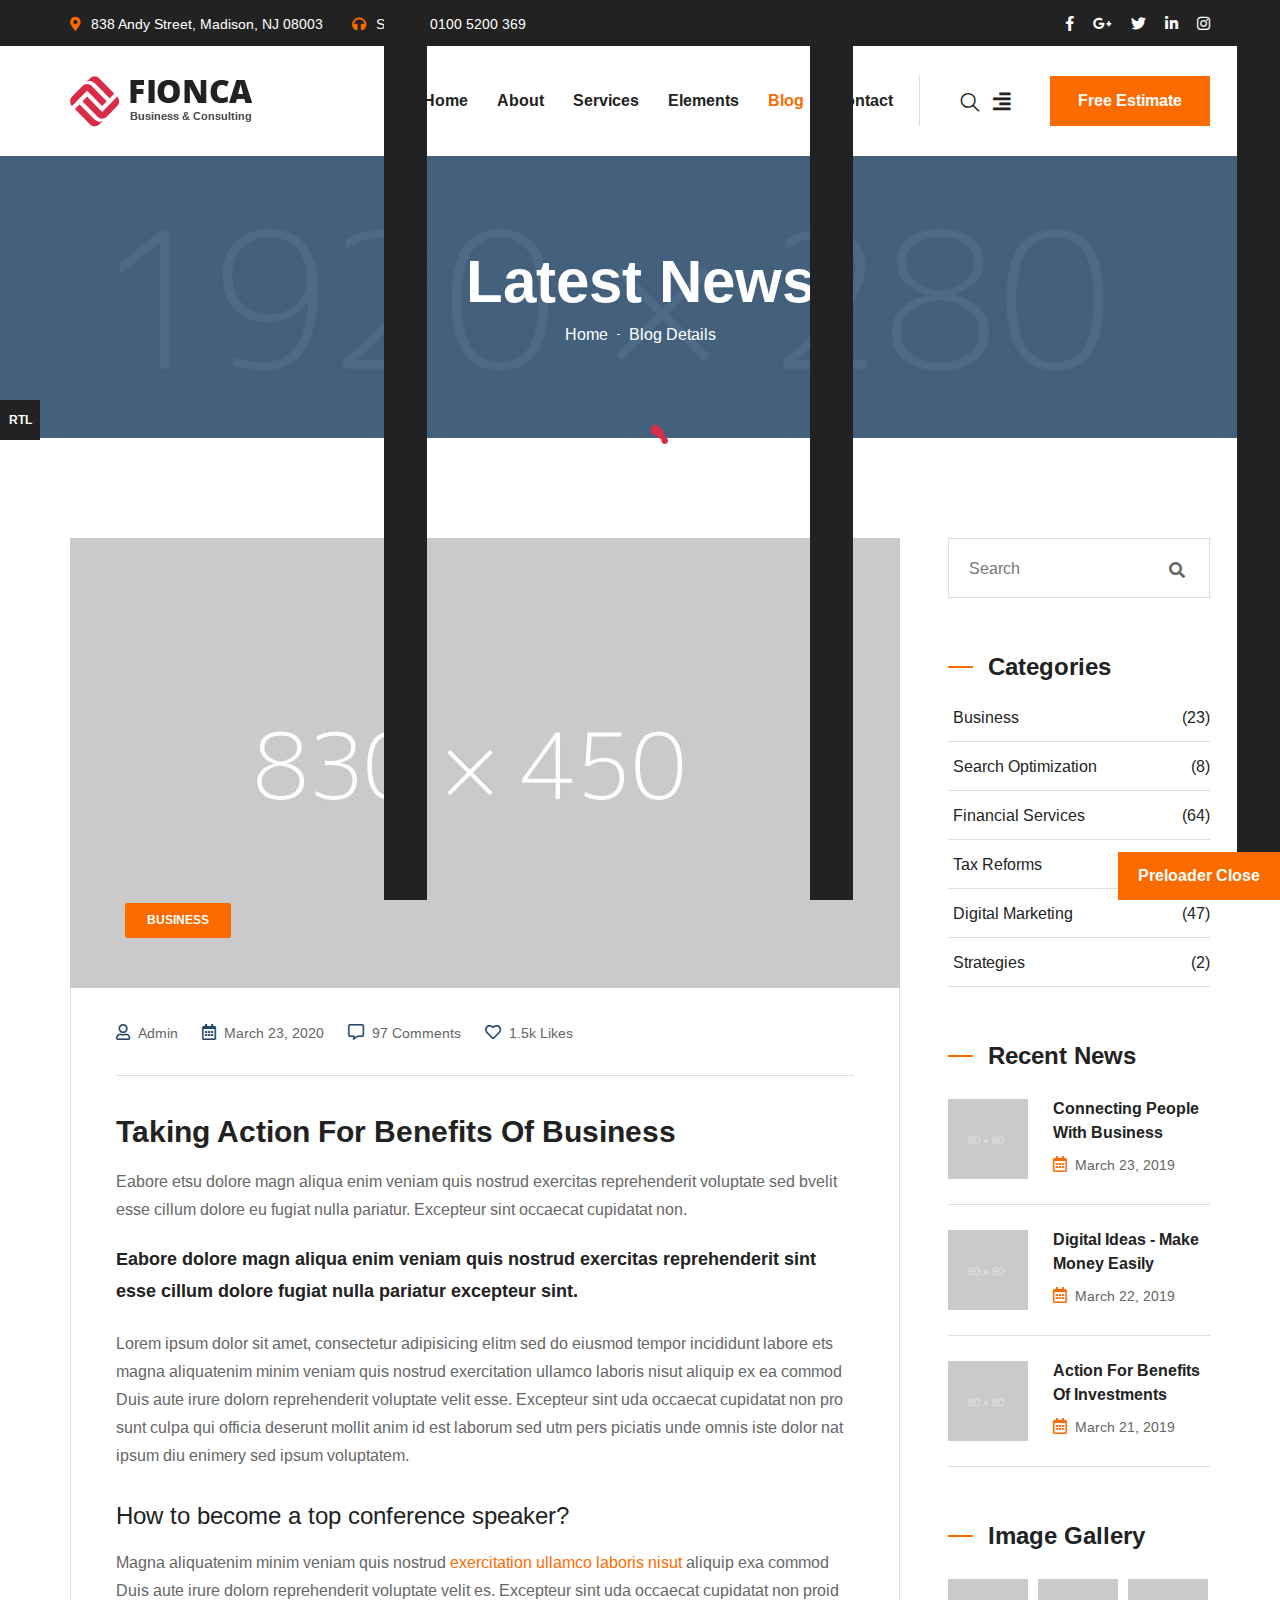
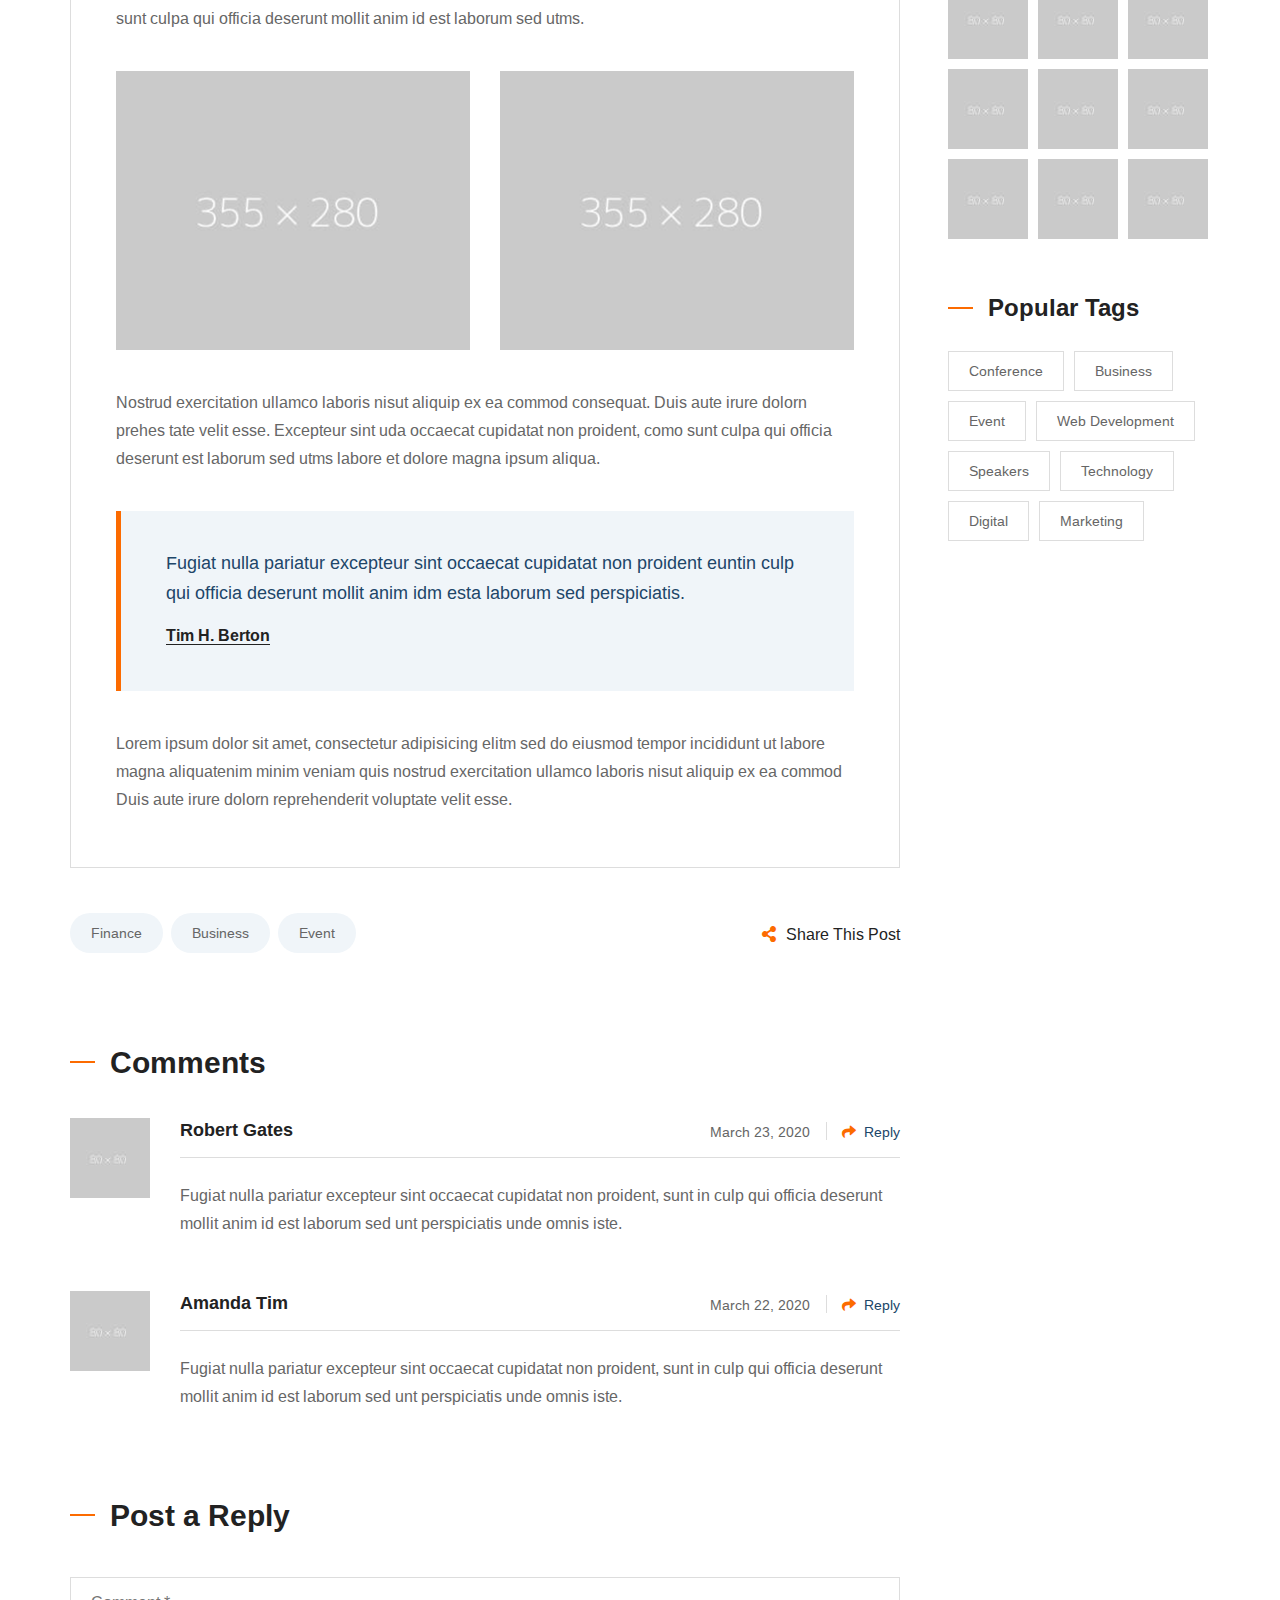
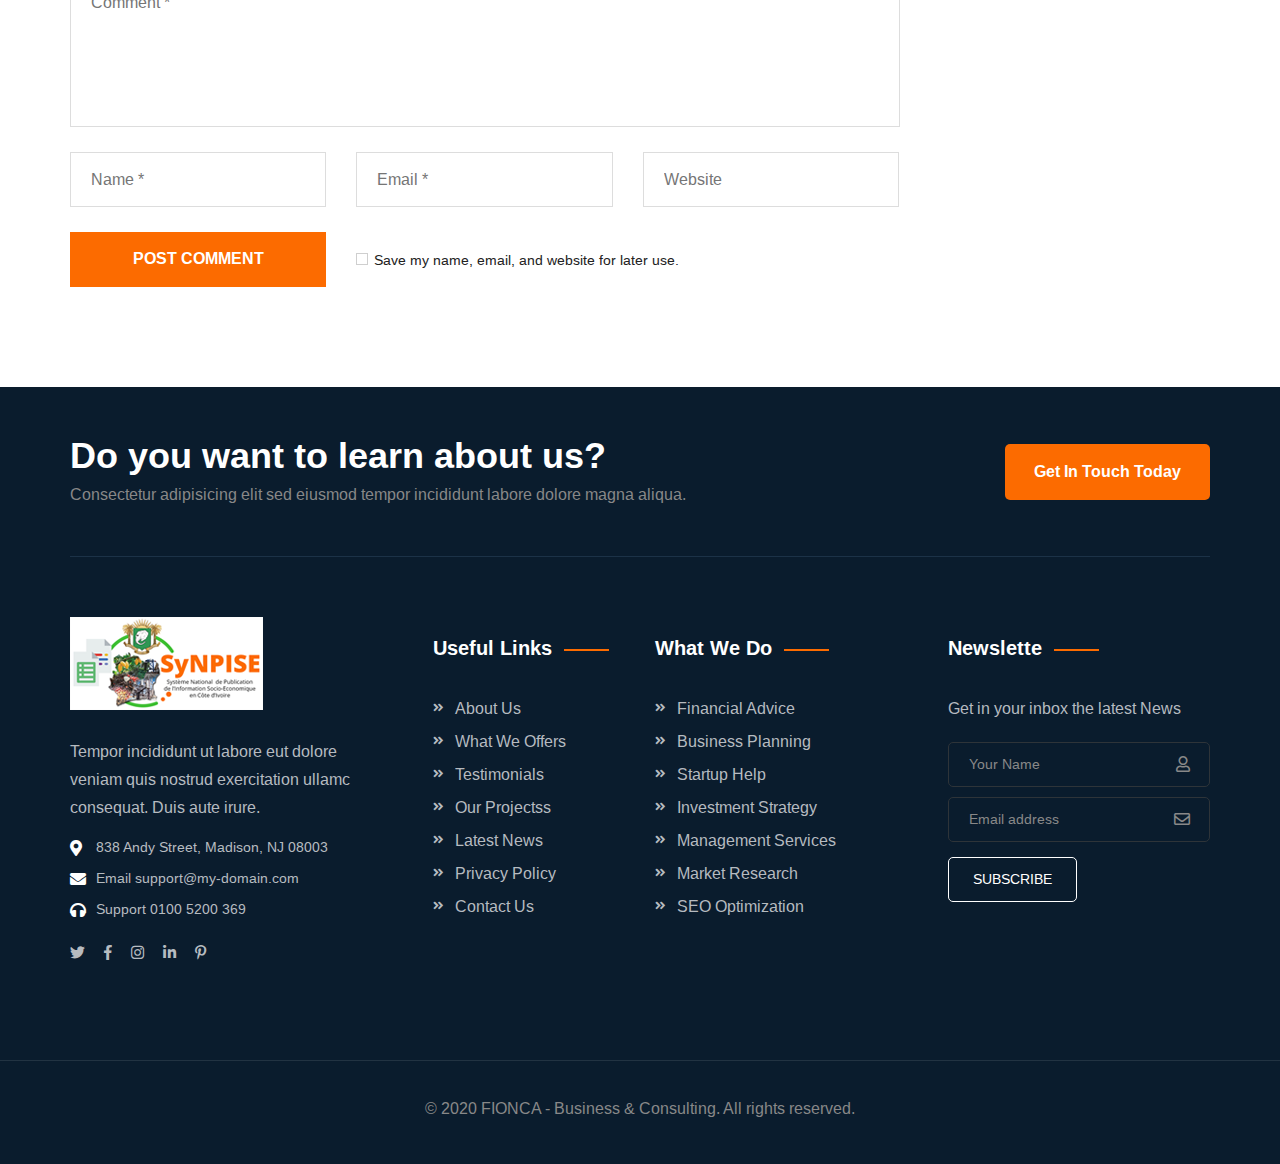
<file: blog-details.html>
<!DOCTYPE html>
<html lang="en">
<head>
<meta charset="utf-8">
<meta http-equiv="X-UA-Compatible" content="IE=edge">
<meta name="viewport" content="width=device-width, initial-scale=1.0, maximum-scale=1.0, user-scalable=0">

<title>Fionca - HTML 5 Template Preview</title>

<!-- Fav Icon -->
<link rel="icon" href="assets/images/favicon.ico" type="image/x-icon">

<!-- Google Fonts -->
<link href="https://fonts.googleapis.com/css?family=Arimo:400,400i,700,700i&display=swap" rel="stylesheet">

<!-- Stylesheets -->
<link href="assets/css/font-awesome-all.css" rel="stylesheet">
<link href="assets/css/flaticon.css" rel="stylesheet">
<link href="assets/css/owl.css" rel="stylesheet">
<link href="assets/css/bootstrap.css" rel="stylesheet">
<link href="assets/css/jquery.fancybox.min.css" rel="stylesheet">
<link href="assets/css/animate.css" rel="stylesheet">
<link href="assets/css/color.css" rel="stylesheet">
<link href="assets/css/rtl.css" rel="stylesheet">
<link href="assets/css/style.css" rel="stylesheet">
<link href="assets/css/responsive.css" rel="stylesheet">

</head>


<!-- page wrapper -->
<body class="boxed_wrapper ltr">

    <!-- Preloader -->
    <div class="loader-wrap">
        <div class="preloader"><div class="preloader-close">Preloader Close</div></div>
        <div class="layer layer-one"><span class="overlay"></span></div>
        <div class="layer layer-two"><span class="overlay"></span></div>        
        <div class="layer layer-three"><span class="overlay"></span></div>        
    </div>


    <!-- page-direction -->
    <div class="page_direction">
        <div class="demo-rtl direction_switch"><button class="rtl">RTL</button></div>
        <div class="demo-ltr direction_switch"><button class="ltr">LTR</button></div>
    </div>
    <!-- page-direction end -->


    <!-- search-popup -->
    <div id="search-popup" class="search-popup">
        <div class="close-search"><span>Close</span></div>
        <div class="popup-inner">
            <div class="overlay-layer"></div>
            <div class="search-form">
                <form method="post" action="index.html">
                    <div class="form-group">
                        <fieldset>
                            <input type="search" class="form-control" name="search-input" value="" placeholder="Search Here" required >
                            <input type="submit" value="Search Now!" class="theme-btn style-four">
                        </fieldset>
                    </div>
                </form>
                <h3>Recent Search Keywords</h3>
                <ul class="recent-searches">
                    <li><a href="index.html">Finance</a></li>
                    <li><a href="index.html">Idea</a></li>
                    <li><a href="index.html">Service</a></li>
                    <li><a href="index.html">Growth</a></li>
                    <li><a href="index.html">Plan</a></li>
                </ul>
            </div>
        </div>
    </div>
    <!-- search-popup end -->


    <!-- main header -->
    <header class="main-header style-one style-six">
        <div class="header-top">
            <div class="auto-container">
                <div class="top-inner clearfix">
                    <ul class="info top-left pull-left">
                        <li><i class="fas fa-map-marker-alt"></i>838 Andy Street, Madison, NJ 08003</li>
                        <li><i class="fas fa-headphones"></i>Support <a href="tel:01005200369">0100 5200 369</a></li>
                    </ul>
                    <div class="top-right pull-right">
                        <ul class="social-links clearfix">
                            <li><a href="index.html"><i class="fab fa-facebook-f"></i></a></li>
                            <li><a href="index.html"><i class="fab fa-google-plus-g"></i></a></li>
                            <li><a href="index.html"><i class="fab fa-twitter"></i></a></li>
                            <li><a href="index.html"><i class="fab fa-linkedin-in"></i></a></li>
                            <li><a href="index.html"><i class="fab fa-instagram"></i></a></li>
                        </ul>
                    </div>
                </div>
            </div>
        </div>
        <div class="header-lower">
            <div class="auto-container">
                <div class="outer-box clearfix">
                    <div class="logo-box pull-left">
                        <figure class="logo"><a href="index.html"><img src="assets/images/logo-6.png" alt=""></a></figure>
                    </div>
                    <div class="menu-area pull-right">
                        <!--Mobile Navigation Toggler-->
                        <div class="mobile-nav-toggler">
                            <i class="icon-bar"></i>
                            <i class="icon-bar"></i>
                            <i class="icon-bar"></i>
                        </div>
                        <nav class="main-menu navbar-expand-md navbar-light">
                            <div class="collapse navbar-collapse show clearfix" id="navbarSupportedContent">
                                <ul class="navigation clearfix">
                                    <li class="dropdown"><a href="blog-details.html">Home</a>
                                        <ul>
                                            <li><a href="index.html">Home Page One</a></li>
                                            <li><a href="index-2.html">Home Page Two</a></li>
                                            <li><a href="index-3.html">Home Page Three</a></li>
                                            <li><a href="index-4.html">Home Page Four</a></li>
                                            <li><a href="index-5.html">Home Page Five</a></li>
                                            <li><a href="index-onepage.html">Home OnePage</a></li>
                                            <li class="dropdown"><a href="blog-details.html">Header Style</a>
                                                <ul>
                                                    <li><a href="index.html">Header Style One</a></li>
                                                    <li><a href="index-2.html">Header Style Two</a></li>
                                                    <li><a href="index-3.html">Header Style Three</a></li>
                                                    <li><a href="index-4.html">Header Style Four</a></li>
                                                    <li><a href="index-5.html">Header Style Five</a></li>
                                                </ul>
                                            </li>
                                        </ul>
                                    </li> 
                                    <li class="dropdown"><a href="blog-details.html">About</a>
                                        <ul>
                                            <li><a href="about-1.html">About Us 01</a></li>
                                            <li><a href="about-2.html">About Us 02</a></li>
                                            <li><a href="team.html">Experts Team</a></li>
                                            <li><a href="pricing.html">Our Pricing</a></li>
                                            <li><a href="error.html">Error Page</a></li>
                                        </ul>
                                    </li>
                                    <li class="dropdown"><a href="blog-details.html">Services</a>
                                        <ul>
                                            <li><a href="service-1.html">Service Page 01</a></li>
                                            <li><a href="service-2.html">Service Page 02</a></li>
                                            <li><a href="financial-analysis.html">Financial Analysis</a></li>
                                            <li><a href="taxation-planning.html">Taxation Planning</a></li>
                                            <li><a href="investment-trading.html">Investment Trading</a></li>
                                            <li><a href="wealth-marketing.html">Wealth Marketing</a></li>
                                            <li><a href="planning-strategies.html">Planning Strategies</a></li>
                                        </ul>
                                    </li>
                                    <li class="dropdown"><a href="blog-details.html">Elements</a>
                                        <div class="megamenu">
                                            <div class="row clearfix">
                                                <div class="col-lg-3 column">
                                                    <ul>
                                                        <li><h4>Elements 1</h4></li>
                                                        <li><a href="feature-element-1.html">Feature 01</a></li>
                                                        <li><a href="feature-element-2.html">Feature 02</a></li>
                                                        <li><a href="feature-element-3.html">Feature 03</a></li>
                                                        <li><a href="about-element-1.html">About 01</a></li>
                                                        <li><a href="about-element-2.html">About 02</a></li>
                                                        <li><a href="about-element-3.html">About 03</a></li>
                                                        <li><a href="about-element-4.html">About 04</a></li>
                                                        <li><a href="stats-element.html">Stats Element</a></li>
                                                    </ul>
                                                </div>
                                                <div class="col-lg-3 column">
                                                    <ul>
                                                        <li><h4>Elements 2</h4></li>
                                                        <li><a href="news-element-1.html">News 01</a></li>
                                                        <li><a href="news-element-2.html">News 02</a></li>
                                                        <li><a href="funfact-element-1.html">Fun Fact 01</a></li>
                                                        <li><a href="funfact-element-2.html">Fun Fact 02</a></li>
                                                        <li><a href="service-element-1.html">Service 01</a></li>
                                                        <li><a href="service-element-2.html">Service 02</a></li>
                                                        <li><a href="skills-element.html">Skills Element</a></li>
                                                        <li><a href="clients-element.html">Clients</a></li>
                                                    </ul>
                                                </div> 
                                                <div class="col-lg-3 column">
                                                    <ul>
                                                        <li><h4>Elements 3</h4></li>
                                                        <li><a href="team-element-1.html">Team 01</a></li>
                                                        <li><a href="team-element-2.html">Team 02</a></li>
                                                        <li><a href="pricing-element.html">Pricing</a></li>
                                                        <li><a href="testimonial-element-1.html">Testimonial 01</a></li>
                                                        <li><a href="testimonial-element-2.html">Testimonial 02</a></li>
                                                        <li><a href="testimonial-element-3.html">Testimonial 03</a></li>
                                                        <li><a href="work-element-1.html">Working 01</a></li>
                                                        <li><a href="work-element-2.html">Working 02</a></li>
                                                    </ul>
                                                </div> 
                                                <div class="col-lg-3 column">
                                                    <ul>
                                                        <li><h4>Elements 4</h4></li>
                                                        <li><a href="project-element-1.html">Project 01</a></li>
                                                        <li><a href="project-element-2.html">Project 02</a></li>
                                                        <li><a href="chart-element.html">Chart Element</a></li>
                                                        <li><a href="footer-element-1.html">Footer 01</a></li>
                                                        <li><a href="footer-element-2.html">Footer 02</a></li>
                                                        <li><a href="footer-element-3.html">Footer 03</a></li>
                                                        <li><a href="footer-element-4.html">Footer 04</a></li>
                                                        <li><a href="footer-element-5.html">Footer 05</a></li>
                                                    </ul>
                                                </div>                                       
                                            </div>                                            
                                        </div>
                                    </li>
                                    <li class="current dropdown"><a href="blog-details.html">Blog</a>
                                        <ul>
                                            <li><a href="blog-grid.html">Blog Grid</a></li>
                                            <li><a href="blog-classic.html">Blog Classic</a></li>
                                            <li><a href="blog-details.html">Blog Details</a></li>
                                        </ul>
                                    </li>                              
                                    <li><a href="contact.html">Contact</a></li>
                                </ul>
                            </div>
                        </nav>
                        <div class="menu-right-content clearfix">
                            <div class="search-btn">
                                <button type="button" class="search-toggler"><i class="flaticon-search-1"></i></button>
                            </div>
                            <div class="nav-btn nav-toggler navSidebar-button clearfix">
                                <i class="fas fa-align-right"></i>
                            </div>
                            <div class="btn-box">
                                <a href="blog-details.html" class="theme-btn style-one">Free Estimate</a>
                            </div>
                        </div>
                    </div>
                </div>
            </div>
        </div>

        <!--sticky Header-->
        <div class="sticky-header">
            <div class="auto-container">
                <div class="outer-box clearfix">
                    <div class="logo-box pull-left">
                        <figure class="logo"><a href="index.html"><img src="assets/images/small-logo.png" alt=""></a></figure>
                    </div>
                    <div class="menu-area pull-right">
                        <nav class="main-menu clearfix">
                            <!--Keep This Empty / Menu will come through Javascript-->
                        </nav>
                    </div>
                </div>
            </div>
        </div>
    </header>
    <!-- main-header end -->

    <!-- Mobile Menu  -->
    <div class="mobile-menu">
        <div class="menu-backdrop"></div>
        <div class="close-btn"><i class="fas fa-times"></i></div>
        
        <nav class="menu-box">
            <div class="nav-logo"><a href="index.html"><img src="assets/images/mobile-logo.png" alt="" title=""></a></div>
            <div class="menu-outer"><!--Here Menu Will Come Automatically Via Javascript / Same Menu as in Header--></div>
            <div class="contact-info">
                <h4>Contact Info</h4>
                <ul>
                    <li>Chicago 12, Melborne City, USA</li>
                    <li><a href="tel:+8801682648101">+88 01682648101</a></li>
                    <li><a href="mailto:info@example.com">info@example.com</a></li>
                </ul>
            </div>
            <div class="social-links">
                <ul class="clearfix">
                    <li><a href="index.html"><span class="fab fa-twitter"></span></a></li>
                    <li><a href="index.html"><span class="fab fa-facebook-square"></span></a></li>
                    <li><a href="index.html"><span class="fab fa-pinterest-p"></span></a></li>
                    <li><a href="index.html"><span class="fab fa-instagram"></span></a></li>
                    <li><a href="index.html"><span class="fab fa-youtube"></span></a></li>
                </ul>
            </div>
        </nav>
    </div><!-- End Mobile Menu -->


    <!--Page Title-->
    <section class="page-title style-three centred" style="background-image: url(assets/images/background/page-title-5.jpg);">
        <div class="auto-container">
            <div class="content-box clearfix">
                <h1>Latest News</h1>
                <ul class="bread-crumb clearfix">
                    <li><a href="index.html">Home</a></li>
                    <li>Blog Details</li>
                </ul>
            </div>
        </div>
    </section>
    <!--End Page Title-->


    <!-- sidebar-page-container -->
    <section class="sidebar-page-container">
        <div class="auto-container">
            <div class="row clearfix">
                <div class="col-lg-9 col-md-12 col-sm-12 content-side">
                    <div class="blog-details-content">
                        <figure class="image-box">
                            <img src="assets/images/news/news-20.jpg" alt="">
                            <span class="category">business</span>
                        </figure>
                        <div class="inner-box">
                            <ul class="post-info clearfix">
                                <li><i class="far fa-user"></i><a href="blog-classic.html">Admin</a></li>
                                <li><i class="far fa-calendar-alt"></i>March 23, 2020</li>
                                <li><i class="far fa-comment-alt"></i><a href="blog-classic.html">97 Comments</a></li>
                                <li><i class="far fa-heart"></i><a href="blog-classic.html">1.5k Likes</a></li>
                            </ul>
                            <div class="text">
                                <h2>Taking Action For Benefits Of Business</h2>
                                <p>Eabore etsu dolore magn aliqua enim veniam quis nostrud exercitas reprehenderit voluptate sed bvelit esse cillum dolore eu fugiat nulla pariatur. Excepteur sint occaecat cupidatat non.</p>
                                <h5>Eabore dolore magn aliqua enim veniam quis nostrud exercitas reprehenderit sint esse cillum dolore fugiat nulla pariatur excepteur sint.</h5>
                                <p>Lorem ipsum dolor sit amet, consectetur adipisicing elitm sed do eiusmod tempor incididunt labore ets magna aliquatenim minim veniam quis nostrud exercitation ullamco laboris nisut aliquip ex ea commod Duis aute irure dolorn reprehenderit voluptate velit esse. Excepteur sint uda occaecat cupidatat non pro sunt culpa qui officia deserunt mollit anim id est laborum sed utm pers piciatis unde omnis iste dolor nat ipsum diu enimery sed ipsum voluptatem.</p>
                                <h3>How to become a top conference speaker?</h3>
                                <p>Magna aliquatenim minim veniam quis nostrud <span>exercitation ullamco laboris nisut</span> aliquip exa commod Duis aute irure dolorn reprehenderit voluptate velit es. Excepteur sint uda occaecat cupidatat non proid sunt culpa qui officia deserunt mollit anim id est laborum sed utms.</p>
                            </div>
                            <div class="two-column">
                                <div class="row clearfix">
                                    <div class="col-lg-6 col-md-6 col-sm-12 image-column">
                                        <figure class="image-box"><img src="assets/images/news/news-21.jpg" alt=""></figure>
                                    </div>
                                    <div class="col-lg-6 col-md-6 col-sm-12 image-column">
                                        <figure class="image-box"><img src="assets/images/news/news-22.jpg" alt=""></figure>
                                    </div>
                                </div>
                            </div>
                            <div class="text">
                                <p>Nostrud exercitation ullamco laboris nisut aliquip ex ea commod consequat. Duis aute irure dolorn prehes tate velit esse. Excepteur sint uda occaecat cupidatat non proident, como sunt culpa qui officia deserunt est laborum sed utms labore et dolore magna ipsum aliqua.</p>
                                <blockquote>
                                    <h5>Fugiat nulla pariatur excepteur sint occaecat cupidatat non proident euntin culp qui officia deserunt mollit anim idm esta laborum sed perspiciatis.</h5>
                                    <span>Tim H. Berton</span>
                                </blockquote>
                                <p>Lorem ipsum dolor sit amet, consectetur adipisicing elitm sed do eiusmod tempor incididunt ut labore magna aliquatenim minim veniam quis nostrud exercitation ullamco laboris nisut aliquip ex ea commod Duis aute irure dolorn reprehenderit voluptate velit esse.</p>
                            </div>
                        </div>
                        <div class="post-share-option clearfix">
                            <ul class="post-tags pull-left clearfix">
                                <li><a href="blog-details.html">Finance</a></li>
                                <li><a href="blog-details.html">Business</a></li>
                                <li><a href="blog-details.html">Event</a></li>
                            </ul>
                            <ul class="post-share pull-right clearfix">
                                <li class="share">
                                    <a href="blog-details.html"><i class="fas fa-share-alt"></i></a>
                                    <ul class="social-links">
                                        <li><a href="index.html"><i class="fab fa-facebook-f"></i></a></li>
                                        <li><a href="index.html"><i class="fab fa-twitter"></i></a></li>
                                        <li><a href="index.html"><i class="fab fa-vimeo-v"></i></a></li>
                                        <li><a href="index.html"><i class="fab fa-linkedin-in"></i></a></li>
                                    </ul>
                                </li>
                                <li>Share This Post</li>
                            </ul>
                        </div>
                        <div class="comments-area">
                            <div class="group-title">
                                <h2>Comments</h2>
                            </div>
                            <div class="comment-box">
                                <div class="comment">
                                    <figure class="thumb-box">
                                        <img src="assets/images/news/comment-1.jpg" alt="">
                                    </figure>
                                    <div class="comment-inner">
                                        <div class="comment-info clearfix">
                                            <div class="name pull-left">
                                                <h5>Robert Gates</h5>
                                            </div>
                                            <div class="info pull-right">
                                                <span>March 23, 2020</span>
                                                <a href="blog-details.html"><i class="fas fa-share"></i>Reply</a>
                                            </div>
                                        </div>
                                        <div class="text">
                                            <p>Fugiat nulla pariatur excepteur sint occaecat cupidatat non proident, sunt in culp qui officia deserunt mollit anim id est laborum sed unt perspiciatis unde omnis iste.</p>
                                        </div>
                                    </div>
                                </div>
                                <div class="comment">
                                    <figure class="thumb-box">
                                        <img src="assets/images/news/comment-2.jpg" alt="">
                                    </figure>
                                    <div class="comment-inner">
                                        <div class="comment-info clearfix">
                                            <div class="name pull-left">
                                                <h5>Amanda Tim</h5>
                                            </div>
                                            <div class="info pull-right">
                                                <span>March 22, 2020</span>
                                                <a href="blog-details.html"><i class="fas fa-share"></i>Reply</a>
                                            </div>
                                        </div>
                                        <div class="text">
                                            <p>Fugiat nulla pariatur excepteur sint occaecat cupidatat non proident, sunt in culp qui officia deserunt mollit anim id est laborum sed unt perspiciatis unde omnis iste.</p>
                                        </div>
                                    </div>
                                </div>
                            </div>
                        </div>
                        <div class="comments-form-area">
                            <div class="group-title">
                                <h2>Post a Reply</h2>
                            </div>
                            <form action="blog-details.html" method="post" class="comment-form default-form">
                                <div class="row">
                                    <div class="col-lg-12 col-md-12 col-sm-12 form-group">
                                        <textarea name="message" placeholder="Comment *"></textarea>
                                    </div>
                                    <div class="col-lg-4 col-md-6 col-sm-12 form-group">
                                        <input type="text" name="name" placeholder="Name *" required="">
                                    </div>
                                    <div class="col-lg-4 col-md-6 col-sm-12 form-group">
                                        <input type="email" name="email" placeholder="Email *" required>
                                    </div>
                                    <div class="col-lg-4 col-md-6 col-sm-12 form-group">
                                        <input type="text" name="website" placeholder="Website" required="">
                                    </div>
                                    <div class="col-lg-4 col-md-6 col-sm-12 form-group message-btn">
                                        <button type="submit" class="theme-btn style-one">post comment</button>
                                    </div>
                                    <div class="col-lg-8 col-md-6 col-sm-12 form-group">
                                        <div class="custom-controls-stacked">
                                            <label class="custom-control material-checkbox">
                                                <input type="checkbox" class="material-control-input">
                                                <span class="material-control-indicator"></span>
                                                <span class="description">Save my name, email, and website for later use.</span>
                                            </label>
                                        </div>
                                    </div>
                                </div>
                            </form>
                        </div>
                    </div>
                </div>
                <div class="col-lg-3 col-md-12 col-sm-12 sidebar-side">
                    <div class="sidebar">
                        <div class="sidebar-widget sidebar-search">
                            <form action="blog-classic.html" method="post" class="search-form">
                                <div class="form-group">
                                    <input type="search" name="search-field" placeholder="Search" required="">
                                    <button type="submit"><i class="fas fa-search"></i></button>
                                </div>
                            </form>
                        </div>
                        <div class="sidebar-widget sidebar-categories">
                            <div class="widget-title">
                                <h3>Categories</h3>
                            </div>
                            <div class="widget-content">
                                <ul class="categories-list clearfix">
                                    <li><a href="blog-details.html">Business<span>(23)</span></a></li>
                                    <li><a href="blog-details.html">Search Optimization<span>(8)</span></a></li>
                                    <li><a href="blog-details.html">Financial Services<span>(64)</span></a></li>
                                    <li><a href="blog-details.html">Tax Reforms<span>(10)</span></a></li>
                                    <li><a href="blog-details.html">Digital Marketing<span>(47)</span></a></li>
                                    <li><a href="blog-details.html">Strategies<span>(2)</span></a></li>
                                </ul>
                            </div>
                        </div>
                        <div class="sidebar-widget sidebar-post">
                            <div class="widget-title">
                                <h3>Recent News</h3>
                            </div>
                            <div class="widget-content">
                                <div class="post">
                                    <figure class="post-thumb"><a href="blog-details.html"><img src="assets/images/news/post-1.jpg" alt=""></a></figure>
                                    <h6><a href="blog-details.html">Connecting People With Business</a></h6>
                                    <div class="post-date"><i class="far fa-calendar-alt"></i>March 23, 2019</div>
                                </div>
                                <div class="post">
                                    <figure class="post-thumb"><a href="blog-details.html"><img src="assets/images/news/post-2.jpg" alt=""></a></figure>
                                    <h6><a href="blog-details.html">Digital Ideas - Make Money Easily</a></h6>
                                    <div class="post-date"><i class="far fa-calendar-alt"></i>March 22, 2019</div>
                                </div>
                                <div class="post">
                                    <figure class="post-thumb"><a href="blog-details.html"><img src="assets/images/news/post-3.jpg" alt=""></a></figure>
                                    <h6><a href="blog-details.html">Action For Benefits Of Investments</a></h6>
                                    <div class="post-date"><i class="far fa-calendar-alt"></i>March 21, 2019</div>
                                </div>
                            </div>
                        </div>
                        <div class="sidebar-widget sidebar-gallery">
                            <div class="widget-title">
                                <h3>Image Gallery</h3>
                            </div>
                            <div class="widget-content">
                                <ul class="image-list clearfix">
                                    <li><a href="assets/images/news/gallery-1.jpg" class="lightbox-image" data-fancybox="gallery"><img src="assets/images/news/gallery-1.jpg" alt=""></a></li>
                                    <li><a href="assets/images/news/gallery-2.jpg" class="lightbox-image" data-fancybox="gallery"><img src="assets/images/news/gallery-2.jpg" alt=""></a></li>
                                    <li><a href="assets/images/news/gallery-3.jpg" class="lightbox-image" data-fancybox="gallery"><img src="assets/images/news/gallery-3.jpg" alt=""></a></li>
                                    <li><a href="assets/images/news/gallery-4.jpg" class="lightbox-image" data-fancybox="gallery"><img src="assets/images/news/gallery-4.jpg" alt=""></a></li>
                                    <li><a href="assets/images/news/gallery-5.jpg" class="lightbox-image" data-fancybox="gallery"><img src="assets/images/news/gallery-5.jpg" alt=""></a></li>
                                    <li><a href="assets/images/news/gallery-6.jpg" class="lightbox-image" data-fancybox="gallery"><img src="assets/images/news/gallery-6.jpg" alt=""></a></li>
                                    <li><a href="assets/images/news/gallery-7.jpg" class="lightbox-image" data-fancybox="gallery"><img src="assets/images/news/gallery-7.jpg" alt=""></a></li>
                                    <li><a href="assets/images/news/gallery-8.jpg" class="lightbox-image" data-fancybox="gallery"><img src="assets/images/news/gallery-8.jpg" alt=""></a></li>
                                    <li><a href="assets/images/news/gallery-9.jpg" class="lightbox-image" data-fancybox="gallery"><img src="assets/images/news/gallery-9.jpg" alt=""></a></li>
                                </ul>
                            </div>
                        </div>
                        <div class="sidebar-widget sidebar-tags">
                            <div class="widget-title">
                                <h3>Popular Tags</h3>
                            </div>
                            <div class="widget-content">
                                <ul class="tags-list clearfix">
                                    <li><a href="blog-classic.html">Conference</a></li>
                                    <li><a href="blog-classic.html">Business</a></li>
                                    <li><a href="blog-classic.html">Event</a></li>
                                    <li><a href="blog-classic.html">Web Development</a></li>
                                    <li><a href="blog-classic.html">Speakers</a></li>
                                    <li><a href="blog-classic.html">Technology</a></li>
                                    <li><a href="blog-classic.html">Digital</a></li>
                                    <li><a href="blog-classic.html">Marketing</a></li>
                                </ul>
                            </div>
                        </div>
                    </div>
                </div>
            </div>
        </div>
    </section>
    <!-- sidebar-page-container end -->


    <!-- main-footer -->
    <footer class="main-footer alternet-5">
        <div class="footer-upper">
            <div class="auto-container">
                <div class="upper-inner clearfix">
                    <div class="text pull-left">
                        <h2>Do you want to learn about us?</h2>
                        <p>Consectetur adipisicing elit sed eiusmod tempor incididunt labore dolore magna aliqua.</p>
                    </div>
                    <div class="btn-box pull-right">
                        <a href="index-5.html" class="theme-btn style-one">Get In Touch Today</a>
                    </div>
                </div>
            </div>
        </div>
        <div class="footer-top">
            <div class="auto-container">
                <div class="widget-section">
                    <div class="row clearfix">
                        <div class="col-lg-3 col-md-6 col-sm-12 footer-column">
                            <div class="footer-widget logo-widget">
                                <figure class="footer-logo"><a href="index.html"><img src="assets/images/footer-logo.png" alt=""></a></figure>
                                <div class="text">
                                    <p>Tempor incididunt ut labore eut dolore veniam quis nostrud exercitation ullamc consequat. Duis aute irure.</p>
                                </div>
                                <ul class="info-list clearfix">
                                    <li><i class="fas fa-map-marker-alt"></i>838 Andy Street, Madison, NJ 08003</li>
                                    <li><i class="fas fa-envelope"></i>Email <a href="mailto:support@my-domain.com">support@my-domain.com</a></li>
                                    <li><i class="fas fa-headphones"></i>Support <a href="tel:01005200369">0100 5200 369</a></li>
                                </ul>
                                <ul class="social-links clearfix">
                                    <li><a href="index.html"><i class="fab fa-twitter"></i></a></li>
                                    <li><a href="index.html"><i class="fab fa-facebook-f"></i></a></li>
                                    <li><a href="index.html"><i class="fab fa-instagram"></i></a></li>
                                    <li><a href="index.html"><i class="fab fa-linkedin-in"></i></a></li>
                                    <li><a href="index.html"><i class="fab fa-pinterest-p"></i></a></li>
                                </ul>
                            </div>
                        </div>
                        <div class="col-lg-3 col-md-6 col-sm-12 footer-column">
                            <div class="footer-widget links-widget ml-70">
                                <div class="widget-title">
                                    <h4>Useful Links</h4>
                                </div>
                                <div class="widget-content">
                                    <ul class="list clearfix">
                                        <li><a href="index.html">About Us</a></li>
                                        <li><a href="index.html">What We Offers</a></li>
                                        <li><a href="index.html">Testimonials</a></li>
                                        <li><a href="index.html">Our Projectss</a></li>
                                        <li><a href="index.html">Latest News</a></li>
                                        <li><a href="index.html">Privacy Policy</a></li>
                                        <li><a href="index.html">Contact Us</a></li>
                                    </ul>
                                </div>
                            </div>
                        </div>
                        <div class="col-lg-3 col-md-6 col-sm-12 footer-column">
                            <div class="footer-widget links-widget">
                                <div class="widget-title">
                                    <h4>What We Do</h4>
                                </div>
                                <div class="widget-content">
                                    <ul class="list clearfix">
                                        <li><a href="index.html">Financial Advice</a></li>
                                        <li><a href="index.html">Business Planning</a></li>
                                        <li><a href="index.html">Startup Help</a></li>
                                        <li><a href="index.html">Investment Strategy</a></li>
                                        <li><a href="index.html">Management Services</a></li>
                                        <li><a href="index.html">Market Research</a></li>
                                        <li><a href="index.html">SEO Optimization</a></li>
                                    </ul>
                                </div>
                            </div>
                        </div>
                        <div class="col-lg-3 col-md-6 col-sm-12 footer-column">
                            <div class="footer-widget newsletter-widget">
                                <div class="widget-title">
                                    <h4>Newslette</h4>
                                </div>
                                <div class="widget-content">
                                    <div class="text">
                                        <p>Get in your inbox the latest News</p>
                                    </div>
                                    <form action="contact.html" method="post" class="newsletter-form">
                                        <div class="form-group">
                                            <i class="far fa-user"></i>
                                            <input type="text" name="name" placeholder="Your Name" required="">
                                        </div>
                                        <div class="form-group">
                                            <i class="far fa-envelope"></i>
                                            <input type="email" name="email" placeholder="Email address" required="">
                                        </div>
                                        <div class="form-group message-btn">
                                            <button type="submit">subscribe</button>
                                        </div>
                                    </form>
                                </div>
                            </div>
                        </div>
                    </div>
                </div>
            </div>
        </div>
        <div class="footer-bottom">
            <div class="auto-container">
                <div class="copyright"><p>&copy; 2020 <a href="index.html">FIONCA</a> - Business & Consulting. All rights reserved.</p></div>
            </div>
        </div>
    </footer>
    <!-- main-footer end -->



    <!--Scroll to top-->
    <button class="scroll-top scroll-to-target" data-target="html">
        <span class="fa fa-arrow-up"></span>
    </button>


    <!-- sidebar cart item -->
    <div class="xs-sidebar-group info-group info-sidebar">
        <div class="xs-overlay xs-bg-black"></div>
        <div class="xs-sidebar-widget">
            <div class="sidebar-widget-container">
                <div class="widget-heading">
                    <a href="#" class="close-side-widget">X</a>
                </div>
                <div class="sidebar-textwidget">
                <div class="sidebar-info-contents">
                    <div class="content-inner">
                        <div class="upper-box">
                            <div class="logo">
                                <a href="index.html"><img src="assets/images/sidebar-logo.png" alt="" /></a>
                            </div>
                            <div class="text">
                                <p>Exercitation ullamco laboris nis aliquip sed conseqrure dolorn repreh deris ptate velit ecepteur duis.</p>
                            </div>
                        </div>
                        <div class="side-menu-box">
                            <div class="side-menu">
                                <nav class="menu-box">
                                    <div class="menu-outer">
                                        
                                    </div>
                                </nav>
                            </div>
                        </div>
                        <div class="info-box">
                            <h3>Get in touch</h3>
                            <ul class="info-list clearfix">
                                <li><i class="fas fa-map-marker-alt"></i>838 Andy Street, Madison, NJ</li>
                                <li><i class="fas fa-envelope"></i><a href="mailto:support@my-domain.com">support@my-domain.com</a></li>
                                <li><i class="fas fa-headphones-alt"></i><a href="tel:101005200369">+1  0100 5200 369</a></li>
                                <li><i class="far fa-clock"></i>Monday to Friday: 9am - 6pm</li>
                            </ul>
                            <form action="contact.html" method="post" class="subscribe-form">
                                <div class="form-group">
                                    <input type="email" name="email" placeholder="Email address" required="">
                                    <button type="submit" class="theme-btn style-one">subscribe now</button>
                                </div>
                            </form>
                            <ul class="social-links clearfix">
                                <li><a href="index.html"><i class="fab fa-twitter"></i></a></li>
                                <li><a href="index.html"><i class="fab fa-facebook-f"></i></a></li>
                                <li><a href="index.html"><i class="fab fa-linkedin-in"></i></a></li>
                                <li><a href="index.html"><i class="fab fa-google-plus-g"></i></a></li>
                                <li><a href="index.html"><i class="fab fa-pinterest-p"></i></a></li>
                                <li><a href="index.html"><i class="fab fa-instagram"></i></a></li>
                            </ul>
                        </div>
                    </div>
                </div>
                    
                </div>
            </div>
        </div>
    </div>
    <!-- END sidebar widget item -->


<!-- jequery plugins -->
<script src="assets/js/jquery.js"></script>
<script src="assets/js/popper.min.js"></script>
<script src="assets/js/bootstrap.min.js"></script>
<script src="assets/js/owl.js"></script>
<script src="assets/js/wow.js"></script>
<script src="assets/js/validation.js"></script>
<script src="assets/js/jquery.fancybox.js"></script>
<script src="assets/js/appear.js"></script>
<script src="assets/js/jquery.countTo.js"></script>
<script src="assets/js/scrollbar.js"></script>
<script src="assets/js/nav-tool.js"></script>
<script src="assets/js/TweenMax.min.js"></script>
<script src="assets/js/circle-progress.js"></script>
<script src="assets/js/jquery.nice-select.min.js"></script>

<!-- main-js -->
<script src="assets/js/script.js"></script>

</body><!-- End of .page_wrapper -->
</html>
</file>
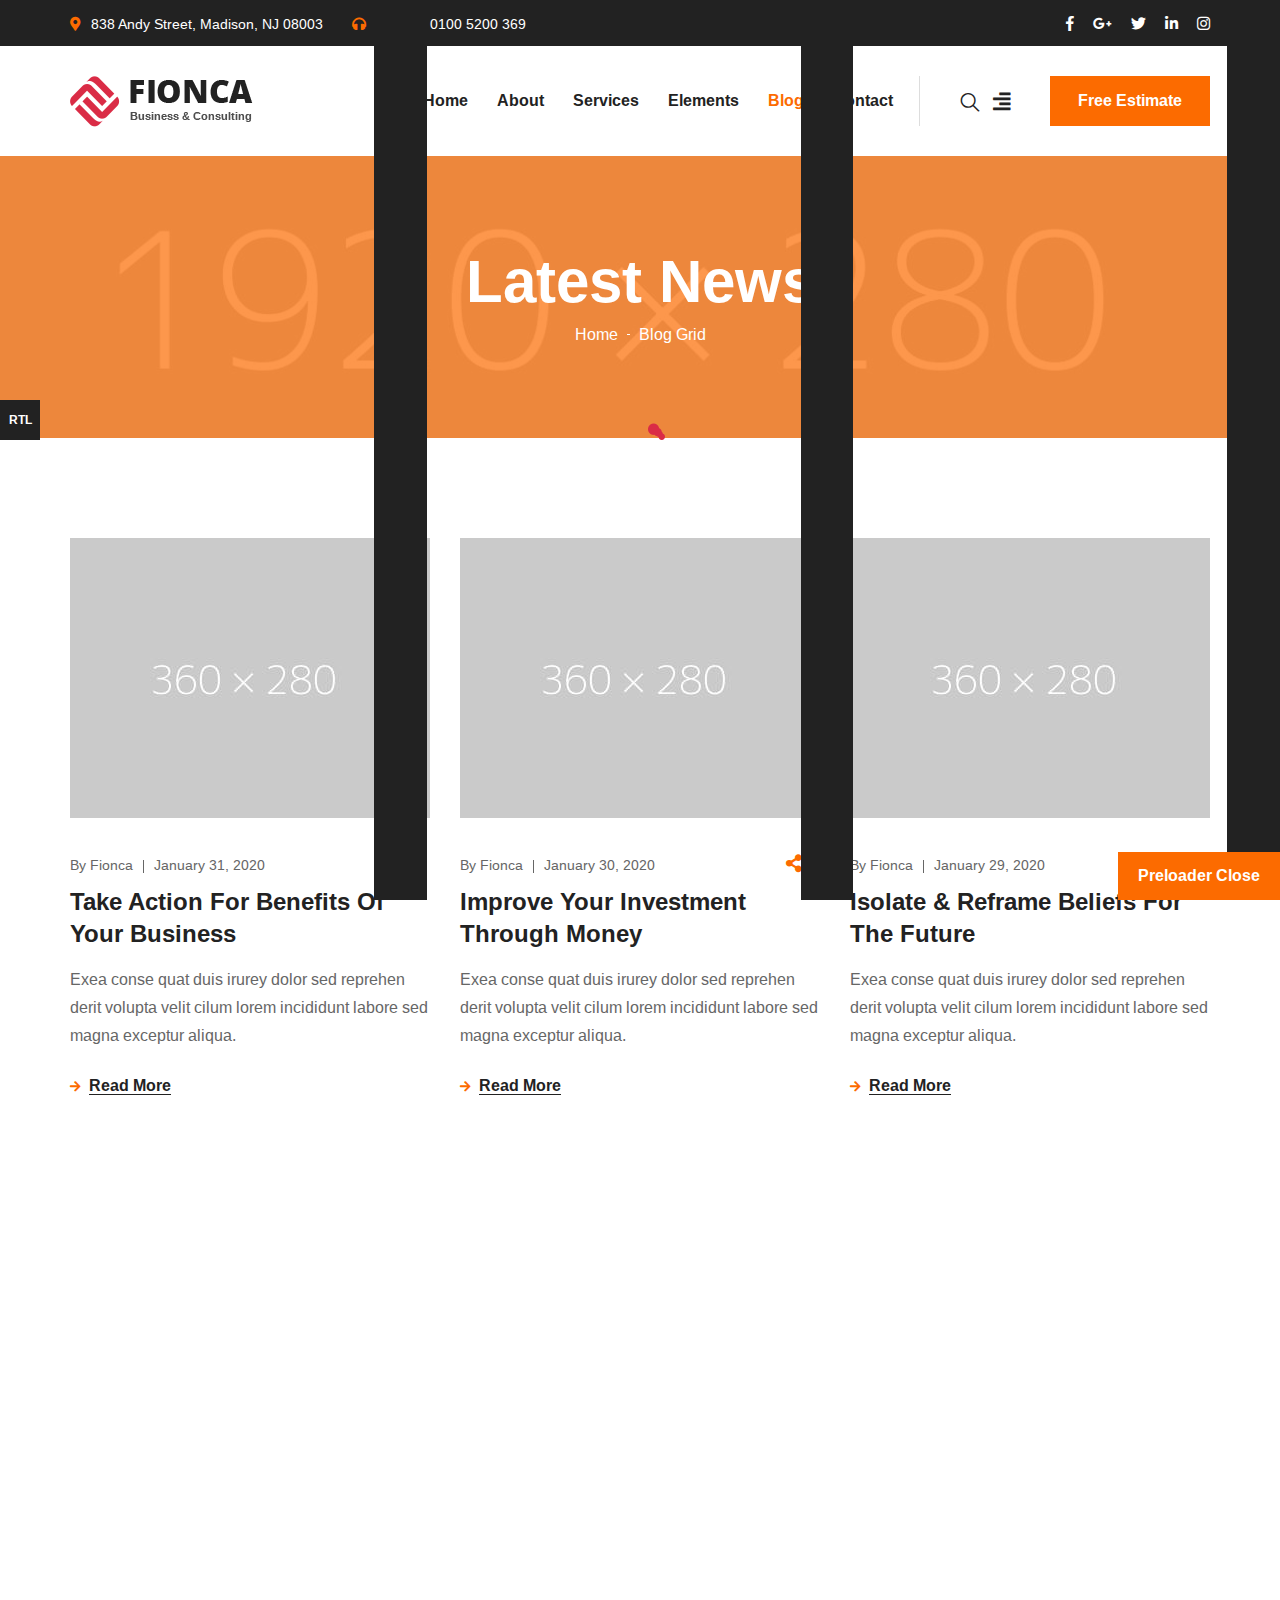
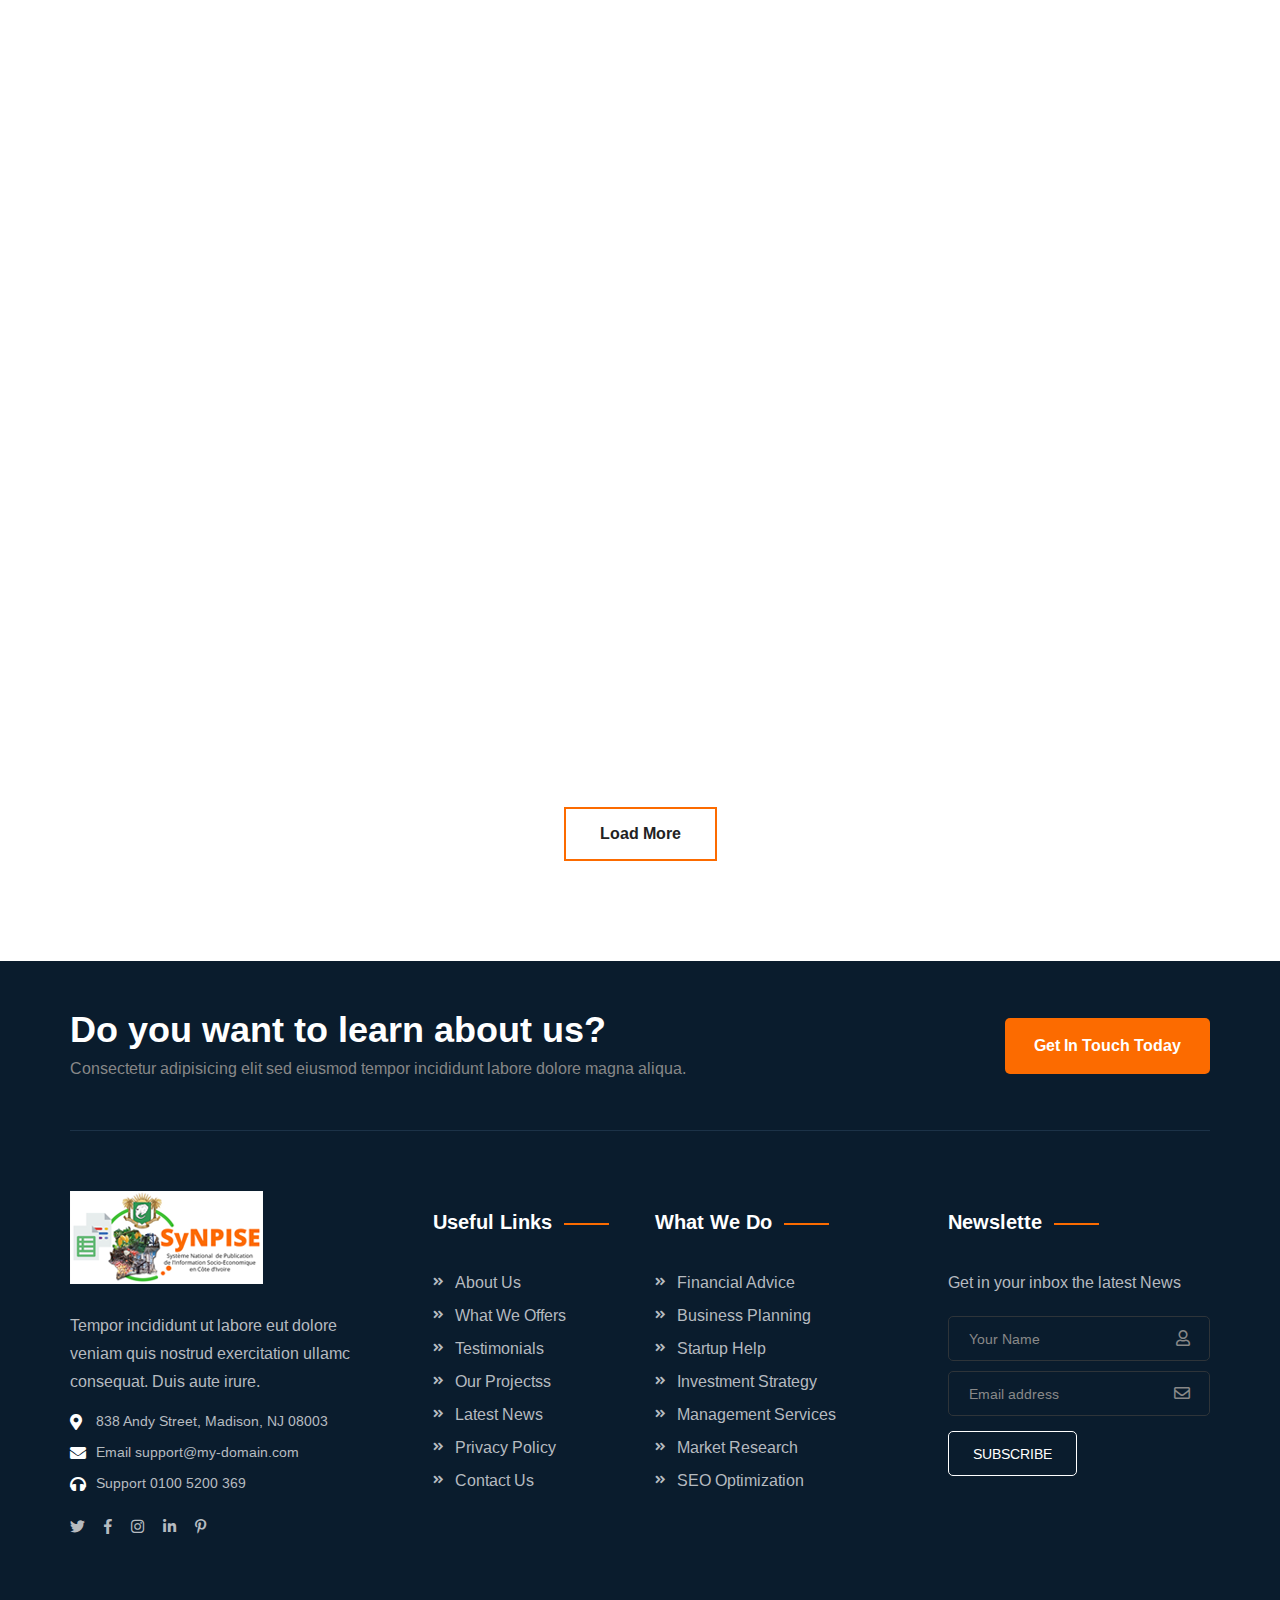
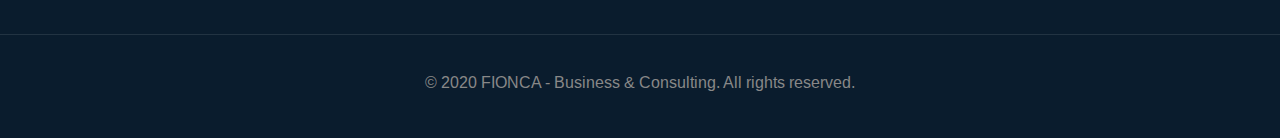
<file: blog-grid.html>
<!DOCTYPE html>
<html lang="en">
<head>
<meta charset="utf-8">
<meta http-equiv="X-UA-Compatible" content="IE=edge">
<meta name="viewport" content="width=device-width, initial-scale=1.0, maximum-scale=1.0, user-scalable=0">

<title>Fionca - HTML 5 Template Preview</title>

<!-- Fav Icon -->
<link rel="icon" href="assets/images/favicon.ico" type="image/x-icon">

<!-- Google Fonts -->
<link href="https://fonts.googleapis.com/css?family=Arimo:400,400i,700,700i&display=swap" rel="stylesheet">

<!-- Stylesheets -->
<link href="assets/css/font-awesome-all.css" rel="stylesheet">
<link href="assets/css/flaticon.css" rel="stylesheet">
<link href="assets/css/owl.css" rel="stylesheet">
<link href="assets/css/bootstrap.css" rel="stylesheet">
<link href="assets/css/jquery.fancybox.min.css" rel="stylesheet">
<link href="assets/css/animate.css" rel="stylesheet">
<link href="assets/css/color.css" rel="stylesheet">
<link href="assets/css/rtl.css" rel="stylesheet">
<link href="assets/css/style.css" rel="stylesheet">
<link href="assets/css/responsive.css" rel="stylesheet">

</head>


<!-- page wrapper -->
<body class="boxed_wrapper ltr">

    <!-- Preloader -->
    <div class="loader-wrap">
        <div class="preloader"><div class="preloader-close">Preloader Close</div></div>
        <div class="layer layer-one"><span class="overlay"></span></div>
        <div class="layer layer-two"><span class="overlay"></span></div>        
        <div class="layer layer-three"><span class="overlay"></span></div>        
    </div>


    <!-- page-direction -->
    <div class="page_direction">
        <div class="demo-rtl direction_switch"><button class="rtl">RTL</button></div>
        <div class="demo-ltr direction_switch"><button class="ltr">LTR</button></div>
    </div>
    <!-- page-direction end -->


    <!-- search-popup -->
    <div id="search-popup" class="search-popup">
        <div class="close-search"><span>Close</span></div>
        <div class="popup-inner">
            <div class="overlay-layer"></div>
            <div class="search-form">
                <form method="post" action="index.html">
                    <div class="form-group">
                        <fieldset>
                            <input type="search" class="form-control" name="search-input" value="" placeholder="Search Here" required >
                            <input type="submit" value="Search Now!" class="theme-btn style-four">
                        </fieldset>
                    </div>
                </form>
                <h3>Recent Search Keywords</h3>
                <ul class="recent-searches">
                    <li><a href="index.html">Finance</a></li>
                    <li><a href="index.html">Idea</a></li>
                    <li><a href="index.html">Service</a></li>
                    <li><a href="index.html">Growth</a></li>
                    <li><a href="index.html">Plan</a></li>
                </ul>
            </div>
        </div>
    </div>
    <!-- search-popup end -->


    <!-- main header -->
    <header class="main-header style-one style-six">
        <div class="header-top">
            <div class="auto-container">
                <div class="top-inner clearfix">
                    <ul class="info top-left pull-left">
                        <li><i class="fas fa-map-marker-alt"></i>838 Andy Street, Madison, NJ 08003</li>
                        <li><i class="fas fa-headphones"></i>Support <a href="tel:01005200369">0100 5200 369</a></li>
                    </ul>
                    <div class="top-right pull-right">
                        <ul class="social-links clearfix">
                            <li><a href="index.html"><i class="fab fa-facebook-f"></i></a></li>
                            <li><a href="index.html"><i class="fab fa-google-plus-g"></i></a></li>
                            <li><a href="index.html"><i class="fab fa-twitter"></i></a></li>
                            <li><a href="index.html"><i class="fab fa-linkedin-in"></i></a></li>
                            <li><a href="index.html"><i class="fab fa-instagram"></i></a></li>
                        </ul>
                    </div>
                </div>
            </div>
        </div>
        <div class="header-lower">
            <div class="auto-container">
                <div class="outer-box clearfix">
                    <div class="logo-box pull-left">
                        <figure class="logo"><a href="index.html"><img src="assets/images/logo-6.png" alt=""></a></figure>
                    </div>
                    <div class="menu-area pull-right">
                        <!--Mobile Navigation Toggler-->
                        <div class="mobile-nav-toggler">
                            <i class="icon-bar"></i>
                            <i class="icon-bar"></i>
                            <i class="icon-bar"></i>
                        </div>
                        <nav class="main-menu navbar-expand-md navbar-light">
                            <div class="collapse navbar-collapse show clearfix" id="navbarSupportedContent">
                                <ul class="navigation clearfix">
                                    <li class="dropdown"><a href="blog-grid.html">Home</a>
                                        <ul>
                                            <li><a href="index.html">Home Page One</a></li>
                                            <li><a href="index-2.html">Home Page Two</a></li>
                                            <li><a href="index-3.html">Home Page Three</a></li>
                                            <li><a href="index-4.html">Home Page Four</a></li>
                                            <li><a href="index-5.html">Home Page Five</a></li>
                                            <li><a href="index-onepage.html">Home OnePage</a></li>
                                            <li class="dropdown"><a href="blog-grid.html">Header Style</a>
                                                <ul>
                                                    <li><a href="index.html">Header Style One</a></li>
                                                    <li><a href="index-2.html">Header Style Two</a></li>
                                                    <li><a href="index-3.html">Header Style Three</a></li>
                                                    <li><a href="index-4.html">Header Style Four</a></li>
                                                    <li><a href="index-5.html">Header Style Five</a></li>
                                                </ul>
                                            </li>
                                        </ul>
                                    </li> 
                                    <li class="dropdown"><a href="blog-grid.html">About</a>
                                        <ul>
                                            <li><a href="about-1.html">About Us 01</a></li>
                                            <li><a href="about-2.html">About Us 02</a></li>
                                            <li><a href="team.html">Experts Team</a></li>
                                            <li><a href="pricing.html">Our Pricing</a></li>
                                            <li><a href="error.html">Error Page</a></li>
                                        </ul>
                                    </li>
                                    <li class="dropdown"><a href="blog-grid.html">Services</a>
                                        <ul>
                                            <li><a href="service-1.html">Service Page 01</a></li>
                                            <li><a href="service-2.html">Service Page 02</a></li>
                                            <li><a href="financial-analysis.html">Financial Analysis</a></li>
                                            <li><a href="taxation-planning.html">Taxation Planning</a></li>
                                            <li><a href="investment-trading.html">Investment Trading</a></li>
                                            <li><a href="wealth-marketing.html">Wealth Marketing</a></li>
                                            <li><a href="planning-strategies.html">Planning Strategies</a></li>
                                        </ul>
                                    </li>
                                    <li class="dropdown"><a href="blog-grid.html">Elements</a>
                                        <div class="megamenu">
                                            <div class="row clearfix">
                                                <div class="col-lg-3 column">
                                                    <ul>
                                                        <li><h4>Elements 1</h4></li>
                                                        <li><a href="feature-element-1.html">Feature 01</a></li>
                                                        <li><a href="feature-element-2.html">Feature 02</a></li>
                                                        <li><a href="feature-element-3.html">Feature 03</a></li>
                                                        <li><a href="about-element-1.html">About 01</a></li>
                                                        <li><a href="about-element-2.html">About 02</a></li>
                                                        <li><a href="about-element-3.html">About 03</a></li>
                                                        <li><a href="about-element-4.html">About 04</a></li>
                                                        <li><a href="stats-element.html">Stats Element</a></li>
                                                    </ul>
                                                </div>
                                                <div class="col-lg-3 column">
                                                    <ul>
                                                        <li><h4>Elements 2</h4></li>
                                                        <li><a href="news-element-1.html">News 01</a></li>
                                                        <li><a href="news-element-2.html">News 02</a></li>
                                                        <li><a href="funfact-element-1.html">Fun Fact 01</a></li>
                                                        <li><a href="funfact-element-2.html">Fun Fact 02</a></li>
                                                        <li><a href="service-element-1.html">Service 01</a></li>
                                                        <li><a href="service-element-2.html">Service 02</a></li>
                                                        <li><a href="skills-element.html">Skills Element</a></li>
                                                        <li><a href="clients-element.html">Clients</a></li>
                                                    </ul>
                                                </div> 
                                                <div class="col-lg-3 column">
                                                    <ul>
                                                        <li><h4>Elements 3</h4></li>
                                                        <li><a href="team-element-1.html">Team 01</a></li>
                                                        <li><a href="team-element-2.html">Team 02</a></li>
                                                        <li><a href="pricing-element.html">Pricing</a></li>
                                                        <li><a href="testimonial-element-1.html">Testimonial 01</a></li>
                                                        <li><a href="testimonial-element-2.html">Testimonial 02</a></li>
                                                        <li><a href="testimonial-element-3.html">Testimonial 03</a></li>
                                                        <li><a href="work-element-1.html">Working 01</a></li>
                                                        <li><a href="work-element-2.html">Working 02</a></li>
                                                    </ul>
                                                </div> 
                                                <div class="col-lg-3 column">
                                                    <ul>
                                                        <li><h4>Elements 4</h4></li>
                                                        <li><a href="project-element-1.html">Project 01</a></li>
                                                        <li><a href="project-element-2.html">Project 02</a></li>
                                                        <li><a href="chart-element.html">Chart Element</a></li>
                                                        <li><a href="footer-element-1.html">Footer 01</a></li>
                                                        <li><a href="footer-element-2.html">Footer 02</a></li>
                                                        <li><a href="footer-element-3.html">Footer 03</a></li>
                                                        <li><a href="footer-element-4.html">Footer 04</a></li>
                                                        <li><a href="footer-element-5.html">Footer 05</a></li>
                                                    </ul>
                                                </div>                                       
                                            </div>                                            
                                        </div>
                                    </li>
                                    <li class="current dropdown"><a href="blog-grid.html">Blog</a>
                                        <ul>
                                            <li><a href="blog-grid.html">Blog Grid</a></li>
                                            <li><a href="blog-classic.html">Blog Classic</a></li>
                                            <li><a href="blog-details.html">Blog Details</a></li>
                                        </ul>
                                    </li>                              
                                    <li><a href="contact.html">Contact</a></li>
                                </ul>
                            </div>
                        </nav>
                        <div class="menu-right-content clearfix">
                            <div class="search-btn">
                                <button type="button" class="search-toggler"><i class="flaticon-search-1"></i></button>
                            </div>
                            <div class="nav-btn nav-toggler navSidebar-button clearfix">
                                <i class="fas fa-align-right"></i>
                            </div>
                            <div class="btn-box">
                                <a href="blog-grid.html" class="theme-btn style-one">Free Estimate</a>
                            </div>
                        </div>
                    </div>
                </div>
            </div>
        </div>

        <!--sticky Header-->
        <div class="sticky-header">
            <div class="auto-container">
                <div class="outer-box clearfix">
                    <div class="logo-box pull-left">
                        <figure class="logo"><a href="index.html"><img src="assets/images/small-logo.png" alt=""></a></figure>
                    </div>
                    <div class="menu-area pull-right">
                        <nav class="main-menu clearfix">
                            <!--Keep This Empty / Menu will come through Javascript-->
                        </nav>
                    </div>
                </div>
            </div>
        </div>
    </header>
    <!-- main-header end -->

    <!-- Mobile Menu  -->
    <div class="mobile-menu">
        <div class="menu-backdrop"></div>
        <div class="close-btn"><i class="fas fa-times"></i></div>
        
        <nav class="menu-box">
            <div class="nav-logo"><a href="index.html"><img src="assets/images/mobile-logo.png" alt="" title=""></a></div>
            <div class="menu-outer"><!--Here Menu Will Come Automatically Via Javascript / Same Menu as in Header--></div>
            <div class="contact-info">
                <h4>Contact Info</h4>
                <ul>
                    <li>Chicago 12, Melborne City, USA</li>
                    <li><a href="tel:+8801682648101">+88 01682648101</a></li>
                    <li><a href="mailto:info@example.com">info@example.com</a></li>
                </ul>
            </div>
            <div class="social-links">
                <ul class="clearfix">
                    <li><a href="index.html"><span class="fab fa-twitter"></span></a></li>
                    <li><a href="index.html"><span class="fab fa-facebook-square"></span></a></li>
                    <li><a href="index.html"><span class="fab fa-pinterest-p"></span></a></li>
                    <li><a href="index.html"><span class="fab fa-instagram"></span></a></li>
                    <li><a href="index.html"><span class="fab fa-youtube"></span></a></li>
                </ul>
            </div>
        </nav>
    </div><!-- End Mobile Menu -->


    <!--Page Title-->
    <section class="page-title style-two centred" style="background-image: url(assets/images/background/page-title-5.jpg);">
        <div class="auto-container">
            <div class="content-box clearfix">
                <h1>Latest News</h1>
                <ul class="bread-crumb clearfix">
                    <li><a href="index.html">Home</a></li>
                    <li>Blog Grid</li>
                </ul>
            </div>
        </div>
    </section>
    <!--End Page Title-->


    <!-- news-section -->
    <section class="news-section blog-grid sec-pad">
        <div class="auto-container">
            <div class="row clearfix">
                <div class="col-lg-4 col-md-6 col-sm-12 news-block">
                    <div class="news-block-one wow fadeInUp animated animated" data-wow-delay="00ms" data-wow-duration="1500ms">
                        <div class="inner-box">
                            <figure class="image-box"><a href="blog-details.html"><img src="assets/images/news/news-1.jpg" alt=""></a></figure>
                            <div class="lower-content">
                                <ul class="post-info">
                                    <li>By <a href="index.html">Fionca</a></li>
                                    <li>January 31, 2020</li>
                                    <li class="share">
                                        <a href="#"><i class="fas fa-share-alt"></i></a>
                                        <ul class="social-links">
                                            <li><a href="index.html"><i class="fab fa-facebook-f"></i></a></li>
                                            <li><a href="index.html"><i class="fab fa-twitter"></i></a></li>
                                            <li><a href="index.html"><i class="fab fa-vimeo-v"></i></a></li>
                                            <li><a href="index.html"><i class="fab fa-linkedin-in"></i></a></li>
                                        </ul>
                                    </li>
                                </ul>
                                <h3><a href="blog-details.html">Take Action For Benefits Of Your Business</a></h3>
                                <p>Exea conse quat duis irurey dolor sed reprehen derit volupta velit cilum lorem incididunt labore sed magna exceptur aliqua.</p>
                                <div class="link"><a href="blog-details.html"><i class="fas fa-arrow-right"></i><span>Read More</span></a></div>
                            </div>
                        </div>
                    </div>
                </div>
                <div class="col-lg-4 col-md-6 col-sm-12 news-block">
                    <div class="news-block-one wow fadeInUp animated animated" data-wow-delay="300ms" data-wow-duration="1500ms">
                        <div class="inner-box">
                            <figure class="image-box"><a href="blog-details.html"><img src="assets/images/news/news-2.jpg" alt=""></a></figure>
                            <div class="lower-content">
                                <ul class="post-info">
                                    <li>By <a href="index.html">Fionca</a></li>
                                    <li>January 30, 2020</li>
                                    <li class="share">
                                        <a href="#"><i class="fas fa-share-alt"></i></a>
                                        <ul class="social-links">
                                            <li><a href="index.html"><i class="fab fa-facebook-f"></i></a></li>
                                            <li><a href="index.html"><i class="fab fa-twitter"></i></a></li>
                                            <li><a href="index.html"><i class="fab fa-vimeo-v"></i></a></li>
                                            <li><a href="index.html"><i class="fab fa-linkedin-in"></i></a></li>
                                        </ul>
                                    </li>
                                </ul>
                                <h3><a href="blog-details.html">Improve Your Investment Through Money</a></h3>
                                <p>Exea conse quat duis irurey dolor sed reprehen derit volupta velit cilum lorem incididunt labore sed magna exceptur aliqua.</p>
                                <div class="link"><a href="blog-details.html"><i class="fas fa-arrow-right"></i><span>Read More</span></a></div>
                            </div>
                        </div>
                    </div>
                </div>
                <div class="col-lg-4 col-md-6 col-sm-12 news-block">
                    <div class="news-block-one wow fadeInUp animated animated" data-wow-delay="600ms" data-wow-duration="1500ms">
                        <div class="inner-box">
                            <figure class="image-box"><a href="blog-details.html"><img src="assets/images/news/news-3.jpg" alt=""></a></figure>
                            <div class="lower-content">
                                <ul class="post-info">
                                    <li>By <a href="index.html">Fionca</a></li>
                                    <li>January 29, 2020</li>
                                    <li class="share">
                                        <a href="#"><i class="fas fa-share-alt"></i></a>
                                        <ul class="social-links">
                                            <li><a href="index.html"><i class="fab fa-facebook-f"></i></a></li>
                                            <li><a href="index.html"><i class="fab fa-twitter"></i></a></li>
                                            <li><a href="index.html"><i class="fab fa-vimeo-v"></i></a></li>
                                            <li><a href="index.html"><i class="fab fa-linkedin-in"></i></a></li>
                                        </ul>
                                    </li>
                                </ul>
                                <h3><a href="blog-details.html">Isolate & Reframe Beliefs For The Future</a></h3>
                                <p>Exea conse quat duis irurey dolor sed reprehen derit volupta velit cilum lorem incididunt labore sed magna exceptur aliqua.</p>
                                <div class="link"><a href="blog-details.html"><i class="fas fa-arrow-right"></i><span>Read More</span></a></div>
                            </div>
                        </div>
                    </div>
                </div>
                <div class="col-lg-4 col-md-6 col-sm-12 news-block">
                    <div class="news-block-one wow fadeInUp animated animated" data-wow-delay="00ms" data-wow-duration="1500ms">
                        <div class="inner-box">
                            <figure class="image-box"><a href="blog-details.html"><img src="assets/images/news/news-10.jpg" alt=""></a></figure>
                            <div class="lower-content">
                                <ul class="post-info">
                                    <li>By <a href="index.html">Fionca</a></li>
                                    <li>January 28, 2020</li>
                                    <li class="share">
                                        <a href="#"><i class="fas fa-share-alt"></i></a>
                                        <ul class="social-links">
                                            <li><a href="index.html"><i class="fab fa-facebook-f"></i></a></li>
                                            <li><a href="index.html"><i class="fab fa-twitter"></i></a></li>
                                            <li><a href="index.html"><i class="fab fa-vimeo-v"></i></a></li>
                                            <li><a href="index.html"><i class="fab fa-linkedin-in"></i></a></li>
                                        </ul>
                                    </li>
                                </ul>
                                <h3><a href="blog-details.html">Take Action For Benefits Of Your Business</a></h3>
                                <p>Exea conse quat duis irurey dolor sed reprehen derit volupta velit cilum lorem incididunt labore sed magna exceptur aliqua.</p>
                                <div class="link"><a href="blog-details.html"><i class="fas fa-arrow-right"></i><span>Read More</span></a></div>
                            </div>
                        </div>
                    </div>
                </div>
                <div class="col-lg-4 col-md-6 col-sm-12 news-block">
                    <div class="news-block-one wow fadeInUp animated animated" data-wow-delay="300ms" data-wow-duration="1500ms">
                        <div class="inner-box">
                            <figure class="image-box"><a href="blog-details.html"><img src="assets/images/news/news-11.jpg" alt=""></a></figure>
                            <div class="lower-content">
                                <ul class="post-info">
                                    <li>By <a href="index.html">Fionca</a></li>
                                    <li>January 27, 2020</li>
                                    <li class="share">
                                        <a href="#"><i class="fas fa-share-alt"></i></a>
                                        <ul class="social-links">
                                            <li><a href="index.html"><i class="fab fa-facebook-f"></i></a></li>
                                            <li><a href="index.html"><i class="fab fa-twitter"></i></a></li>
                                            <li><a href="index.html"><i class="fab fa-vimeo-v"></i></a></li>
                                            <li><a href="index.html"><i class="fab fa-linkedin-in"></i></a></li>
                                        </ul>
                                    </li>
                                </ul>
                                <h3><a href="blog-details.html">Improve Your Investment Through Money</a></h3>
                                <p>Exea conse quat duis irurey dolor sed reprehen derit volupta velit cilum lorem incididunt labore sed magna exceptur aliqua.</p>
                                <div class="link"><a href="blog-details.html"><i class="fas fa-arrow-right"></i><span>Read More</span></a></div>
                            </div>
                        </div>
                    </div>
                </div>
                <div class="col-lg-4 col-md-6 col-sm-12 news-block">
                    <div class="news-block-one wow fadeInUp animated animated" data-wow-delay="600ms" data-wow-duration="1500ms">
                        <div class="inner-box">
                            <figure class="image-box"><a href="blog-details.html"><img src="assets/images/news/news-12.jpg" alt=""></a></figure>
                            <div class="lower-content">
                                <ul class="post-info">
                                    <li>By <a href="index.html">Fionca</a></li>
                                    <li>January 26, 2020</li>
                                    <li class="share">
                                        <a href="#"><i class="fas fa-share-alt"></i></a>
                                        <ul class="social-links">
                                            <li><a href="index.html"><i class="fab fa-facebook-f"></i></a></li>
                                            <li><a href="index.html"><i class="fab fa-twitter"></i></a></li>
                                            <li><a href="index.html"><i class="fab fa-vimeo-v"></i></a></li>
                                            <li><a href="index.html"><i class="fab fa-linkedin-in"></i></a></li>
                                        </ul>
                                    </li>
                                </ul>
                                <h3><a href="blog-details.html">Isolate & Reframe Beliefs For The Future</a></h3>
                                <p>Exea conse quat duis irurey dolor sed reprehen derit volupta velit cilum lorem incididunt labore sed magna exceptur aliqua.</p>
                                <div class="link"><a href="blog-details.html"><i class="fas fa-arrow-right"></i><span>Read More</span></a></div>
                            </div>
                        </div>
                    </div>
                </div>
                <div class="col-lg-4 col-md-6 col-sm-12 news-block">
                    <div class="news-block-one wow fadeInUp animated animated" data-wow-delay="00ms" data-wow-duration="1500ms">
                        <div class="inner-box">
                            <figure class="image-box"><a href="blog-details.html"><img src="assets/images/news/news-13.jpg" alt=""></a></figure>
                            <div class="lower-content">
                                <ul class="post-info">
                                    <li>By <a href="index.html">Fionca</a></li>
                                    <li>January 25, 2020</li>
                                    <li class="share">
                                        <a href="#"><i class="fas fa-share-alt"></i></a>
                                        <ul class="social-links">
                                            <li><a href="index.html"><i class="fab fa-facebook-f"></i></a></li>
                                            <li><a href="index.html"><i class="fab fa-twitter"></i></a></li>
                                            <li><a href="index.html"><i class="fab fa-vimeo-v"></i></a></li>
                                            <li><a href="index.html"><i class="fab fa-linkedin-in"></i></a></li>
                                        </ul>
                                    </li>
                                </ul>
                                <h3><a href="blog-details.html">Take Action For Benefits Of Your Business</a></h3>
                                <p>Exea conse quat duis irurey dolor sed reprehen derit volupta velit cilum lorem incididunt labore sed magna exceptur aliqua.</p>
                                <div class="link"><a href="blog-details.html"><i class="fas fa-arrow-right"></i><span>Read More</span></a></div>
                            </div>
                        </div>
                    </div>
                </div>
                <div class="col-lg-4 col-md-6 col-sm-12 news-block">
                    <div class="news-block-one wow fadeInUp animated animated" data-wow-delay="300ms" data-wow-duration="1500ms">
                        <div class="inner-box">
                            <figure class="image-box"><a href="blog-details.html"><img src="assets/images/news/news-14.jpg" alt=""></a></figure>
                            <div class="lower-content">
                                <ul class="post-info">
                                    <li>By <a href="index.html">Fionca</a></li>
                                    <li>January 24, 2020</li>
                                    <li class="share">
                                        <a href="#"><i class="fas fa-share-alt"></i></a>
                                        <ul class="social-links">
                                            <li><a href="index.html"><i class="fab fa-facebook-f"></i></a></li>
                                            <li><a href="index.html"><i class="fab fa-twitter"></i></a></li>
                                            <li><a href="index.html"><i class="fab fa-vimeo-v"></i></a></li>
                                            <li><a href="index.html"><i class="fab fa-linkedin-in"></i></a></li>
                                        </ul>
                                    </li>
                                </ul>
                                <h3><a href="blog-details.html">Improve Your Investment Through Money</a></h3>
                                <p>Exea conse quat duis irurey dolor sed reprehen derit volupta velit cilum lorem incididunt labore sed magna exceptur aliqua.</p>
                                <div class="link"><a href="blog-details.html"><i class="fas fa-arrow-right"></i><span>Read More</span></a></div>
                            </div>
                        </div>
                    </div>
                </div>
                <div class="col-lg-4 col-md-6 col-sm-12 news-block">
                    <div class="news-block-one wow fadeInUp animated animated" data-wow-delay="600ms" data-wow-duration="1500ms">
                        <div class="inner-box">
                            <figure class="image-box"><a href="blog-details.html"><img src="assets/images/news/news-15.jpg" alt=""></a></figure>
                            <div class="lower-content">
                                <ul class="post-info">
                                    <li>By <a href="index.html">Fionca</a></li>
                                    <li>January 23, 2020</li>
                                    <li class="share">
                                        <a href="#"><i class="fas fa-share-alt"></i></a>
                                        <ul class="social-links">
                                            <li><a href="index.html"><i class="fab fa-facebook-f"></i></a></li>
                                            <li><a href="index.html"><i class="fab fa-twitter"></i></a></li>
                                            <li><a href="index.html"><i class="fab fa-vimeo-v"></i></a></li>
                                            <li><a href="index.html"><i class="fab fa-linkedin-in"></i></a></li>
                                        </ul>
                                    </li>
                                </ul>
                                <h3><a href="blog-details.html">Isolate & Reframe Beliefs For The Future</a></h3>
                                <p>Exea conse quat duis irurey dolor sed reprehen derit volupta velit cilum lorem incididunt labore sed magna exceptur aliqua.</p>
                                <div class="link"><a href="blog-details.html"><i class="fas fa-arrow-right"></i><span>Read More</span></a></div>
                            </div>
                        </div>
                    </div>
                </div>
            </div>
            <div class="more-btn centred"><a href="blog-grid.html">Load More</a></div>
        </div>
    </section>
    <!-- news-section end -->


    <!-- main-footer -->
    <footer class="main-footer alternet-5">
        <div class="footer-upper">
            <div class="auto-container">
                <div class="upper-inner clearfix">
                    <div class="text pull-left">
                        <h2>Do you want to learn about us?</h2>
                        <p>Consectetur adipisicing elit sed eiusmod tempor incididunt labore dolore magna aliqua.</p>
                    </div>
                    <div class="btn-box pull-right">
                        <a href="index-5.html" class="theme-btn style-one">Get In Touch Today</a>
                    </div>
                </div>
            </div>
        </div>
        <div class="footer-top">
            <div class="auto-container">
                <div class="widget-section">
                    <div class="row clearfix">
                        <div class="col-lg-3 col-md-6 col-sm-12 footer-column">
                            <div class="footer-widget logo-widget">
                                <figure class="footer-logo"><a href="index.html"><img src="assets/images/footer-logo.png" alt=""></a></figure>
                                <div class="text">
                                    <p>Tempor incididunt ut labore eut dolore veniam quis nostrud exercitation ullamc consequat. Duis aute irure.</p>
                                </div>
                                <ul class="info-list clearfix">
                                    <li><i class="fas fa-map-marker-alt"></i>838 Andy Street, Madison, NJ 08003</li>
                                    <li><i class="fas fa-envelope"></i>Email <a href="mailto:support@my-domain.com">support@my-domain.com</a></li>
                                    <li><i class="fas fa-headphones"></i>Support <a href="tel:01005200369">0100 5200 369</a></li>
                                </ul>
                                <ul class="social-links clearfix">
                                    <li><a href="index.html"><i class="fab fa-twitter"></i></a></li>
                                    <li><a href="index.html"><i class="fab fa-facebook-f"></i></a></li>
                                    <li><a href="index.html"><i class="fab fa-instagram"></i></a></li>
                                    <li><a href="index.html"><i class="fab fa-linkedin-in"></i></a></li>
                                    <li><a href="index.html"><i class="fab fa-pinterest-p"></i></a></li>
                                </ul>
                            </div>
                        </div>
                        <div class="col-lg-3 col-md-6 col-sm-12 footer-column">
                            <div class="footer-widget links-widget ml-70">
                                <div class="widget-title">
                                    <h4>Useful Links</h4>
                                </div>
                                <div class="widget-content">
                                    <ul class="list clearfix">
                                        <li><a href="index.html">About Us</a></li>
                                        <li><a href="index.html">What We Offers</a></li>
                                        <li><a href="index.html">Testimonials</a></li>
                                        <li><a href="index.html">Our Projectss</a></li>
                                        <li><a href="index.html">Latest News</a></li>
                                        <li><a href="index.html">Privacy Policy</a></li>
                                        <li><a href="index.html">Contact Us</a></li>
                                    </ul>
                                </div>
                            </div>
                        </div>
                        <div class="col-lg-3 col-md-6 col-sm-12 footer-column">
                            <div class="footer-widget links-widget">
                                <div class="widget-title">
                                    <h4>What We Do</h4>
                                </div>
                                <div class="widget-content">
                                    <ul class="list clearfix">
                                        <li><a href="index.html">Financial Advice</a></li>
                                        <li><a href="index.html">Business Planning</a></li>
                                        <li><a href="index.html">Startup Help</a></li>
                                        <li><a href="index.html">Investment Strategy</a></li>
                                        <li><a href="index.html">Management Services</a></li>
                                        <li><a href="index.html">Market Research</a></li>
                                        <li><a href="index.html">SEO Optimization</a></li>
                                    </ul>
                                </div>
                            </div>
                        </div>
                        <div class="col-lg-3 col-md-6 col-sm-12 footer-column">
                            <div class="footer-widget newsletter-widget">
                                <div class="widget-title">
                                    <h4>Newslette</h4>
                                </div>
                                <div class="widget-content">
                                    <div class="text">
                                        <p>Get in your inbox the latest News</p>
                                    </div>
                                    <form action="contact.html" method="post" class="newsletter-form">
                                        <div class="form-group">
                                            <i class="far fa-user"></i>
                                            <input type="text" name="name" placeholder="Your Name" required="">
                                        </div>
                                        <div class="form-group">
                                            <i class="far fa-envelope"></i>
                                            <input type="email" name="email" placeholder="Email address" required="">
                                        </div>
                                        <div class="form-group message-btn">
                                            <button type="submit">subscribe</button>
                                        </div>
                                    </form>
                                </div>
                            </div>
                        </div>
                    </div>
                </div>
            </div>
        </div>
        <div class="footer-bottom">
            <div class="auto-container">
                <div class="copyright"><p>&copy; 2020 <a href="index.html">FIONCA</a> - Business & Consulting. All rights reserved.</p></div>
            </div>
        </div>
    </footer>
    <!-- main-footer end -->



    <!--Scroll to top-->
    <button class="scroll-top scroll-to-target" data-target="html">
        <span class="fa fa-arrow-up"></span>
    </button>


    <!-- sidebar cart item -->
    <div class="xs-sidebar-group info-group info-sidebar">
        <div class="xs-overlay xs-bg-black"></div>
        <div class="xs-sidebar-widget">
            <div class="sidebar-widget-container">
                <div class="widget-heading">
                    <a href="#" class="close-side-widget">X</a>
                </div>
                <div class="sidebar-textwidget">
                <div class="sidebar-info-contents">
                    <div class="content-inner">
                        <div class="upper-box">
                            <div class="logo">
                                <a href="index.html"><img src="assets/images/sidebar-logo.png" alt="" /></a>
                            </div>
                            <div class="text">
                                <p>Exercitation ullamco laboris nis aliquip sed conseqrure dolorn repreh deris ptate velit ecepteur duis.</p>
                            </div>
                        </div>
                        <div class="side-menu-box">
                            <div class="side-menu">
                                <nav class="menu-box">
                                    <div class="menu-outer">
                                        
                                    </div>
                                </nav>
                            </div>
                        </div>
                        <div class="info-box">
                            <h3>Get in touch</h3>
                            <ul class="info-list clearfix">
                                <li><i class="fas fa-map-marker-alt"></i>838 Andy Street, Madison, NJ</li>
                                <li><i class="fas fa-envelope"></i><a href="mailto:support@my-domain.com">support@my-domain.com</a></li>
                                <li><i class="fas fa-headphones-alt"></i><a href="tel:101005200369">+1  0100 5200 369</a></li>
                                <li><i class="far fa-clock"></i>Monday to Friday: 9am - 6pm</li>
                            </ul>
                            <form action="contact.html" method="post" class="subscribe-form">
                                <div class="form-group">
                                    <input type="email" name="email" placeholder="Email address" required="">
                                    <button type="submit" class="theme-btn style-one">subscribe now</button>
                                </div>
                            </form>
                            <ul class="social-links clearfix">
                                <li><a href="index.html"><i class="fab fa-twitter"></i></a></li>
                                <li><a href="index.html"><i class="fab fa-facebook-f"></i></a></li>
                                <li><a href="index.html"><i class="fab fa-linkedin-in"></i></a></li>
                                <li><a href="index.html"><i class="fab fa-google-plus-g"></i></a></li>
                                <li><a href="index.html"><i class="fab fa-pinterest-p"></i></a></li>
                                <li><a href="index.html"><i class="fab fa-instagram"></i></a></li>
                            </ul>
                        </div>
                    </div>
                </div>
                    
                </div>
            </div>
        </div>
    </div>
    <!-- END sidebar widget item -->


<!-- jequery plugins -->
<script src="assets/js/jquery.js"></script>
<script src="assets/js/popper.min.js"></script>
<script src="assets/js/bootstrap.min.js"></script>
<script src="assets/js/owl.js"></script>
<script src="assets/js/wow.js"></script>
<script src="assets/js/validation.js"></script>
<script src="assets/js/jquery.fancybox.js"></script>
<script src="assets/js/appear.js"></script>
<script src="assets/js/jquery.countTo.js"></script>
<script src="assets/js/scrollbar.js"></script>
<script src="assets/js/nav-tool.js"></script>
<script src="assets/js/TweenMax.min.js"></script>
<script src="assets/js/circle-progress.js"></script>
<script src="assets/js/jquery.nice-select.min.js"></script>

<!-- main-js -->
<script src="assets/js/script.js"></script>

</body><!-- End of .page_wrapper -->
</html>
</file>
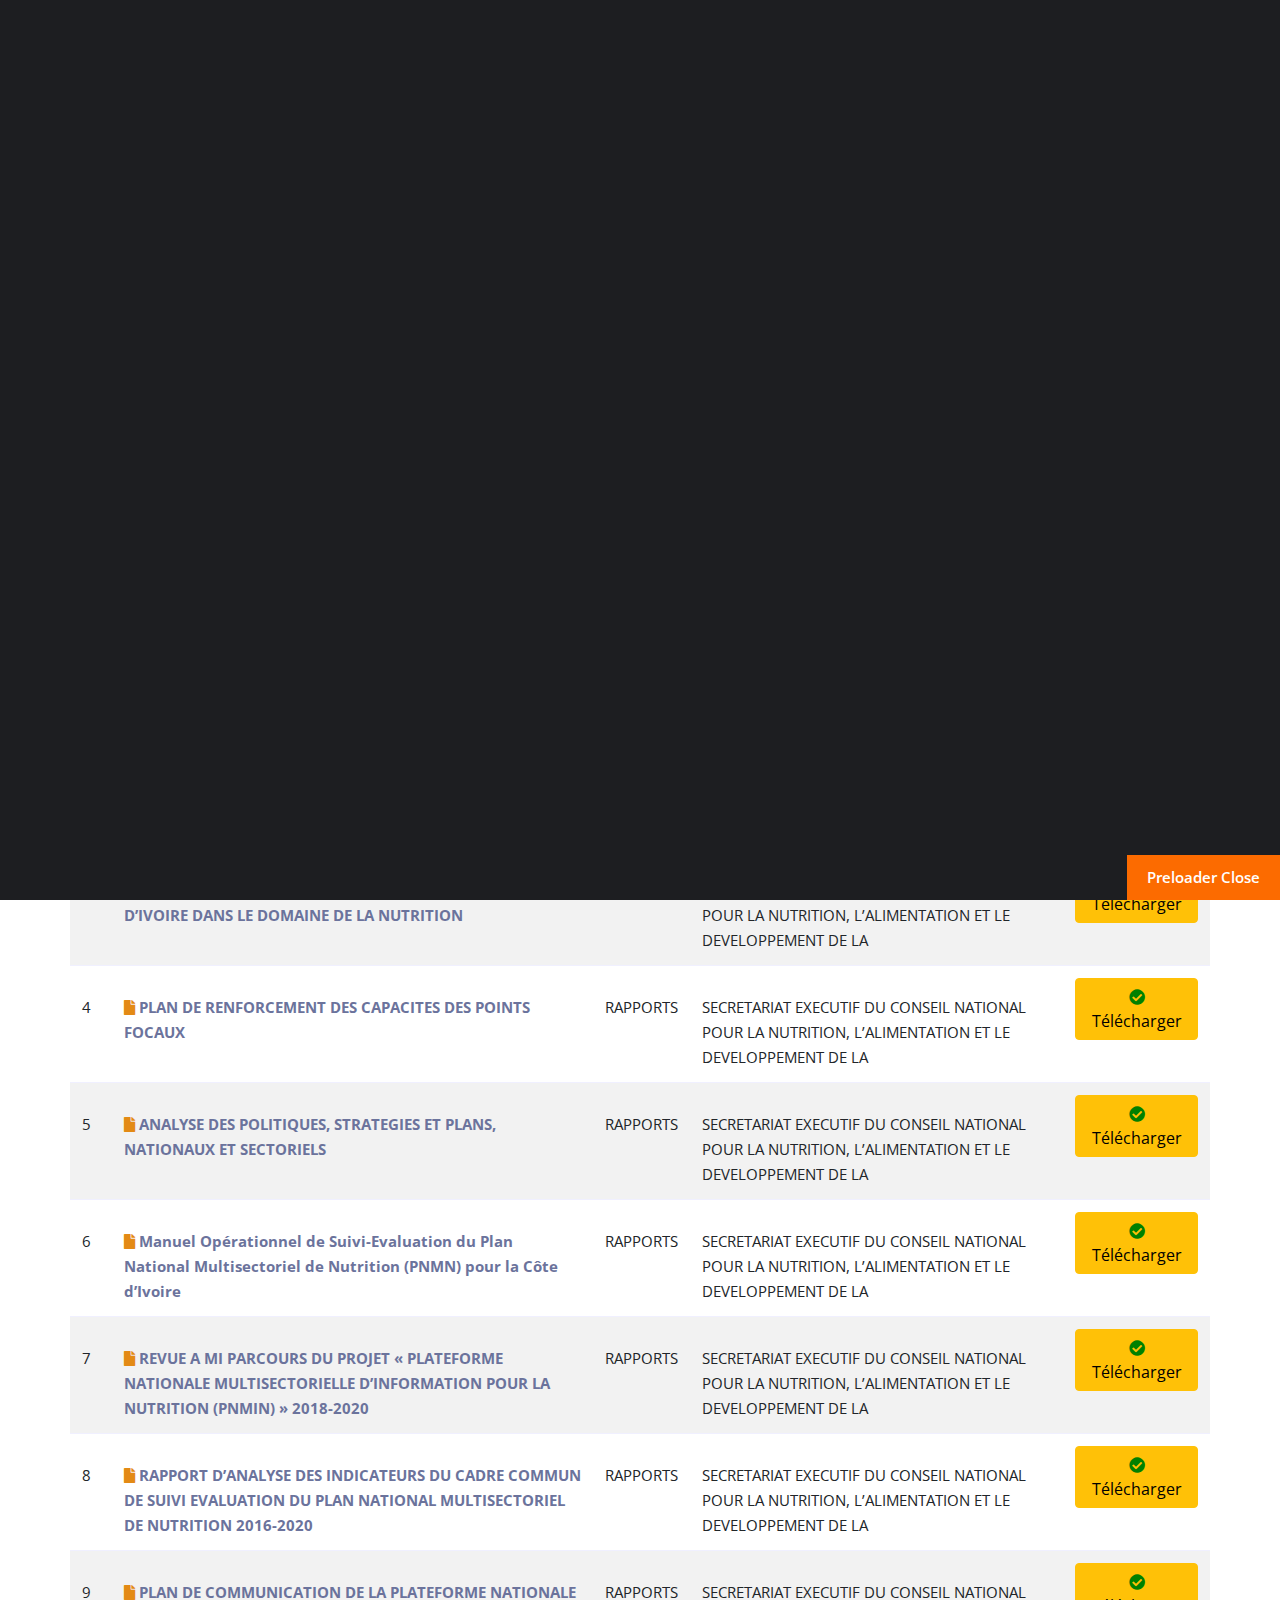
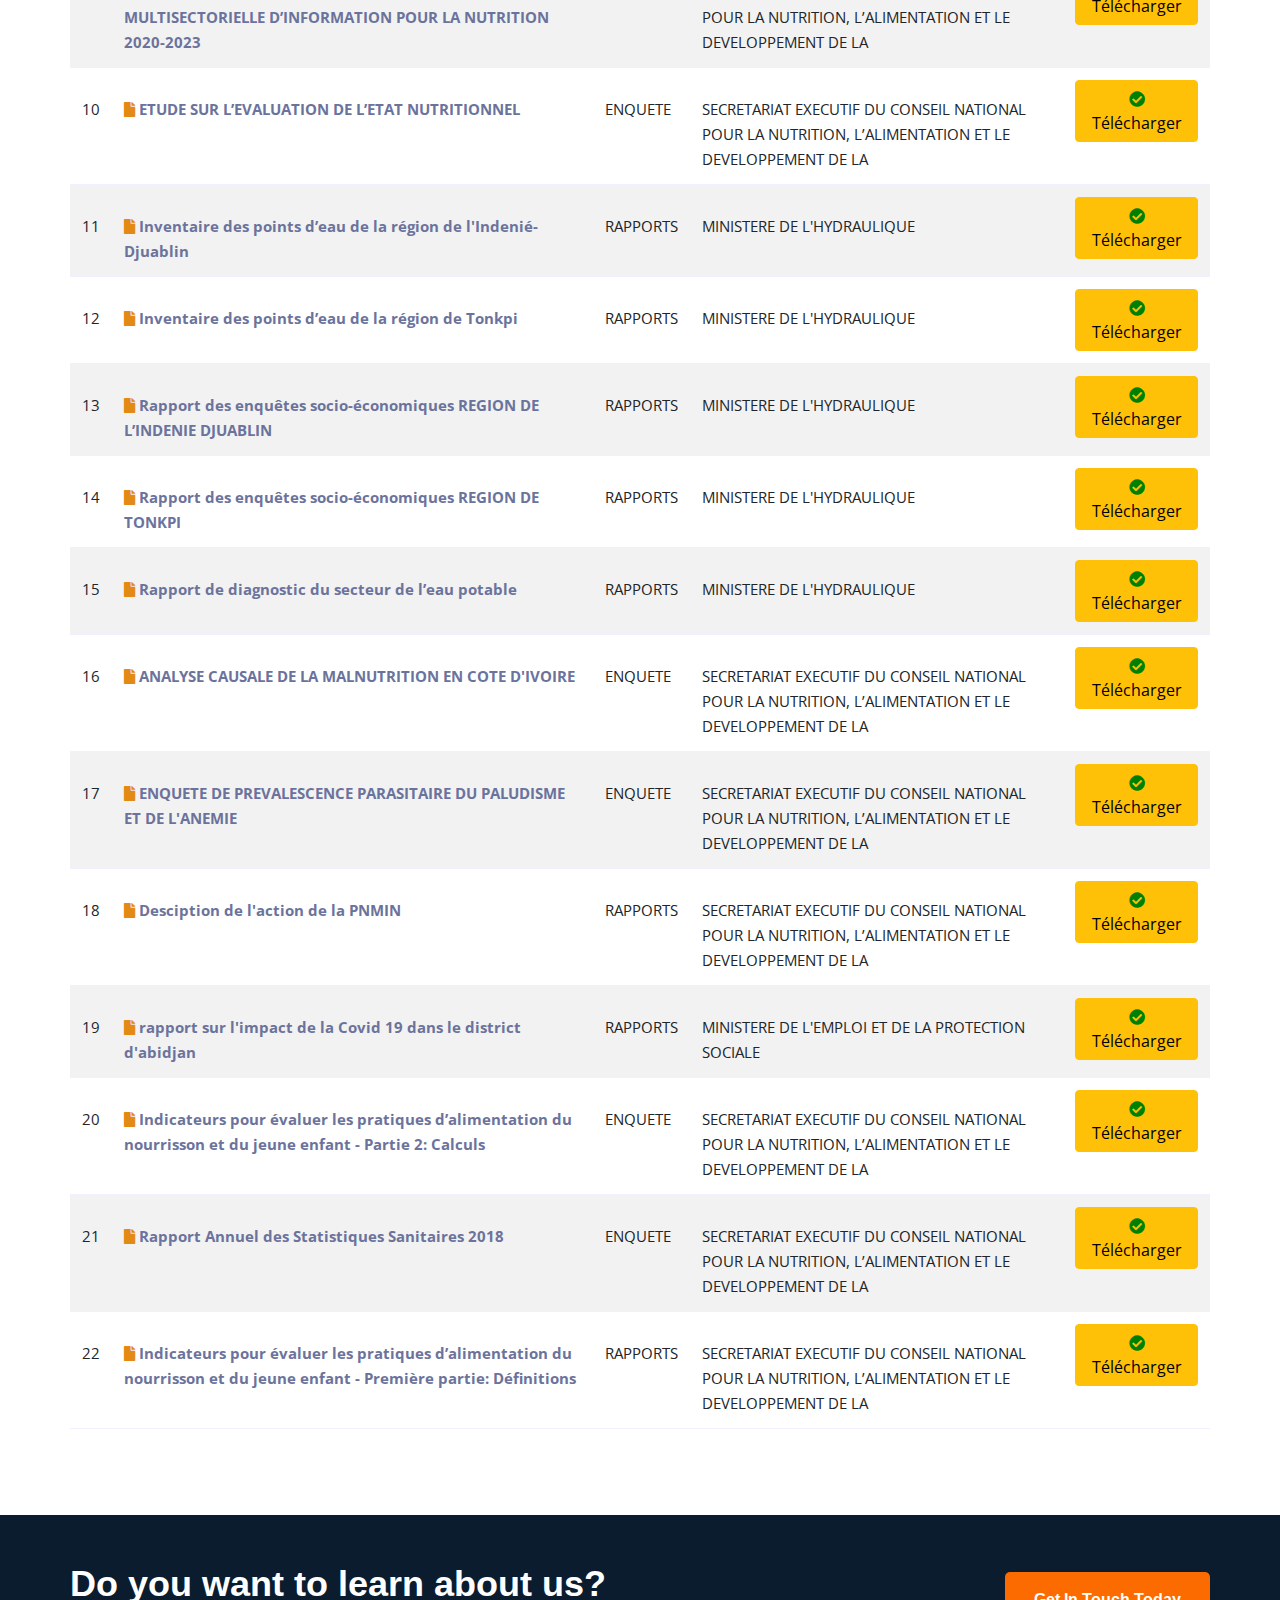
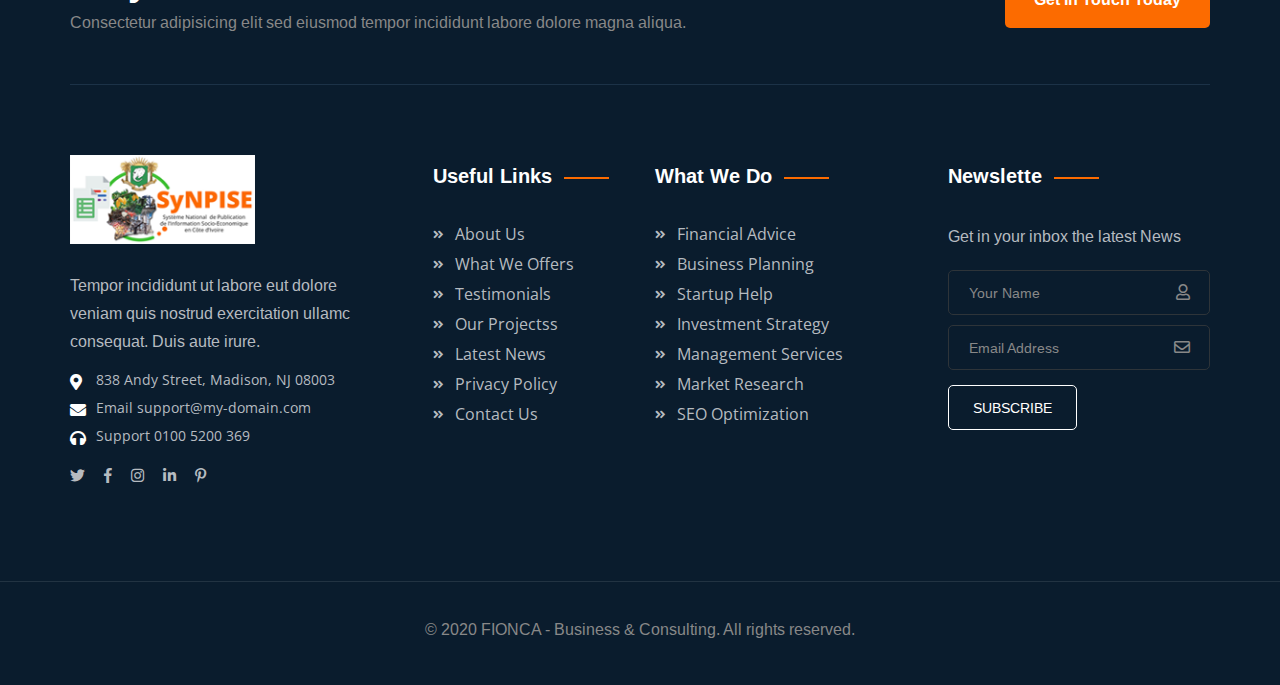
<file: chart-element.html>
<!DOCTYPE html>
<html lang="en">
<head>
<meta charset="utf-8">
<meta http-equiv="X-UA-Compatible" content="IE=edge">
<meta name="viewport" content="width=device-width, initial-scale=1.0, maximum-scale=1.0, user-scalable=0">

<title>Fionca - HTML 5 Template Preview</title>

<!-- Fav Icon -->
<link rel="icon" href="assets/images/favicon.ico" type="image/x-icon">

<!-- Google Fonts -->
<link href="https://fonts.googleapis.com/css?family=Arimo:400,400i,700,700i&display=swap" rel="stylesheet">

<!-- Stylesheets -->
<link href="assets/css/font-awesome-all.css" rel="stylesheet">
<link href="assets/css/flaticon.css" rel="stylesheet">
<link href="assets/css/owl.css" rel="stylesheet">
<link href="assets/css/bootstrap.css" rel="stylesheet">
<link href="assets/css/jquery.fancybox.min.css" rel="stylesheet">
<link href="assets/css/animate.css" rel="stylesheet">
<link href="assets/css/color.css" rel="stylesheet">
<link href="assets/css/rtl.css" rel="stylesheet">
<link href="assets/css/style.css" rel="stylesheet">
<link href="assets/css/table.css?0" rel="stylesheet">
<link href="assets/css/table_nice.css" rel="stylesheet">
<link href="assets/css/responsive.css" rel="stylesheet">

</head>


<!-- page wrapper -->
<body class="boxed_wrapper ltr">

    <!-- Preloader -->
    <div class="loader-wrap">
        <div class="preloader"><div class="preloader-close">Preloader Close</div></div>
        <div class="layer layer-one"><span class="overlay"></span></div>
        <div class="layer layer-two"><span class="overlay"></span></div>        
        <div class="layer layer-three"><span class="overlay"></span></div>        
    </div>


    <!-- page-direction -->
    <div class="page_direction">
        <div class="demo-rtl direction_switch"><button class="rtl">RTL</button></div>
        <div class="demo-ltr direction_switch"><button class="ltr">LTR</button></div>
    </div>
    <!-- page-direction end -->


    <!-- search-popup -->
    <div id="search-popup" class="search-popup">
        <div class="close-search"><span>Close</span></div>
        <div class="popup-inner">
            <div class="overlay-layer"></div>
            <div class="search-form">
                <form method="post" action="index.html">
                    <div class="form-group">
                        <fieldset>
                            <input type="search" class="form-control" name="search-input" value="" placeholder="Search Here" required >
                            <input type="submit" value="Search Now!" class="theme-btn style-four">
                        </fieldset>
                    </div>
                </form>
                <h3>Recent Search Keywords</h3>
                <ul class="recent-searches">
                    <li><a href="index.html">Finance</a></li>
                    <li><a href="index.html">Idea</a></li>
                    <li><a href="index.html">Service</a></li>
                    <li><a href="index.html">Growth</a></li>
                    <li><a href="index.html">Plan</a></li>
                </ul>
            </div>
        </div>
    </div>
    <!-- search-popup end -->


    <!-- main header -->
    <header class="main-header style-one style-six">
        <div class="header-top">
            <div class="auto-container">
                <div class="top-inner clearfix">
                    <ul class="info top-left pull-left">
                        <li><i class="fas fa-map-marker-alt"></i>838 Andy Street, Madison, NJ 08003</li>
                        <li><i class="fas fa-headphones"></i>Support <a href="tel:01005200369">0100 5200 369</a></li>
                    </ul>
                    <div class="top-right pull-right">
                        <ul class="social-links clearfix">
                            <li><a href="index.html"><i class="fab fa-facebook-f"></i></a></li>
                            <li><a href="index.html"><i class="fab fa-google-plus-g"></i></a></li>
                            <li><a href="index.html"><i class="fab fa-twitter"></i></a></li>
                            <li><a href="index.html"><i class="fab fa-linkedin-in"></i></a></li>
                            <li><a href="index.html"><i class="fab fa-instagram"></i></a></li>
                        </ul>
                    </div>
                </div>
            </div>
        </div>
        <div class="header-lower">
            <div class="auto-container">
                <div class="outer-box clearfix">
                    <div class="logo-box pull-left">
                        <figure class="logo"><a href="index.html"><img src="assets/images/logo-6.png" alt=""></a></figure>
                    </div>
                    <div class="menu-area pull-right">
                        <!--Mobile Navigation Toggler-->
                        <div class="mobile-nav-toggler">
                            <i class="icon-bar"></i>
                            <i class="icon-bar"></i>
                            <i class="icon-bar"></i>
                        </div>
                        <nav class="main-menu navbar-expand-md navbar-light">
                            <div class="collapse navbar-collapse show clearfix" id="navbarSupportedContent">
                                <ul class="navigation clearfix">
                                    <li class="dropdown"><a href="about-1.html">Home</a>
                                        <ul>
                                            <li><a href="index.html">Home Page One</a></li>
                                            <li><a href="index-2.html">Home Page Two</a></li>
                                            <li><a href="index-3.html">Home Page Three</a></li>
                                            <li><a href="index-4.html">Home Page Four</a></li>
                                            <li><a href="index-5.html">Home Page Five</a></li>
                                            <li><a href="index-onepage.html">Home OnePage</a></li>
                                            <li class="dropdown"><a href="about-1.html">Header Style</a>
                                                <ul>
                                                    <li><a href="index.html">Header Style One</a></li>
                                                    <li><a href="index-2.html">Header Style Two</a></li>
                                                    <li><a href="index-3.html">Header Style Three</a></li>
                                                    <li><a href="index-4.html">Header Style Four</a></li>
                                                    <li><a href="index-5.html">Header Style Five</a></li>
                                                </ul>
                                            </li>
                                        </ul>
                                    </li> 
                                    <li class="dropdown"><a href="about-1.html">About</a>
                                        <ul>
                                            <li><a href="about-1.html">About Us 01</a></li>
                                            <li><a href="about-2.html">About Us 02</a></li>
                                            <li><a href="team.html">Experts Team</a></li>
                                            <li><a href="pricing.html">Our Pricing</a></li>
                                            <li><a href="error.html">Error Page</a></li>
                                        </ul>
                                    </li>
                                    <li class="dropdown"><a href="about-1.html">Services</a>
                                        <ul>
                                            <li><a href="service-1.html">Service Page 01</a></li>
                                            <li><a href="service-2.html">Service Page 02</a></li>
                                            <li><a href="financial-analysis.html">Financial Analysis</a></li>
                                            <li><a href="taxation-planning.html">Taxation Planning</a></li>
                                            <li><a href="investment-trading.html">Investment Trading</a></li>
                                            <li><a href="wealth-marketing.html">Wealth Marketing</a></li>
                                            <li><a href="planning-strategies.html">Planning Strategies</a></li>
                                        </ul>
                                    </li>
                                    <li class="current dropdown"><a href="about-1.html">Elements</a>
                                        <div class="megamenu">
                                            <div class="row clearfix">
                                                <div class="col-lg-3 column">
                                                    <ul>
                                                        <li><h4>Elements 1</h4></li>
                                                        <li><a href="feature-element-1.html">Feature 01</a></li>
                                                        <li><a href="feature-element-2.html">Feature 02</a></li>
                                                        <li><a href="feature-element-3.html">Feature 03</a></li>
                                                        <li><a href="about-element-1.html">About 01</a></li>
                                                        <li><a href="about-element-2.html">About 02</a></li>
                                                        <li><a href="about-element-3.html">About 03</a></li>
                                                        <li><a href="about-element-4.html">About 04</a></li>
                                                        <li><a href="stats-element.html">Stats Element</a></li>
                                                    </ul>
                                                </div>
                                                <div class="col-lg-3 column">
                                                    <ul>
                                                        <li><h4>Elements 2</h4></li>
                                                        <li><a href="news-element-1.html">News 01</a></li>
                                                        <li><a href="news-element-2.html">News 02</a></li>
                                                        <li><a href="funfact-element-1.html">Fun Fact 01</a></li>
                                                        <li><a href="funfact-element-2.html">Fun Fact 02</a></li>
                                                        <li><a href="service-element-1.html">Service 01</a></li>
                                                        <li><a href="service-element-2.html">Service 02</a></li>
                                                        <li><a href="skills-element.html">Skills Element</a></li>
                                                        <li><a href="clients-element.html">Clients</a></li>
                                                    </ul>
                                                </div> 
                                                <div class="col-lg-3 column">
                                                    <ul>
                                                        <li><h4>Elements 3</h4></li>
                                                        <li><a href="team-element-1.html">Team 01</a></li>
                                                        <li><a href="team-element-2.html">Team 02</a></li>
                                                        <li><a href="pricing-element.html">Pricing</a></li>
                                                        <li><a href="testimonial-element-1.html">Testimonial 01</a></li>
                                                        <li><a href="testimonial-element-2.html">Testimonial 02</a></li>
                                                        <li><a href="testimonial-element-3.html">Testimonial 03</a></li>
                                                        <li><a href="work-element-1.html">Working 01</a></li>
                                                        <li><a href="work-element-2.html">Working 02</a></li>
                                                    </ul>
                                                </div> 
                                                <div class="col-lg-3 column">
                                                    <ul>
                                                        <li><h4>Elements 4</h4></li>
                                                        <li><a href="project-element-1.html">Project 01</a></li>
                                                        <li><a href="project-element-2.html">Project 02</a></li>
                                                        <li><a href="chart-element.html">Chart Element</a></li>
                                                        <li><a href="footer-element-1.html">Footer 01</a></li>
                                                        <li><a href="footer-element-2.html">Footer 02</a></li>
                                                        <li><a href="footer-element-3.html">Footer 03</a></li>
                                                        <li><a href="footer-element-4.html">Footer 04</a></li>
                                                        <li><a href="footer-element-5.html">Footer 05</a></li>
                                                    </ul>
                                                </div>                                       
                                            </div>                                            
                                        </div>
                                    </li>
                                    <li class="dropdown"><a href="about-1.html">Blog</a>
                                        <ul>
                                            <li><a href="blog-grid.html">Blog Grid</a></li>
                                            <li><a href="blog-classic.html">Blog Classic</a></li>
                                            <li><a href="blog-details.html">Blog Details</a></li>
                                        </ul>
                                    </li>                              
                                    <li><a href="contact.html">Contact</a></li>
                                </ul>
                            </div>
                        </nav>
                        <div class="menu-right-content clearfix">
                            <div class="search-btn">
                                <button type="button" class="search-toggler"><i class="flaticon-search-1"></i></button>
                            </div>
                            <div class="nav-btn nav-toggler navSidebar-button clearfix">
                                <i class="fas fa-align-right"></i>
                            </div>
                            <div class="btn-box">
                                <a href="about-1.html" class="theme-btn style-one">Free Estimate</a>
                            </div>
                        </div>
                    </div>
                </div>
            </div>
        </div>

        <!--sticky Header-->
        <div class="sticky-header">
            <div class="auto-container">
                <div class="outer-box clearfix">
                    <div class="logo-box pull-left">
                        <figure class="logo"><a href="index.html"><img src="assets/images/small-logo.png" alt=""></a></figure>
                    </div>
                    <div class="menu-area pull-right">
                        <nav class="main-menu clearfix">
                            <!--Keep This Empty / Menu will come through Javascript-->
                        </nav>
                    </div>
                </div>
            </div>
        </div>
    </header>
    <!-- main-header end -->

    <!-- Mobile Menu  -->
    <div class="mobile-menu">
        <div class="menu-backdrop"></div>
        <div class="close-btn"><i class="fas fa-times"></i></div>
        
        <nav class="menu-box">
            <div class="nav-logo"><a href="index.html"><img src="assets/images/mobile-logo.png" alt="" title=""></a></div>
            <div class="menu-outer"><!--Here Menu Will Come Automatically Via Javascript / Same Menu as in Header--></div>
            <div class="contact-info">
                <h4>Contact Info</h4>
                <ul>
                    <li>Chicago 12, Melborne City, USA</li>
                    <li><a href="tel:+8801682648101">+88 01682648101</a></li>
                    <li><a href="mailto:info@example.com">info@example.com</a></li>
                </ul>
            </div>
            <div class="social-links">
                <ul class="clearfix">
                    <li><a href="index.html"><span class="fab fa-twitter"></span></a></li>
                    <li><a href="index.html"><span class="fab fa-facebook-square"></span></a></li>
                    <li><a href="index.html"><span class="fab fa-pinterest-p"></span></a></li>
                    <li><a href="index.html"><span class="fab fa-instagram"></span></a></li>
                    <li><a href="index.html"><span class="fab fa-youtube"></span></a></li>
                </ul>
            </div>
        </nav>
    </div><!-- End Mobile Menu -->


    <!--Page Title-->
    <section class="page-title centred" style="background-image: url(assets/images/background/page-title.jpg);">
        <div class="auto-container">
            <div class="content-box clearfix">
                <h1>Elements</h1>
                <ul class="bread-crumb clearfix">
                    <li><a href="index.html">Home</a></li>
                    <li>Chart Element</li>
                </ul>
            </div>
        </div>
    </section>
    <!--End Page Title-->


    <!-- chart-section -->
    <section class="peulis-promo-package-area section_70">
        <div class="container">

        <div class="row">
            <div class="col-lg-12">
				<div class="col-lg-3">
                <input type="text" name="search" value="" id="id_search" placeholder="Filtre ..." autofocus class="form-control" />
				</div>
				<br>
                <table class="table table-striped" border=2>
                    <thead>
                        <th>#</th>
                        <th>Nom document</th>
                        <th>Type</th>
                        <th>Source</th>
                        <th></th>
                    </thead>
    
                    <tr border=2>
                        <td>1</td>
                        <td><i class="fa fa-file" style="color:#E38A15;"></i> <b><a href="dcollect/documents/624469b2b9f37.pdf" title="télécharger" download="SE-CONNAPE__624469b2b9f37.pdf" >
                          L'incidence sociale et économique de la sous-nutrition chez l'enfant en Republique de Côte d'Ivoire: résumé</a></b></td>
                        <td>RAPPORTS</td>
                        <td>SECRETARIAT EXECUTIF DU CONSEIL NATIONAL POUR LA NUTRITION, L’ALIMENTATION ET LE DEVELOPPEMENT DE LA</td>
                        <td><span class="btn btn-warning"><a target="_blank" href="dcollect/documents/624469b2b9f37.pdf" title="télécharger" style="color:#000;"  download="SE-CONNAPE__624469b2b9f37.pdf" ><i class="fa fa-check-circle" style="color:green;"></i> Télécharger</a></span></td>
                    </tr>   
    
    
                    <tr border=2>
                        <td>2</td>
                        <td><i class="fa fa-file" style="color:#E38A15;"></i> <b><a href="dcollect/documents/624469f1498d8.pdf" title="télécharger" download="SE-CONNAPE__624469f1498d8.pdf" >
                          L'incidence sociale et économique de la sous-nutrition chez l'enfant en Republique de Côte d'Ivoire</a></b></td>
                        <td>RAPPORTS</td>
                        <td>SECRETARIAT EXECUTIF DU CONSEIL NATIONAL POUR LA NUTRITION, L’ALIMENTATION ET LE DEVELOPPEMENT DE LA</td>
                        <td><span class="btn btn-warning"><a target="_blank" href="dcollect/documents/624469f1498d8.pdf" title="télécharger" style="color:#000;"  download="SE-CONNAPE__624469f1498d8.pdf" ><i class="fa fa-check-circle" style="color:green;"></i> Télécharger</a></span></td>
                    </tr>   
    
    
                    <tr border=2>
                        <td>3</td>
                        <td><i class="fa fa-file" style="color:#E38A15;"></i> <b><a href="dcollect/documents/61d4537dd6a41.pdf" title="télécharger" download="SE-CONNAPE__61d4537dd6a41.pdf" >
                          SYNTHESE DES ETUDES REALISEES DE 2016 A 2020 EN COTE D’IVOIRE DANS LE DOMAINE DE LA NUTRITION</a></b></td>
                        <td>RAPPORTS</td>
                        <td>SECRETARIAT EXECUTIF DU CONSEIL NATIONAL POUR LA NUTRITION, L’ALIMENTATION ET LE DEVELOPPEMENT DE LA</td>
                        <td><span class="btn btn-warning"><a target="_blank" href="dcollect/documents/61d4537dd6a41.pdf" title="télécharger" style="color:#000;"  download="SE-CONNAPE__61d4537dd6a41.pdf" ><i class="fa fa-check-circle" style="color:green;"></i> Télécharger</a></span></td>
                    </tr>   
    
    
                    <tr border=2>
                        <td>4</td>
                        <td><i class="fa fa-file" style="color:#E38A15;"></i> <b><a href="dcollect/documents/608fc0d28b096.pdf" title="télécharger" download="SE-CONNAPE__608fc0d28b096.pdf" >
                          PLAN DE RENFORCEMENT DES CAPACITES DES POINTS FOCAUX</a></b></td>
                        <td>RAPPORTS</td>
                        <td>SECRETARIAT EXECUTIF DU CONSEIL NATIONAL POUR LA NUTRITION, L’ALIMENTATION ET LE DEVELOPPEMENT DE LA</td>
                        <td><span class="btn btn-warning"><a target="_blank" href="dcollect/documents/608fc0d28b096.pdf" title="télécharger" style="color:#000;"  download="SE-CONNAPE__608fc0d28b096.pdf" ><i class="fa fa-check-circle" style="color:green;"></i> Télécharger</a></span></td>
                    </tr>   
    
    
                    <tr border=2>
                        <td>5</td>
                        <td><i class="fa fa-file" style="color:#E38A15;"></i> <b><a href="dcollect/documents/608fc05048aaf.pdf" title="télécharger" download="SE-CONNAPE__608fc05048aaf.pdf" >
                          ANALYSE DES POLITIQUES, STRATEGIES ET PLANS, NATIONAUX ET SECTORIELS</a></b></td>
                        <td>RAPPORTS</td>
                        <td>SECRETARIAT EXECUTIF DU CONSEIL NATIONAL POUR LA NUTRITION, L’ALIMENTATION ET LE DEVELOPPEMENT DE LA</td>
                        <td><span class="btn btn-warning"><a target="_blank" href="dcollect/documents/608fc05048aaf.pdf" title="télécharger" style="color:#000;"  download="SE-CONNAPE__608fc05048aaf.pdf" ><i class="fa fa-check-circle" style="color:green;"></i> Télécharger</a></span></td>
                    </tr>   
    
    
                    <tr border=2>
                        <td>6</td>
                        <td><i class="fa fa-file" style="color:#E38A15;"></i> <b><a href="dcollect/documents/608fbe5a4d3bd.pdf" title="télécharger" download="SE-CONNAPE__608fbe5a4d3bd.pdf" >
                          Manuel Opérationnel de Suivi-Evaluation du Plan National Multisectoriel de Nutrition (PNMN) pour la Côte d’Ivoire</a></b></td>
                        <td>RAPPORTS</td>
                        <td>SECRETARIAT EXECUTIF DU CONSEIL NATIONAL POUR LA NUTRITION, L’ALIMENTATION ET LE DEVELOPPEMENT DE LA</td>
                        <td><span class="btn btn-warning"><a target="_blank" href="dcollect/documents/608fbe5a4d3bd.pdf" title="télécharger" style="color:#000;"  download="SE-CONNAPE__608fbe5a4d3bd.pdf" ><i class="fa fa-check-circle" style="color:green;"></i> Télécharger</a></span></td>
                    </tr>   
    
    
                    <tr border=2>
                        <td>7</td>
                        <td><i class="fa fa-file" style="color:#E38A15;"></i> <b><a href="dcollect/documents/608fbdc42f371.pdf" title="télécharger" download="SE-CONNAPE__608fbdc42f371.pdf" >
                          REVUE A MI PARCOURS DU PROJET « PLATEFORME NATIONALE MULTISECTORIELLE D’INFORMATION POUR LA NUTRITION (PNMIN) » 2018-2020</a></b></td>
                        <td>RAPPORTS</td>
                        <td>SECRETARIAT EXECUTIF DU CONSEIL NATIONAL POUR LA NUTRITION, L’ALIMENTATION ET LE DEVELOPPEMENT DE LA</td>
                        <td><span class="btn btn-warning"><a target="_blank" href="dcollect/documents/608fbdc42f371.pdf" title="télécharger" style="color:#000;"  download="SE-CONNAPE__608fbdc42f371.pdf" ><i class="fa fa-check-circle" style="color:green;"></i> Télécharger</a></span></td>
                    </tr>   
    
    
                    <tr border=2>
                        <td>8</td>
                        <td><i class="fa fa-file" style="color:#E38A15;"></i> <b><a href="dcollect/documents/608fbaca42573.pdf" title="télécharger" download="SE-CONNAPE__608fbaca42573.pdf" >
                          RAPPORT D’ANALYSE DES INDICATEURS DU CADRE COMMUN DE SUIVI EVALUATION DU PLAN NATIONAL MULTISECTORIEL DE NUTRITION 2016-2020</a></b></td>
                        <td>RAPPORTS</td>
                        <td>SECRETARIAT EXECUTIF DU CONSEIL NATIONAL POUR LA NUTRITION, L’ALIMENTATION ET LE DEVELOPPEMENT DE LA</td>
                        <td><span class="btn btn-warning"><a target="_blank" href="dcollect/documents/608fbaca42573.pdf" title="télécharger" style="color:#000;"  download="SE-CONNAPE__608fbaca42573.pdf" ><i class="fa fa-check-circle" style="color:green;"></i> Télécharger</a></span></td>
                    </tr>   
    
    
                    <tr border=2>
                        <td>9</td>
                        <td><i class="fa fa-file" style="color:#E38A15;"></i> <b><a href="dcollect/documents/608fba2723894.pdf" title="télécharger" download="SE-CONNAPE__608fba2723894.pdf" >
                          PLAN DE COMMUNICATION DE LA PLATEFORME NATIONALE MULTISECTORIELLE D’INFORMATION POUR LA NUTRITION 2020-2023</a></b></td>
                        <td>RAPPORTS</td>
                        <td>SECRETARIAT EXECUTIF DU CONSEIL NATIONAL POUR LA NUTRITION, L’ALIMENTATION ET LE DEVELOPPEMENT DE LA</td>
                        <td><span class="btn btn-warning"><a target="_blank" href="dcollect/documents/608fba2723894.pdf" title="télécharger" style="color:#000;"  download="SE-CONNAPE__608fba2723894.pdf" ><i class="fa fa-check-circle" style="color:green;"></i> Télécharger</a></span></td>
                    </tr>   
    
    
                    <tr border=2>
                        <td>10</td>
                        <td><i class="fa fa-file" style="color:#E38A15;"></i> <b><a href="dcollect/documents/608fb932ec0ec.pdf" title="télécharger" download="SE-CONNAPE__608fb932ec0ec.pdf" >
                          ETUDE SUR L’EVALUATION DE L’ETAT NUTRITIONNEL</a></b></td>
                        <td>ENQUETE</td>
                        <td>SECRETARIAT EXECUTIF DU CONSEIL NATIONAL POUR LA NUTRITION, L’ALIMENTATION ET LE DEVELOPPEMENT DE LA</td>
                        <td><span class="btn btn-warning"><a target="_blank" href="dcollect/documents/608fb932ec0ec.pdf" title="télécharger" style="color:#000;"  download="SE-CONNAPE__608fb932ec0ec.pdf" ><i class="fa fa-check-circle" style="color:green;"></i> Télécharger</a></span></td>
                    </tr>   
    
    
                    <tr border=2>
                        <td>11</td>
                        <td><i class="fa fa-file" style="color:#E38A15;"></i> <b><a href="dcollect/documents/5fd21b1ee52bc.pdf" title="télécharger" download="MH__5fd21b1ee52bc.pdf" >
                          Inventaire des points d’eau de la région de l'Indenié-Djuablin</a></b></td>
                        <td>RAPPORTS</td>
                        <td>MINISTERE DE L'HYDRAULIQUE</td>
                        <td><span class="btn btn-warning"><a target="_blank" href="dcollect/documents/5fd21b1ee52bc.pdf" title="télécharger" style="color:#000;"  download="MH__5fd21b1ee52bc.pdf" ><i class="fa fa-check-circle" style="color:green;"></i> Télécharger</a></span></td>
                    </tr>   
    
    
                    <tr border=2>
                        <td>12</td>
                        <td><i class="fa fa-file" style="color:#E38A15;"></i> <b><a href="dcollect/documents/5fd21a9146b54.pdf" title="télécharger" download="MH__5fd21a9146b54.pdf" >
                          Inventaire des points d’eau de la région de Tonkpi</a></b></td>
                        <td>RAPPORTS</td>
                        <td>MINISTERE DE L'HYDRAULIQUE</td>
                        <td><span class="btn btn-warning"><a target="_blank" href="dcollect/documents/5fd21a9146b54.pdf" title="télécharger" style="color:#000;"  download="MH__5fd21a9146b54.pdf" ><i class="fa fa-check-circle" style="color:green;"></i> Télécharger</a></span></td>
                    </tr>   
    
    
                    <tr border=2>
                        <td>13</td>
                        <td><i class="fa fa-file" style="color:#E38A15;"></i> <b><a href="dcollect/documents/5fd2186795885.pdf" title="télécharger" download="MH__5fd2186795885.pdf" >
                          Rapport des enquêtes socio-économiques  REGION DE L’INDENIE DJUABLIN</a></b></td>
                        <td>RAPPORTS</td>
                        <td>MINISTERE DE L'HYDRAULIQUE</td>
                        <td><span class="btn btn-warning"><a target="_blank" href="dcollect/documents/5fd2186795885.pdf" title="télécharger" style="color:#000;"  download="MH__5fd2186795885.pdf" ><i class="fa fa-check-circle" style="color:green;"></i> Télécharger</a></span></td>
                    </tr>   
    
    
                    <tr border=2>
                        <td>14</td>
                        <td><i class="fa fa-file" style="color:#E38A15;"></i> <b><a href="dcollect/documents/5fd217f0400d2.pdf" title="télécharger" download="MH__5fd217f0400d2.pdf" >
                          Rapport des enquêtes socio-économiques  REGION DE TONKPI</a></b></td>
                        <td>RAPPORTS</td>
                        <td>MINISTERE DE L'HYDRAULIQUE</td>
                        <td><span class="btn btn-warning"><a target="_blank" href="dcollect/documents/5fd217f0400d2.pdf" title="télécharger" style="color:#000;"  download="MH__5fd217f0400d2.pdf" ><i class="fa fa-check-circle" style="color:green;"></i> Télécharger</a></span></td>
                    </tr>   
    
    
                    <tr border=2>
                        <td>15</td>
                        <td><i class="fa fa-file" style="color:#E38A15;"></i> <b><a href="dcollect/documents/5fd2113b688cc.pdf" title="télécharger" download="MH__5fd2113b688cc.pdf" >
                          Rapport de diagnostic du secteur de l’eau potable</a></b></td>
                        <td>RAPPORTS</td>
                        <td>MINISTERE DE L'HYDRAULIQUE</td>
                        <td><span class="btn btn-warning"><a target="_blank" href="dcollect/documents/5fd2113b688cc.pdf" title="télécharger" style="color:#000;"  download="MH__5fd2113b688cc.pdf" ><i class="fa fa-check-circle" style="color:green;"></i> Télécharger</a></span></td>
                    </tr>   
    
    
                    <tr border=2>
                        <td>16</td>
                        <td><i class="fa fa-file" style="color:#E38A15;"></i> <b><a href="dcollect/documents/5fc61530ef72b.pdf" title="télécharger" download="SE-CONNAPE__5fc61530ef72b.pdf" >
                          ANALYSE CAUSALE DE LA MALNUTRITION EN COTE D'IVOIRE</a></b></td>
                        <td>ENQUETE</td>
                        <td>SECRETARIAT EXECUTIF DU CONSEIL NATIONAL POUR LA NUTRITION, L’ALIMENTATION ET LE DEVELOPPEMENT DE LA</td>
                        <td><span class="btn btn-warning"><a target="_blank" href="dcollect/documents/5fc61530ef72b.pdf" title="télécharger" style="color:#000;"  download="SE-CONNAPE__5fc61530ef72b.pdf" ><i class="fa fa-check-circle" style="color:green;"></i> Télécharger</a></span></td>
                    </tr>   
    
    
                    <tr border=2>
                        <td>17</td>
                        <td><i class="fa fa-file" style="color:#E38A15;"></i> <b><a href="dcollect/documents/5fc6144e76c71.pdf" title="télécharger" download="SE-CONNAPE__5fc6144e76c71.pdf" >
                          ENQUETE DE PREVALESCENCE PARASITAIRE DU PALUDISME ET DE L'ANEMIE</a></b></td>
                        <td>ENQUETE</td>
                        <td>SECRETARIAT EXECUTIF DU CONSEIL NATIONAL POUR LA NUTRITION, L’ALIMENTATION ET LE DEVELOPPEMENT DE LA</td>
                        <td><span class="btn btn-warning"><a target="_blank" href="dcollect/documents/5fc6144e76c71.pdf" title="télécharger" style="color:#000;"  download="SE-CONNAPE__5fc6144e76c71.pdf" ><i class="fa fa-check-circle" style="color:green;"></i> Télécharger</a></span></td>
                    </tr>   
    
    
                    <tr border=2>
                        <td>18</td>
                        <td><i class="fa fa-file" style="color:#E38A15;"></i> <b><a href="dcollect/documents/5f982fd17acfc.pdf" title="télécharger" download="SE-CONNAPE__5f982fd17acfc.pdf" >
                          Desciption de l'action de la PNMIN</a></b></td>
                        <td>RAPPORTS</td>
                        <td>SECRETARIAT EXECUTIF DU CONSEIL NATIONAL POUR LA NUTRITION, L’ALIMENTATION ET LE DEVELOPPEMENT DE LA</td>
                        <td><span class="btn btn-warning"><a target="_blank" href="dcollect/documents/5f982fd17acfc.pdf" title="télécharger" style="color:#000;"  download="SE-CONNAPE__5f982fd17acfc.pdf" ><i class="fa fa-check-circle" style="color:green;"></i> Télécharger</a></span></td>
                    </tr>   
    
    
                    <tr border=2>
                        <td>19</td>
                        <td><i class="fa fa-file" style="color:#E38A15;"></i> <b><a href="dcollect/documents/5f7fbd0f24959.pdf" title="télécharger" download="MEPS__5f7fbd0f24959.pdf" >
                          rapport sur l'impact de la Covid 19 dans le district d'abidjan</a></b></td>
                        <td>RAPPORTS</td>
                        <td>MINISTERE DE L'EMPLOI ET DE LA PROTECTION SOCIALE</td>
                        <td><span class="btn btn-warning"><a target="_blank" href="dcollect/documents/5f7fbd0f24959.pdf" title="télécharger" style="color:#000;"  download="MEPS__5f7fbd0f24959.pdf" ><i class="fa fa-check-circle" style="color:green;"></i> Télécharger</a></span></td>
                    </tr>   
    
    
                    <tr border=2>
                        <td>20</td>
                        <td><i class="fa fa-file" style="color:#E38A15;"></i> <b><a href="dcollect/documents/5f7f4be230380.pdf" title="télécharger" download="SE-CONNAPE__5f7f4be230380.pdf" >
                          Indicateurs pour évaluer les pratiques d’alimentation du nourrisson et  du jeune enfant - Partie 2: Calculs</a></b></td>
                        <td>ENQUETE</td>
                        <td>SECRETARIAT EXECUTIF DU CONSEIL NATIONAL POUR LA NUTRITION, L’ALIMENTATION ET LE DEVELOPPEMENT DE LA</td>
                        <td><span class="btn btn-warning"><a target="_blank" href="dcollect/documents/5f7f4be230380.pdf" title="télécharger" style="color:#000;"  download="SE-CONNAPE__5f7f4be230380.pdf" ><i class="fa fa-check-circle" style="color:green;"></i> Télécharger</a></span></td>
                    </tr>   
    
    
                    <tr border=2>
                        <td>21</td>
                        <td><i class="fa fa-file" style="color:#E38A15;"></i> <b><a href="dcollect/documents/235695897458963566365.pdf" title="télécharger" download="SE-CONNAPE__235695897458963566365.pdf" >
                          Rapport Annuel des Statistiques Sanitaires 2018</a></b></td>
                        <td>ENQUETE</td>
                        <td>SECRETARIAT EXECUTIF DU CONSEIL NATIONAL POUR LA NUTRITION, L’ALIMENTATION ET LE DEVELOPPEMENT DE LA</td>
                        <td><span class="btn btn-warning"><a target="_blank" href="dcollect/documents/235695897458963566365.pdf" title="télécharger" style="color:#000;"  download="SE-CONNAPE__235695897458963566365.pdf" ><i class="fa fa-check-circle" style="color:green;"></i> Télécharger</a></span></td>
                    </tr>   
    
    
                    <tr border=2>
                        <td>22</td>
                        <td><i class="fa fa-file" style="color:#E38A15;"></i> <b><a href="dcollect/documents/5f7f4e1a07c3f.pdf" title="télécharger" download="SE-CONNAPE__5f7f4e1a07c3f.pdf" >
                          Indicateurs pour évaluer les pratiques d’alimentation du nourrisson et  du jeune enfant - Première partie: Définitions</a></b></td>
                        <td>RAPPORTS</td>
                        <td>SECRETARIAT EXECUTIF DU CONSEIL NATIONAL POUR LA NUTRITION, L’ALIMENTATION ET LE DEVELOPPEMENT DE LA</td>
                        <td><span class="btn btn-warning"><a target="_blank" href="dcollect/documents/5f7f4e1a07c3f.pdf" title="télécharger" style="color:#000;"  download="SE-CONNAPE__5f7f4e1a07c3f.pdf" ><i class="fa fa-check-circle" style="color:green;"></i> Télécharger</a></span></td>
                    </tr>   
    
    
                </table>
            </div>
        </div>

        </div>
    </section>
    <!-- chart-section end -->


    <!-- main-footer -->
    <footer class="main-footer alternet-5">
        <div class="footer-upper">
            <div class="auto-container">
                <div class="upper-inner clearfix">
                    <div class="text pull-left">
                        <h2>Do you want to learn about us?</h2>
                        <p>Consectetur adipisicing elit sed eiusmod tempor incididunt labore dolore magna aliqua.</p>
                    </div>
                    <div class="btn-box pull-right">
                        <a href="index-5.html" class="theme-btn style-one">Get In Touch Today</a>
                    </div>
                </div>
            </div>
        </div>
        <div class="footer-top">
            <div class="auto-container">
                <div class="widget-section">
                    <div class="row clearfix">
                        <div class="col-lg-3 col-md-6 col-sm-12 footer-column">
                            <div class="footer-widget logo-widget">
                                <figure class="footer-logo"><a href="index.html"><img src="assets/images/footer-logo.png" alt=""></a></figure>
                                <div class="text">
                                    <p>Tempor incididunt ut labore eut dolore veniam quis nostrud exercitation ullamc consequat. Duis aute irure.</p>
                                </div>
                                <ul class="info-list clearfix">
                                    <li><i class="fas fa-map-marker-alt"></i>838 Andy Street, Madison, NJ 08003</li>
                                    <li><i class="fas fa-envelope"></i>Email <a href="mailto:support@my-domain.com">support@my-domain.com</a></li>
                                    <li><i class="fas fa-headphones"></i>Support <a href="tel:01005200369">0100 5200 369</a></li>
                                </ul>
                                <ul class="social-links clearfix">
                                    <li><a href="index.html"><i class="fab fa-twitter"></i></a></li>
                                    <li><a href="index.html"><i class="fab fa-facebook-f"></i></a></li>
                                    <li><a href="index.html"><i class="fab fa-instagram"></i></a></li>
                                    <li><a href="index.html"><i class="fab fa-linkedin-in"></i></a></li>
                                    <li><a href="index.html"><i class="fab fa-pinterest-p"></i></a></li>
                                </ul>
                            </div>
                        </div>
                        <div class="col-lg-3 col-md-6 col-sm-12 footer-column">
                            <div class="footer-widget links-widget ml-70">
                                <div class="widget-title">
                                    <h4>Useful Links</h4>
                                </div>
                                <div class="widget-content">
                                    <ul class="list clearfix">
                                        <li><a href="index.html">About Us</a></li>
                                        <li><a href="index.html">What We Offers</a></li>
                                        <li><a href="index.html">Testimonials</a></li>
                                        <li><a href="index.html">Our Projectss</a></li>
                                        <li><a href="index.html">Latest News</a></li>
                                        <li><a href="index.html">Privacy Policy</a></li>
                                        <li><a href="index.html">Contact Us</a></li>
                                    </ul>
                                </div>
                            </div>
                        </div>
                        <div class="col-lg-3 col-md-6 col-sm-12 footer-column">
                            <div class="footer-widget links-widget">
                                <div class="widget-title">
                                    <h4>What We Do</h4>
                                </div>
                                <div class="widget-content">
                                    <ul class="list clearfix">
                                        <li><a href="index.html">Financial Advice</a></li>
                                        <li><a href="index.html">Business Planning</a></li>
                                        <li><a href="index.html">Startup Help</a></li>
                                        <li><a href="index.html">Investment Strategy</a></li>
                                        <li><a href="index.html">Management Services</a></li>
                                        <li><a href="index.html">Market Research</a></li>
                                        <li><a href="index.html">SEO Optimization</a></li>
                                    </ul>
                                </div>
                            </div>
                        </div>
                        <div class="col-lg-3 col-md-6 col-sm-12 footer-column">
                            <div class="footer-widget newsletter-widget">
                                <div class="widget-title">
                                    <h4>Newslette</h4>
                                </div>
                                <div class="widget-content">
                                    <div class="text">
                                        <p>Get in your inbox the latest News</p>
                                    </div>
                                    <form action="contact.html" method="post" class="newsletter-form">
                                        <div class="form-group">
                                            <i class="far fa-user"></i>
                                            <input type="text" name="name" placeholder="Your Name" required="">
                                        </div>
                                        <div class="form-group">
                                            <i class="far fa-envelope"></i>
                                            <input type="email" name="email" placeholder="Email address" required="">
                                        </div>
                                        <div class="form-group message-btn">
                                            <button type="submit">subscribe</button>
                                        </div>
                                    </form>
                                </div>
                            </div>
                        </div>
                    </div>
                </div>
            </div>
        </div>
        <div class="footer-bottom">
            <div class="auto-container">
                <div class="copyright"><p>&copy; 2020 <a href="index.html">FIONCA</a> - Business & Consulting. All rights reserved.</p></div>
            </div>
        </div>
    </footer>
    <!-- main-footer end -->



    <!--Scroll to top-->
    <button class="scroll-top scroll-to-target" data-target="html">
        <span class="fa fa-arrow-up"></span>
    </button>


    <!-- sidebar cart item -->
    <div class="xs-sidebar-group info-group info-sidebar">
        <div class="xs-overlay xs-bg-black"></div>
        <div class="xs-sidebar-widget">
            <div class="sidebar-widget-container">
                <div class="widget-heading">
                    <a href="#" class="close-side-widget">X</a>
                </div>
                <div class="sidebar-textwidget">
                <div class="sidebar-info-contents">
                    <div class="content-inner">
                        <div class="upper-box">
                            <div class="logo">
                                <a href="index.html"><img src="assets/images/sidebar-logo.png" alt="" /></a>
                            </div>
                            <div class="text">
                                <p>Exercitation ullamco laboris nis aliquip sed conseqrure dolorn repreh deris ptate velit ecepteur duis.</p>
                            </div>
                        </div>
                        <div class="side-menu-box">
                            <div class="side-menu">
                                <nav class="menu-box">
                                    <div class="menu-outer">
                                        
                                    </div>
                                </nav>
                            </div>
                        </div>
                        <div class="info-box">
                            <h3>Get in touch</h3>
                            <ul class="info-list clearfix">
                                <li><i class="fas fa-map-marker-alt"></i>838 Andy Street, Madison, NJ</li>
                                <li><i class="fas fa-envelope"></i><a href="mailto:support@my-domain.com">support@my-domain.com</a></li>
                                <li><i class="fas fa-headphones-alt"></i><a href="tel:101005200369">+1  0100 5200 369</a></li>
                                <li><i class="far fa-clock"></i>Monday to Friday: 9am - 6pm</li>
                            </ul>
                            <form action="contact.html" method="post" class="subscribe-form">
                                <div class="form-group">
                                    <input type="email" name="email" placeholder="Email address" required="">
                                    <button type="submit" class="theme-btn style-one">subscribe now</button>
                                </div>
                            </form>
                            <ul class="social-links clearfix">
                                <li><a href="index.html"><i class="fab fa-twitter"></i></a></li>
                                <li><a href="index.html"><i class="fab fa-facebook-f"></i></a></li>
                                <li><a href="index.html"><i class="fab fa-linkedin-in"></i></a></li>
                                <li><a href="index.html"><i class="fab fa-google-plus-g"></i></a></li>
                                <li><a href="index.html"><i class="fab fa-pinterest-p"></i></a></li>
                                <li><a href="index.html"><i class="fab fa-instagram"></i></a></li>
                            </ul>
                        </div>
                    </div>
                </div>
                    
                </div>
            </div>
        </div>
    </div>
    <!-- END sidebar widget item -->


<!-- jequery plugins -->
<script src="assets/js/jquery.js"></script>
<script src="assets/js/popper.min.js"></script>
<script src="assets/js/bootstrap.min.js"></script>
<script src="assets/js/owl.js"></script>
<script src="assets/js/wow.js"></script>
<script src="assets/js/validation.js"></script>
<script src="assets/js/jquery.fancybox.js"></script>
<script src="assets/js/appear.js"></script>
<script src="assets/js/jquery.countTo.js"></script>
<script src="assets/js/scrollbar.js"></script>
<script src="assets/js/nav-tool.js"></script>
<script src="assets/js/TweenMax.min.js"></script>
<script src="assets/js/circle-progress.js"></script>
<script src="assets/js/jquery.nice-select.min.js"></script>

<!-- main-js -->
<script src="assets/js/script.js"></script>
<script src="assets/js/script2.js"></script>
<script src="assets/js/table_search.js"></script>

</body><!-- End of .page_wrapper -->
</html>
</file>
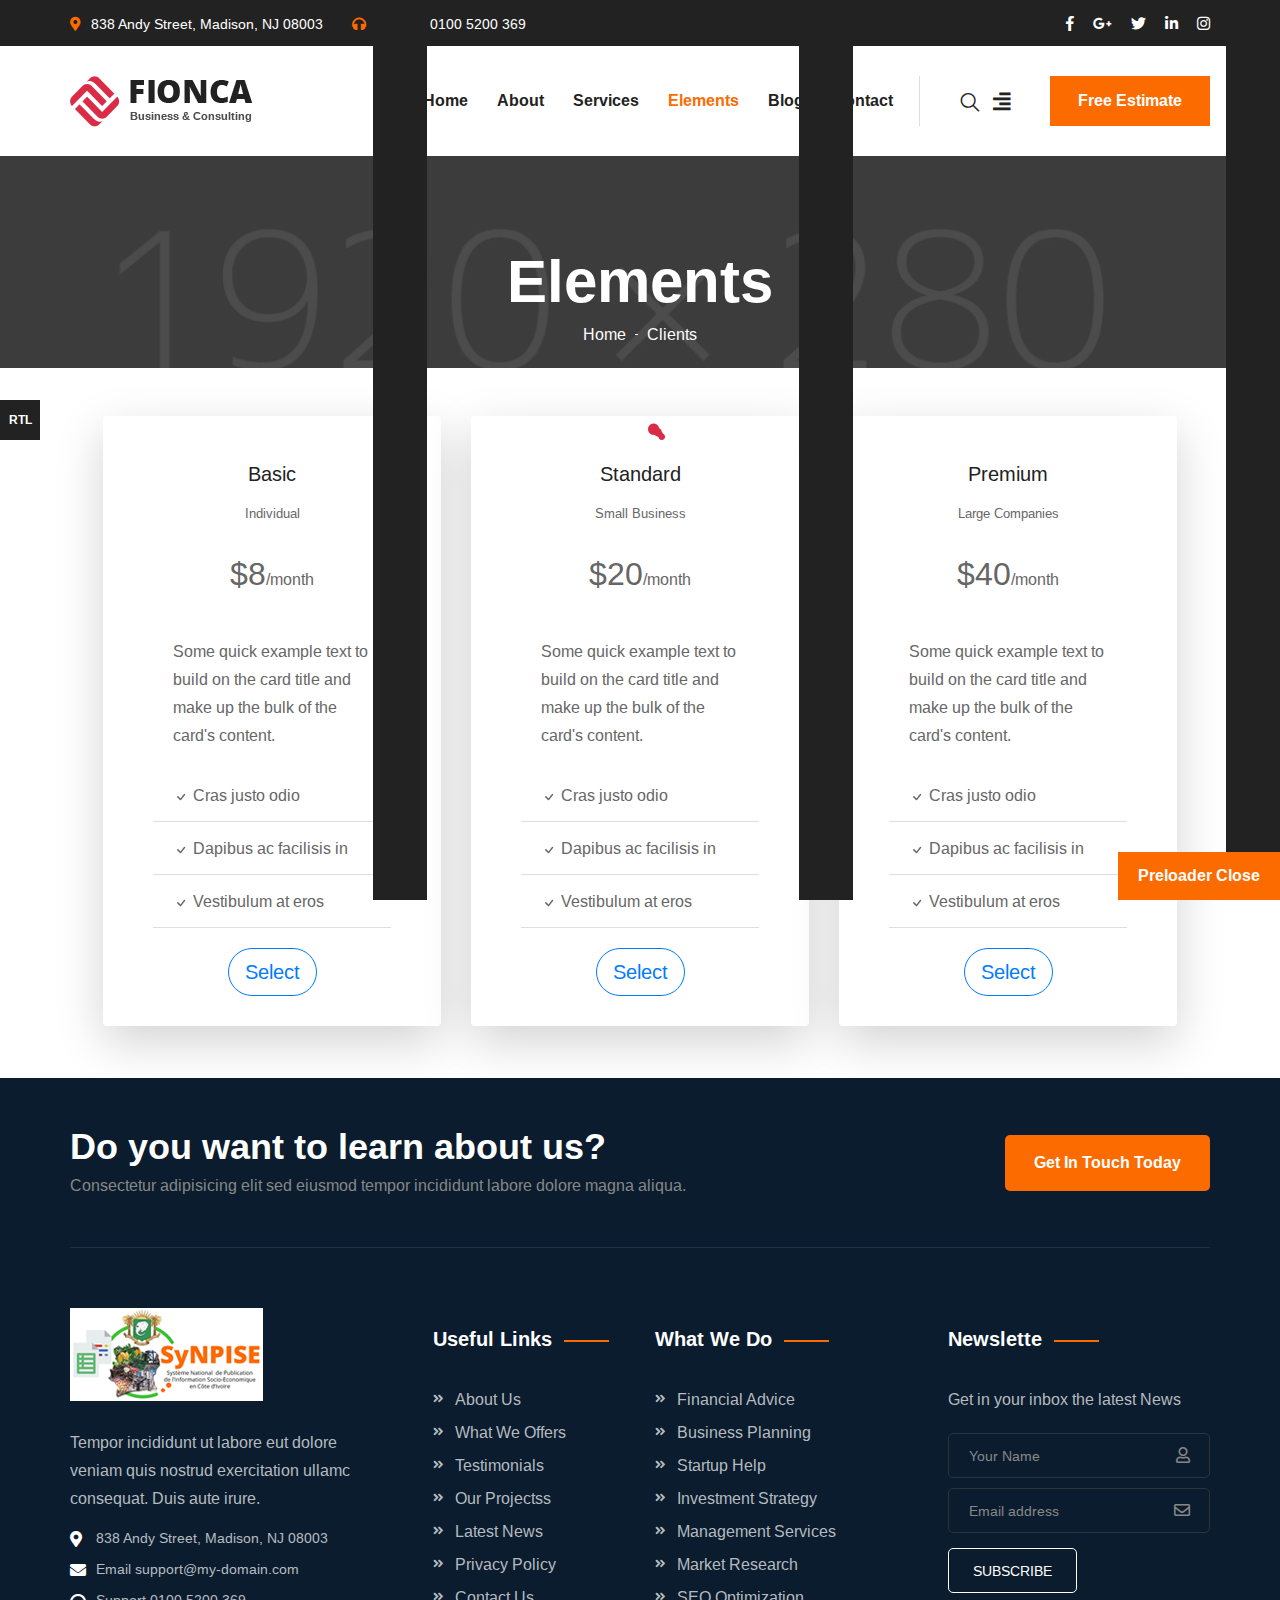
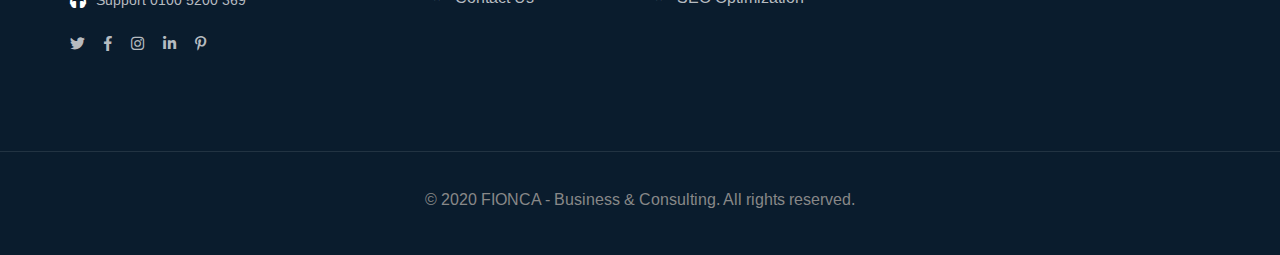
<file: clients-element.html>
<!DOCTYPE html>
<html lang="en">
<head>
<meta charset="utf-8">
<meta http-equiv="X-UA-Compatible" content="IE=edge">
<meta name="viewport" content="width=device-width, initial-scale=1.0, maximum-scale=1.0, user-scalable=0">

<title>Fionca - HTML 5 Template Preview</title>

<!-- Fav Icon -->
<link rel="icon" href="assets/images/favicon.ico" type="image/x-icon">

<!-- Google Fonts -->
<link href="https://fonts.googleapis.com/css?family=Arimo:400,400i,700,700i&display=swap" rel="stylesheet">
<link href="https://cdn.jsdelivr.net/npm/bootstrap@5.0.0-beta1/dist/css/bootstrap.min.css" rel="stylesheet" integrity="sha384-giJF6kkoqNQ00vy+HMDP7azOuL0xtbfIcaT9wjKHr8RbDVddVHyTfAAsrekwKmP1" crossorigin="anonymous">


<!-- Stylesheets -->
<link href="assets/css/font-awesome-all.css" rel="stylesheet">
<link href="assets/css/flaticon.css" rel="stylesheet">
<link href="assets/css/owl.css" rel="stylesheet">
<link href="assets/css/bootstrap.css" rel="stylesheet">
<link href="assets/css/jquery.fancybox.min.css" rel="stylesheet">
<link href="assets/css/animate.css" rel="stylesheet">
<link href="assets/css/color.css" rel="stylesheet">
<link href="assets/css/rtl.css" rel="stylesheet">
<link href="assets/css/style.css" rel="stylesheet">
<link href="assets/css/responsive.css" rel="stylesheet">

<style>
    .card {
      border:none;
      padding: 10px 50px;
    }

    .card::after {
      position: absolute;
      z-index: -1;
      opacity: 0;
      -webkit-transition: all 0.6s cubic-bezier(0.165, 0.84, 0.44, 1);
      transition: all 0.6s cubic-bezier(0.165, 0.84, 0.44, 1);
    }

    .card:hover {


      transform: scale(1.02, 1.02);
      -webkit-transform: scale(1.02, 1.02);
      backface-visibility: hidden; 
      will-change: transform;
      box-shadow: 0 1rem 3rem rgba(240, 209, 185, 0.75) !important;
    }

    .card:hover::after {
      opacity: 1;
    }

    .card:hover .btn-outline-primary{
      color:white;
      background:#007bff;
    }

  </style>

</head>


<!-- page wrapper -->
<body class="boxed_wrapper ltr">

    <!-- Preloader -->
    <div class="loader-wrap">
        <div class="preloader"><div class="preloader-close">Preloader Close</div></div>
        <div class="layer layer-one"><span class="overlay"></span></div>
        <div class="layer layer-two"><span class="overlay"></span></div>        
        <div class="layer layer-three"><span class="overlay"></span></div>        
    </div>


    <!-- page-direction -->
    <div class="page_direction">
        <div class="demo-rtl direction_switch"><button class="rtl">RTL</button></div>
        <div class="demo-ltr direction_switch"><button class="ltr">LTR</button></div>
    </div>
    <!-- page-direction end -->


    <!-- search-popup -->
    <div id="search-popup" class="search-popup">
        <div class="close-search"><span>Close</span></div>
        <div class="popup-inner">
            <div class="overlay-layer"></div>
            <div class="search-form">
                <form method="post" action="index.html">
                    <div class="form-group">
                        <fieldset>
                            <input type="search" class="form-control" name="search-input" value="" placeholder="Search Here" required >
                            <input type="submit" value="Search Now!" class="theme-btn style-four">
                        </fieldset>
                    </div>
                </form>
                <h3>Recent Search Keywords</h3>
                <ul class="recent-searches">
                    <li><a href="index.html">Finance</a></li>
                    <li><a href="index.html">Idea</a></li>
                    <li><a href="index.html">Service</a></li>
                    <li><a href="index.html">Growth</a></li>
                    <li><a href="index.html">Plan</a></li>
                </ul>
            </div>
        </div>
    </div>
    <!-- search-popup end -->


    <!-- main header -->
    <header class="main-header style-one style-six">
        <div class="header-top">
            <div class="auto-container">
                <div class="top-inner clearfix">
                    <ul class="info top-left pull-left">
                        <li><i class="fas fa-map-marker-alt"></i>838 Andy Street, Madison, NJ 08003</li>
                        <li><i class="fas fa-headphones"></i>Support <a href="tel:01005200369">0100 5200 369</a></li>
                    </ul>
                    <div class="top-right pull-right">
                        <ul class="social-links clearfix">
                            <li><a href="index.html"><i class="fab fa-facebook-f"></i></a></li>
                            <li><a href="index.html"><i class="fab fa-google-plus-g"></i></a></li>
                            <li><a href="index.html"><i class="fab fa-twitter"></i></a></li>
                            <li><a href="index.html"><i class="fab fa-linkedin-in"></i></a></li>
                            <li><a href="index.html"><i class="fab fa-instagram"></i></a></li>
                        </ul>
                    </div>
                </div>
            </div>
        </div>
        <div class="header-lower">
            <div class="auto-container">
                <div class="outer-box clearfix">
                    <div class="logo-box pull-left">
                        <figure class="logo"><a href="index.html"><img src="assets/images/logo-6.png" alt=""></a></figure>
                    </div>
                    <div class="menu-area pull-right">
                        <!--Mobile Navigation Toggler-->
                        <div class="mobile-nav-toggler">
                            <i class="icon-bar"></i>
                            <i class="icon-bar"></i>
                            <i class="icon-bar"></i>
                        </div>
                        <nav class="main-menu navbar-expand-md navbar-light">
                            <div class="collapse navbar-collapse show clearfix" id="navbarSupportedContent">
                                <ul class="navigation clearfix">
                                    <li class="dropdown"><a href="about-1.html">Home</a>
                                        <ul>
                                            <li><a href="index.html">Home Page One</a></li>
                                            <li><a href="index-2.html">Home Page Two</a></li>
                                            <li><a href="index-3.html">Home Page Three</a></li>
                                            <li><a href="index-4.html">Home Page Four</a></li>
                                            <li><a href="index-5.html">Home Page Five</a></li>
                                            <li><a href="index-onepage.html">Home OnePage</a></li>
                                            <li class="dropdown"><a href="about-1.html">Header Style</a>
                                                <ul>
                                                    <li><a href="index.html">Header Style One</a></li>
                                                    <li><a href="index-2.html">Header Style Two</a></li>
                                                    <li><a href="index-3.html">Header Style Three</a></li>
                                                    <li><a href="index-4.html">Header Style Four</a></li>
                                                    <li><a href="index-5.html">Header Style Five</a></li>
                                                </ul>
                                            </li>
                                        </ul>
                                    </li> 
                                    <li class="dropdown"><a href="about-1.html">About</a>
                                        <ul>
                                            <li><a href="about-1.html">About Us 01</a></li>
                                            <li><a href="about-2.html">About Us 02</a></li>
                                            <li><a href="team.html">Experts Team</a></li>
                                            <li><a href="pricing.html">Our Pricing</a></li>
                                            <li><a href="error.html">Error Page</a></li>
                                        </ul>
                                    </li>
                                    <li class="dropdown"><a href="about-1.html">Services</a>
                                        <ul>
                                            <li><a href="service-1.html">Service Page 01</a></li>
                                            <li><a href="service-2.html">Service Page 02</a></li>
                                            <li><a href="financial-analysis.html">Financial Analysis</a></li>
                                            <li><a href="taxation-planning.html">Taxation Planning</a></li>
                                            <li><a href="investment-trading.html">Investment Trading</a></li>
                                            <li><a href="wealth-marketing.html">Wealth Marketing</a></li>
                                            <li><a href="planning-strategies.html">Planning Strategies</a></li>
                                        </ul>
                                    </li>
                                    <li class="current dropdown"><a href="about-1.html">Elements</a>
                                        <div class="megamenu">
                                            <div class="row clearfix">
                                                <div class="col-lg-3 column">
                                                    <ul>
                                                        <li><h4>Elements 1</h4></li>
                                                        <li><a href="feature-element-1.html">Feature 01</a></li>
                                                        <li><a href="feature-element-2.html">Feature 02</a></li>
                                                        <li><a href="feature-element-3.html">Feature 03</a></li>
                                                        <li><a href="about-element-1.html">About 01</a></li>
                                                        <li><a href="about-element-2.html">About 02</a></li>
                                                        <li><a href="about-element-3.html">About 03</a></li>
                                                        <li><a href="about-element-4.html">About 04</a></li>
                                                        <li><a href="stats-element.html">Stats Element</a></li>
                                                    </ul>
                                                </div>
                                                <div class="col-lg-3 column">
                                                    <ul>
                                                        <li><h4>Elements 2</h4></li>
                                                        <li><a href="news-element-1.html">News 01</a></li>
                                                        <li><a href="news-element-2.html">News 02</a></li>
                                                        <li><a href="funfact-element-1.html">Fun Fact 01</a></li>
                                                        <li><a href="funfact-element-2.html">Fun Fact 02</a></li>
                                                        <li><a href="service-element-1.html">Service 01</a></li>
                                                        <li><a href="service-element-2.html">Service 02</a></li>
                                                        <li><a href="skills-element.html">Skills Element</a></li>
                                                        <li><a href="clients-element.html">Clients</a></li>
                                                    </ul>
                                                </div> 
                                                <div class="col-lg-3 column">
                                                    <ul>
                                                        <li><h4>Elements 3</h4></li>
                                                        <li><a href="team-element-1.html">Team 01</a></li>
                                                        <li><a href="team-element-2.html">Team 02</a></li>
                                                        <li><a href="pricing-element.html">Pricing</a></li>
                                                        <li><a href="testimonial-element-1.html">Testimonial 01</a></li>
                                                        <li><a href="testimonial-element-2.html">Testimonial 02</a></li>
                                                        <li><a href="testimonial-element-3.html">Testimonial 03</a></li>
                                                        <li><a href="work-element-1.html">Working 01</a></li>
                                                        <li><a href="work-element-2.html">Working 02</a></li>
                                                    </ul>
                                                </div> 
                                                <div class="col-lg-3 column">
                                                    <ul>
                                                        <li><h4>Elements 4</h4></li>
                                                        <li><a href="project-element-1.html">Project 01</a></li>
                                                        <li><a href="project-element-2.html">Project 02</a></li>
                                                        <li><a href="chart-element.html">Chart Element</a></li>
                                                        <li><a href="footer-element-1.html">Footer 01</a></li>
                                                        <li><a href="footer-element-2.html">Footer 02</a></li>
                                                        <li><a href="footer-element-3.html">Footer 03</a></li>
                                                        <li><a href="footer-element-4.html">Footer 04</a></li>
                                                        <li><a href="footer-element-5.html">Footer 05</a></li>
                                                    </ul>
                                                </div>                                       
                                            </div>                                            
                                        </div>
                                    </li>
                                    <li class="dropdown"><a href="about-1.html">Blog</a>
                                        <ul>
                                            <li><a href="blog-grid.html">Blog Grid</a></li>
                                            <li><a href="blog-classic.html">Blog Classic</a></li>
                                            <li><a href="blog-details.html">Blog Details</a></li>
                                        </ul>
                                    </li>                              
                                    <li><a href="contact.html">Contact</a></li>
                                </ul>
                            </div>
                        </nav>
                        <div class="menu-right-content clearfix">
                            <div class="search-btn">
                                <button type="button" class="search-toggler"><i class="flaticon-search-1"></i></button>
                            </div>
                            <div class="nav-btn nav-toggler navSidebar-button clearfix">
                                <i class="fas fa-align-right"></i>
                            </div>
                            <div class="btn-box">
                                <a href="about-1.html" class="theme-btn style-one">Free Estimate</a>
                            </div>
                        </div>
                    </div>
                </div>
            </div>
        </div>

        <!--sticky Header-->
        <div class="sticky-header">
            <div class="auto-container">
                <div class="outer-box clearfix">
                    <div class="logo-box pull-left">
                        <figure class="logo"><a href="index.html"><img src="assets/images/small-logo.png" alt=""></a></figure>
                    </div>
                    <div class="menu-area pull-right">
                        <nav class="main-menu clearfix">
                            <!--Keep This Empty / Menu will come through Javascript-->
                        </nav>
                    </div>
                </div>
            </div>
        </div>
    </header>
    <!-- main-header end -->

    <!-- Mobile Menu  -->
    <div class="mobile-menu">
        <div class="menu-backdrop"></div>
        <div class="close-btn"><i class="fas fa-times"></i></div>
        
        <nav class="menu-box">
            <div class="nav-logo"><a href="index.html"><img src="assets/images/mobile-logo.png" alt="" title=""></a></div>
            <div class="menu-outer"><!--Here Menu Will Come Automatically Via Javascript / Same Menu as in Header--></div>
            <div class="contact-info">
                <h4>Contact Info</h4>
                <ul>
                    <li>Chicago 12, Melborne City, USA</li>
                    <li><a href="tel:+8801682648101">+88 01682648101</a></li>
                    <li><a href="mailto:info@example.com">info@example.com</a></li>
                </ul>
            </div>
            <div class="social-links">
                <ul class="clearfix">
                    <li><a href="index.html"><span class="fab fa-twitter"></span></a></li>
                    <li><a href="index.html"><span class="fab fa-facebook-square"></span></a></li>
                    <li><a href="index.html"><span class="fab fa-pinterest-p"></span></a></li>
                    <li><a href="index.html"><span class="fab fa-instagram"></span></a></li>
                    <li><a href="index.html"><span class="fab fa-youtube"></span></a></li>
                </ul>
            </div>
        </nav>
    </div><!-- End Mobile Menu -->


    <!--Page Title-->
    <section class="page-title centred" style="background-image: url(assets/images/background/page-title.jpg);">
        <div class="auto-container">
            <div class="content-box clearfix">
                <h1>Elements</h1>
                <ul class="bread-crumb clearfix">
                    <li><a href="index.html">Home</a></li>
                    <li>Clients</li>
                </ul>
            </div>
        </div>
    </section>
    <!--End Page Title-->


    <!-- clients-section -->
    <section class="clients-section" style="margin-top: -150px; margin-bottom: -100px;">
            <div class="container-fluid" style="background: linear-gradient(90deg, #fff 0%, #fff 100%);">
                <div class="container p-5">
                  <div class="row">
                    <div class="col-lg-4 col-md-12 mb-4">
                      <div class="card h-100 shadow-lg">
                        <div class="card-body">
                          <div class="text-center p-3">
                            <h5 class="card-title">Basic</h5>
                            <small>Individual</small>
                            <br><br>
                            <span class="h2">$8</span>/month
                            <br><br>
                          </div>
                          <p class="card-text">Some quick example text to build on the card title and make up the bulk of the card's content.</p>
                        </div>
                        <ul class="list-group list-group-flush">
                          <li class="list-group-item"><svg xmlns="http://www.w3.org/2000/svg" width="16" height="16" fill="currentColor" class="bi bi-check" viewBox="0 0 16 16">
                            <path d="M10.97 4.97a.75.75 0 0 1 1.07 1.05l-3.99 4.99a.75.75 0 0 1-1.08.02L4.324 8.384a.75.75 0 1 1 1.06-1.06l2.094 2.093 3.473-4.425a.267.267 0 0 1 .02-.022z"/>
                          </svg> Cras justo odio</li>
                          <li class="list-group-item"><svg xmlns="http://www.w3.org/2000/svg" width="16" height="16" fill="currentColor" class="bi bi-check" viewBox="0 0 16 16">
                            <path d="M10.97 4.97a.75.75 0 0 1 1.07 1.05l-3.99 4.99a.75.75 0 0 1-1.08.02L4.324 8.384a.75.75 0 1 1 1.06-1.06l2.094 2.093 3.473-4.425a.267.267 0 0 1 .02-.022z"/>
                          </svg> Dapibus ac facilisis in</li>
                          <li class="list-group-item"><svg xmlns="http://www.w3.org/2000/svg" width="16" height="16" fill="currentColor" class="bi bi-check" viewBox="0 0 16 16">
                            <path d="M10.97 4.97a.75.75 0 0 1 1.07 1.05l-3.99 4.99a.75.75 0 0 1-1.08.02L4.324 8.384a.75.75 0 1 1 1.06-1.06l2.094 2.093 3.473-4.425a.267.267 0 0 1 .02-.022z"/>
                          </svg> Vestibulum at eros</li>
                        </ul>
                        <div class="card-body text-center">
                          <button class="btn btn-outline-primary btn-lg" style="border-radius:30px">Select</button>
                        </div>
                      </div>
                    </div>
                    <div class="col-lg-4 col-md-12 mb-4">
                      <div class="card h-100 shadow-lg">
                        <div class="card-body">
                          <div class="text-center p-3">
                            <h5 class="card-title">Standard</h5>
                            <small>Small Business</small>
                            <br><br>
                            <span class="h2">$20</span>/month 
                            <br><br>
                          </div>
                          <p class="card-text">Some quick example text to build on the card title and make up the bulk of the card's content.</p>
                        </div>
                        <ul class="list-group list-group-flush">
                          <li class="list-group-item"><svg xmlns="http://www.w3.org/2000/svg" width="16" height="16" fill="currentColor" class="bi bi-check" viewBox="0 0 16 16">
                            <path d="M10.97 4.97a.75.75 0 0 1 1.07 1.05l-3.99 4.99a.75.75 0 0 1-1.08.02L4.324 8.384a.75.75 0 1 1 1.06-1.06l2.094 2.093 3.473-4.425a.267.267 0 0 1 .02-.022z"/>
                          </svg> Cras justo odio</li>
                          <li class="list-group-item"><svg xmlns="http://www.w3.org/2000/svg" width="16" height="16" fill="currentColor" class="bi bi-check" viewBox="0 0 16 16">
                            <path d="M10.97 4.97a.75.75 0 0 1 1.07 1.05l-3.99 4.99a.75.75 0 0 1-1.08.02L4.324 8.384a.75.75 0 1 1 1.06-1.06l2.094 2.093 3.473-4.425a.267.267 0 0 1 .02-.022z"/>
                          </svg> Dapibus ac facilisis in</li>
                          <li class="list-group-item"><svg xmlns="http://www.w3.org/2000/svg" width="16" height="16" fill="currentColor" class="bi bi-check" viewBox="0 0 16 16">
                            <path d="M10.97 4.97a.75.75 0 0 1 1.07 1.05l-3.99 4.99a.75.75 0 0 1-1.08.02L4.324 8.384a.75.75 0 1 1 1.06-1.06l2.094 2.093 3.473-4.425a.267.267 0 0 1 .02-.022z"/>
                          </svg> Vestibulum at eros</li>
                        </ul>
                        <div class="card-body text-center">
                          <button class="btn btn-outline-primary btn-lg" style="border-radius:30px">Select</button>
                        </div>
                      </div>
                    </div>
                    <div class="col-lg-4 col-md-12 mb-4">
                      <div class="card h-100 shadow-lg">
                        <div class="card-body">
                          <div class="text-center p-3">
                            <h5 class="card-title">Premium</h5>
                            <small>Large Companies</small>
                            <br><br>
                            <span class="h2">$40</span>/month
                            <br><br>
                          </div>
                          <p class="card-text">Some quick example text to build on the card title and make up the bulk of the card's content.</p>
                        </div>
                        <ul class="list-group list-group-flush">
                          <li class="list-group-item"><svg xmlns="http://www.w3.org/2000/svg" width="16" height="16" fill="currentColor" class="bi bi-check" viewBox="0 0 16 16">
                            <path d="M10.97 4.97a.75.75 0 0 1 1.07 1.05l-3.99 4.99a.75.75 0 0 1-1.08.02L4.324 8.384a.75.75 0 1 1 1.06-1.06l2.094 2.093 3.473-4.425a.267.267 0 0 1 .02-.022z"/>
                          </svg> Cras justo odio</li>
                          <li class="list-group-item"><svg xmlns="http://www.w3.org/2000/svg" width="16" height="16" fill="currentColor" class="bi bi-check" viewBox="0 0 16 16">
                            <path d="M10.97 4.97a.75.75 0 0 1 1.07 1.05l-3.99 4.99a.75.75 0 0 1-1.08.02L4.324 8.384a.75.75 0 1 1 1.06-1.06l2.094 2.093 3.473-4.425a.267.267 0 0 1 .02-.022z"/>
                          </svg> Dapibus ac facilisis in</li>
                          <li class="list-group-item"><svg xmlns="http://www.w3.org/2000/svg" width="16" height="16" fill="currentColor" class="bi bi-check" viewBox="0 0 16 16">
                            <path d="M10.97 4.97a.75.75 0 0 1 1.07 1.05l-3.99 4.99a.75.75 0 0 1-1.08.02L4.324 8.384a.75.75 0 1 1 1.06-1.06l2.094 2.093 3.473-4.425a.267.267 0 0 1 .02-.022z"/>
                          </svg> Vestibulum at eros</li>
                        </ul>
                        <div class="card-body text-center">
                          <button class="btn btn-outline-primary btn-lg" style="border-radius:30px">Select</button>
                        </div>
                      </div>
                    </div>
                  </div>    
                </div>
        
    </section>
    <!-- clients-section end -->


    <!-- main-footer -->
    <footer class="main-footer alternet-5">
        <div class="footer-upper">
            <div class="auto-container">
                <div class="upper-inner clearfix">
                    <div class="text pull-left">
                        <h2>Do you want to learn about us?</h2>
                        <p>Consectetur adipisicing elit sed eiusmod tempor incididunt labore dolore magna aliqua.</p>
                    </div>
                    <div class="btn-box pull-right">
                        <a href="index-5.html" class="theme-btn style-one">Get In Touch Today</a>
                    </div>
                </div>
            </div>
        </div>
        <div class="footer-top">
            <div class="auto-container">
                <div class="widget-section">
                    <div class="row clearfix">
                        <div class="col-lg-3 col-md-6 col-sm-12 footer-column">
                            <div class="footer-widget logo-widget">
                                <figure class="footer-logo"><a href="index.html"><img src="assets/images/footer-logo.png" alt=""></a></figure>
                                <div class="text">
                                    <p>Tempor incididunt ut labore eut dolore veniam quis nostrud exercitation ullamc consequat. Duis aute irure.</p>
                                </div>
                                <ul class="info-list clearfix">
                                    <li><i class="fas fa-map-marker-alt"></i>838 Andy Street, Madison, NJ 08003</li>
                                    <li><i class="fas fa-envelope"></i>Email <a href="mailto:support@my-domain.com">support@my-domain.com</a></li>
                                    <li><i class="fas fa-headphones"></i>Support <a href="tel:01005200369">0100 5200 369</a></li>
                                </ul>
                                <ul class="social-links clearfix">
                                    <li><a href="index.html"><i class="fab fa-twitter"></i></a></li>
                                    <li><a href="index.html"><i class="fab fa-facebook-f"></i></a></li>
                                    <li><a href="index.html"><i class="fab fa-instagram"></i></a></li>
                                    <li><a href="index.html"><i class="fab fa-linkedin-in"></i></a></li>
                                    <li><a href="index.html"><i class="fab fa-pinterest-p"></i></a></li>
                                </ul>
                            </div>
                        </div>
                        <div class="col-lg-3 col-md-6 col-sm-12 footer-column">
                            <div class="footer-widget links-widget ml-70">
                                <div class="widget-title">
                                    <h4>Useful Links</h4>
                                </div>
                                <div class="widget-content">
                                    <ul class="list clearfix">
                                        <li><a href="index.html">About Us</a></li>
                                        <li><a href="index.html">What We Offers</a></li>
                                        <li><a href="index.html">Testimonials</a></li>
                                        <li><a href="index.html">Our Projectss</a></li>
                                        <li><a href="index.html">Latest News</a></li>
                                        <li><a href="index.html">Privacy Policy</a></li>
                                        <li><a href="index.html">Contact Us</a></li>
                                    </ul>
                                </div>
                            </div>
                        </div>
                        <div class="col-lg-3 col-md-6 col-sm-12 footer-column">
                            <div class="footer-widget links-widget">
                                <div class="widget-title">
                                    <h4>What We Do</h4>
                                </div>
                                <div class="widget-content">
                                    <ul class="list clearfix">
                                        <li><a href="index.html">Financial Advice</a></li>
                                        <li><a href="index.html">Business Planning</a></li>
                                        <li><a href="index.html">Startup Help</a></li>
                                        <li><a href="index.html">Investment Strategy</a></li>
                                        <li><a href="index.html">Management Services</a></li>
                                        <li><a href="index.html">Market Research</a></li>
                                        <li><a href="index.html">SEO Optimization</a></li>
                                    </ul>
                                </div>
                            </div>
                        </div>
                        <div class="col-lg-3 col-md-6 col-sm-12 footer-column">
                            <div class="footer-widget newsletter-widget">
                                <div class="widget-title">
                                    <h4>Newslette</h4>
                                </div>
                                <div class="widget-content">
                                    <div class="text">
                                        <p>Get in your inbox the latest News</p>
                                    </div>
                                    <form action="contact.html" method="post" class="newsletter-form">
                                        <div class="form-group">
                                            <i class="far fa-user"></i>
                                            <input type="text" name="name" placeholder="Your Name" required="">
                                        </div>
                                        <div class="form-group">
                                            <i class="far fa-envelope"></i>
                                            <input type="email" name="email" placeholder="Email address" required="">
                                        </div>
                                        <div class="form-group message-btn">
                                            <button type="submit">subscribe</button>
                                        </div>
                                    </form>
                                </div>
                            </div>
                        </div>
                    </div>
                </div>
            </div>
        </div>
        <div class="footer-bottom">
            <div class="auto-container">
                <div class="copyright"><p>&copy; 2020 <a href="index.html">FIONCA</a> - Business & Consulting. All rights reserved.</p></div>
            </div>
        </div>
    </footer>
    <!-- main-footer end -->



    <!--Scroll to top-->
    <button class="scroll-top scroll-to-target" data-target="html">
        <span class="fa fa-arrow-up"></span>
    </button>


    <!-- sidebar cart item -->
    <div class="xs-sidebar-group info-group info-sidebar">
        <div class="xs-overlay xs-bg-black"></div>
        <div class="xs-sidebar-widget">
            <div class="sidebar-widget-container">
                <div class="widget-heading">
                    <a href="#" class="close-side-widget">X</a>
                </div>
                <div class="sidebar-textwidget">
                <div class="sidebar-info-contents">
                    <div class="content-inner">
                        <div class="upper-box">
                            <div class="logo">
                                <a href="index.html"><img src="assets/images/sidebar-logo.png" alt="" /></a>
                            </div>
                            <div class="text">
                                <p>Exercitation ullamco laboris nis aliquip sed conseqrure dolorn repreh deris ptate velit ecepteur duis.</p>
                            </div>
                        </div>
                        <div class="side-menu-box">
                            <div class="side-menu">
                                <nav class="menu-box">
                                    <div class="menu-outer">
                                        
                                    </div>
                                </nav>
                            </div>
                        </div>
                        <div class="info-box">
                            <h3>Get in touch</h3>
                            <ul class="info-list clearfix">
                                <li><i class="fas fa-map-marker-alt"></i>838 Andy Street, Madison, NJ</li>
                                <li><i class="fas fa-envelope"></i><a href="mailto:support@my-domain.com">support@my-domain.com</a></li>
                                <li><i class="fas fa-headphones-alt"></i><a href="tel:101005200369">+1  0100 5200 369</a></li>
                                <li><i class="far fa-clock"></i>Monday to Friday: 9am - 6pm</li>
                            </ul>
                            <form action="contact.html" method="post" class="subscribe-form">
                                <div class="form-group">
                                    <input type="email" name="email" placeholder="Email address" required="">
                                    <button type="submit" class="theme-btn style-one">subscribe now</button>
                                </div>
                            </form>
                            <ul class="social-links clearfix">
                                <li><a href="index.html"><i class="fab fa-twitter"></i></a></li>
                                <li><a href="index.html"><i class="fab fa-facebook-f"></i></a></li>
                                <li><a href="index.html"><i class="fab fa-linkedin-in"></i></a></li>
                                <li><a href="index.html"><i class="fab fa-google-plus-g"></i></a></li>
                                <li><a href="index.html"><i class="fab fa-pinterest-p"></i></a></li>
                                <li><a href="index.html"><i class="fab fa-instagram"></i></a></li>
                            </ul>
                        </div>
                    </div>
                </div>
                    
                </div>
            </div>
        </div>
    </div>
    <!-- END sidebar widget item -->


<!-- jequery plugins -->
<script src="assets/js/jquery.js"></script>
<script src="assets/js/popper.min.js"></script>
<script src="assets/js/bootstrap.min.js"></script>
<script src="assets/js/owl.js"></script>
<script src="assets/js/wow.js"></script>
<script src="assets/js/validation.js"></script>
<script src="assets/js/jquery.fancybox.js"></script>
<script src="assets/js/appear.js"></script>
<script src="assets/js/jquery.countTo.js"></script>
<script src="assets/js/scrollbar.js"></script>
<script src="assets/js/nav-tool.js"></script>
<script src="assets/js/TweenMax.min.js"></script>
<script src="assets/js/circle-progress.js"></script>
<script src="assets/js/jquery.nice-select.min.js"></script>

<!-- main-js -->
<script src="assets/js/script.js"></script>
  <script src="https://cdn.jsdelivr.net/npm/bootstrap@5.0.0-beta1/dist/js/bootstrap.bundle.min.js" integrity="sha384-ygbV9kiqUc6oa4msXn9868pTtWMgiQaeYH7/t7LECLbyPA2x65Kgf80OJFdroafW" crossorigin="anonymous"></script>

</body><!-- End of .page_wrapper -->
</html>
</file>
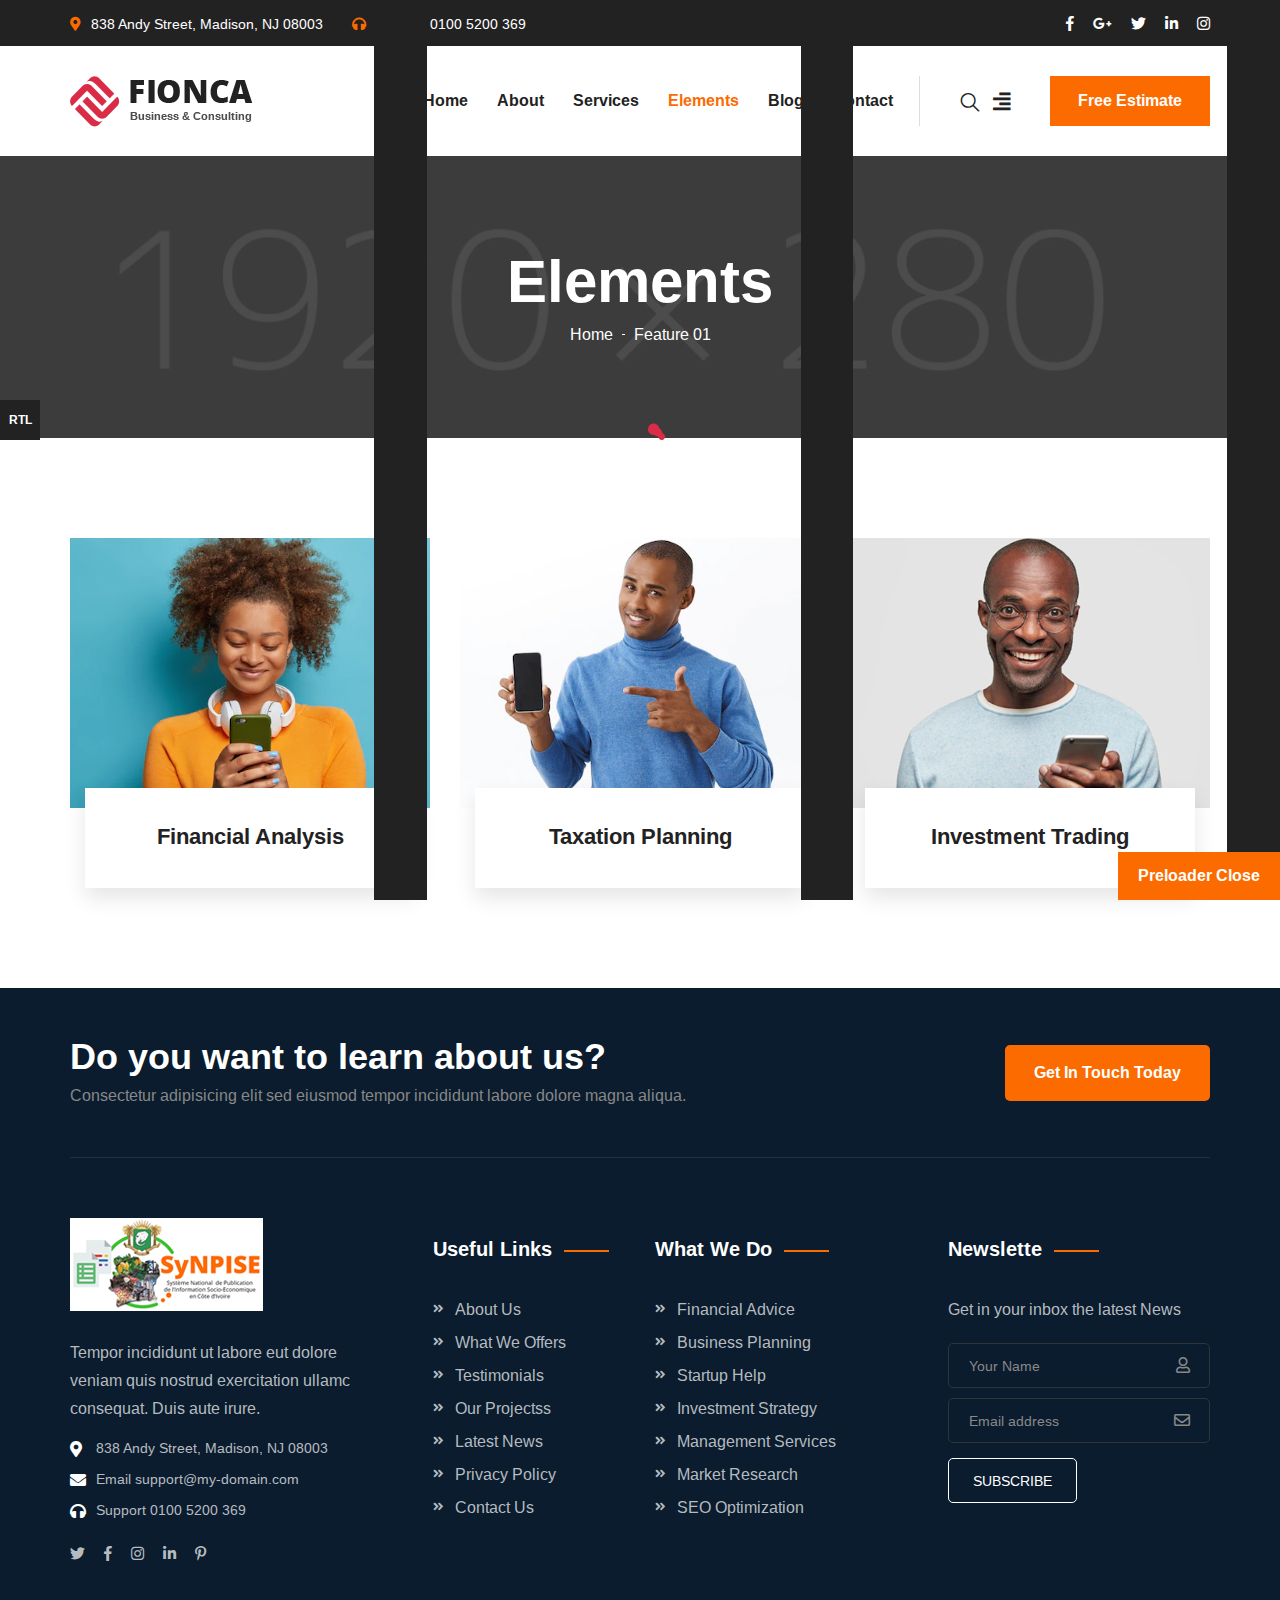
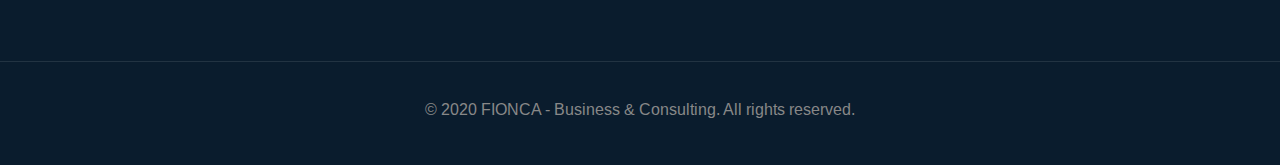
<file: feature-element-1.html>
<!DOCTYPE html>
<html lang="en">
<head>
<meta charset="utf-8">
<meta http-equiv="X-UA-Compatible" content="IE=edge">
<meta name="viewport" content="width=device-width, initial-scale=1.0, maximum-scale=1.0, user-scalable=0">

<title>Fionca - HTML 5 Template Preview</title>

<!-- Fav Icon -->
<link rel="icon" href="assets/images/favicon.ico" type="image/x-icon">

<!-- Google Fonts -->
<link href="https://fonts.googleapis.com/css?family=Arimo:400,400i,700,700i&display=swap" rel="stylesheet">

<!-- Stylesheets -->
<link href="assets/css/font-awesome-all.css" rel="stylesheet">
<link href="assets/css/flaticon.css" rel="stylesheet">
<link href="assets/css/owl.css" rel="stylesheet">
<link href="assets/css/bootstrap.css" rel="stylesheet">
<link href="assets/css/jquery.fancybox.min.css" rel="stylesheet">
<link href="assets/css/animate.css" rel="stylesheet">
<link href="assets/css/color.css" rel="stylesheet">
<link href="assets/css/rtl.css" rel="stylesheet">
<link href="assets/css/style.css" rel="stylesheet">
<link href="assets/css/responsive.css" rel="stylesheet">

</head>


<!-- page wrapper -->
<body class="boxed_wrapper ltr">

    <!-- Preloader -->
    <div class="loader-wrap">
        <div class="preloader"><div class="preloader-close">Preloader Close</div></div>
        <div class="layer layer-one"><span class="overlay"></span></div>
        <div class="layer layer-two"><span class="overlay"></span></div>        
        <div class="layer layer-three"><span class="overlay"></span></div>        
    </div>


    <!-- page-direction -->
    <div class="page_direction">
        <div class="demo-rtl direction_switch"><button class="rtl">RTL</button></div>
        <div class="demo-ltr direction_switch"><button class="ltr">LTR</button></div>
    </div>
    <!-- page-direction end -->


    <!-- search-popup -->
    <div id="search-popup" class="search-popup">
        <div class="close-search"><span>Close</span></div>
        <div class="popup-inner">
            <div class="overlay-layer"></div>
            <div class="search-form">
                <form method="post" action="index.html">
                    <div class="form-group">
                        <fieldset>
                            <input type="search" class="form-control" name="search-input" value="" placeholder="Search Here" required >
                            <input type="submit" value="Search Now!" class="theme-btn style-four">
                        </fieldset>
                    </div>
                </form>
                <h3>Recent Search Keywords</h3>
                <ul class="recent-searches">
                    <li><a href="index.html">Finance</a></li>
                    <li><a href="index.html">Idea</a></li>
                    <li><a href="index.html">Service</a></li>
                    <li><a href="index.html">Growth</a></li>
                    <li><a href="index.html">Plan</a></li>
                </ul>
            </div>
        </div>
    </div>
    <!-- search-popup end -->


    <!-- main header -->
    <header class="main-header style-one style-six">
        <div class="header-top">
            <div class="auto-container">
                <div class="top-inner clearfix">
                    <ul class="info top-left pull-left">
                        <li><i class="fas fa-map-marker-alt"></i>838 Andy Street, Madison, NJ 08003</li>
                        <li><i class="fas fa-headphones"></i>Support <a href="tel:01005200369">0100 5200 369</a></li>
                    </ul>
                    <div class="top-right pull-right">
                        <ul class="social-links clearfix">
                            <li><a href="index.html"><i class="fab fa-facebook-f"></i></a></li>
                            <li><a href="index.html"><i class="fab fa-google-plus-g"></i></a></li>
                            <li><a href="index.html"><i class="fab fa-twitter"></i></a></li>
                            <li><a href="index.html"><i class="fab fa-linkedin-in"></i></a></li>
                            <li><a href="index.html"><i class="fab fa-instagram"></i></a></li>
                        </ul>
                    </div>
                </div>
            </div>
        </div>
        <div class="header-lower">
            <div class="auto-container">
                <div class="outer-box clearfix">
                    <div class="logo-box pull-left">
                        <figure class="logo"><a href="index.html"><img src="assets/images/logo-6.png" alt=""></a></figure>
                    </div>
                    <div class="menu-area pull-right">
                        <!--Mobile Navigation Toggler-->
                        <div class="mobile-nav-toggler">
                            <i class="icon-bar"></i>
                            <i class="icon-bar"></i>
                            <i class="icon-bar"></i>
                        </div>
                        <nav class="main-menu navbar-expand-md navbar-light">
                            <div class="collapse navbar-collapse show clearfix" id="navbarSupportedContent">
                                <ul class="navigation clearfix">
                                    <li class="dropdown"><a href="about-1.html">Home</a>
                                        <ul>
                                            <li><a href="index.html">Home Page One</a></li>
                                            <li><a href="index-2.html">Home Page Two</a></li>
                                            <li><a href="index-3.html">Home Page Three</a></li>
                                            <li><a href="index-4.html">Home Page Four</a></li>
                                            <li><a href="index-5.html">Home Page Five</a></li>
                                            <li><a href="index-onepage.html">Home OnePage</a></li>
                                            <li class="dropdown"><a href="about-1.html">Header Style</a>
                                                <ul>
                                                    <li><a href="index.html">Header Style One</a></li>
                                                    <li><a href="index-2.html">Header Style Two</a></li>
                                                    <li><a href="index-3.html">Header Style Three</a></li>
                                                    <li><a href="index-4.html">Header Style Four</a></li>
                                                    <li><a href="index-5.html">Header Style Five</a></li>
                                                </ul>
                                            </li>
                                        </ul>
                                    </li> 
                                    <li class="dropdown"><a href="about-1.html">About</a>
                                        <ul>
                                            <li><a href="about-1.html">About Us 01</a></li>
                                            <li><a href="about-2.html">About Us 02</a></li>
                                            <li><a href="team.html">Experts Team</a></li>
                                            <li><a href="pricing.html">Our Pricing</a></li>
                                            <li><a href="error.html">Error Page</a></li>
                                        </ul>
                                    </li>
                                    <li class="dropdown"><a href="about-1.html">Services</a>
                                        <ul>
                                            <li><a href="service-1.html">Service Page 01</a></li>
                                            <li><a href="service-2.html">Service Page 02</a></li>
                                            <li><a href="financial-analysis.html">Financial Analysis</a></li>
                                            <li><a href="taxation-planning.html">Taxation Planning</a></li>
                                            <li><a href="investment-trading.html">Investment Trading</a></li>
                                            <li><a href="wealth-marketing.html">Wealth Marketing</a></li>
                                            <li><a href="planning-strategies.html">Planning Strategies</a></li>
                                        </ul>
                                    </li>
                                    <li class="current dropdown"><a href="about-1.html">Elements</a>
                                        <div class="megamenu">
                                            <div class="row clearfix">
                                                <div class="col-lg-3 column">
                                                    <ul>
                                                        <li><h4>Elements 1</h4></li>
                                                        <li><a href="feature-element-1.html">Feature 01</a></li>
                                                        <li><a href="feature-element-2.html">Feature 02</a></li>
                                                        <li><a href="feature-element-3.html">Feature 03</a></li>
                                                        <li><a href="about-element-1.html">About 01</a></li>
                                                        <li><a href="about-element-2.html">About 02</a></li>
                                                        <li><a href="about-element-3.html">About 03</a></li>
                                                        <li><a href="about-element-4.html">About 04</a></li>
                                                        <li><a href="stats-element.html">Stats Element</a></li>
                                                    </ul>
                                                </div>
                                                <div class="col-lg-3 column">
                                                    <ul>
                                                        <li><h4>Elements 2</h4></li>
                                                        <li><a href="news-element-1.html">News 01</a></li>
                                                        <li><a href="news-element-2.html">News 02</a></li>
                                                        <li><a href="funfact-element-1.html">Fun Fact 01</a></li>
                                                        <li><a href="funfact-element-2.html">Fun Fact 02</a></li>
                                                        <li><a href="service-element-1.html">Service 01</a></li>
                                                        <li><a href="service-element-2.html">Service 02</a></li>
                                                        <li><a href="skills-element.html">Skills Element</a></li>
                                                        <li><a href="clients-element.html">Clients</a></li>
                                                    </ul>
                                                </div> 
                                                <div class="col-lg-3 column">
                                                    <ul>
                                                        <li><h4>Elements 3</h4></li>
                                                        <li><a href="team-element-1.html">Team 01</a></li>
                                                        <li><a href="team-element-2.html">Team 02</a></li>
                                                        <li><a href="pricing-element.html">Pricing</a></li>
                                                        <li><a href="testimonial-element-1.html">Testimonial 01</a></li>
                                                        <li><a href="testimonial-element-2.html">Testimonial 02</a></li>
                                                        <li><a href="testimonial-element-3.html">Testimonial 03</a></li>
                                                        <li><a href="work-element-1.html">Working 01</a></li>
                                                        <li><a href="work-element-2.html">Working 02</a></li>
                                                    </ul>
                                                </div> 
                                                <div class="col-lg-3 column">
                                                    <ul>
                                                        <li><h4>Elements 4</h4></li>
                                                        <li><a href="project-element-1.html">Project 01</a></li>
                                                        <li><a href="project-element-2.html">Project 02</a></li>
                                                        <li><a href="chart-element.html">Chart Element</a></li>
                                                        <li><a href="footer-element-1.html">Footer 01</a></li>
                                                        <li><a href="footer-element-2.html">Footer 02</a></li>
                                                        <li><a href="footer-element-3.html">Footer 03</a></li>
                                                        <li><a href="footer-element-4.html">Footer 04</a></li>
                                                        <li><a href="footer-element-5.html">Footer 05</a></li>
                                                    </ul>
                                                </div>                                       
                                            </div>                                            
                                        </div>
                                    </li>
                                    <li class="dropdown"><a href="about-1.html">Blog</a>
                                        <ul>
                                            <li><a href="blog-grid.html">Blog Grid</a></li>
                                            <li><a href="blog-classic.html">Blog Classic</a></li>
                                            <li><a href="blog-details.html">Blog Details</a></li>
                                        </ul>
                                    </li>                              
                                    <li><a href="contact.html">Contact</a></li>
                                </ul>
                            </div>
                        </nav>
                        <div class="menu-right-content clearfix">
                            <div class="search-btn">
                                <button type="button" class="search-toggler"><i class="flaticon-search-1"></i></button>
                            </div>
                            <div class="nav-btn nav-toggler navSidebar-button clearfix">
                                <i class="fas fa-align-right"></i>
                            </div>
                            <div class="btn-box">
                                <a href="about-1.html" class="theme-btn style-one">Free Estimate</a>
                            </div>
                        </div>
                    </div>
                </div>
            </div>
        </div>

        <!--sticky Header-->
        <div class="sticky-header">
            <div class="auto-container">
                <div class="outer-box clearfix">
                    <div class="logo-box pull-left">
                        <figure class="logo"><a href="index.html"><img src="assets/images/small-logo.png" alt=""></a></figure>
                    </div>
                    <div class="menu-area pull-right">
                        <nav class="main-menu clearfix">
                            <!--Keep This Empty / Menu will come through Javascript-->
                        </nav>
                    </div>
                </div>
            </div>
        </div>
    </header>
    <!-- main-header end -->

    <!-- Mobile Menu  -->
    <div class="mobile-menu">
        <div class="menu-backdrop"></div>
        <div class="close-btn"><i class="fas fa-times"></i></div>
        
        <nav class="menu-box">
            <div class="nav-logo"><a href="index.html"><img src="assets/images/mobile-logo.png" alt="" title=""></a></div>
            <div class="menu-outer"><!--Here Menu Will Come Automatically Via Javascript / Same Menu as in Header--></div>
            <div class="contact-info">
                <h4>Contact Info</h4>
                <ul>
                    <li>Chicago 12, Melborne City, USA</li>
                    <li><a href="tel:+8801682648101">+88 01682648101</a></li>
                    <li><a href="mailto:info@example.com">info@example.com</a></li>
                </ul>
            </div>
            <div class="social-links">
                <ul class="clearfix">
                    <li><a href="index.html"><span class="fab fa-twitter"></span></a></li>
                    <li><a href="index.html"><span class="fab fa-facebook-square"></span></a></li>
                    <li><a href="index.html"><span class="fab fa-pinterest-p"></span></a></li>
                    <li><a href="index.html"><span class="fab fa-instagram"></span></a></li>
                    <li><a href="index.html"><span class="fab fa-youtube"></span></a></li>
                </ul>
            </div>
        </nav>
    </div><!-- End Mobile Menu -->


    <!--Page Title-->
    <section class="page-title centred" style="background-image: url(assets/images/background/page-title.jpg);">
        <div class="auto-container">
            <div class="content-box clearfix">
                <h1>Elements</h1>
                <ul class="bread-crumb clearfix">
                    <li><a href="index.html">Home</a></li>
                    <li>Feature 01</li>
                </ul>
            </div>
        </div>
    </section>
    <!--End Page Title-->


    <!-- feature-section -->
    <section class="feature-section sec-pad">
        <div class="auto-container">
            <div class="row clearfix">
                <div class="col-lg-4 col-md-6 col-sm-12 feature-block">
                    <div class="feature-block-one wow fadeInUp animated animated" data-wow-delay="00ms" data-wow-duration="1500ms">
                        <div class="inner-box">
                            <figure class="image-box"><img src="assets/images/resource/feature-1.jpg" alt=""></figure>
                            <div class="lower-content">
                                <div class="inner">
                                    <h3>Financial Analysis</h3>
                                    <a href="index.html"><span>Read more</span><i class="fas fa-arrow-right"></i></a>
                                </div>
                            </div>
                        </div>
                    </div>
                </div>
                <div class="col-lg-4 col-md-6 col-sm-12 feature-block">
                    <div class="feature-block-one wow fadeInUp animated animated" data-wow-delay="300ms" data-wow-duration="1500ms">
                        <div class="inner-box">
                            <figure class="image-box"><img src="assets/images/resource/feature-2.jpg" alt=""></figure>
                            <div class="lower-content">
                                <div class="inner">
                                    <h3>Taxation Planning</h3>
                                    <a href="index.html"><span>Read more</span><i class="fas fa-arrow-right"></i></a>
                                </div>
                            </div>
                        </div>
                    </div>
                </div>
                <div class="col-lg-4 col-md-6 col-sm-12 feature-block">
                    <div class="feature-block-one wow fadeInUp animated animated" data-wow-delay="600ms" data-wow-duration="1500ms">
                        <div class="inner-box">
                            <figure class="image-box"><img src="assets/images/resource/feature-3.jpg" alt=""></figure>
                            <div class="lower-content">
                                <div class="inner">
                                    <h3>Investment Trading</h3>
                                    <a href="index.html"><span>Read more</span><i class="fas fa-arrow-right"></i></a>
                                </div>
                            </div>
                        </div>
                    </div>
                </div>
            </div>
        </div>
    </section>
    <!-- feature-section end -->


    <!-- main-footer -->
    <footer class="main-footer alternet-5">
        <div class="footer-upper">
            <div class="auto-container">
                <div class="upper-inner clearfix">
                    <div class="text pull-left">
                        <h2>Do you want to learn about us?</h2>
                        <p>Consectetur adipisicing elit sed eiusmod tempor incididunt labore dolore magna aliqua.</p>
                    </div>
                    <div class="btn-box pull-right">
                        <a href="index-5.html" class="theme-btn style-one">Get In Touch Today</a>
                    </div>
                </div>
            </div>
        </div>
        <div class="footer-top">
            <div class="auto-container">
                <div class="widget-section">
                    <div class="row clearfix">
                        <div class="col-lg-3 col-md-6 col-sm-12 footer-column">
                            <div class="footer-widget logo-widget">
                                <figure class="footer-logo"><a href="index.html"><img src="assets/images/footer-logo.png" alt=""></a></figure>
                                <div class="text">
                                    <p>Tempor incididunt ut labore eut dolore veniam quis nostrud exercitation ullamc consequat. Duis aute irure.</p>
                                </div>
                                <ul class="info-list clearfix">
                                    <li><i class="fas fa-map-marker-alt"></i>838 Andy Street, Madison, NJ 08003</li>
                                    <li><i class="fas fa-envelope"></i>Email <a href="mailto:support@my-domain.com">support@my-domain.com</a></li>
                                    <li><i class="fas fa-headphones"></i>Support <a href="tel:01005200369">0100 5200 369</a></li>
                                </ul>
                                <ul class="social-links clearfix">
                                    <li><a href="index.html"><i class="fab fa-twitter"></i></a></li>
                                    <li><a href="index.html"><i class="fab fa-facebook-f"></i></a></li>
                                    <li><a href="index.html"><i class="fab fa-instagram"></i></a></li>
                                    <li><a href="index.html"><i class="fab fa-linkedin-in"></i></a></li>
                                    <li><a href="index.html"><i class="fab fa-pinterest-p"></i></a></li>
                                </ul>
                            </div>
                        </div>
                        <div class="col-lg-3 col-md-6 col-sm-12 footer-column">
                            <div class="footer-widget links-widget ml-70">
                                <div class="widget-title">
                                    <h4>Useful Links</h4>
                                </div>
                                <div class="widget-content">
                                    <ul class="list clearfix">
                                        <li><a href="index.html">About Us</a></li>
                                        <li><a href="index.html">What We Offers</a></li>
                                        <li><a href="index.html">Testimonials</a></li>
                                        <li><a href="index.html">Our Projectss</a></li>
                                        <li><a href="index.html">Latest News</a></li>
                                        <li><a href="index.html">Privacy Policy</a></li>
                                        <li><a href="index.html">Contact Us</a></li>
                                    </ul>
                                </div>
                            </div>
                        </div>
                        <div class="col-lg-3 col-md-6 col-sm-12 footer-column">
                            <div class="footer-widget links-widget">
                                <div class="widget-title">
                                    <h4>What We Do</h4>
                                </div>
                                <div class="widget-content">
                                    <ul class="list clearfix">
                                        <li><a href="index.html">Financial Advice</a></li>
                                        <li><a href="index.html">Business Planning</a></li>
                                        <li><a href="index.html">Startup Help</a></li>
                                        <li><a href="index.html">Investment Strategy</a></li>
                                        <li><a href="index.html">Management Services</a></li>
                                        <li><a href="index.html">Market Research</a></li>
                                        <li><a href="index.html">SEO Optimization</a></li>
                                    </ul>
                                </div>
                            </div>
                        </div>
                        <div class="col-lg-3 col-md-6 col-sm-12 footer-column">
                            <div class="footer-widget newsletter-widget">
                                <div class="widget-title">
                                    <h4>Newslette</h4>
                                </div>
                                <div class="widget-content">
                                    <div class="text">
                                        <p>Get in your inbox the latest News</p>
                                    </div>
                                    <form action="contact.html" method="post" class="newsletter-form">
                                        <div class="form-group">
                                            <i class="far fa-user"></i>
                                            <input type="text" name="name" placeholder="Your Name" required="">
                                        </div>
                                        <div class="form-group">
                                            <i class="far fa-envelope"></i>
                                            <input type="email" name="email" placeholder="Email address" required="">
                                        </div>
                                        <div class="form-group message-btn">
                                            <button type="submit">subscribe</button>
                                        </div>
                                    </form>
                                </div>
                            </div>
                        </div>
                    </div>
                </div>
            </div>
        </div>
        <div class="footer-bottom">
            <div class="auto-container">
                <div class="copyright"><p>&copy; 2020 <a href="index.html">FIONCA</a> - Business & Consulting. All rights reserved.</p></div>
            </div>
        </div>
    </footer>
    <!-- main-footer end -->



    <!--Scroll to top-->
    <button class="scroll-top scroll-to-target" data-target="html">
        <span class="fa fa-arrow-up"></span>
    </button>


    <!-- sidebar cart item -->
    <div class="xs-sidebar-group info-group info-sidebar">
        <div class="xs-overlay xs-bg-black"></div>
        <div class="xs-sidebar-widget">
            <div class="sidebar-widget-container">
                <div class="widget-heading">
                    <a href="#" class="close-side-widget">X</a>
                </div>
                <div class="sidebar-textwidget">
                <div class="sidebar-info-contents">
                    <div class="content-inner">
                        <div class="upper-box">
                            <div class="logo">
                                <a href="index.html"><img src="assets/images/sidebar-logo.png" alt="" /></a>
                            </div>
                            <div class="text">
                                <p>Exercitation ullamco laboris nis aliquip sed conseqrure dolorn repreh deris ptate velit ecepteur duis.</p>
                            </div>
                        </div>
                        <div class="side-menu-box">
                            <div class="side-menu">
                                <nav class="menu-box">
                                    <div class="menu-outer">
                                        
                                    </div>
                                </nav>
                            </div>
                        </div>
                        <div class="info-box">
                            <h3>Get in touch</h3>
                            <ul class="info-list clearfix">
                                <li><i class="fas fa-map-marker-alt"></i>838 Andy Street, Madison, NJ</li>
                                <li><i class="fas fa-envelope"></i><a href="mailto:support@my-domain.com">support@my-domain.com</a></li>
                                <li><i class="fas fa-headphones-alt"></i><a href="tel:101005200369">+1  0100 5200 369</a></li>
                                <li><i class="far fa-clock"></i>Monday to Friday: 9am - 6pm</li>
                            </ul>
                            <form action="contact.html" method="post" class="subscribe-form">
                                <div class="form-group">
                                    <input type="email" name="email" placeholder="Email address" required="">
                                    <button type="submit" class="theme-btn style-one">subscribe now</button>
                                </div>
                            </form>
                            <ul class="social-links clearfix">
                                <li><a href="index.html"><i class="fab fa-twitter"></i></a></li>
                                <li><a href="index.html"><i class="fab fa-facebook-f"></i></a></li>
                                <li><a href="index.html"><i class="fab fa-linkedin-in"></i></a></li>
                                <li><a href="index.html"><i class="fab fa-google-plus-g"></i></a></li>
                                <li><a href="index.html"><i class="fab fa-pinterest-p"></i></a></li>
                                <li><a href="index.html"><i class="fab fa-instagram"></i></a></li>
                            </ul>
                        </div>
                    </div>
                </div>
                    
                </div>
            </div>
        </div>
    </div>
    <!-- END sidebar widget item -->


<!-- jequery plugins -->
<script src="assets/js/jquery.js"></script>
<script src="assets/js/popper.min.js"></script>
<script src="assets/js/bootstrap.min.js"></script>
<script src="assets/js/owl.js"></script>
<script src="assets/js/wow.js"></script>
<script src="assets/js/validation.js"></script>
<script src="assets/js/jquery.fancybox.js"></script>
<script src="assets/js/appear.js"></script>
<script src="assets/js/jquery.countTo.js"></script>
<script src="assets/js/scrollbar.js"></script>
<script src="assets/js/nav-tool.js"></script>
<script src="assets/js/TweenMax.min.js"></script>
<script src="assets/js/circle-progress.js"></script>
<script src="assets/js/jquery.nice-select.min.js"></script>

<!-- main-js -->
<script src="assets/js/script.js"></script>

</body><!-- End of .page_wrapper -->
</html>
</file>
<file: assets/css/flaticon.css>
/*
  	Flaticon icon font: Flaticon
  	Creation date: 12/03/2020 16:26
  	*/

@font-face {
  font-family: "Flaticon";
  src: url("../fonts/Flaticon.eot");
  src: url("../fonts/Flaticon.eot?#iefix") format("embedded-opentype"),
       url("../fonts/Flaticon.woff2") format("woff2"),
       url("../fonts/Flaticon.woff") format("woff"),
       url("../fonts/Flaticon.ttf") format("truetype"),
       url("../fonts/Flaticon.svg#Flaticon") format("svg");
  font-weight: normal;
  font-style: normal;
}

@media screen and (-webkit-min-device-pixel-ratio:0) {
  @font-face {
    font-family: "Flaticon";
    src: url("../fonts/Flaticon.svg#Flaticon") format("svg");
  }
}

[class^="flaticon-"]:before, [class*=" flaticon-"]:before,
[class^="flaticon-"]:after, [class*=" flaticon-"]:after {   
  font-family: Flaticon;
  font-style: normal;
}

.flaticon-crash:before { content: "\f100"; }
.flaticon-claim:before { content: "\f101"; }
.flaticon-safe:before { content: "\f102"; }
.flaticon-loan:before { content: "\f103"; }
.flaticon-steal:before { content: "\f104"; }
.flaticon-car:before { content: "\f105"; }
.flaticon-company:before { content: "\f106"; }
.flaticon-car-1:before { content: "\f107"; }
.flaticon-safe-1:before { content: "\f108"; }
.flaticon-shield:before { content: "\f109"; }
.flaticon-plan:before { content: "\f10a"; }
.flaticon-law:before { content: "\f10b"; }
.flaticon-umbrella:before { content: "\f10c"; }
.flaticon-woman:before { content: "\f10d"; }
.flaticon-safe-2:before { content: "\f10e"; }
.flaticon-umbrella-1:before { content: "\f10f"; }
.flaticon-cardiogram:before { content: "\f110"; }
.flaticon-flood:before { content: "\f111"; }
.flaticon-stolen:before { content: "\f112"; }
.flaticon-shield-1:before { content: "\f113"; }
.flaticon-safe-3:before { content: "\f114"; }
.flaticon-safe-4:before { content: "\f115"; }
.flaticon-shield-2:before { content: "\f116"; }
.flaticon-airport:before { content: "\f117"; }
.flaticon-safe-5:before { content: "\f118"; }
.flaticon-steal-1:before { content: "\f119"; }
.flaticon-kid-and-baby:before { content: "\f11a"; }
.flaticon-fire:before { content: "\f11b"; }
.flaticon-hospital:before { content: "\f11c"; }
.flaticon-umbrella-2:before { content: "\f11d"; }
.flaticon-broker:before { content: "\f11e"; }
.flaticon-shield-3:before { content: "\f11f"; }
.flaticon-graduation-cap:before { content: "\f120"; }
.flaticon-insurance:before { content: "\f121"; }
.flaticon-safe-6:before { content: "\f122"; }
.flaticon-document:before { content: "\f123"; }
.flaticon-employee:before { content: "\f124"; }
.flaticon-employee-1:before { content: "\f125"; }
.flaticon-innovation:before { content: "\f126"; }
.flaticon-event:before { content: "\f127"; }
.flaticon-growth:before { content: "\f128"; }
.flaticon-employee-2:before { content: "\f129"; }
.flaticon-employee-3:before { content: "\f12a"; }
.flaticon-rocket:before { content: "\f12b"; }
.flaticon-puzzle:before { content: "\f12c"; }
.flaticon-growth-1:before { content: "\f12d"; }
.flaticon-computer:before { content: "\f12e"; }
.flaticon-increase:before { content: "\f12f"; }
.flaticon-trophy:before { content: "\f130"; }
.flaticon-networking:before { content: "\f131"; }
.flaticon-growth-2:before { content: "\f132"; }
.flaticon-idea:before { content: "\f133"; }
.flaticon-line-chart:before { content: "\f134"; }
.flaticon-clock:before { content: "\f135"; }
.flaticon-presentation:before { content: "\f136"; }
.flaticon-target:before { content: "\f137"; }
.flaticon-megaphone:before { content: "\f138"; }
.flaticon-chat-bubble:before { content: "\f139"; }
.flaticon-time-management:before { content: "\f13a"; }
.flaticon-wallet:before { content: "\f13b"; }
.flaticon-smartphone:before { content: "\f13c"; }
.flaticon-browser:before { content: "\f13d"; }
.flaticon-clipboard:before { content: "\f13e"; }
.flaticon-innovation-1:before { content: "\f13f"; }
.flaticon-growth-3:before { content: "\f140"; }
.flaticon-rocket-1:before { content: "\f141"; }
.flaticon-computer-1:before { content: "\f142"; }
.flaticon-search:before { content: "\f143"; }
.flaticon-browser-1:before { content: "\f144"; }
.flaticon-money-bag:before { content: "\f145"; }
.flaticon-networking-1:before { content: "\f146"; }
.flaticon-vision:before { content: "\f147"; }
.flaticon-loss:before { content: "\f148"; }
.flaticon-package:before { content: "\f149"; }
.flaticon-compass:before { content: "\f14a"; }
.flaticon-calculator:before { content: "\f14b"; }
.flaticon-mountain:before { content: "\f14c"; }
.flaticon-laptop:before { content: "\f14d"; }
.flaticon-growth-4:before { content: "\f14e"; }
.flaticon-hourglass:before { content: "\f14f"; }
.flaticon-clipboard-1:before { content: "\f150"; }
.flaticon-briefcase:before { content: "\f151"; }
.flaticon-smartphone-1:before { content: "\f152"; }
.flaticon-money:before { content: "\f153"; }
.flaticon-folder:before { content: "\f154"; }
.flaticon-binoculars:before { content: "\f155"; }
.flaticon-search-1:before { content: "\f156"; }
.flaticon-search-2:before { content: "\f157"; }
.flaticon-plus:before { content: "\f158"; }
.flaticon-plus-1:before { content: "\f159"; }
.flaticon-waiting:before { content: "\f15a"; }
</file>
<file: assets/css/color.css>
/** color-file **/

.theme-btn.style-one{
  background: #fc6b00;
}

.main-header.style-one .header-top .top-left li i{
	color: #fc6b00;
}

.main-header.style-one .header-top .top-left li a:hover{
  color: #fc6b00;
}

.main-header.style-one .header-top .top-right li a:hover{
  color: #fc6b00;
}

.main-header.style-one .header-lower .menu-right-content .nav-btn:hover{
  color: #fc6b00;
}

.main-header.style-one .header-lower .menu-right-content .search-btn button:hover{
  color: #fc6b00;
}

.search-popup .search-form fieldset input[type="submit"]{
	background: #fc6b00;
}

.search-popup .recent-searches li a:hover{
	color: #fc6b00;
	border-color: #fc6b00;
}

.preloader-close{
	background: #fc6b00;
}

.main-menu .navigation > li > ul > li > a:hover{
  color: #fc6b00;
}

.main-menu .navigation > li > ul > li > ul > li > a:hover{
  color: #fc6b00;
}

.main-menu .navigation li.dropdown .megamenu li a:hover{
	color: #fc6b00;
}

.side-menu .navigation li.current{
  border-color: #fc6b00;
}

.side-menu .navigation li.current.dropdown .dropdown-btn:before{
	color: #fc6b00;
}

.sidebar-info-contents .content-inner .info-box h3:before{
	background: #fc6b00;
}

.sidebar-info-contents .content-inner .info-box .subscribe-form .form-group input:focus{
	border-color: #fc6b00 !important;
}

.sidebar-info-contents .content-inner .info-box .social-links li a:hover{
  	color: #fc6b00;
}

.sidebar-info-contents .content-inner .info-box .info-list li a:hover{
  	color: #fc6b00;
}

.banner-section .owl-theme .owl-nav .owl-prev:hover,
.banner-section .owl-theme .owl-nav .owl-next:hover{
	background: #fc6b00;
}

.info-section .title-inner .year-box h2{
	color: #fc6b00;
}

.sticky-header .main-menu .navigation > li.current > a,
.sticky-header .main-menu .navigation > li:hover > a{
  color: #fc6b00;
}

.info-section .title-inner .title h2 span{
  color: #fc6b00;
}

.info-section .text-column .text a i{
	color: #fc6b00;
}

.info-section .text-column .text a:hover span{
	color: #fc6b00;
	border-color: #fc6b00;
}

.feature-block-one .inner-box .lower-content .inner:before{
	background: #fc6b00;
}

.about-section .video-inner .video-btn a:before{
	background: #fc6b00;
}

.sec-title h5:before{
	background: #fc6b00;
}

#content_block_one .content-box .inner-box .single-item h4 a:hover{
  color: #fc6b00;
}

#content_block_one .content-box .inner-box .single-item .icon-box i{
	background: -webkit-linear-gradient(0deg, #20466a, #3482ca 50%);
}

.service-block-one .inner-box .inner .icon-box i{
    background: -webkit-linear-gradient(0deg, #da2c47, #e7697c 50%);
}

.service-block-one .inner-box .inner a i{
	color: #fc6b00;
}

.service-block-one .inner-box .inner a:hover span{
	color: #fc6b00;
	border-color: #fc6b00;
}

.service-block-one .inner-box h4 a:hover{
  color: #fc6b00;
}

.project-block-one .inner-box .lower-content p:before{
	background: #fc6b00;
}

.project-block-one .inner-box .lower-content h2 a:hover{
  color: #fc6b00;
}

#image_block_one .image-box .award-box .box{
	background: -webkit-linear-gradient(-90deg, #fc6b00, #224669 100%);
}

.sec-title.centred h5:after{
	background: #fc6b00;
}

.world-cyber .office-location .location-area .location-box:before{
	background: #fc6b00;
}

.world-cyber .office-location .location-area .location-box:hover:before{
  background: #204568;
}

.support-section .inner-container{
	background: #204669;
}

.support-section .inner-container .inner-box .submit-form .form-group input:focus,
.support-section .inner-container .inner-box .submit-form .form-group textarea:focus{
   border-color: #fc6b00 !important;
}

.support-section .inner-container .info-inner .info-box{
	background: #10ab7a;
}

.testimonial-section .client-thumb-outer .owl-theme .owl-dots .owl-dot.active span,
.testimonial-section .client-thumb-outer .owl-theme .owl-dots .owl-dot span:hover{
  background: #fc6b00;
}

.news-block-one .inner-box .lower-content .post-info li a:hover{
  color: #fc6b00;
}

.news-block-one .inner-box .lower-content .post-info li.share a{
	color: #fc6b00;
}

.news-block-one .inner-box .lower-content .post-info li.share:hover .social-links li a:hover{
  color: #fc6b00;
}

.news-block-one .inner-box .lower-content h3 a:hover{
  color: #fc6b00;
}

.news-block-one .inner-box .lower-content .link a i{
	color: #fc6b00;
}

.news-block-one .inner-box .lower-content .link a:hover span{
	color: #fc6b00;
	border-color: #fc6b00;
}

.cta-section{
	background: #fc6b00;
}

.cta-section .btn-box a:hover{
	color: #fc6b00;
}
  
.main-footer .widget-section .logo-widget .info-list li a:hover{
	color: #fc6b00;
}

.main-footer .widget-section .logo-widget .info-list li i{
	color: #fc6b00;
}

.main-footer .widget-section .logo-widget .social-links li a:hover{
  color: #fc6b00;
}

.main-footer .widget-section .footer-widget .widget-title h4:before{
	background: #fc6b00;
}

.main-footer .widget-section .links-widget .widget-content ul li a:hover{
  color: #fc6b00;
}

.main-footer .widget-section .newsletter-widget .newsletter-form .form-group input:focus{
  border-color: #fc6b00 !important;
}

.main-header.style-two .header-top .info li a:hover{
  color: #f8952c;
}

.main-header.style-two .header-top .social-links li a:hover{
  color: #f8952c;
}

.main-header.style-two .header-upper .info-box .info-list li i{
	color: #f8952c;
}

.main-header.style-two .header-upper .info-box .info-list li p a:hover{
  color: #f8952c;
}

.theme-btn.style-two{
  background: #f8952c;
}

.main-header.style-one .sticky-header .main-menu .navigation > li.current > a,
.main-header.style-one .sticky-header .main-menu .navigation > li:hover > a{
  color: #fc6b00 !important;
}

.main-header.style-two .sticky-header .main-menu .navigation > li.current > a,
.main-header.style-two .sticky-header .main-menu .navigation > li:hover > a{
  color: #f8952c !important;
}

.main-header.style-two .main-menu .navigation > li > ul > li > a:hover {
  color: #f8952c;
}

.main-header.style-two .main-menu .navigation > li > ul > li > ul > li > a:hover {
    color: #f8952c;
}

.main-header.style-two .main-menu .navigation li.dropdown .megamenu li a:hover {
    color: #f8952c;
}

.main-header.style-two .header-lower .menu-right-content .search-btn button:hover{
	color: #f8952c;
}

.banner-section.style-two .content-box .btn-box .user-btn-two:hover{
	color: #f8952c;
}

.banner-section.style-two .owl-theme .owl-nav .owl-prev:hover, 
.banner-section.style-two .owl-theme .owl-nav .owl-next:hover {
  background: #f8952c;
}

.feature-block-two .inner-box .lower-content .inner:before{
	background: #f8952c;
}

.sec-title.style-two h5:before{
	background: #f8952c;
}

.sec-title.style-two h5{
	color: #309753;
}

#content_block_three .content-box  .inner-box .single-item .icon-box{
	color: #f8952c;
}

#content_block_three .content-box  .inner-box .single-item h5 a:hover{
  color: #f8952c;
}

#image_block_two .image-box .content-box{
	border-left: 4px solid #f8952c;
}

#image_block_two .image-box .content-box h5 a{
	color: #309753;
}

#image_block_two .image-box .content-box h5 a:hover{
	color: #f8952c;
}

.rtl #image_block_two .image-box .content-box{
	border-right: 4px solid #f8952c;
}

.service-style-two .sec-title h5:before,
.service-style-two .sec-title h5:after{
	background: #f8952c !important;
}

.service-block-two .inner-box .icon-box:before{
	background: #f8952c;
}

.service-block-two .inner-box h4 a:hover{
   color: #f8952c;
}

.service-block-two .inner-box .link a:hover span{
	color: #f8952c;
	border-color: #f8952c;
}

.protect-form .inner-box h3{
	color: #309753;
}

.protect-form .inner-box .zip-form .form-group input:focus{
  border-color: #f8952c !important;
}

#content_block_four .content-box .tab-btn-box .tab-btns li.active-btn,
#content_block_four .content-box .tab-btn-box .tab-btns li:hover{
  background: #309753;
  border-color: #309753;
}

#content_block_four .content-box .tabs-content .list-item li:before{
	color: #f8952c;
}

#video_block_one .video-inner .video-btn a{
	color: #309753;
}

.team-block-one .inner-box .lower-content .designation{
	color: #309753;
}

.team-block-one .inner-box .lower-content h3 a:hover{
   color: #f8952c;
}

.team-block-one .inner-box .lower-content .ovellay-box .social-links li a:hover{
  color: #f8952c;
}

.owl-dot-style-one .owl-dots .owl-dot.active span,
.owl-dot-style-one .owl-dots .owl-dot span:hover{
	background: #f8952c;
}

.team-section .upper-box .btn-box a{
	color: #309753;
	border: 2px solid #309753;
}

.team-section .upper-box .btn-box a:before{
	background: #309753;
}

.team-section .upper-box .btn-box a:after{
	background: #309753;
}

.view-plans .inner-container{
	background: #f8952c;
}

.view-plans .inner-container .btn-box .theme-btn{
    background: #309753;
}

.testimonial-style-two .sec-title.centred h5:before,
.testimonial-style-two .sec-title.centred h5:after{
	background: #f8952c;
}

.testimonial-style-two .testimonial-content .inner-box .author-info .designation{
	color: #309753;
}

.testimonial-style-two .sec-title.centred h5{
	color: #309753;
}

#content_block_five .content-box .info-list li i{
	color: #f8952c;
}

#content_block_five .content-box .info-list li a:hover{
  color: #f8952c;
}

#content_block_six .tab-btn-box .tab-btns li:before{
	background: #f8952c;
}

#content_block_six .tabs-content .content-inner p a:hover{
  color: #f8952c;
}

.news-section.style-two .sec-title h5:before,
.news-section.style-two .sec-title h5:after{
  	background: #f8952c;
}

.news-section.style-two .news-block-one .inner-box .lower-content .post-info li a:hover{
	color: #f8952c;
}

.news-section.style-two .news-block-one .inner-box .lower-content h3 a:hover{
	color: #f8952c;
}

.news-section.style-two .news-block-one .inner-box .lower-content .link a span{
   color: #309753;
   border-color: #309753;
}

.news-section.style-two .news-block-one .inner-box .lower-content .link a i{
	color: #f8952c;
}

.news-section.style-two .sec-title h5{
   color: #309753;
}

.main-footer.alternet-2 .widget-section .logo-widget .info-list li i{
 	color: #f8952c; 
}

.main-footer.alternet-2 .widget-section .logo-widget .info-list li a:hover{
	color: #f8952c; 
}

.main-footer.alternet-2 .widget-section .logo-widget .social-links li a:hover{
   color: #f8952c; 
}

.main-footer.alternet-2 .widget-section .links-widget .widget-content ul li a:hover{
	color: #f8952c; 
}

.main-footer.alternet-2 .widget-section .footer-widget .widget-title h4:before{
  background: #f8952c;
}

.main-footer.alternet-2 .widget-section .newsletter-widget .newsletter-form .form-group input:focus {
   border-color: #f8952c !important;
}

.main-header.style-three .header-top .top-left li i{
  	color: #1c6ead; 
}

.main-header.style-three .header-top .top-right li a:hover{
  	color: #1c6ead;
}

.main-header.style-three .header-lower .menu-right-content .search-btn button:hover{
  	color: #1c6ead;
}

.main-header.style-three .header-lower .menu-right-content .nav-btn:hover{
  	color: #1c6ead;
}

.main-header.style-three .header-lower .menu-right-content .support-box i{
	background: -webkit-linear-gradient(-90deg, #382a82, #2875af 50%);
}

.main-header.style-three .header-lower .menu-right-content .support-box h3 a:hover{
  	color: #1c6ead;
}

.theme-btn.style-three{
	background: #1c6ead;
}

.banner-section.style-three .content-box .btn-box .banner-btn:hover{
  color: #1c6ead;
}

.banner-section.style-three .owl-theme .owl-nav .owl-prev:hover, 
.banner-section.style-three .owl-theme .owl-nav .owl-next:hover{
  background: #1c6ead;
}

.main-header.style-three .main-menu .navigation > li > ul > li > a:hover {
  color: #1c6ead;
}

.main-header.style-three .main-menu .navigation > li > ul > li > ul > li > a:hover {
	color: #1c6ead;
}

.main-header.style-three .main-menu .navigation li.dropdown .megamenu li a:hover {
  color: #1c6ead;
}

.main-header.style-three .sticky-header .main-menu .navigation > li.current > a, 
.main-header.style-three .sticky-header .main-menu .navigation > li:hover > a {
  color: #1c6ead !important;
}

.intro-section .upper-content .single-item .inner-box .icon-box{
    background: -webkit-linear-gradient(-90deg, #382a82, #1c6ead 50%);
}

.intro-section .upper-content .single-item .inner-box h3 a:hover{
 	color: #1c6ead; 
}

.sec-title.style-three h5:before,
.sec-title.style-three h5:after{
	background: #1c6ead;
}

#video_block_two .video-inner .video-btn a{
	color: #1c6ead;
}

#content_block_seven .content-box .info-list li i{
    background: -webkit-linear-gradient(-90deg, #64dcd2, #219dfe 50%);
}

#content_block_seven .content-box .support-box .box i{
    background: -webkit-linear-gradient(-90deg, #64dcd2, #219dfe 50%);
}

.service-block-three .inner-box .image-box .overlay-box-1{
	background: rgba(28, 110, 173, 0.8);
}

.service-block-three .inner-box .image-box .overlay-box-2{
	background: rgba(28, 110, 173, 0.8);
}

.service-block-three .inner-box .lower-content h3 a:hover{
 	color: #1c6ead; 
}

.service-block-three .inner-box .lower-content .link{
	border-top: 1px solid rgba(28, 110, 173, 0.5);
}

.service-block-three .inner-box .lower-content .link a:hover span{
	color: #1c6ead; 
	border-color: #1c6ead;
}

.service-block-three .inner-box .lower-content .link a i{
	color: #1c6ead; 
}

.service-block-three .inner-box:before{
	background: #1c6ead;
}

.counter-block-two .count-outer{
	color: #1c6ead;
}

#content_block_eight .content-box .btn-box a:hover{
	color: #1c6ead;
}

.project-style-two .project-inner .content-box span{
	color: #1c6ead;
	border-bottom: 1px solid #1c6ead;
}

.project-style-two .project-inner .content-box a i{
	color: #1c6ead;
}

.project-style-two .project-inner .content-box a:hover span{
	color: #1c6ead;
	border-color: #1c6ead;
}

.project-style-two .owl-dots .owl-dot.active:before{
  color: #1c6ead;
}

.pricing-block-one .pricing-table .table-header{
	border-bottom: 1px solid #8db6d6;
}

.pricing-block-one .pricing-table .table-header .price-box{
	background: -webkit-linear-gradient(0deg, #1c6ead, #382a82 100%);
}

.pricing-block-one .pricing-table .table-header .price-box span{
	background: #ff7800;
}

.pricing-block-one .pricing-table .table-footer a{
	border: 2px solid #1c6ead;
}

.pricing-block-one .pricing-table .table-footer a:before{
	background: #1c6ead;
}

.pricing-block-one .pricing-table .table-footer a:after{
	background: #1c6ead;
}

.pricing-section .tab-btn-box .tab-btns li.active-btn,
.pricing-section .tab-btn-box .tab-btns li:hover{
  background: #1c6ead;
}

.testimonial-section.alternet-2 .owl-item .thumb-item .info-box h5{
 	color: #180c54; 
}

.testimonial-section.alternet-2 .client-testimonial-carousel .owl-dots .owl-dot.active span,
.testimonial-section.alternet-2 .client-testimonial-carousel .owl-dots .owl-dot span:hover{
  background: #1c6ead;
}

#content_block_nine .content-box .form-inner .form-group input:focus,
#content_block_nine .content-box .form-inner .form-group textarea:focus{
 	border-color: #1c6ead !important; 
}

.news-block-two .inner-box .lower-content .post-info li a:hover{
  	color: #1c6ead;
}

.news-block-two .inner-box .lower-content h3 a:hover{
  	color: #1c6ead;
}

.news-block-two .inner-box .lower-content .link{
	border-top: 1px solid rgba(28, 110, 173, 0.8);
}

.news-block-two .inner-box .lower-content .link a i{
	color: #1c6ead;
}

.news-block-two .inner-box .lower-content .link a:hover span{
	color: #1c6ead;
	border-color: #1c6ead;
}

.news-style-three .news-block-one .inner-box .lower-content .link{
	border-top: 1px solid #1c6ead;
}

.news-style-three .news-block-one .inner-box .lower-content .link a i{
	color: #1c6ead;
}

.news-style-three .news-block-one .inner-box .lower-content .link a:hover span{
  	color: #1c6ead;
	border-color: #1c6ead;
}

.news-style-three .news-block-one .inner-box .lower-content .post-info li a:hover{
	color: #1c6ead;
}

.news-style-three .news-block-one .inner-box .lower-content h3 a:hover{
  color: #1c6ead;
}

.main-footer.alternet-3 .footer-upper .upper-inner .btn-box a:hover{
	color: #1c6ead;
}

.main-footer.alternet-3 .widget-section .logo-widget .info-list li i{
  color: #1c6ead;
}

.main-footer.alternet-3 .widget-section .logo-widget .info-list li a:hover {
	color: #1c6ead;
}

.main-footer.alternet-3 .widget-section .logo-widget .social-links li a:hover {
  color: #1c6ead;
}

.main-footer.alternet-3 .widget-section .footer-widget .widget-title h4:before{
	background: #1c6ead;
}

.main-footer.alternet-3 .widget-section .links-widget .widget-content ul li a:hover {
   color: #1c6ead;
}

.main-footer.alternet-3 .widget-section .newsletter-widget .newsletter-form .form-group input:focus{
	border-color: #1c6ead !important;
}

.main-header.style-four .main-menu .navigation > li.current > a, 
.main-header.style-four .main-menu .navigation > li:hover > a {
	color: #38c179;
}

.main-header.style-four .main-menu .navigation > li > ul > li > a:hover {
    color: #38c179;
}

.main-header.style-four .main-menu .navigation > li > ul > li > ul > li > a:hover {
    color: #38c179;
}

.main-header.style-four .main-menu .navigation li.dropdown .megamenu li a:hover {
    color: #38c179;
}

.main-header.style-four .header-lower .menu-right-content .theme-btn{
	background: #1b62db;
}

.banner-section.style-four .content-box .btn-box .banner-btn{
	background: #38c179;
}

.banner-section.style-four .content-box .btn-box .banner-btn:hover{
  	color: #38c179;
}

.banner-section.style-four .owl-theme .owl-nav .owl-prev:hover, 
.banner-section.style-four .owl-theme .owl-nav .owl-next:hover {
  	background: #f0a400;
}

.banner-section.style-four .content-box .btn-box .theme-btn{
	background: #f0a400;
}

.feature-block-three .inner-box .icon-box{
	color: #38c179;
}

.feature-style-three .feature-block:nth-child(2) .feature-block-three .inner-box .icon-box{
	color: #f0a400;
}

.feature-style-three .feature-block:last-child .feature-block-three .inner-box .icon-box{
  	color: #1b62db;
}

.sec-title-two h2:before{
	background: #f0a400;
}

#content_block_ten .content-box .year-box h5{
	border-top: 2px solid #7bb9f5;
	border-bottom: 2px solid #7bb9f5;
}

.service-block-four .inner-box h4 a:hover{
  	color: #f0a400;
}

.service-block-four .inner-box .link a i{
	color: #f0a400;
}

.service-block-four .inner-box .link a:hover span{
	color: #1b62db;
	border-color: #1b62db;
}

#content_block_11 .content-box .video-btn a:before{
	background: #38c179;
}

#content_block_13 .content-box .progress-content .progress-box .bar-inner{
	background: #1b62db;
}

#content_block_13 .content-box .progress-content .progress-box:nth-child(2) .bar-inner{
	background: #38c179;
}

#content_block_13 .content-box .progress-content .progress-box:nth-child(3) .bar-inner{
	background: #f0a400;
}

#content_block_13 .content-box .progress-content .progress-box:last-child .bar-inner{
	background: #b165e7;
}

.cta-style-two{
	background: #38c179;
}

.cta-style-two .inner-box .btn-box .theme-btn{
 	background: #f0a400; 
}

.project-style-three .filters .filter-tabs li.active,
.project-style-three .filters .filter-tabs li:hover{
	color: #1b62db;
}

.project-block-two .inner-box .content-box a{
	color: #f0a400;
}

.project-style-three .more-btn .theme-btn{
	background: #1b62db;
}

.team-block-two .inner-box .image-box:before{
	background: #f0a400;
}

.team-block-two .inner-box .image-box:after{
	background: #f0a400;
}

.team-block-two .inner-box .lower-content h3 a:hover{
  	color: #f0a400;
}

.team-block-two .inner-box .lower-content .designation{
	color: #1b62db;
}

.team-style-two .owl-nav .owl-prev,
.team-style-two .owl-nav .owl-next{
	color: #38c179;
}

.team-style-two .owl-nav .owl-prev:hover,
.team-style-two .owl-nav .owl-next:hover{
  background: #38c179;
}

.main-footer.alternet-4 .widget-section .footer-widget .widget-title h4:before{
  background: #38c179;
}

.main-footer.alternet-4 .widget-section .newsletter-widget .newsletter-form .form-group .theme-btn{
	background: #38c179;
}

.main-footer.alternet-4 .widget-section .newsletter-widget .newsletter-form .form-group input:focus{
  border-color: #38c179 !important;
}

.main-header.style-five .header-top .top-inner .info-box ul li i{
	color: #f8952c;
}

.main-header.style-five .header-top .top-inner .info-box ul li p a:hover{
  color: #f8952c;
}

.main-header.style-five .main-menu .navigation > li.current > a, 
.main-header.style-five .main-menu .navigation > li:hover > a {
	color: #f8952c;
}

.banner-section.style-five .content-box .btn-box .theme-btn{
	background: #f8952c;
}

.feature-block-four .inner-box:before{
	background: #fc6b00;
}

.about-style-four #content_block_13 .content-box .progress-content .progress-box .bar-inner{
   background: #f8952c;
}

.about-style-four #content_block_13 .content-box .progress-content .progress-box:nth-child(2) .bar-inner{
   background: #a965e3;
}

.about-style-four #content_block_13 .content-box .progress-content .progress-box:nth-child(3) .bar-inner{
   background: #376a99;
}

.about-style-four #content_block_13 .content-box .progress-content .progress-box:last-child .bar-inner{
  background: #fc6b00;
}

.about-style-four #content_block_13 .content-box .progress-content .progress-box .count-text{
	color: #f8952c;
}

.about-style-four #content_block_13 .content-box .progress-content .progress-box:nth-child(2) .count-text{
  	color: #a965e3;
}

.about-style-four #content_block_13 .content-box .progress-content .progress-box:nth-child(3) .count-text{
  	color: #376a99;
}

.about-style-four #content_block_13 .content-box .progress-content .progress-box:last-child .count-text{
  	color: #fc6b00;
}

.service-style-five .tabs-box .tab-btn-box .tab-btns li.active-btn i,
.service-style-five .tabs-box .tab-btn-box .tab-btns li:hover i{
  color: #fc6b00;
}

.service-style-five .tabs-box .tab-btn-box .tab-btns li:before{
	background: #fc6b00;
}

.service-style-five .tabs-content .content-box ul li:before{
	color: #fc6b00;
}

.project-block-three .inner-box .lower-content .inner span{
	color: #f9a246;
	border-bottom: 1px solid #f9a246;
}

.project-block-three .inner-box .lower-content .inner a i{
	color: #fc6b00;
}

.project-block-three .inner-box .lower-content .inner a:hover span{
	color: #fc6b00;
	border-color: #fc6b00;
}

.project-style-four .owl-theme .owl-dots .owl-dot.active span,
.project-style-four .owl-theme .owl-dots .owl-dot span:hover{
	background: #fc6b00;
}

.project-style-four .title-inner .btn-box a{
	border: 2px solid #fc6b00;
}

.project-style-four .title-inner .btn-box a:before{
	background: #fc6b00;
}

.project-style-four .title-inner .btn-box a:after{
	background: #fc6b00;
}

.video-section .inner-box .video-btn a{
	border: 4px solid #fc6b00;
	color: #fc6b00;
}

.working-block-two .inner-box .icon-box{
	border: 30px solid #ffcdd4;
	color: #fc6b00;
}

.working-style-two .working-block:nth-child(2) .working-block-two .inner-box .icon-box{
  	border: 30px solid #e9cdff;
  	color: #8e1ae9;
}

.working-style-two .working-block:last-child .working-block-two .inner-box .icon-box{
  	border: 30px solid #c5fbde;
  	color: #4ea174;
}

.working-block-two .inner-box h3 a:hover{
  	color: #fc6b00;
}

.testimonial-style-two.alterner-2 .sec-title.centred h5:after{
	background: #fc6b00;
}

.testimonial-style-two.alterner-2 .owl-dot-style-one .owl-dots .owl-dot.active span, 
.testimonial-style-two.alterner-2 .owl-dot-style-one .owl-dots .owl-dot span:hover {
    background: #fc6b00;
}

.news-style-three.alterner-2 .title-inner .btn-box a{
	border: 2px solid #fc6b00;
}

.news-style-three.alterner-2 .title-inner .btn-box a:before{
	background: #fc6b00;
}

.news-style-three.alterner-2 .title-inner .btn-box a:after{
	background: #fc6b00;
}

.news-style-three.alterner-2 .news-block-two .inner-box .lower-content .link a i{
   color: #fc6b00;
}

.news-style-three.alterner-2 .news-block-two .inner-box .lower-content .link a:hover span{
	color: #fc6b00;
	border-color: #fc6b00;
}

.news-style-three.alterner-2 .news-block-one .inner-box .lower-content .post-info li a:hover {
  color: #fc6b00;
}

.news-style-three.alterner-2 .news-block-one .inner-box .lower-content h3 a:hover {
	color: #fc6b00;
}

.news-style-three.alterner-2 .news-block-one .inner-box .lower-content .link a i{
  color: #fc6b00;
}

.news-style-three.alterner-2 .news-block-one .inner-box .lower-content .link a:hover span{
	color: #fc6b00;
	border-color: #fc6b00;
}

.news-style-three.alterner-2 .news-block-two .inner-box .lower-content .post-info li a:hover {
  color: #fc6b00;
}

.news-style-three.alterner-2 .news-block-two .inner-box .lower-content h3 a:hover {
    color: #fc6b00;
}

.working-block-one .inner-box .count:before{
	background: #1b62db;
}

.working-section .working-block:nth-child(2) .working-block-one .inner-box .count:before{
	background: #38c179;
}

.working-section .working-block:nth-child(3) .working-block-one .inner-box .count:before{
   background: #f0a400;
}

.working-section .working-block:last-child .working-block-one .inner-box .count:before{
   background: #be1313;
}

.main-header.style-four .sticky-header .main-menu .navigation > li.current > a, 
.main-header.style-four .sticky-header .main-menu .navigation > li:hover > a {
    color: #38c179 !important;
}

.main-header.style-five .sticky-header .main-menu .navigation > li.current > a, 
.main-header.style-five .sticky-header .main-menu .navigation > li:hover > a {
    color: #f8952c !important;
}

.main-header.style-five .main-menu .navigation > li > ul > li > a:hover{
	color: #f8952c;
}

.main-header.style-five .main-menu .navigation > li > ul > li > ul > li > a:hover {
    color: #f8952c;
}

.main-header.style-five .main-menu .navigation li.dropdown .megamenu li a:hover{
	color: #f8952c;
}

.preloader.style-two .preloader-close{
 	background: #f8952c; 
}

.preloader.style-three .preloader-close{
 	background: #1c6ead; 
}

.preloader.style-four .preloader-close{
 	background: #38c179; 
}

.preloader.style-five .preloader-close{
 	background: #f8952c; 
}

.main-header.style-six .main-menu .navigation > li.current > a, 
.main-header.style-six .main-menu .navigation > li:hover > a {
    color: #fc6b00;
}

.page-title .content-box .bread-crumb li a:hover{
   color: #fc6b00;
}

.about-style-two #content_block_three .tabs-box .tab-btn-box .tab-btns li:before{
	background: #fc6b00;
}

.about-style-two #content_block_three .tabs-box .tabs-content .content-inner a i{
	color: #fc6b00;
}

.about-style-two #content_block_three .tabs-box .tabs-content .content-inner a:hover span{
  color: #fc6b00;
  border-color: #fc6b00;
}

.about-style-two.about-page-1 #image_block_two .image-box .content-box{
  border-color: #fc6b00;
}

.about-style-two.about-page-1 #image_block_two .image-box .content-box h5 a{
  color: #fc6b00;
}

.video-section.about-page-1 .inner-box .video-btn:before, 
.video-section.about-page-1 .inner-box .video-btn:after{
	background: #fc6b00;
}

.team-section.about-page-1 .team-block-one .inner-box .lower-content h3 a:hover{
  color: #fc6b00;
}

.team-section.about-page-1 .team-block-one .inner-box .lower-content .ovellay-box .social-links li a:hover{
  color: #fc6b00;
}

.team-section.about-page-1 .owl-dot-style-one .owl-dots .owl-dot.active span, 
.team-section.about-page-1 .owl-dot-style-one .owl-dots .owl-dot span:hover{
  background: #fc6b00;
}

.testimonial-style-two.about-page-2 .sec-title.centred h5:before, 
.testimonial-style-two.about-page-2 .sec-title.centred h5:after{
  background: #fc6b00;
}

.team-section.team-page .team-block-one .inner-box .lower-content h3 a:hover{
  color: #fc6b00;
}

.team-section.team-page .team-block-one .inner-box .lower-content .ovellay-box .social-links li a:hover{
	color: #fc6b00;
}

.team-block-three .inner-box .image-box .bg-box-1{
	background: #fc6b00;
}

.team-block-three .inner-box .image-box .bg-box-2{
	background: #fc6b00;
}

.team-block-three .inner-box .lower-content h3 a:hover{
  color: #fc6b00;
}

.team-block-three .inner-box .lower-content:before{
	background: #fc6b00;
}

.pricing-section.pricing-page .tab-btn-box .tab-btns li.active-btn, 
.pricing-section.pricing-page .tab-btn-box .tab-btns li:hover{
  background: #fc6b00;
}

.pricing-section.pricing-page .pricing-table .table-footer a{
	border-color: #fc6b00;
}

.pricing-section.pricing-page .pricing-table .table-footer a:before{
	background: #fc6b00;
}

.pricing-section.pricing-page .pricing-table .table-footer a:after{
	background: #fc6b00;
}
  
.pricing-section.pricing-page .pricing-table .table-header .price-box {
    background: -webkit-linear-gradient(0deg, #1c6ead, #204669 100%);
}

.error-section .content-box h1{
	color: #fc6b00;
}

.working-style-two.service-page-1 .working-block-two .inner-box .icon-box{
 	border-color: #e9cdff;
 	color: #8e1ae9; 
}

.working-style-two.service-page-1 .working-block:nth-child(2) .working-block-two .inner-box .icon-box{
    border-color: #ffcdd4;
    color: #fc6b00;
}

.working-style-two.service-page-1 .working-block:last-child .working-block-two .inner-box .icon-box{
  	border-color: #bce1ff;
    color: #204669;
}

.service-style-three.service-page-2 .service-block-three .inner-box .image-box .overlay-box-1{
    background: rgba(218, 44, 70, 0.8);
}

.service-style-three.service-page-2 .service-block-three .inner-box .image-box .overlay-box-2{
	background: rgba(218, 44, 70, 0.8);
}

.service-style-three.service-page-2 .service-block-three .inner-box .lower-content h3 a:hover{
	color: #fc6b00;
}

.service-style-three.service-page-2 .service-block-three .inner-box .lower-content .link a i{
	color: #fc6b00;
}

.service-style-three.service-page-2 .service-block-three .inner-box .lower-content .link a:hover span{
  	color: #fc6b00;
  	border-color: #fc6b00;
}

.service-style-three.service-page-2 .service-block-three .inner-box:before{
	background: #fc6b00;
}

.contact-section.service-page-2 #content_block_nine .content-box .form-inner .form-group button{
  	background: #fc6b00;
}

.contact-section.service-page-2 #content_block_nine .content-box .form-inner .form-group input:focus, 
.contact-section.service-page-2 #content_block_nine .content-box .form-inner .form-group textarea:focus{
  	border-color: #fc6b00 !important;
}

.pricing-section.service-page-2 .pricing-block-one .pricing-table .table-footer a{
 	border-color: #fc6b00; 
}

.pricing-section.service-page-2 .pricing-block-one .pricing-table .table-footer a:before{
	background: #fc6b00;
}

.pricing-section.service-page-2 .pricing-block-one .pricing-table .table-footer a:after{
	background: #fc6b00;
}

.pricing-section.service-page-2 .pricing-block-one .pricing-table .table-header .price-box {
  background: -webkit-linear-gradient(0deg, #1c6ead, #204669 100%);
}

.service-details-content .content-style-one .list-item li:before{
	color: #fc6b00;
}

.service-details .service-sidebar .sidebar-categories ul li a:before{
	background: #fc6b00;
}

.service-details .service-sidebar .sidebar-testimonial .owl-theme .owl-dots .owl-dot.active span,
.service-details .service-sidebar .sidebar-testimonial .owl-theme .owl-dots .owl-dot span:hover{
  background: #fc6b00;
}

.service-details .service-sidebar .sidebar-title h3:before{
	background: #fc6b00;
}

.service-details .service-sidebar .sidebar-info .info-list li i{
	color: #204669;
}

.service-details .service-sidebar .sidebar-info .info-list li a:hover{
  	color: #fc6b00;
}

.service-details .service-sidebar .sidebar-info .social-links li a:hover{
  	color: #fc6b00;
}

.service-details .service-sidebar .download-option .download-file li a i{
	color: #fc6b00;
}

.service-details .service-sidebar .download-option .download-file li a:hover{
  	color: #fc6b00;
}

.scroll-top{
	background: #fc6b00;
}

.scroll-top.style-two{
	background: #f8952c;
}

.scroll-top.style-three{
	background: #1c6ead;
}

.scroll-top.style-four{
	background: #38c179;
}

.scroll-top.style-five{
	background: #f8952c;
}

.page-title.style-two:before{
  background: #fc6b00;
}

.blog-grid .more-btn a{
	border: 2px solid #fc6b00;
}

.blog-grid .more-btn a:before{
	background: #fc6b00;
}

.blog-grid .more-btn a:after{
	background: #fc6b00;
}

.news-block-three .inner-box .image-box .category{
	background: #fc6b00;
}

.news-block-three .inner-box .lower-content .post-info li a:hover{
 	color: #fc6b00;
}

.news-block-three .inner-box .lower-content h2 a:hover{
  	color: #fc6b00;
}

.news-block-three .inner-box .lower-content .link a i{
	color: #fc6b00;
}

.news-block-three .inner-box .lower-content .link a:hover span{
	color: #fc6b00;
	border-color: #fc6b00;
}

.blog-classic-content .news-carousel .owl-prev:hover,
.blog-classic-content .news-carousel .owl-next:hover{
 	background: #fc6b00;
}

.news-block-three .inner-box .lower-content .category{
	background: #fc6b00;
}

.news-block-four .inner-box .content-box .category{
	background: #fc6b00;
}

.news-block-four .inner-box .content-box .box h2 a:hover{
  	color: #fc6b00;
}

.news-block-four .inner-box .content-box .box .post-info li a:hover{
  color: #fc6b00;
}

.pagination li a:hover,
.pagination li a.active{
  background: #fc6b00;
  border-color: #fc6b00;
}

.sidebar-page-container .sidebar .sidebar-search .form-group input:focus + button,
.sidebar-page-container .sidebar .sidebar-search .form-group button:hover{
	color: #fc6b00;
}

.sidebar-page-container .sidebar .sidebar-search .form-group input:focus{
  border-color: #fc6b00 !important;
}

.sidebar-page-container .sidebar .widget-title h3:before{
	background: #fc6b00;
}

.sidebar-page-container .sidebar .sidebar-categories .categories-list li a:hover{
  color: #fc6b00;
}

.sidebar-page-container .sidebar .sidebar-post .widget-content .post .post-thumb{
	background: #fc6b00;
}

.sidebar-page-container .sidebar .sidebar-post .widget-content .post h6 a:hover{
  color: #fc6b00;
}

.sidebar-page-container .sidebar .sidebar-post .widget-content .post .post-date i{
	color: #fc6b00;
}

.sidebar-page-container .sidebar .sidebar-gallery .image-list li{
	background: #fc6b00;
}

.blog-details-content .inner-box .post-info li a:hover{
  color: #fc6b00;
}

.blog-details-content .image-box .category{
	background: #fc6b00;
}

.blog-details-content .inner-box .text p span{
  color: #fc6b00;
}

.blog-details-content .inner-box .text blockquote{
	border-left: 5px solid #fc6b00;
}

.blog-details-content .post-share-option .post-share li i{
  color: #fc6b00;
}

.blog-details-content .post-share-option .post-share li.share .social-links li a:hover i{
	color: #fc6b00;
}

.blog-details-content .group-title h2:before{
	background: #fc6b00;
}

.blog-details-content .comments-area .comment .comment-inner .comment-info .info a:hover{
	color: #fc6b00;
}

.blog-details-content .comments-area .comment .comment-inner .comment-info .info a i{
	color: #fc6b00;
}

.blog-details-content .comments-form-area .form-group input:focus,
.blog-details-content .comments-form-area .form-group textarea:focus{
  border-color: #fc6b00 !important;
}

.rtl .blog-details-content .inner-box .text blockquote{
  border-right: 5px solid #fc6b00;
}

.contact-information .single-item .inner-box .icon-box i{
	background: -webkit-linear-gradient(0deg, #20476a, #3381c9 50%);
}

.contact-information .single-item .inner-box:hover .icon-box i{
	background: -webkit-linear-gradient(0deg, #da2c47, #e76a7d 50%);
}

.contact-information .single-item .inner-box p a:hover{
 	color: #fc6b00; 
}

.funfact-style-four.contact-page .counter-block-four .count-outer{
  	color: #fc6b00; 
}

.contact-style-two .default-form .form-group input:focus,
.contact-style-two .default-form .form-group textarea:focus{
  border-color: #fc6b00 !important;
}

.banner-carousel .content-box .btn-box .banner-btn-two:hover{
 	color: #fc6b00; 
}

.banner-section.style-four .content-box .btn-box .banner-btn-two:hover{
  color: #f0a400; 
}

.banner-section.style-five .banner-carousel .content-box .btn-box .user-btn i{
	background: #fc6b00;
	border-color: #fc6b00;
}
</file>
<file: assets/css/rtl.css>
.rtl {
  direction: rtl; 
}

.ltr {
  direction: ltr; 
}

.demo-rtl{
  position: fixed;
  top: 400px;
  left: 0;
  z-index: 9999;
}

button.rtl{
  background: #222;
  display: block;
  text-indent: inherit;
  font-size: 12px;
  width: 40px;
  height: 40px;
  line-height: 40px;
  text-align: center;
  font-weight: 700;
  margin: 0px;
  color: #fff !important;
}

.demo-ltr{
  position: fixed;
  top: 400px;
  left: auto;
  right: 0;
  z-index: 9999;
}

button.ltr {
  background: #222;
  display: block;
  text-indent: inherit;
  font-size: 12px;
  font-weight: 700;
  width: 40px;
  height: 40px;
  line-height: 40px;
  text-align: center;
  margin: 0px;
  color: #fff !important;
}

body.ltr .demo-rtl{
  display: block;
}

body.ltr .demo-ltr{
  display: none;
}

body.rtl .demo-rtl{
  display: none;
}

body.rtl .demo-ltr{
  display: block;
}

.banner-section{
  direction: ltr;
}

.rtl .xs-sidebar-group.isActive .xs-overlay{
  right: 0%;
}

.rtl .xs-sidebar-widget{
  right: -100%;
}

.rtl .xs-sidebar-group.isActive .xs-sidebar-widget{
  right: 0%;
}

.rtl .sidebar-info-contents{
  text-align: right;
}

.rtl .xs-sidebar-group .widget-heading{
  right: inherit;
  left: 0px;
}

.rtl .side-menu .navigation li.dropdown .dropdown-btn{
  right: inherit;
  left: 0px;
}

.rtl .side-menu .navigation li.dropdown .dropdown-btn:before{
  content: "\f060";
}

.rtl .side-menu .navigation li.dropdown .dropdown-btn.open {
  -webkit-transform: rotate(-90deg);
  -ms-transform: rotate(-90deg);
  transform: rotate(-90deg);
}

.rtl .sidebar-info-contents .content-inner .info-box h3{
  padding-left: 0px;
  padding-right: 38px;
}

.rtl .sidebar-info-contents .content-inner .info-box h3:before{
  left: inherit;
  right: 0px;
}

.rtl .sidebar-info-contents .content-inner .info-box .info-list li{
  padding-left: 0px;
  padding-right: 30px;
}

.rtl .sidebar-info-contents .content-inner .info-box .info-list li i{
  left: inherit;
  right: 0px;
}

.rtl .sidebar-info-contents .content-inner .info-box .social-links li:last-child{
  margin-right: 30px;
}

.rtl .sidebar-info-contents .content-inner .info-box .social-links li:first-child{
  margin-right: 0px;
}

.rtl .main-header.style-one .header-top .top-left li:last-child{
  margin-right: 25px;
}

.rtl .main-header.style-one .header-top .top-left li:first-child{
  margin-right: 0px;
}

.rtl .main-header.style-one .header-top .top-left li i{
  margin-right: 0px;
  margin-left: 10px;
}

.rtl .main-header.style-one .header-top .top-right li:last-child{
  margin-right: 15px;
}

.rtl .main-header.style-one .header-top .top-right li:first-child{
  margin-right: 0px;
}

.rtl .main-header .header-lower .logo-box{
  float: right;
}

.rtl .main-header .menu-area{
  float: left;
}

.rtl .main-header.style-one .main-menu{
  float: right;
}

.rtl .main-header.style-one .header-lower .menu-right-content{
  float: left;
  padding-left: 0px;
  margin-left: 0px;
  padding-right: 30px;
  margin-right: 38px;
}

.rtl .main-header.style-one .header-lower .menu-right-content:before{
  left: inherit;
  right: -12px;
}

.rtl .search-popup .close-search{
  right: inherit;
  left: 0px;
}

.rtl .main-menu .navigation > li{
  float: right;
}

.rtl .main-menu .navigation > li > ul > li > a{
  text-align: right;
}

.rtl .main-menu .navigation > li > ul > li > ul > li > a{
  text-align: right;
}

.rtl .main-menu .navigation > li > ul > li.dropdown > a:after{
  right: inherit;
  left: 20px;
  content: "\f104";
}

.rtl .main-menu .navigation > li.dropdown > .megamenu{
  text-align: right;
}

.rtl .banner-carousel .content-box{
  text-align: right;
}

.rtl .banner-carousel .content-box h5{
  padding-right: 0px;
  padding-left: 55px;
}

.rtl .banner-carousel .content-box h5:before{
  right: inherit;
  left: 0px;
}

.rtl .sticky-header .logo-box{
  float: right;
}

.rtl .sticky-header .main-menu .navigation > li:first-child{
  margin-right: 0px !important;
  margin-left: 30px !important;
}

.rtl .sticky-header .main-menu .navigation > li:last-child {
  margin-right: 30px !important;
  margin-left: 0px !important;
}

.rtl .search-popup .search-form fieldset input[type="submit"]{
  right: inherit;
  left: 0px;
  border-radius: 7px 0px 0px 7px;
}

.rtl .search-popup .search-form fieldset input[type="search"]{
  padding-right: 30px;
  padding-left: 250px;
}

.rtl .info-section .text-column .text{
  text-align: right;
}

.rtl .info-section .text-column .text a i{
  margin-right: 0px;
  margin-left: 10px;
}

.rtl .info-section .title-inner{
  padding-left: 0px;
  padding-right: 250px;
}

.rtl .info-section .title-inner .year-box{
  left: inherit;
  right: 0px;
}

.rtl .info-section .title-inner .title h2{
  text-align: right;
}

.rtl .feature-block-one .inner-box .lower-content .inner a i{
  margin-left: 0px;
  margin-right: 7px;
}

.rtl #content_block_one .content-box{
  text-align: right;
}

.rtl .about-section .content-box{
  margin-right: 0px;
  margin-left: -15px;
}

.rtl .about-section .video-inner{
  margin-right: 0px;
  margin-left: 70px;
}

.rtl #content_block_one .content-box .inner-box .single-item{
  padding-left: 0px;
  padding-right: 85px;
}

.rtl #content_block_one .content-box .inner-box .single-item .icon-box{
  left: inherit;
  right: 0px;
}

.rtl .sec-title.left h5{
  padding-right: 0px;
  padding-left: 55px;
}

.rtl .sec-title.left h5:before{
  right: inherit;
  left: 0px;
}

.rtl .title-box .text{
  text-align: right;
  padding-right: 40px;
  padding-left: 100px;
}

.rtl .title-box .sec-title{
  text-align: left;
  padding-right: 0px;
  padding-left: 40px;
}

.rtl .title-box .sec-title:before{
  right: inherit;
  left: -15px;
}

.rtl .sec-title.right h5{
  padding-left: 0px;
  padding-right: 55px;
}

.rtl .sec-title.right h5:before{
  left: inherit;
  right: 0px;
}

.rtl .service-block-one .inner-box{
  text-align: right;
  margin-right: 0px;
  margin-left: 60px;
}

.rtl .service-block-one .inner-box .inner{
  padding-left: 0px;
  padding-right: 100px;
}

.rtl .service-block-one .inner-box .inner .icon-box{
  left: inherit;
  right: 0px;
}

.rtl .service-block-one .inner-box .inner a i{
  margin-right: 0px;
  margin-left: 8px;
}

.rtl .project-section{
  direction: ltr;
}

.rtl .project-block-one .inner-box .lower-content{
  text-align: right;
}

.rtl .project-block-one .inner-box .lower-content p{
  padding-right: 0px;
  padding-left: 58px;
}

.rtl .project-block-one .inner-box .lower-content p:before{
  right: inherit;
  left: 0px;
}

.rtl .sec-title.left{
  text-align: right;
}

.rtl #content_block_two .content-box .text{
  text-align: right;
}

.rtl #content_block_two .content-box .single-progress-box{
  float: right;
}

.rtl .annual-stats #image_block_one .image-box{
  margin-left: 0px;
  margin-right: 55px;
}

.rtl #image_block_one .image-box .pattern-layer{
  right: inherit;
  left: -250px;
}

.rtl .world-cyber .office-location .location-area .location-box .address-box{
  padding-left: 15px;
  padding-right: 60px;
  text-align: right;
}

.rtl .world-cyber .office-location .location-area .location-box .address-box .icon-box{
  left: inherit;
  right: 16px;
}

.rtl .testimonial-section .testimonial-inner{
  direction: ltr;
}

.rtl .news-block-one .inner-box .lower-content{
  text-align: right;
}

.rtl .news-block-one .inner-box .lower-content .post-info li.share{
  right: inherit;
  left: 18px;
}

.rtl .news-block-one .inner-box .lower-content .post-info li:first-child{
  margin-right: 0px;
  margin-left: 17px;
}

.rtl .news-block-one .inner-box .lower-content .post-info li:first-child:before{
  right: inherit;
  left: -11px;
}

.rtl .news-block-one .inner-box .lower-content .post-info li.share .social-links{
  right: inherit;
  left: 0%;
}

.rtl .news-block-one .inner-box .lower-content .link a i{
  margin-right: 0px;
  margin-left: 8px;
}

.rtl .news-block-one .inner-box .lower-content .post-info li.share:hover .social-links{
  right: inherit;
  left: 0%;
}

.rtl .clients-section{
  direction: ltr;
}

.rtl .cta-section .title{
  float: right;
}

.rtl .cta-section .btn-box{
  float: left;
}

.rtl .fun-fact .counter-column:before{
  right: inherit;
  left: 0px;
}

.rtl .fun-fact .counter-column:first-child:after{
  left: inherit;
  right: 0px;
}

.rtl .main-footer .footer-top{
  text-align: right;
}

.rtl .main-footer .widget-section .logo-widget .info-list li{
  padding-left: 0px;
  padding-right: 26px;
}

.rtl .main-footer .widget-section .logo-widget .info-list li i{
  left: inherit;
  right: 0px;
}

.rtl .main-footer .widget-section .logo-widget .social-links li:last-child{
  margin-right: 15px;
}

.rtl .main-footer .widget-section .logo-widget .social-links li:first-child{
  margin-right: 0px;
}

.rtl .main-footer .widget-section .footer-widget .widget-title h4{
  padding-right: 0px;
  padding-left: 57px;
}

.rtl .main-footer .widget-section .footer-widget .widget-title h4:before{
  right: inherit;
  left: 0px;
}

.rtl .main-footer .widget-section .links-widget .widget-content ul li{
  padding-left: 0px;
  padding-right: 22px;
}

.rtl .main-footer .widget-section .links-widget .widget-content ul li:before{
  left: inherit;
  right: 0px;
  content: "\f100";
}

.rtl .ml-70{
  margin-left: 0px;
  margin-right: 70px;
}

.rtl .main-footer .widget-section .newsletter-widget .newsletter-form .form-group i{
  right: inherit;
  left: 20px;
}

.rtl .main-footer .widget-section .newsletter-widget .newsletter-form .form-group input[type='text'], 
.rtl .main-footer .widget-section .newsletter-widget .newsletter-form .form-group input[type='email']{
  padding-right: 20px;
  padding-left: 50px;
}

.rtl .main-header.style-two .header-top .info{
  float: right;
}

.rtl .main-header.style-two .header-top .top-right{
  float: left;
}

.rtl .main-header.style-two .header-top li:before{
  right: inherit;
  left: -20px;
}

.rtl .main-header.style-two .header-top .social-links li:last-child{
  margin-right: 35px;
}

.rtl .main-header.style-two .header-top .social-links li:first-child{
  margin: 0px;
}

.rtl .main-header.style-two .header-top .info li{
  margin-right: 0px;
  margin-left: 35px;
}

.rtl .main-header.style-two .header-top .info li:last-child{
  margin-left: 0px;
}

.rtl .main-header.style-two .header-upper .logo-box{
  float: right;
}

.rtl .main-header.style-two .header-upper .info-box{
  float: left;
}

.rtl .main-header.style-two .header-upper .info-box .info-list li:first-child{
  margin-right: 0px;
}

.rtl .main-header.style-two .header-upper .info-box .info-list li:last-child{
  margin-right: 20px;
}

.rtl .main-header.style-two .header-upper .info-box .info-list li{
  padding-left: 0px;
  padding-right: 70px;
  text-align: right;
}

.rtl .main-header.style-two .header-upper .info-box .info-list li i{
  left: inherit;
  right: 0px;
}

.rtl .main-header.style-two .header-lower .main-menu{
  float: right;
}

.rtl .main-header.style-two .header-lower .menu-right-content{
  float: left;
}

.rtl .main-header.style-two .header-lower .menu-right-content .btn-box{
  margin-left: 0px;
  margin-right: 80px;
}

.rtl .main-header.style-two .header-lower .outer-box .menu-area{
  padding-left: 0px;
  padding-right: 30px;
  float: none;
}

.rtl .main-header.style-two .header-lower .menu-right-content .search-btn{
  padding-left: 0px;
  padding-right: 40px;
}

.rtl .main-header.style-two .header-lower .menu-right-content .search-btn:before{
  left: inherit;
  right: 0px;
}

.rtl .banner-section.style-two .banner-carousel .content-box h5{
  padding-left: 0px;
  padding-right: 55px;
}

.rtl .banner-section.style-two .banner-carousel .content-box h5:before{
  left: inherit;
  right: 0px;
}

.rtl #content_block_three .content-box{
  text-align: right;
}

.rtl .sec-title.style-two h5{
  padding-left: 0px;
  padding-right: 55px;
}

.rtl .sec-title.style-two h5:before{
  left: inherit;
  right: 0px;
}

.rtl #content_block_three .content-box .inner-box .single-item{
  padding-left: 0px;
  padding-right: 50px;
}

.rtl #content_block_three .content-box .inner-box .single-item .icon-box{
  left: inherit;
  right: 0px;
}

.rtl .about-style-two .content-box{
  margin-right: 0px;
  margin-left: 60px;
}

.rtl #image_block_two .image-box .content-box{
  left: inherit;
  right: 70px;
  text-align: right;
}

.rtl #image_block_two .image-box .content-box i{
  left: inherit;
  right: 30px;
}

.rtl #image_block_two .image-box .content-box{
  border-left: none;
}

.rtl .stats-section .single-item:before{
  right: inherit;
  left: -15px;
}

.rtl .service-block-two .inner-box{
  padding-left: 0px;
  padding-right: 136px;
  text-align: right;
}

.rtl .service-block-two .inner-box .icon-box{
  left: inherit;
  right: 0px;
}

.rtl .protect-form .inner-box .zip-form .form-group input[type='text']{
  float: right;
}

.rtl .protect-form .inner-box .zip-form .form-group button{
  float: left;
}

.rtl .protect-form .inner-box .zip-form .form-group button i{
  margin-right: 0px;
  margin-left: 10px;
}

.rtl #content_block_four .content-box{
  text-align: right;
}

.rtl #content_block_four .content-box .tab-btn-box .tab-btns li{
  float: right;
}

.rtl #content_block_four .content-box .tabs-content .list-item li{
  padding-left: 0px;
  padding-right: 22px;
}

.rtl #content_block_four .content-box .tabs-content .list-item li:before{
  left: inherit;
  right: 0px;
}

.rtl .our-mission .content-box{
  margin-right: 0px;
  margin-left: 60px;
}

.rtl #video_block_one .video-inner .video-btn{
  right: inherit;
  left: 35px;
}

.rtl .four-item-carousel{
  direction: ltr;
}

.rtl .three-item-carousel{
  direction: ltr;
}

.rtl .team-section .upper-box .sec-title{
  float: right;
  text-align: right;
}

.rtl .team-section .upper-box .btn-box{
  float: left;
}

.rtl .team-section .upper-box .btn-box a i{
  margin-right: 0px;
  margin-left: 10px;
}

.rtl .view-plans .inner-container .text{
  float: right;
  text-align: right;
}

.rtl .view-plans .inner-container .btn-box{
  float: left;
}

.rtl .view-plans .inner-container .text h5{
  padding-left: 0px;
  padding-right: 55px;
}

.rtl .view-plans .inner-container .text h5:before{
  left: inherit;
  right: 0px;
}

.rtl .testimonial-style-two .testimonial-content .inner-box .text{
  text-align: right;
}

.rtl .testimonial-style-two .testimonial-content .inner-box .text i{
  right: inherit;
  left: 25px;
}

.rtl .testimonial-style-two .testimonial-content .inner-box .text:before{
  left: inherit;
  right: 54px;
}

.rtl .testimonial-style-two .testimonial-content .inner-box .author-info{
  margin-left: 0px;
  margin-right: 30px;
  padding-left: 0px;
  padding-right: 100px;
  text-align: right;
}

.rtl .testimonial-style-two .testimonial-content .inner-box .author-info .image-box{
  left: inherit;
  right: 0px;
}

.rtl #content_block_five .content-box{
  text-align: right;
}

.rtl #content_block_five .content-box .info-list li{
  padding-left: 0px;
  padding-right: 80px;
}

.rtl #content_block_five .content-box .info-list li i{
  left: inherit;
  right: 0px;
}

.rtl .policy-section #content_block_five .content-box{
  margin-right: 0px;
  margin-left: 100px;
}

.rtl #content_block_six .tab-btn-box .tab-btns li{
  float: right;
}

.rtl #content_block_six .tabs-content .content-inner form .form-group input[type='text'], 
.rtl #content_block_six .tabs-content .content-inner form .form-group input[type='email'], 
.rtl #content_block_six .tabs-content .content-inner form .form-group select{
  padding-left: 20px;
  padding-right: 50px;
}

.rtl #content_block_six .tabs-content .content-inner form .form-group i{
  left: inherit;
  right: 20px;
}

.rtl .nice-select{
  padding-left: 20px;
  padding-right: 50px;
}

.rtl .nice-select .option{
  text-align: right;
}

.rtl .nice-select{
  text-align: right !important;
}

.rtl .nice-select:after{
  right: inherit;
  left: 25px;
}

.rtl #content_block_six .tab-btn-box .tab-btns li:first-child{
  margin-right: 0px;
}

.rtl #content_block_six .tab-btn-box .tab-btns li:last-child{
  margin-right: 30px;
}

.rtl .news-section.style-two .news-block-one .inner-box .lower-content .link a:hover{
  padding-left: 25px;
}

.rtl .main-header.style-three .header-lower .menu-right-content .support-box{
  padding-left: 0px;
  padding-right: 80px;
  text-align: right;
}

.rtl .main-header.style-three .header-lower .menu-right-content .support-box i{
  left: inherit;
  right: 0px;
}

.rtl .main-header.style-one .header-top .top-left{
  float: right;
}

.rtl .main-header.style-one .header-top .top-right{
  float: left;
}

.rtl .intro-section .upper-content .single-item .inner-box{
  text-align: right;
}

.rtl .intro-section .upper-content .single-item .inner-box:before{
  right: inherit;
  left: -15px;
}

.rtl .info-style-two #video_block_two .video-content{
  margin-right: 0px;
  margin-left: 55px;
}

.rtl #video_block_two .video-content .pattern-layer{
  left: inherit;
  right: -210px;
}

.rtl #content_block_seven .content-box{
  text-align: right;
}

.rtl #content_block_seven .content-box .info-list li{
  padding-left: 0px;
  padding-right: 90px;
}

.rtl #content_block_seven .content-box .info-list li i{
  left: inherit;
  right: 0px;
}

.rtl #content_block_seven .content-box .support-box .box{
  padding-left: 0px;
  padding-right: 90px;
}

.rtl #content_block_seven .content-box .support-box .box i{
  left: inherit;
  right: 0px;
}

.rtl .service-style-three .upper-box .btn-box{
  right: inherit;
  left: 0px;
}

.rtl .service-style-three .upper-box .title-inner .sec-title{
  float: right;
}

.rtl .service-style-three .upper-box .title-inner .text{
  float: right;
  padding-left: 0px;
  padding-right: 30px;
  text-align: right;
}

.rtl .service-style-three .upper-box .title-inner .text:before{
  left: inherit;
  right: -40px;
}

.rtl .service-block-three .inner-box .lower-content{
  text-align: right;
}

.rtl .counter-block-two{
  text-align: right;
}

.rtl .chart-section .chart-box{
  margin-left: 0px;
  margin-right: -12px;
}

.rtl .chart-section #content_block_eight .content-box{
  margin-right: 0px;
  margin-left: 70px;
  text-align: right;
}

.rtl .project-style-two{
  direction: ltr;
}

.rtl .project-style-two .project-inner .content-box{
  text-align: right;
}

.rtl .pricing-section .tab-btn-box{
  right: inherit;
  left: 0px;
}

.rtl .pricing-section .upper-box .title-inner .sec-title{
  float: right;
}

.rtl .pricing-section .upper-box .title-inner .text{
  float: right;
  text-align: right;
}

.rtl .sec-title.left.style-three h5{
  padding-right: 0px;
}

.rtl .pricing-section .tab-btn-box .tab-btns li{
  float: right;
}

.rtl #content_block_nine .content-box .text{
  text-align: right;
}

.rtl .news-style-three .upper-box .btn-box{
  right: inherit;
  left: 0px;
}

.rtl .news-style-three .upper-box .title-inner .sec-title{
  float: right;
}

.rtl .news-style-three .upper-box .title-inner .text{
  float: right;
  text-align: right;
  padding-left: 0px;
  padding-right: 30px;
}

.rtl .news-style-three .upper-box .title-inner .text:before{
  left: inherit;
  right: -40px;
}

.rtl .service-style-three .upper-box .btn-box .theme-btn i{
  margin-left: 0px;
  margin-right: 10px;
}

.rtl .news-style-three .upper-box .btn-box .theme-btn i{
  margin-left: 0px;
  margin-right: 10px;
}

.rtl .news-block-two .inner-box .lower-content{
  text-align: right;
}

.rtl .main-footer.alternet-3 .footer-upper .upper-inner .text{
  float: right;
  text-align: right;
}

.rtl .main-footer.alternet-3 .footer-upper .upper-inner .btn-box{
  float: left;
}

.rtl .news-block-two .inner-box .lower-content .link a i{
  margin-right: 0px;
  margin-left: 8px;
}

.rtl .news-block-two .inner-box .lower-content .post-info li:last-child{
  margin-right: 17px;
}

.rtl .news-block-two .inner-box .lower-content .post-info li:first-child{
  margin-right: 0px;
}

.rtl .news-block-two .inner-box .lower-content .post-info li::before{
  right: inherit;
  left: -11px;
}

.rtl .main-header.style-four .header-lower .menu-right-content{
  float: right;
  padding-left: 0px;
  padding-right: 26px;
}

.rtl .main-header.style-four .main-menu{
  float: right;
}

.rtl .main-header.style-four .header-lower .menu-right-content .search-btn{
  float: right;
}

.rtl .main-header.style-four .header-lower .menu-right-content .search-btn{
  margin-right: 0px;
  margin-left: 40px;
}

.rtl .feature-block-three .inner-box{
  padding-left: 0px;
  padding-right: 75px;
  text-align: right;
}

.rtl .feature-block-three .inner-box .icon-box{
  left: inherit;
  right: 0px;
}

.rtl .feature-block-three .inner-box:before{
  right: inherit;
  left: 0px;
}

.rtl #image_block_three .image-box{
  margin-right: 0px;
  margin-left: -175px;
}

.rtl #content_block_ten .content-box{
  text-align: right;
}

.rtl .sec-title-two{
  text-align: right;
}

.rtl .sec-title-two h2:before{
  left: inherit;
  right: -58px;
}

.rtl #content_block_ten .content-box .year-box{
  padding-left: 0px;
  padding-right: 160px;
}

.rtl #content_block_ten .content-box .year-box .image-box{
  left: inherit;
  right: 0px;
}

.rtl #content_block_ten .content-box .year-box h5{
  padding-left: 0px;
  padding-right: 15px;
}

.rtl .service-block-four .inner-box{
  text-align: right;
}

.rtl .service-block-four .inner-box .link a i{
  margin-right: 0px;
  margin-left: 8px;
}

.rtl .funfact-style-three #content_block_12 .content-box{
  margin-right: 0px;
  margin-left: -100px;
}

.rtl .counter-block-three{
  padding-left: 0px;
  padding-right: 105px;
  text-align: right;
}

.rtl .counter-block-three .icon-box{
  left: inherit;
  right: 0px;
}

.rtl #content_block_11{
  text-align: right;
}

.rtl .skills-section .image-box{
  margin-right: 0px;
  margin-left: 35px;
}

.rtl .skills-section #content_block_13 .content-box {
  margin-right: 35px;
  margin-left: 40px;
  text-align: right;
}

.rtl #content_block_13 .content-box .progress-content .progress-box .count-text{
  right: inherit;
  left: 0px;
}

.rtl #content_block_13 .content-box .anim-icon .icon-2{
  left: inherit;
  right: -75px;
}

.rtl .project-style-three .sec-title-two{
  text-align: center;
}

.rtl .cta-style-two .sec-title-two{
  float: right;
}

.rtl .cta-style-two .inner-box .btn-box{
  float: left;
}

.rtl .testimonial-section.alternet-3 .sec-title-two{
  text-align: center;
}

.rtl .main-header.style-five .header-top .top-inner .logo-box{
  float: right;
}

.rtl .main-header.style-five .header-top .top-inner .info-box{
  float: left;
}

.rtl .main-header.style-five .header-top .top-inner .info-box ul li:last-child{
  margin-right: 20px;
}

.rtl .main-header.style-five .header-top .top-inner .info-box ul li:first-child{
  margin-right: 0px;
}

.rtl .main-header.style-five .menu-area{
  float: right;
}

.rtl .main-header.style-five .header-lower .menu-right-content{
  float: left;
  padding-left: 0px;
  padding-right: 26px;
}

.rtl .main-header.style-five .header-lower .menu-right-content .btn-box{
  float: right;
  margin-left: 0px;
  margin-right: 25px;
}

.rtl .main-header.style-five .header-lower .menu-right-content .search-btn{
  float: right;
}

.rtl .main-header.style-five .header-lower .menu-right-content:before{
  left: inherit;
  right: 0px;
}

.rtl .main-header.style-five .header-lower .menu-right-content .btn-box .theme-btn i{
  margin-right: 0px;
  margin-left: 8px;
}

.rtl .feature-block-four .inner-box .inner{
  padding-left: 0px;
  padding-right: 95px;
  text-align: right;
}

.rtl .feature-block-four .inner-box .inner .icon-box{
  left: inherit;
  right: 0px;
}

.rtl .feature-block-four .inner-box .hidden-icon{
  right: inherit;
  left: 15px;
}

.rtl .about-style-four #content_block_13 .content-box{
  margin-right: 0px;
  margin-left: 30px;
  text-align: right;
}

.rtl #image_block_four .image-box{
  margin-left: 0px;
  margin-right: 55px;
}

.rtl #image_block_four .image-box .pattern-layer{
  right: inherit;
  left: -250px;
}

.rtl .counter-block-four{
  text-align: right;
}

.rtl .service-style-five .tabs-box .tab-btn-box .tab-btns li{
  float: right;
  padding: 15px 40px 15px 64px;
}

.rtl .service-style-five .tabs-box .tab-btn-box .tab-btns li i{
  left: inherit;
  right: 0px;
}

.rtl .service-style-five .tabs-box .tab-btn-box .tab-btns li:first-child{
  padding-right: 40px;
}

.rtl .service-style-five .tabs-box .tab-btn-box .tab-btns li:last-child{
  padding-right: 40px;
  padding-left: 0px;
}

.rtl .service-style-five .tabs-content .content-box{
  margin-left: 0px;
  margin-right: 15px;
  text-align: right;
}

.rtl .service-style-five .tabs-content .content-box ul li{
  padding-left: 0px;
  padding-right: 25px;
}

.rtl .service-style-five .tabs-content .content-box ul li:before{
  left: inherit;
  right: 0px;
  content: "\f100";
}

.rtl .service-style-five .tabs-content .image-box{
  margin-right: 0px;
  margin-left: 5px;
}

.rtl .sec-title.style-four.right h5{
  padding-right: 35px;
}

.rtl .two-column-carousel{
  direction: ltr;
}

.rtl .project-style-four .sec-title{
  float: right;
  text-align: right;
}

.rtl .project-style-four .title-inner .btn-box{
  float: left;
}

.rtl .project-block-three .inner-box .lower-content .inner{
  text-align: right;
}

.rtl .working-block-two .inner-box .border-box{
  right: inherit;
  left: -110px;
}

.rtl .news-style-three.alterner-2 .title-inner .sec-title{
  float: right;
}

.rtl .news-style-three.alterner-2 .title-inner .btn-box{
  float: left;
}

.rtl .news-style-three .left-block{
  margin-right: 0px;
  margin-left: 55px;
}

.rtl .news-style-three .right-block{
  margin-left: 0px;
  margin-right: -55px;
}

.rtl .page-title .content-box .bread-crumb li:last-child{
  padding-right: 12px;
  margin-right: 5px;
}

.rtl .page-title .content-box .bread-crumb li:first-child{
  padding-right: 0px;
  margin-right: 0px;
}

.rtl .page-title .content-box .bread-crumb li:before{
  right: inherit;
  left: -12px;
}

.rtl #image_block_two .image-box .pattern-layer{
  right: inherit;
  left: -250px;
}

.rtl .about-style-two #content_block_three .tabs-box .tab-btn-box .tab-btns li{
  float: right;
}

.rtl .about-style-two #content_block_three .tabs-box .tab-btn-box .tab-btns li:last-child{
  margin-right: 30px;
}

.rtl .about-style-two #content_block_three .tabs-box .tab-btn-box .tab-btns li:first-child{
  margin-right: 0px;
}

.rtl .about-style-two #content_block_three .tabs-box .tabs-content .content-inner a i{
  margin-right: 0px;
  margin-left: 10px;
}

.rtl .team-block-three .inner-box .lower-content{
  text-align: right;
}

.rtl .team-block-three .inner-box .lower-content:before{
  left: inherit;
  right: 0px;
}

.rtl .pricing-section.pricing-page .title-box .sec-title.left h5{
  padding-right: 0px;
  padding-left: 35px;
}

.rtl .pricing-section.pricing-page .title-box .sec-title{
  text-align: right;
}

.rtl .service-details .service-sidebar{
  text-align: right;
}

.rtl .service-details .service-sidebar .sidebar-categories ul li a:after{
  right: inherit;
  left: 45px;
  content: "\f060";
}

.rtl .service-details .service-sidebar .sidebar-testimonial{
  direction: ltr;
}

.rtl .service-details .service-sidebar .sidebar-testimonial .quote-box{
  right: inherit;
  left: 35px;
}

.rtl .service-details .service-sidebar .sidebar-title h3{
  padding-left: 0px;
  padding-right: 40px;
}

.rtl .service-details .service-sidebar .sidebar-title h3:before{
  left: inherit;
  right: 0px;
}

.rtl .service-details .service-sidebar .sidebar-info .info-list li{
  padding-left: 0px;
  padding-right: 35px;
}

.rtl .service-details .service-sidebar .sidebar-info .info-list li i{
  left: inherit;
  right: 0px;
}

.rtl .service-details .service-sidebar .download-option .download-file li a i{
  margin-right: 0px;
  margin-left: 10px;
}

.rtl .service-details-content{
  text-align: right;
}

.rtl .service-details-content #content_block_two .content-box .single-progress-box .text{
  text-align: right;
}

.rtl .service-details-content .content-style-one .list-item li{
  padding-left: 0px;
  padding-right: 25px;
}

.rtl .service-details-content .content-style-one .list-item li:before{
  left: inherit;
  right: 0px;
  content: "\f100";
}

.rtl .service-details-content #content_block_two .content-box .single-progress-box .piechart{
  float: right;
}

.rtl .service-details-content{
  margin-right: 0px;
  margin-left: -10px;
}

.rtl .service-details .service-sidebar{
  margin-left: 0px;
  margin-right: 40px;
}

.rtl .sidebar-page-container .sidebar .sidebar-search .form-group input[type='search']{
  padding-right: 20px;
  padding-left: 50px;
}

.rtl .sidebar-page-container .sidebar .sidebar-search .form-group button{
  right: inherit;
  left: 25px;
}

.rtl .sidebar-page-container .sidebar{
  text-align: right;
}

.rtl .sidebar-page-container .sidebar .widget-title h3{
  padding-left: 0px;
  padding-right: 40px;
}

.rtl .sidebar-page-container .sidebar .widget-title h3:before{
  left: inherit;
  right: 0px;
}

.rtl .sidebar-page-container .sidebar .sidebar-categories .categories-list li a span{
  float: left;
}

.rtl .sidebar-page-container .sidebar .sidebar-post .widget-content .post{
  padding-left: 0px;
  padding-right: 105px;
}

.rtl .sidebar-page-container .sidebar .sidebar-post .widget-content .post .post-thumb{
  left: inherit;
  right: 0px;
}

.rtl .sidebar-page-container .sidebar .sidebar-tags .tags-list li{
  float: right;
  margin-right: 0px;
  margin-left: 10px;
}

.rtl .blog-classic-content{
  text-align: right;
  margin-right: 0px;
  margin-left: 18px;
}

.rtl .blog-classic-content .news-carousel{
  direction: ltr;
}

.rtl .news-block-three .inner-box .lower-content .post-info li i{
  margin-right: 0px;
  margin-left: 8px;
}

.rtl .news-block-three .inner-box .lower-content .post-info li:first-child{
  margin-right: 0px;
}

.rtl .news-block-three .inner-box .lower-content .post-info li:last-child{
  margin-right: 20px;
}

.rtl .news-block-three .inner-box .lower-content .link a i{
  margin-right: 0px;
  margin-left: 8px;
}

.rtl .news-block-three .inner-box .image-box .category{
  left: inherit;
  right: 55px;
}

.rtl .news-block-three .inner-box .lower-content{
  direction: rtl;
}

.rtl .news-block-four .inner-box{
  direction: ltr;
}

.rtl .blog-details-content{
  margin-right: 0px;
  margin-left: 18px;
  text-align: right;
}

.rtl .blog-details-content .image-box .category{
  left: inherit;
  right: 55px;
}

.rtl .blog-details-content .inner-box .post-info li:first-child{
  margin-right: 0px;
}

.rtl .blog-details-content .inner-box .post-info li:last-child{
  margin-right: 20px;
}

.rtl .blog-details-content .inner-box .post-info li i{
  margin-right: 0px;
  margin-left: 8px;
}

.rtl .blog-details-content .inner-box .text blockquote{
  border-left: none;
}

.rtl .blog-details-content .post-share-option .post-tags{
  float: right;
}

.rtl .blog-details-content .post-share-option .post-share{
  float: left;
}

.rtl .blog-details-content .comments-area .comment{
  padding-left: 0px;
  padding-right: 110px;
}

.rtl .blog-details-content .comments-area .comment .thumb-box{
  left: inherit;
  right: 0px;
}

.rtl .blog-details-content .comments-area .comment .comment-inner .comment-info .name{
  float: right;
}

.rtl .blog-details-content .comments-area .comment .comment-inner .comment-info .info{
  float: left;
}

.rtl .blog-details-content .group-title h2{
  padding-left: 0px;
  padding-right: 40px;
}

.rtl .blog-details-content .group-title h2:before{
  left: inherit;
  right: 0px;
}

.rtl .blog-details-content .comments-form-area .form-group .custom-controls-stacked .description{
  margin-left: 0px;
  margin-right: 18px;
}

.rtl .custom-control.material-checkbox .material-control-indicator{
  left: inherit;
  right: 0px;
}

.rtl .blog-details-content .post-share-option .post-share li{
  margin-right: 0px;
  margin-left: 6px;
}

.rtl .blog-details-content .comments-area .comment .comment-inner .comment-info .info a i{
  margin-right: 0px;
  margin-left: 8px;
}

.rtl .blog-details-content .comments-area .comment .comment-inner .comment-info .info span{
  padding-right: 0px;
  padding-left: 17px;
  margin-right: 0px;
  margin-left: 11px;
}

.rtl .blog-details-content .comments-area .comment .comment-inner .comment-info .info span:before{
  right: inherit;
  left: 0px;
}

.rtl .sidebar-page-container .sidebar .sidebar-post .widget-content .post .post-date i{
  margin-right: 0px;
  margin-left: 8px;
}

.rtl .mobile-menu{
  text-align: right;
}

.rtl .mobile-menu .navigation li.dropdown .dropdown-btn{
  right: inherit;
  left: 6px;
}

.rtl .mobile-menu .navigation li > a:before{
  left: inherit;
  right: 0px;
}

.rtl .mobile-menu .navigation li.dropdown .dropdown-btn.open{
  -webkit-transform: rotate(-90deg);
  -ms-transform: rotate(-90deg);
  transform: rotate(-90deg);
}

.rtl .mobile-menu .nav-logo{
  text-align: right;
}

.rtl .mobile-menu .close-btn{
  right: 250px;
}

.rtl .main-header.style-one .main-menu .navigation > li:last-child{
  margin-right: 22px !important;
  margin-left: 0px;
}
</file>
<file: assets/css/responsive.css>
/*  Theme Responsive Css */


@media only screen and (max-width: 1599px){

  .feature-block-four .inner-box{
    padding: 60px 30px;
  }

}



@media only screen and (max-width: 1200px){

  .main-header .header-lower .menu-right-content{
    padding: 0px;
    margin: 35px 0px 0px 0px;
  }

  .rtl .main-header.style-one .header-lower .menu-right-content{
    padding: 0px;
    margin: 35px 0px 0px 0px;
  }

  .main-header.style-one .header-lower .menu-right-content:before{
    display: none;
  }

  .main-header.style-two .header-lower .menu-right-content .btn-box{
    margin-left: 30px;
  }

  .rtl .main-header.style-two .header-lower .menu-right-content .btn-box{
    margin-right: 30px;
  }

  .about-style-two .content-box{
    margin-right: 0px;
  }

  .rtl #content_block_three .content-box{
    margin-left: 0px;
  }

  #image_block_two .image-box .content-box{
    left: 0px;
  }

  .rtl #image_block_two .image-box .content-box{
    right: 0px;
  }

  .our-mission .content-box{
    margin-right: 0px;
  }

  .rtl .our-mission .content-box{
    margin-left: 0px;
  }

  .view-plans .inner-container .text{
    float: none;
    display: block;
    margin-bottom: 15px;
  }

  .view-plans .inner-container .btn-box{
    float: none;
    display: block;
    margin: 0px;
  }

  .rtl .view-plans .inner-container .btn-box{
    float: right;
  }

  #content_block_six .tab-btn-box .tab-btns li{
    margin-right: 20px;
  }

  .main-header.style-three .header-lower .logo-box{
    float: none;
    display: block;
    text-align: center;
  }

  .main-header.style-three .menu-area{
    float: none;
  }

  .main-header.style-three .header-lower .menu-right-content{
    float: right;
  }

  .intro-section .upper-content .single-item .inner-box{
    padding: 48px 30px 54px 30px;
  }

  .main-header.style-three .sticky-header .menu-area{
    float: right;
  }

  .rtl .main-header.style-three .sticky-header .menu-area{
    float: left;
  }

  .service-style-three .upper-box .btn-box{
    position: relative;
    top: 0px;
  }

  .project-style-two .owl-dots{
    right: 0px;
  }

  .pricing-section .tab-btn-box{
    position: relative;
    text-align: center;
    top: 0px;
    margin-top: 30px;
  }

  .news-style-three .upper-box .btn-box{
    position: relative;
    top: 0px;
  }

  .main-footer .links-widget.ml-70{
    margin-left: 30px;
  }

  .main-header.style-four .header-lower .menu-right-content{
    padding-left: 10px;
  }

  .funfact-style-three #content_block_12 .content-box{
    margin-right: 0px;
  }

  .rtl .funfact-style-three #content_block_12 .content-box{
    margin-left: 0px;
  }

  .cta-style-two .sec-title-two,
  .cta-style-two .inner-box .btn-box{
    float: none;
    display: block;
  }

  .rtl .cta-style-two .inner-box .btn-box{
    float: right;
  }

  .main-header.style-five .header-top .top-inner{
    padding: 40px 25px 34px 25px;
  }

  .feature-block-four{
    width: 50%;
  }

  .service-style-five .tabs-box .tab-btn-box .tab-btns li{
    padding-right: 30px;
  }

  .service-details .service-sidebar{
    margin-left: 0px;
  }

  .rtl .service-details .service-sidebar{
    margin-right: 0px;
  }

  .service-details-content{
    margin-right: 0px;
  }

  .rtl .service-details-content{
    margin-left: 0px;
  }

  #content_block_two .content-box .single-progress-box{
    max-width: 100%;
    margin-bottom: 15px;
  }

  .news-block-four .inner-box{
    padding: 80px 60px;
  }

  .main-header.one-page .main-menu .navigation > li > a{
    padding-right: 0px;
  }

  .protect-form .inner-box{
    padding: 60px 100px;
  }

  .rtl .service-style-three .upper-box .btn-box{
    text-align: right;
  }

  .rtl .news-style-three .upper-box .btn-box{
    text-align: right;
  }

  .main-header .header-lower .menu-right-content{
    margin-left: 20px;
  }

  .rtl .main-header.style-one .header-lower .menu-right-content{
    margin-right: 20px;
  }


}



@media only screen and (min-width: 768px){
  .main-menu .navigation > li > ul,
  .main-menu .navigation > li > ul > li > ul,
  .main-menu .navigation > li > .megamenu{
    display:block !important;
    visibility:hidden;
    opacity:0;
  }
}



@media only screen and (max-width: 991px){

  .main-menu,
  .sticky-header,
  .main-header.style-one .outer-container:before{
    display: none !important;
  }

  .menu-area .mobile-nav-toggler {
    display: block;
    margin-top: 42px;
    padding: 10px;
  }

  .mobile-menu .navigation > li.dropdown > .megamenu li h4{
    display: none;
  }

  .main-header.style-one .menu-area .mobile-nav-toggler .icon-bar{
    background: #fff;
  }

  .feature-block-one .inner-box{
    margin-bottom: 140px;
  }

  .about-section .video-inner{
    margin: 0px 0px 50px 0px !important;
  }

  .title-box .sec-title{
    text-align: center !important;
  }

  .title-box .text{
    padding: 0px;
    text-align: center;
  }

  .service-block-one .inner-box{
    border-bottom: none !important;
  }

  .project-block-one .inner-box .lower-content{
    padding: 30px 30px;
  }

  #image_block_one .image-box .pattern-layer{
    display: none;
  }

  .annual-stats #image_block_one .image-box{
    margin: 0px !important;
  }

  .support-section .inner-container .info-inner{
    margin: 0px !important;
  }

  .title-box .sec-title{
    padding: 0px !important;
  }

  .title-box .sec-title:before{
    display: none;
  }

  .news-block-one .inner-box{
    margin-bottom: 30px;
  }

  .cta-section .title{
    float: none;
    display: block;
    margin: 0px 0px 15px 0px;
  }

  .cta-section .btn-box{
    float: none;
    display: block;
  }

  .fun-fact .counter-column:before{
    display: none;
  }

  .counter-block-one{
    margin: 15px 0px;
  }

  .main-footer .widget-section .footer-widget{
    margin: 0px 0px 30px 0px !important;
  }

  .main-footer .footer-top{
    padding-bottom: 63px;
  }

  .news-section{
    padding-bottom: 70px;
  }

  .feature-section{
    padding-bottom: 50px !important;
  }

  #content_block_two .content-box{
    padding-bottom: 50px;
  }

  .main-header.style-two .logo-box{
    display: block;
    float: none !important;
    text-align: center;
    margin-bottom: 30px;
  }

  .main-header.style-two .header-upper .info-box{
    max-width: 730px;
    width: 100%;
    margin: 0 auto;
    float: none;
  }

  .main-header.style-two .header-upper .info-box .info-list li{
    margin-right: 15px;
  }

  .main-header.style-two .menu-area .mobile-nav-toggler .icon-bar{
    background: #fff;
  }

  .main-header.style-two .menu-area .mobile-nav-toggler{
    margin-top: 20px;
  }

  .main-header.style-two .header-lower .menu-right-content{
    float: left;
  }

  .main-header.style-two .header-lower .menu-right-content .btn-box{
    float: left;
    margin-left: 0px;
  }

  .main-header.style-two .header-lower .outer-box .menu-area{
    padding-left: 0px;
  }

  .main-header.style-two .header-lower .menu-right-content .search-btn{
    padding: 20px 0px 0px 30px !important;
    margin: 0px !important;
  }

  .rtl .main-header.style-two .header-lower .menu-right-content .btn-box{
    margin-right: 0px;
  }

  .main-header.style-two .header-lower .menu-right-content .search-btn:before{
    display: none;
  }

  .rtl .main-header.style-two .header-lower .outer-box .menu-area{
    padding-right: 0px;
  }

  .feature-block-two .inner-box{
    margin-bottom: 72px;
  }

  .our-mission .content-box{
    margin-bottom: 30px;
  }

  .policy-section #content_block_five .content-box{
    margin: 0px 0px 30px 0px !important;
  }

  .main-header.style-three .header-lower .menu-right-content{
    float: left;
    margin-left: 0px;
    padding-left: 0px;
  }

  .main-header.style-three .menu-area .mobile-nav-toggler .icon-bar{
    background: #222;
  }

  .main-header.style-three .header-lower .outer-box{
    padding-bottom: 20px;
  }

  .main-header.style-three .menu-area .mobile-nav-toggler{
    margin-top: 50px;
  }

  .intro-section .upper-content .single-item .inner-box:before{
    display: none;
  }

  .info-style-two #video_block_two .video-content{
    margin-right: 0px;
    margin-bottom: 50px;
  }

  .rtl .info-style-two #video_block_two .video-content{
    margin-left: 0px;
  }

  .service-style-three .upper-box .title-inner .sec-title{
    width: 100%;
  }

  .service-style-three .upper-box .title-inner .text{
    width: 100%;
    padding: 0px;
    margin: 0px;
    margin-bottom: 15px;
  }

  .counter-block-two{
    margin: 15px 0px;
  }

  .chart-section #content_block_eight .content-box{
    margin: 0px 0px 30px 0px;
  }

  .chart-section .chart-box{
    margin-left: 0px;
  }

  .pricing-section .upper-box .title-inner .sec-title{
    width: 100%;
  }

  .pricing-section .upper-box .title-inner .text{
    padding-left: 0px;
    width: 100%;
  }

  .pricing-section .upper-box .title-inner .text:before{
    display: none;
  }

  .pricing-block-one .pricing-table{
    margin-bottom: 30px;
  }

  .pricing-section{
    padding-bottom: 70px;
  }

  .contact-section:before{
    background: -webkit-linear-gradient(0deg, rgba(0,0,0,0.8) 0%, rgba(24,12,84,0.9) 100%);
  }

  .news-style-three .upper-box .title-inner .sec-title{
    width: 100%;
  }

  .news-style-three .upper-box .title-inner .text{
    padding-left: 0px;
    margin: 0px;
    width: 100%;
    margin-bottom: 15px;
  }

  .news-style-three .pattern-layer{
    display: none;
  }

  .main-footer .footer-upper .upper-inner .text{
    float: none;
    display: block;
    margin-bottom: 15px;
  }

  .main-footer .footer-upper .upper-inner .btn-box{
    margin: 0px;
    float: none;
    display: block;
  }

  .rtl .main-footer.alternet-3 .footer-upper .upper-inner .btn-box{
    float: right;
  }

  .feature-block-three .inner-box:before{
    display: none;
  }

  .feature-block-three .inner-box{
    margin-bottom: 30px;
  }

  #image_block_three .image-box{
    margin-right: 0px;
  }

  .rtl #image_block_three .image-box{
    margin-left: 0px;
  }

  .working-block-one{
    margin: 15px 0px;
  }

  .skills-section .image-box{
    margin: 0px 0px 30px 0px;
  }

  .rtl .skills-section .image-box{
    margin-left: 0px;
  }

  .sec-title-two h2:before{
    display: none;
  }

  .skills-section #content_block_13 .content-box{
    margin: 0px !important;
  }

  .main-header.style-five .logo-box{
    float: none !important;
    display: block !important;
    text-align: center !important;
    margin-bottom: 15px !important;
  }

  .main-header.style-five .header-top .top-inner .info-box{
    float: none;
    max-width: 690px;
    width: 100%;
    margin: 0 auto;
  }

  .main-header.style-five .header-lower .menu-right-content:before{
    display: none;
  }

  .main-header.style-five .menu-area .mobile-nav-toggler{
    margin-top: 20px;
  }

  .main-header.style-five .header-lower .outer-box{
    padding-left: 10px;
  }

  .rtl .main-header.style-five .header-top .top-inner .info-box{
    float: none;
  }

  .banner-section.style-five .owl-theme .owl-nav{
    display: none;
  }

  #image_block_four .image-box{
    margin-left: 0px;
  }

  .rtl #image_block_four .image-box{
    margin-right: 0px;
  }

  .counter-block-four{
    margin: 15px 0px;
  }

  .working-style-two .working-block-two .inner-box .border-box{
    display: none;
  }

  .working-style-two .working-block-two{
    margin-bottom: 50px;
  }

  .working-style-two{
    padding-bottom: 60px;
  }

  .info-section .title-inner{
    margin-bottom: 30px;
  }

  .main-header.style-six .header-lower .menu-right-content{
    margin-top: 15px;
  }

  .main-header.style-six .header-lower .logo-box{
    padding-top: 15px;
  }

  .main-header.style-six .menu-area .mobile-nav-toggler .icon-bar{
    background: #222;
  }

  .main-header.style-six .menu-area .mobile-nav-toggler{
    margin-top: 25px;
  }

  .main-header.style-six .header-lower{
    padding-bottom: 15px;
  }

  .feature-style-four.about-page-2 .feature-block-four{
    width: 50%;
  }

  .rtl .main-header.style-six .header-lower .menu-right-content{
    margin-top: 15px;
  }

  .rtl .main-header.style-six .header-lower .menu-right-content .nav-btn{
    margin-right: 12px;
  }

  .team-block-three .inner-box{
    margin-bottom: 30px;
  }

  .team-style-three{
    padding-bottom: 70px;
  }

  .blog-classic-content{
    margin-right: 0px;
  }

  .rtl .blog-classic-content{
    margin-left: 0px;
  }

  .sidebar-page-container .sidebar{
    margin-top: 40px;
  }

  .blog-details-content{
    margin-right: 0px;
  }

  .rtl .blog-details-content{
    margin-left: 0px;
  }

  .contact-information .single-item .inner-box{
    margin-bottom: 30px;
  }


}


@media only screen and (max-width: 767px){

  .sec-pad{
    padding: 70px 0px !important;
  }

  .main-header.style-one .header-top .top-left{
    float: none !important;
    display: block;
    text-align: center;
    margin-bottom: 15px;
  }

  .main-header.style-one .header-top .top-right{
    float: none !important;
    display: block;
    text-align: center;
  }

  .banner-carousel .slide-item{
    padding-bottom: 120px;
  }

  .owl-nav,
  .owl-dots{
    display: none !important;
  }

  .info-section,
  .about-section{
    padding: 70px 0px;
  }

  .service-block-one .inner-box{
    padding-bottom: 0px;
  }

  .service-section{
    padding: 70px 0px 30px 0px;
  }

  .project-block-one .inner-box .lower-content h2{
    font-size: 24px;
    line-height: 30px;
  }

  .annual-stats{
    padding: 70px 0px;
  }

  #content_block_two .content-box .single-progress-box .piechart{
    margin-bottom: 10px;
  }

  .support-section .inner-container .inner-box{
    margin-right: 0px;
  }

  .support-section .inner-container .inner-box{
    padding: 70px 30px;
  }

  .main-footer .footer-top{
    padding: 70px 0px 40px 0px;
  }

  .clients-section{
    padding: 50px 0px;
  }

  .news-section{
    padding: 70px 0px 40px 0px;
  }

  .testimonial-section{
    padding: 720px 0px 50px 0px;
  }
  
  .main-header.style-two .header-top .info{
    float: none !important;
    display: block;
    text-align: center;
    margin-bottom: 10px;
  }

  .main-header.style-two .header-top .top-right{
    float: none !important;
    display: block;
    text-align: center;
  }

  .main-header.style-two .header-upper .info-box{
    text-align: center;
  }

  .main-header.style-two .header-upper .info-box .info-list li{
    text-align: left;
    margin-bottom: 30px;
  }

  .main-header.style-two .header-upper{
    padding-bottom: 20px;
  }

  .banner-section.style-two .banner-carousel .slide-item{
    padding: 170px 0px 120px 0px;
  }

  .feature-style-two{
    padding: 70px 0px 40px 0px;
  }

  .about-style-two .pattern-layer{
    display: none;
  }

  .service-style-two{
    padding: 70px 0px;
  }

  .protect-form .inner-box{
    padding: 60px 30px;
  }

  .our-mission{
    padding: 350px 0px 70px 0px;
  }

  .team-section .upper-box .sec-title{
    float: none;
    display: block;
  }

  .team-section .upper-box .btn-box{
    float: none;
    display: block;
    margin: 0px;
  }

  .team-section,
  .testimonial-style-two,
  .policy-section{
    padding: 70px 0px;
  }

  .view-plans .pattern-layer{
    display: none;
  }

  .banner-section.style-three .banner-carousel .slide-item{
    padding-bottom: 150px;
  }

  .intro-section .upper-content .single-item .inner-box{
    padding: 0px 30px;
    margin-bottom: 30px;
  }

  .intro-section .upper-content,
  .service-style-three{
    padding: 70px 0px 40px 0px;
  }

  .funfact-style-two{
    padding-bottom: 60px;
  }

  .chart-section{
    padding: 70px 0px;
  }

  .project-style-two,
  .contact-section{
    padding: 70px 0px;
  }

  .pricing-section{
    padding: 70px 0px 40px 0px;
  }

  .testimonial-section.alternet-2{
    padding: 70px 0px 50px 0px;
  }

  .news-style-three .left-block{
    margin-right: 0px;
  }

  .rtl .news-style-three .left-block{
    margin-left: 0px;
  }

  .news-style-three{
    padding: 70px 0px;
  }

  .news-style-three .right-block{
    margin-left: 0px;
  }

  .rtl .news-style-three .right-block{
    margin-right: 0px;
  }

  .news-block-two .inner-box{
    margin-bottom: 30px;
  }

  .service-block-three .inner-box .lower-content{
    padding: 40px 30px;
  }

  .banner-section.style-four .banner-carousel .slide-item{
    padding: 120px 0px;
  }

  .feature-style-three{
    padding: 70px 0px;
  }

  .about-style-three{
    padding: 70px 0px;
  }

  .working-section{
    padding: 70px 0px;
  }

  .service-style-four{
    padding: 70px 0px 20px 0px;
  }

  .funfact-style-three .counter-block:last-child .counter-block-three{
    margin-bottom: 0px;
  }

  .funfact-style-three,
  .skills-section,
  .project-style-three,
  .team-style-two{
    padding: 70px 0px;
  }

  .testimonial-section.alternet-3{
    padding: 70px 0px 60px 0px;
  }

  .main-header.style-five .header-top .top-inner .info-box{
    text-align: center;
  }

  .main-header.style-five .header-top .top-inner .info-box ul li{
    text-align: left;
    margin-bottom: 15px;
  }

  .main-header.style-five{
    position: relative;
  }

  .main-header.style-five .header-top .top-inner{
    background: #222;
  }

  .banner-section.style-five .banner-carousel .slide-item{
    padding: 120px 0px;
  }

  .feature-block-four{
    width: 100%;
  }

  .about-style-four,
  .service-style-five{
    padding: 70px 0px;
  }

  .funfact-style-four{
    padding-bottom: 60px;
  }

  .service-style-five .tabs-content .image-box{
    margin: 0px 0px 30px 0px;
  }

  .project-style-four .title-inner .btn-box,
  .project-style-four .title-inner .sec-title{
    float: none;
    display: block;
  }

  .project-style-four{
    padding: 70px 0px 70px 0px;
  }

  .video-section,
  .clients-section.home-5,
  .about-style-two.about-page-1{
    padding: 70px 0px;
  }

  .working-style-two{
    padding: 70px 0px 20px 0px;
  }

  .news-style-three.alterner-2 .title-inner .btn-box,
  .news-style-three.alterner-2 .title-inner .sec-title{
    float: none;
    display: block;
  }

  .news-style-three.alterner-2{
    padding-top: 70px;
  }

  .world-cyber.about-page-1{
    padding: 70px 0px;
  }

  .feature-block-four .inner-box{
    padding: 60px 25px;
  }
  
  .team-block-one{
    max-width: 300px;
    margin: 0 auto;
  }

  .team-block-three,
  .service-block-three{
    max-width: 400px;
    margin: 0 auto;
  }

  .service-style-three.service-page-2{
    padding: 70px 0px 40px 0px;
  }
  
  .service-details-content .content-style-two .image-box .image{
    margin-bottom: 30px;
  }

  .service-details-content{
    margin-bottom: 40px;
  }

  .news-block-three .inner-box .lower-content{
    padding-left: 30px;
  }

  .news-block-four .inner-box{
    padding: 80px 30px;
  }

  .world-cyber.contact-page{
    padding: 70px 0px;
  }

  .project-style-two .project-inner .content-box{
    position: relative;
    top: 0px;
    right: 0px;
    margin: 30px 0px;
  }
  
  .feature-style-four.about-page-2 .feature-block-four{
    width: 100%;
  }

  .blog-details-content .inner-box .image-box{
    margin-bottom: 30px;
  }

  .about-section .content-box{
    margin-right: 0px;
  }

  .rtl .about-section .content-box{
    margin-left: 0px;
  }

  .service-style-five .tabs-content .content-box{
    margin-left: 0px;
  }

  .rtl .service-style-five .tabs-content .content-box{
    margin-right: 0px;
  }

  .main-footer.alternet-5 .footer-top{
    padding: 70px 0px 40px 0px;
  }

  .banner-carousel .content-box{
    max-height: 100% !important;
    min-height: 100% !important;
  }


}

@media only screen and (max-width: 599px){
  
  .main-header .header-lower .menu-right-content .btn-box{
    display: none;
  }

  .main-header .header-lower .menu-right-content{
    margin-top: 43px;
  }

  .main-header.style-one .header-lower .menu-right-content .nav-btn{
    margin-right: 10px;
  }

  .banner-carousel .content-box h1{
    font-size: 50px !important;
    line-height: 55px !important;
  }

  .info-section .title-inner .year-box{
    position: relative;
    margin-bottom: 15px;
  }

  .info-section .title-inner{
    padding: 0px !important;
  }

  .info-section .title-inner{
    display: block;
  }

  .sec-title h2{
    font-size: 32px !important;
    line-height: 40px !important;
  }

  .protect-form .inner-box .zip-form .form-group input[type='text']{
    width: 100%;
    margin-bottom: 15px;
  }

  .protect-form .inner-box .zip-form .form-group button{
    float: none;
    width: 100%;
  }

  .protect-form .inner-box .zip-form .form-group{
    text-align: left;
  }

  .protect-form .inner-box h2,
  .sec-title-two h2{
    font-size: 32px;
    line-height: 40px;
  }

  .stats-section .single-item{
    padding-bottom: 50px;
  }

  .stats-section{
    padding-bottom: 20px;
  }

  .view-plans .inner-container{
    padding: 60px 30px;
  }

  .banner-carousel .content-box .btn-box .user-btn{
    margin-top: 15px;
  }

  #image_block_three .image-box .icon-box{
    display: none;
  }

  .counter-block-three{
    margin-bottom: 50px;
  }

  .main-header.style-five .header-lower{
    padding-bottom: 15px;
  }

  .video-section .inner-box h2{
    font-size: 40px;
    line-height: 50px;
  }

  .page-title .content-box h1{
    font-size: 45px;
    line-height: 55px;
  }

  .main-header.style-six .header-lower .menu-right-content{
    margin-top: 27px;
  }

  .news-block-three .inner-box .image-box .category,
  .blog-details-content .image-box .category{
    left: 15px;
    bottom: 15px;
  }

  .project-style-two .project-inner{
    padding: 0px;
  }

  .info-section .title-inner .title h2{
    font-size: 30px;
    line-height: 36px;
  }

  .service-details-content .content-style-two{
    padding-bottom: 0px;
  }

  .blog-details-content .inner-box{
    padding: 0px 30px;
  }

  .project-style-two .project-inner .content-box{
    padding: 45px 30px;
  }

  .news-block-two .inner-box .lower-content{
    padding: 0px 30px 30px 30px;
  }

  .news-block-two .inner-box .lower-content h3{
    font-size: 24px;
    line-height: 30px;
  }

  .main-header.style-five .header-lower .menu-right-content .search-btn{
    margin-top: 15px;
  }

  .project-block-three .inner-box .lower-content .inner{
    padding: 40px 30px;
  }

  .project-block-three .inner-box .lower-content .inner{
    position: relative;
    left: 0px;
    top: 0px;
    width: 100%;
  }

  .project-block-three .inner-box{
    margin-bottom: 0px;
  }

  .service-block-one .inner-box{
    margin-right: 0px;
  }


}


@media only screen and (max-width: 499px){

  .main-header.style-three .header-lower .menu-right-content .support-box{
    display: none;
  }

  .main-header.style-three .menu-area .mobile-nav-toggler{
    margin-top: 10px;
  }

  .main-header.style-four .menu-area .mobile-nav-toggler{
    margin-top: 38px;
  }

  .blog-details-content .post-share-option .post-tags,
  .blog-details-content .post-share-option .post-share{
    float: none !important;
    display: block;
  }

  .blog-details-content .comments-area .comment .comment-inner .comment-info .name{
    float: none !important;
    display: block;
    margin-bottom: 10px;
  }

  .blog-details-content .comments-area .comment .comment-inner .comment-info .info{
    float: none !important;
    display: block;
  }

  .search-popup .search-form fieldset input[type="submit"]{
    position: relative;
    width: 100%;
    border-radius: 7px;
  }

  .search-popup .search-form fieldset input[type="search"]{
    margin-bottom: 10px;
  }

  .support-section .inner-container .info-inner .info-box h2{
    font-size: 32px;
    line-height: 40px;
  }

  .project-style-three .filters .filter-tabs li{
    margin: 0px 10px;
  }

}


@media only screen and (max-width: 399px){

  .main-header .header-lower .menu-right-content .nav-btn{
    display: none;
  }

  .main-header.style-two .header-top .info li{
    margin-right: 25px;
  }

  .main-header.style-two .header-top li:before{
    right: -15px;
  }

  .main-header.style-two .header-top .social-links li{
    margin-right: 30px;
  }

  .main-header.style-two .header-lower .menu-right-content .btn-box{
    display: none;
  }

  .main-header.style-two .header-lower .outer-box .menu-area{
    padding-bottom: 15px;
  }

  .main-header.style-two .header-lower .menu-right-content .search-btn {
    padding: 23px 0px 0px 15px !important;
  }

  #content_block_seven .content-box .support-box .box h3{
    font-size: 24px;
  }

  .main-header.style-four .outer-box .logo-box{
    float: none !important;
    display: block;
    width: 100%;
    text-align: center;
  }

  .main-header.style-four .header-lower .menu-area{
    float: none !important;
  }

  .main-header.style-four .header-lower .menu-right-content{
    margin-top: 0px;
    padding-bottom: 15px;
  }

  .main-header.style-four .menu-area .mobile-nav-toggler{
    margin-top: 8px;
  }

  .rtl .main-header.style-four .header-lower .menu-right-content{
    margin: 0px;
    float: none;
  }

  .rtl .main-header.style-four .header-lower .menu-right-content .search-btn{
    float: none;
    margin: 0px;
  }

  #content_block_ten .content-box .year-box{
    padding-left: 0px;
  }

  #content_block_ten .content-box .year-box .image-box{
    position: relative;
    margin-bottom: 15px;
  }

  .rtl .main-header.style-six .header-lower .menu-right-content .search-btn{
    top: 15px;
  }

  .error-section .content-box h1{
    font-size: 160px;
  }

  .service-details-content #content_block_two .content-box .single-progress-box .piechart{
    float: none;
    width: 100%;
  }

  .service-details-content #content_block_two .content-box .single-progress-box .text{
    float: none !important;
    width: 100%;
    text-align: center !important;
    padding: 0px;
  }

  .news-block-four .inner-box .content-box .box{
    padding-left: 0px;
    text-align: center;
  }

  .news-block-four .inner-box .content-box .box .link-box{
    position: relative;
    top: 0px;
    margin-bottom: 15px;
  }


}
</file>
<file: assets/css/table.css>
/*
*******************************************
*******************************************

Template Name: Peulis - Travel Agency & Tourism HTML Template
Template URL: https://themescare.com/demos/item-peulis
Description: 
Author: Themescare
Author URL: https://themeforest.net/user/themescare
Version: 1.0

* This file contains the styling for the actual theme, this
is the file you need to edit to change the look of the
theme.

This files contents are outlined below >>>>

*** SEARCH EACH SECTION AS IT COMMENTS, YOU WILL GET THE RIGHT SECTION.

*******************************************
*******************************************

==== CSS INDEX

01 - IMPORTED CSS
02 - DEFAULT CSS
03 - RESPONSIVE MENU CSS
04 - PAGINATION CSS
05 - BREADCROMB CSS
06 - BTN TOP CSS
07 - SITE PRELOADER CSS
08 - HEADER CSS
09 - SLIDER CSS
10 - PROMO PACKAGE CSS
11 - POPULAR TOUR CSS
12 - AWESOME TOUR CSS
13 - DESTINATION AREA CSS
14 - CHOOSE AREA CSS
15 - DISCOUNT AREA CSS
16 - REVIEWS AREA CSS
17 - BLOG AREA CSS
18 - FOOTER AREA CSS
19 - ABOUT PAGE CSS
20 - GUIDE PAGE CSS
21 - GALLERY PAGE CSS
22 - FAQ PAGE CSS
23 - LOGIN PAGE CSS
24 - ERROR PAGE CSS
25 - SINGLE DESTINATION CSS
26 - SIDEBAR CSS
27 - CHECKBOX CSS
28 - TOUR DETAILS CSS
29 - PRODUCT PAGE CSS
30 - PRODUCT DETAILS PAGE CSS
31 - CART PAGE CSS
32 - CHECKOUT PAGE CSS
33 - CONTACT PAGE CSS

*/


/*================================================
01 - IMPORTED CSS
==================================================*/

@import url('https://fonts.googleapis.com/css?family=Open+Sans:400,600,700,800&display=swap');
@import url('https://fonts.googleapis.com/css?family=Ubuntu:400,500,700&display=swap');

/*================================================
02 - DEFAULT CSS
==================================================*/

body {
	font-size: 15px;
	line-height: 25px;
	font-style: normal;
	color: #4d4e50;
	font-family: 'Open Sans', sans-serif;
	font-weight: 400;
	text-rendering: optimizelegibility;
	-moz-osx-font-smoothing: grayscale;
	-webkit-font-smoothing: antialiased;
}

html,
body {
	height: 100%;
}

img {
	max-width: 100%;
	height: auto
}

p {
	margin: 0
}

.no-pad-left {
	padding-left: 0
}

.no-pad-right {
	padding-right: 0
}

.no-pad-all {
	padding: 0
}

.fix {
	overflow: hidden
}

h1,
h2,
h3,
h4,
h5,
h6 {
	margin: 0;
	padding: 0;
}

a {
	-webkit-transition: all 0.4s ease 0s;
	transition: all 0.4s ease 0s;
	color: #6b739c
}

a:focus {
	text-decoration: none;
	outline: medium none;
	color: inherit
}

a:hover {
	color: inherit;
	text-decoration: none;
	color: inherit
}

input:focus,
textarea:focus,
button:focus,
select:focus {
	outline: medium none
}

:-moz-placeholder {
	color: #242424;
	text-transform: capitalize;
}

::-moz-placeholder {
	color: #242424;
	text-transform: capitalize;
}

:-ms-input-placeholder {
	color: #242424;
	text-transform: capitalize;
}

::-webkit-input-placeholder {
	color: #242424;
	text-transform: capitalize;
}

:-ms-select-placeholder {
	color: #242424;
	text-transform: capitalize;
}

::-webkit-select-placeholder {
	color: #7c8a97;
	text-transform: capitalize;
}

:-ms-textarea-placeholder {
	color: #242424;
	text-transform: capitalize;
}

::-webkit-textarea-placeholder {
	color: #242424;
	text-transform: capitalize;
}

tbody,
tfoot,
thead,
tr,
th,
td {
	margin: 0;
	padding: 0;
	border: 0;
	font-size: 100%;
	font: inherit;
	vertical-align: baseline;
}

ul,
ol {
	margin: 0;
	padding: 0;
}

li {
	list-style-type: none;
}

.site-heading {
	text-align: center;
	width: 60%;
	margin: 0 auto 30px;
}

.site-heading p{
    font-size: 16px
}
.site-heading h2 {
	font-family: 'Ubuntu', sans-serif;
	color: #111;
	font-weight: 500;
	text-transform: capitalize;
	font-size: 40px;
	margin-bottom: 15px;
	position: relative;
}

.site-heading h2 span {
	display: block
}

.peulis-btn {
	display: inline-block;
	padding: 10px 25px;
	background: #ff6d34 none repeat scroll 0 0;
	color: #fff;
	border-radius: 25px;
	text-transform: capitalize;
	font-weight: 600;
}

.peulis-btn:hover {
	background: #197D0D none repeat scroll 0 0;
	color: #fff
}

.peulis-btn i {
	margin-left: 5px
}

.section_100 {
	padding: 100px 0;
}

.section_70 {
	padding: 70px 0;
}

.section_50 {
	padding: 50px 0;
}

.section_15 {
	padding: 15px 0
}

.pad-right {
	padding-right: 0
}

.pad-left {
	padding-right: 0
}

.section_t_100 {
	padding-top: 100px
}

.section_b_70 {
	padding-bottom: 70px
}

.section_70 {
	padding: 70px 0
}

.section_b_80 {
	padding-bottom: 80px
}


/*================================================
03 - RESPONSIVE MENU CSS
==================================================*/

.peulis-responsive-menu {
	display: none;
	position: absolute;
	right: 0;
	top: 5px;
	width: 100%;
	z-index: 999;
}

.slicknav_nav a {
	font-size: 15px;
	margin: 0;
	text-transform: capitalize;
	-webkit-transition: all 0.4s ease 0s;
	transition: all 0.4s ease 0s;
	color: #000
}

.slicknav_menu {
	background: transparent;
}

.slicknav_menutxt {
	display: none !important;
}

.slicknav_arrow {
	float: right;
	color: #197D0D
}

.slicknav_nav a:hover {
	border-radius: 0;
}

.slicknav_nav .slicknav_row:hover {
	border-radius: 0
}

.slicknav_nav a:hover,
.slicknav_nav .slicknav_row:hover {
	background: #197D0D none repeat scroll 0 0;
	color: #fff
}

.slicknav_nav a:hover .slicknav_arrow {
	color: #fff
}

.slicknav_nav a:hover a {
	color: #fff
}

.slicknav_nav li {
	border-bottom: 1px solid #ddd;
}

.slicknav_nav li.hide-desktop {
	border-bottom: 0px solid #ddd
}

.slicknav_nav li:last-child {
	border-bottom: 0px solid #ddd
}

.slicknav_nav {
	background: #fff none repeat scroll 0 0;
	border-top: 1px solid #197D0D;
	box-shadow: 0 0 25px rgba(0, 0, 0, 0.19)
}

.slicknav_btn {
	background-color: transparent !important;
	line-height: 0;
	margin-right: 0px;
	margin-top: 5px;
}

.slicknav_menu .slicknav_icon {
	float: none !important;
	margin: 0
}

.slicknav_icon-bar {
	height: 3px !important;
	margin: 5px 0;
	width: 30px !important;
}

.slicknav_menu .slicknav_icon-bar {
	background-color: #111;
}


/*================================================
04 - PAGINATION CSS
==================================================*/

.pagination-box-row {
	text-align: center;
}

.pagination-box-row p {
	display: inline-block;
	font-size: 15px;
	color: #444;
	margin-right: 15px
}

.pagination {
	margin-top: 50px;
	text-align: center;
	float: none;
	display: inline-block;
}

.pagination li {
	display: inline-block;
	margin-right: 5px
}

.pagination li:last-child {
	margin-right: 0
}

.pagination li a {
	display: block;
	width: 40px;
	height: 40px;
	font-size: 15px;
	line-height: 40px;
	border-radius: 50%;
	color: #111;
	font-weight: 500;
	text-align: center;
	border: 1px solid #fff
}

.pagination li.active a {
	background: #ff6d34 none repeat scroll 0 0;
	color: #fff;
	border: 1px solid #ff6d34
}

.pagination li.active a:hover {
	border: 1px solid #ff6d34
}

.pagination li a:hover {
	border: 1px solid #ddd
}


/*================================================
05 - BREADCROMB CSS
==================================================*/

.peulis-breadcrumb-area {
	background: url("../img/breadcrumb_bg.jpg") no-repeat fixed 0 0/cover;
	position: relative;
	z-index: 1;
	padding-top: 140px;
	padding-bottom: 100px;
	margin-top: -45px;
}
.peulis-breadcrumb-area2 {
	background: url("../img/breadcrumb_bg.jpg") no-repeat fixed 0 0/cover;
	position: relative;
	z-index: 1;
	padding-top: 100px;
	padding-bottom: 20px;
	margin-top: -45px;
}

.peulis-breadcrumb-area:after {
	position: absolute;
	content: "";
	top: 0;
	left: 0;
	width: 100%;
	height: 100%;
	background: rgba(0, 0, 0, 0.72) none repeat scroll 0 0;
	z-index: -1;
}

.breadcrumb-box {
	text-align: center
}

.breadcrumb-box h2 {
    font-family: 'Ubuntu', sans-serif;
    white-space: normal;
    font-size: 50px;
    line-height: 50px;
    font-weight: 400;
    color: #fff;
    letter-spacing: 0px;
    text-transform: capitalize;
}

.breadcrumb-bottom {
	position: absolute;
	bottom: -12px;
	left: 0px;
	right: 0px;
	z-index: 3;
	text-align: center;
}

.breadcrumb-inn {
	padding: 5px 25px;
	margin: 0px;
	text-align: center;
	float: none;
	display: inline-block;
	width: auto;
	border-radius: 5px;
	position: relative;
	background: #197D0D none repeat scroll 0 0;
	margin-top: 30px
}

.breadcrumb-inn li {
	display: inline-block;
	float: none;
	position: relative;
	margin-right: 10px;
	padding-right: 20px;
}

.breadcrumb-inn li:before {
	position: absolute;
	content: "\f0da";
	font-family: fontawesome;
	top: 50%;
	margin-top: -12px;
	right: 0px;
	font-size: 15px;
	color: #fff;
}

.breadcrumb-inn li:last-child:before {
	display: none
}

.breadcrumb-inn li a {
	font-size: 16px;
	text-transform: capitalize;
	display: inline-block;
	color: #fff;
    font-weight: 600
}

.breadcrumb-inn li:last-child {
	margin-right: 0px;
	padding-right: 0px;
}


/*================================================
06 - BTN TOP CSS
==================================================*/

.btntoTop:before {
	color: #fff;
	content: "ï„‚";
	display: inline-block;
	font: 20px "FontAwesome";
	vertical-align: middle;
}

.btntoTop {
	background-color: #ff6d34;
	border: 2px solid #ff6d34;
	border-radius: 5px;
	bottom: 70px;
	cursor: pointer;
	height: 50px;
	line-height: 47px;
	opacity: 0;
	-ms-filter: "progid:DXImageTransform.Microsoft.Alpha(Opacity=0)";
	position: fixed;
	right: 20px;
	text-align: center;
	-webkit-transition: opacity 0.4s ease 0s;
	transition: opacity 0.4s ease 0s;
	width: 50px;
	z-index: 99999;
}

.btntoTop.active {
	opacity: 1;
	-ms-filter: "progid:DXImageTransform.Microsoft.Alpha(Opacity=100)";
	-webkit-transition: all 0.4s ease 0s;
	transition: all 0.4s ease 0s
}

.btntoTop.active:hover {
	background: #212121 none repeat scroll 0 0;
	border: 2px solid #ff6d34;
	opacity: 0.8;
	-ms-filter: "progid:DXImageTransform.Microsoft.Alpha(Opacity=80)";
}

.btntoTop.active.btntoTop:hover:before {
	color: #fff;
}


/*================================================
07 - SITE PRELOADER CSS
==================================================*/

.preloader {
	position: fixed;
	top: 0;
	left: 0;
	width: 100%;
	height: 100%;
	background: #1d1e21;
	z-index: 9999;
}

.loading-text {
	position: absolute;
	top: 0;
	bottom: 0;
	left: 0;
	right: 0;
	margin: auto;
	text-align: center;
	width: 100%;
	height: 100px;
	line-height: 100px;
}

.loading-text span {
	display: inline-block;
	position: relative;
	overflow: hidden;
	color: #000;
	font-size: 22px;
}

.loading-text span:before {
	content: attr(data-preloader);
	position: absolute;
	top: 0;
	left: 0;
	color: #197D0D;
	-webkit-animation-duration: 3s;
	animation-duration: 3s;
	-webkit-animation-iteration-count: infinite;
	animation-iteration-count: infinite;
	-webkit-animation-fill-mode: backwards;
	animation-fill-mode: backwards;
	-webkit-animation-name: preload-animation;
	animation-name: preload-animation;
}

.loading-text span:nth-child(2):before {
	-webkit-animation-delay: 0.2s;
	animation-delay: 0.2s;
}

.loading-text span:nth-child(3):before {
	-webkit-animation-delay: 0.4s;
	animation-delay: 0.4s;
}

.loading-text span:nth-child(4):before {
	-webkit-animation-delay: 0.6s;
	animation-delay: 0.6s;
}

.loading-text span:nth-child(5):before {
	-webkit-animation-delay: 0.8s;
	animation-delay: 0.8s;
}

.loading-text span:nth-child(6):before {
	-webkit-animation-delay: 1s;
	animation-delay: 1s;
}

.loading-text span:nth-child(7):before {
	-webkit-animation-delay: 1.2s;
	animation-delay: 1.2s;
}

@-webkit-keyframes preload-animation {
	0%,
	100% {
		-webkit-transform: rotateY(-90deg) scale(1);
		transform: rotateY(-90deg) scale(1);
		opacity: 0;
	}
	20%,
	50% {
		-webkit-transform: rotateY(0) scale(1);
		transform: rotateY(0) scale(1);
		opacity: 1;
	}
	75% {
		-webkit-transform: rotateY(0) scale(1.2);
		transform: rotateY(0) scale(1.2);
		opacity: 0;
	}
}

@keyframes preload-animation {
	0%,
	100% {
		-webkit-transform: rotateY(-90deg) scale(1);
		transform: rotateY(-90deg) scale(1);
		opacity: 0;
	}
	20%,
	50% {
		-webkit-transform: rotateY(0) scale(1);
		transform: rotateY(0) scale(1);
		opacity: 1;
	}
	75% {
		-webkit-transform: rotateY(0) scale(1.2);
		transform: rotateY(0) scale(1.2);
		opacity: 0;
	}
}


/*================================================
08 - HEADER CSS
==================================================*/

.header-top-area {
	background: #197D0D none repeat scroll 0 0;
	padding-top: 10px;
	padding-bottom: 65px
}

.header-top-left {
	margin-top: 5px;
}

.header-top-left p {
	display: inline-block;
	color: #fff;
	margin-right: 20px;
	font-weight: 600;
}

.header-top-left p:last-child {
	margin-right: 0
}

.header-top-left p i {
	margin-right: 5px
}

.header-top-right {
	display: -webkit-box;
	display: -ms-flexbox;
	display: flex;
	-webkit-box-pack: end;
	-ms-flex-pack: end;
	justify-content: flex-end;
	-ms-flex-line-pack: center;
	align-content: center;
	-webkit-box-align: center;
	-ms-flex-align: center;
	align-items: center;
}

.header-top-social ul li {
	display: inline-block;
	margin-right: 5px;
}

.header-top-social ul li:last-child {
	margin-right: 0
}

.header-top-social ul li a {
	color: #fff;
	display: block;
	padding: 5px
}

.header-top-auth ul li {
	display: inline-block;
	position: relative
}

.header-top-auth ul li.separator:before {
	position: absolute;
	content: "";
	top: 50%;
	margin-top: -10px;
	right: -3px;
	border-right: 2px solid #fff;
	bottom: 0px;
	height: 16px;
	-webkit-transform: rotate(12deg);
	transform: rotate(12deg);
}

.header-top-auth {
	margin-left: 15px;
}

.header-top-auth ul li i {
	width: 30px;
	height: 30px;
	line-height: 30px;
	text-align: center;
	border-radius: 50%;
	background: #fff none repeat scroll 0 0;
	color: #197D0D;
	margin-right: 5px
}

.header-top-auth ul li a {
	display: block;
	padding: 0 5px;
	color: #fff;
	font-weight: 600;
}

.header_inn {
	padding: 0 20px;
	background: #fff none repeat scroll 0 0;
	margin-top: -55px;
	position: relative;
	z-index: 99
}

.site-logo img {
	width: 75%;
	margin: 18px 0;
}

.mainmenu ul {
	text-align: center;
}

.mainmenu ul li {
	display: inline-block;
	position: relative
}

.mainmenu ul li a {
	color: #000;
	font-size: 15px;
	font-weight: 600;
	text-transform: capitalize;
	display: block;
	padding: 30px 12px;
}

.mainmenu ul li>a:hover,
.mainmenu ul li.active>a {
	color: #ff6d34
}

.mainmenu ul li ul {
	position: absolute;
	top: 130%;
	left: 0;
	background: #fff none repeat scroll 0 0;
	width: 220px;
	box-shadow: 0px 0 10px 0px rgba(0, 0, 0, 0.1);
	text-align: left;
	padding: 20px 0;
	visibility: hidden;
	opacity: 0;
	-ms-filter: "progid:DXImageTransform.Microsoft.Alpha(Opacity=0)";
	-webkit-transition: all 0.4s ease 0s;
	transition: all 0.4s ease 0s
}

.mainmenu ul li:hover ul {
	visibility: visible;
	opacity: 1;
	-ms-filter: "progid:DXImageTransform.Microsoft.Alpha(Opacity=100)";
	top: 100%
}

.mainmenu ul li ul li {
	display: block
}

.mainmenu ul li ul li a {
	display: block;
	padding: 8px 20px;
	font-size: 15px;
	color: #333;
}

.header_action ul {
	text-align: right;
}

.header_action ul li {
	display: inline-block;
	position: relative
}

.header_action ul>li>a {
	display: block;
	padding: 30px 10px;
	color: #000;
	position: relative
}

.header_action ul li a span {
	width: 15px;
	height: 15px;
	display: block;
	background: #197D0D;
	border-radius: 50%;
	color: #fff;
	font-size: 12px;
	line-height: 15px;
	text-align: center;
	position: absolute;
	right: 0;
}

.header_action ul>li>a:hover {
	color: #ff6d34;
}

.header_action ul li:last-child a {
	padding-right: 0
}

.ct-sidenav.open {
	right: 0;
}

.ct-sidenav {
	width: 280px;
	width: 448px;
	width: 448px;
	width: 28rem;
	height: 100%;
	position: fixed;
	z-index: 9990;
	top: 0;
	right: -548.8px;
	right: -548.8px;
	right: -34.3rem;
	background: #fff none repeat scroll 0 0;
	padding: 50px 25px;
	padding: 80px 40px;
	padding: 80px 40px;
	padding: 5rem 2.5rem;
	overflow-x: hidden;
	overflow-y: auto;
	-webkit-transition: right 0.25s ease-in-out;
	transition: right 0.25s ease-in-out;
	color: #b7b6b6;
	box-shadow: 5px 8px 13.92px 2.08px rgba(0, 0, 0, 0.24)
}

.ct-sidenav img {
	width: 51%;
	display: block;
}

.ct-sidenav .close {
	position: absolute;
	top: 7px;
	top: 20px;
	right: 15px;
	right: 24px;
	right: 24px;
	right: 1.5rem;
	color: #111;
	font-size: 20px;
	font-size: 16px;
	opacity: 1;
	-ms-filter: "progid:DXImageTransform.Microsoft.Alpha(Opacity=100)";
	font-weight: 300;
	width: 35px;
	height: 35px;
	text-align: center;
	line-height: 35px;
	color: #ff6d34;
	border-radius: 50%;
}

.sidenav-info {
	margin-top: 30px;
}

.sidenav-info>p {
	color: #777;
	font-size: 16px;
}

.sidenav-contact-info {
	margin-top: 30px;
}

.sidenav-contact-info li {
	margin-bottom: 10px;
	color: #000;
	font-size: 15px;
	font-weight: 500
}

.sidenav-contact-info li span {
	color: #777;
	display: block;
	font-weight: 600;
}

.sidenav-contact-info li i {
	color: #197D0D;
	text-align: center;
	margin-right: 15px;
	font-size: 20px;
	float: left;
	margin-top: 8px;
}

.sidenav-contact-info p {
	overflow: hidden;
	color: #111;
	font-weight: 600;
	font-size: 15px;
}

.sidenav-social h3 {
	color: #000;
	font-size: 20px;
	font-weight: 600;
	margin-bottom: 20px;
}

.sidenav-social {
	margin-top: 30px;
}

.sidenav-social li {
	display: inline-block;
	margin-right: 3px
}

.sidenav-social li:last-child {
	margin-right: 0
}

.sidenav-social li a {
	display: block;
	width: 50px;
	height: 50px;
	line-height: 50px;
	text-align: center;
	background: #197D0D none repeat scroll 0 0;
	color: #fff;
	border-radius: 50%;
	font-size: 18px;
}

.sidenav-social li a:hover {
	background: #ff6d34 none repeat scroll 0 0;
}

.search-close {
	position: absolute;
	top: 0;
	left: 0;
	width: 100%;
	height: 100%;
	background: transparent;
}

.search-box.search-elem {
	margin: 0;
	position: fixed;
	top: 0;
	left: 0;
	width: 100%;
	height: 100%;
	z-index: 999999;
	background: url(../img/search-bg.jpg) no-repeat scroll 0 0/cover;
	-webkit-transition: all .3s ease-in-out;
	transition: all .3s ease-in-out;
	-webkit-transform: scale(0);
	transform: scale(0);
}

.search-box.search-elem:after {
	position: absolute;
	content: "";
	top: 0;
	left: 0;
	width: 100%;
	height: 100%;
	background: rgba(0, 0, 0, 0.91);
	z-index: -1;
}

.search-box.search-elem .inner {
	width: 40%;
	margin: 0 auto;
	position: relative;
	top: 50%;
	-webkit-transform: translateY(-50%);
	transform: translateY(-50%);
}

.inner.row>form {
	position: relative;
	background: transparent;
	width: 100%;
	border-radius: 50px;
	height: 75px;
	border: 2px solid #848383;
}

.inner.row>form input {
	position: absolute;
	height: 70%;
	border: medium none;
	width: 80%;
	top: 12px;
	left: 10px;
	background: transparent none repeat scroll 0 0;
	color: #d6d5d5;
	padding: 10px 15px;
	font-weight: 400;
	font-size: 16px;
}

.inner.row>form button {
	position: absolute;
	height: 74%;
	right: 10px;
	top: 10px;
	border: medium none;
	width: 10%;
	border-radius: 50%;
	background: #fff none repeat scroll 0 0;
	cursor: pointer;
	font-size: 17px;
	color: #ff6d34
}

.search-box.search-elem label.placeholder.move-up {
	top: -25px;
	color: white;
	font-size: 16px;
	font-size: 16px;
	font-size: 16px;
	font-size: 16px;
	font-size: 1rem;
}

.search-box.search-elem.search-open {
	-webkit-transform: scale(1);
	transform: scale(1);
}

.search-btn {
	text-transform: uppercase;
	font-size: 15px;
	padding: 20px 18px;
	display: inline-block;
	color: #061333;
}

.search-btn:hover {
	color: #ff6d34;
}

.inner.row>form:-ms-input-placeholder {
	color: #fff;
}

.inner.row>form::-webkit-input-placeholder {
	color: #fff;
}

.inner.row>form input::-webkit-input-placeholder {
	color: #fff;
	text-transform: capitalize;
}

.inner.row>form input::-moz-placeholder {
	color: #fff;
	text-transform: capitalize;
}

.inner.row>form input:-ms-input-placeholder {
	color: #fff;
	text-transform: capitalize;
}

.inner.row>form input::placeholder {
	color: #fff;
	text-transform: capitalize;
}

.cart_box_hover {
	left: auto !important;
	right: 0px !important;
	border-radius: 0px;
	padding: 20px 20px;
	min-width: 330px;
	z-index: 99;
	box-shadow: 0px 0px 25px rgba(0, 0, 0, 0.15);
	border: 3px solid #ddd;
	-webkit-transform: translate3d(0px, 0px, 0px) !important;
	transform: translate3d(0px, 0px, 0px) !important;
	position: absolute;
	top: 130%;
	visibility: hidden;
	opacity: 0;
	-ms-filter: "progid:DXImageTransform.Microsoft.Alpha(Opacity=0)";
	-webkit-transition: all 0.3s ease 0s;
	transition: all 0.3s ease 0s;
	background: #fff none repeat scroll 0 0
}

.header_action ul li.header_cart:hover .cart_box_hover {
	visibility: visible;
	opacity: 1;
	-ms-filter: "progid:DXImageTransform.Microsoft.Alpha(Opacity=100)";
	top: 100%
}

.product-remove {
	float: right;
	padding: 0 !important;
	color: #ff6d34 !important
}

.cart-pro-image {
	float: left;
	margin-bottom: 0;
	margin-right: 10px;
	width: 75px;
}

.cart-pro-info {
	text-align: left;
	overflow: hidden
}

.cart-pro-info a {
	padding: 0 !important
}

.cart-pro-info h4 {
	font-size: 16px;
	line-height: 30px;
	color: #000;
	font-weight: 600;
	text-transform: capitalize;
	display: inline-block;
	-webkit-transition: all 0.4s ease 0s;
	transition: all 0.4s ease 0s
}

.cart-pro-info h4:hover {
	color: #ff6d34
}

.single-cart {
	border-bottom: 1px solid #ddd;
	margin-bottom: 10px;
	padding-bottom: 10px;
	overflow: hidden
}

.cart-pro-info p {
	color: #777;
	font-size: 16px;
}

.cart-pro-info h5 {
	color: #000;
	font-weight: 600;
	margin-top: 7px;
	font-size: 15px;
}

.single-cart.subtotal {
	text-align: center
}

.single-cart.subtotal p span {
	color: #000;
	font-weight: 600
}

.cart-action>a {
	display: inline-block !important;
	padding: 7px 15px !important;
	text-transform: capitalize;
	margin-top: 10px;
	font-size: 16px;
	font-weight: 600
}

.cart-action {
	text-align: center;
}

.viewcart {
	background: #ff6d34 none repeat scroll 0 0;
	color: #fff;
	font-weight: 600;
	font-size: 15px;
	letter-spacing: 0px;
	border-radius: 5px;
	margin-right: 5px
}

.checkout-btn {
	background: #197D0D none repeat scroll 0 0;
	color: #fff;
	font-weight: 600;
	font-size: 15px;
	letter-spacing: 0px;
	border-radius: 5px;
	margin-left: 5px
}

.checkout-btn:hover {
	background: #1aaac4 none repeat scroll 0 0;
}

.viewcart:hover {
	background: #d0530d none repeat scroll 0 0;
}

.cart-action>a:hover {
	color: #fff !important
}


/*================================================
09 - SLIDER CSS
==================================================*/

.peulis-slider-area {
	position: relative;
	margin-top: -45px
}

.slider-container {
	background-size: cover;
	height: 100vh;
}

.slider-2 .single-slider {
	background: url(../img/slider-1.jpeg)
}

.slider-1 .single-slider {
	background: url(../img/slider-2.jpeg)
}

.slider-container:after {
	position: absolute;
	content: "";
	top: 0;
	left: 0;
	width: 100%;
	height: 100%;
	background: rgba(3, 3, 3, 0.45) none repeat scroll 0 0;
}

.peulis-slide .owl-item {
	overflow: hidden
}

.single-slider {
	background-attachment: scroll;
	background-clip: border-box;
	background-color: #353031;
	background-origin: padding-box;
	background-position: 50% 50% !important;
	background-repeat: repeat;
	background-size: cover !important;
	height: 100%
}

.banner-caption {
	border-radius: 4px;
	display: table;
	height: 100%;
	width: 100%;
}

.banner-area {
	position: absolute;
	top: 25%;
	z-index: 9;
	width: 80%;
	left: 10%;
	text-align: center;
}

.banner-welcome {
	width: 90%;
	margin: 0 auto;
}

.typed-static {
	position: relative;
	margin-right: 20px;
	color: #fff;
    padding: 0 !important
}

.typed-static:after {
	position: absolute;
	width: 20px;
	height: 20px;
	content: "";
	right: -20px;
	bottom: 25px;
	border-radius: 50%;
	background: #197D0D none repeat scroll 0 0;
}

.banner-welcome h4 {
    font-family: 'Ubuntu', sans-serif;
    white-space: nowrap;
    font-size: 40px;
    line-height: 40px;
    font-weight: 500;
    color: #fff;
    letter-spacing: 0px;
    text-shadow: 0 2px 4px rgba(0, 0, 0, 0.05);
    text-transform: capitalize;
}

.ah-headline.clip b.is-visible{
    font-weight: 500
}

.ah-headline {
	display: block;
	color: #fff;
	font-size: 80px;
	line-height: 80px;
	margin-top: 30px;
	font-weight: 500;
	font-family: 'Ubuntu', sans-serif;
	text-transform: uppercase;
	text-shadow: 0 2px 4px rgba(0, 0, 0, 0.25)
}

.ah-headline.clip .ah-words-wrapper:after {
	background-color: #ffff
}

.ah-words-wrapper{
    padding: 0 !important
}

.peulis-slide .owl-next {
	position: absolute;
	top: 45%;
	right: 45px;
	width: 50px;
	height: 50px;
	background: rgba(114, 114, 114, 0.33) !important;
	color: #fff !important;
	border-radius: 50%;
}

.peulis-slide .owl-prev {
	position: absolute;
	top: 45%;
	left: 45px;
	width: 50px;
	height: 50px;
	background: rgba(114, 114, 114, 0.33) !important;
	border-radius: 50%;
	color: #fff !important;
}

.peulis-slide .owl-dots {
	display: none
}

.banner-welcome form {
	background: #fff;
	box-shadow: 0 3px 13px 0 rgba(0, 0, 0, .07);
	margin-top: 40px;
	height: 70px;
	text-align: left;
	padding-left: 10px;
	position: relative;
}

.banner-welcome form p {
	width: 28%;
	display: inline-block;
	position: relative;
	height: 70px;
}

.banner-welcome form p>i {
	position: absolute;
	left: 0;
	top: 40%;
	z-index: 9;
}

.banner-welcome form p:after {
	position: absolute;
	content: "";
	top: 0;
	width: 1px;
	height: 100%;
	right: 7px;
	background: #eee none repeat scroll 0 0;
}

.banner-welcome form p:last-child:after {
	display: none
}

.banner-welcome form p:last-child {
	width: 16%;
	display: inline-block;
	position: absolute;
	right: 0;
	cursor: pointer;
}

.banner-welcome form p button {
	width: 100%;
	border: medium none;
	height: 100%;
	display: inline-block;
	cursor: pointer;
	color: #fff;
	background: #197D0D none repeat scroll 0 0;
	text-transform: uppercase;
	font-weight: 600;
	-webkit-transition: all 0.4s ease 0s;
	transition: all 0.4s ease 0s
}

.banner-welcome form p button:hover {
	background: #ff6d34 none repeat scroll 0 0
}

.banner-welcome form p input {
	position: absolute;
	left: 0;
	width: 100%;
	height: 100%;
	padding: 5px 20px;
	display: block;
	top: 0;
	border: medium none;
}

.banner-welcome form p .nice-select {
	position: absolute;
	left: 0;
	width: 100%;
	height: 100%;
	padding: 5px 20px;
	display: block;
	top: 0;
	font-size: 16px;
	color: #111;
	border: medium none;
}

.banner-welcome form p .nice-select .current {
	margin-top: 10px;
	display: block;
}

.banner-welcome form p .nice-select:after {
	display: none;
}

.banner-welcome form p ul.list {
	margin-top: 0;
	border-radius: 0
}

.nice-select .list {
	height: 200px;
	overflow-y: auto
}

.peulis-slide .owl-next {
	position: absolute;
	top: 45%;
	right: 45px;
	width: 50px;
	height: 50px;
	background: rgba(114, 114, 114, 0.33) !important;
	color: #fff !important;
	border-radius: 50%;
}

.peulis-slide .owl-prev {
	position: absolute;
	top: 45%;
	left: 45px;
	width: 50px;
	height: 50px;
	background: rgba(114, 114, 114, 0.33) !important;
	border-radius: 50%;
	color: #fff !important;
}

.zoom {
	animation: zoom 15s ease 0s normal both infinite;
	-webkit-animation: zoom 15s ease 0s normal both infinite;
	-moz-animation: zoom 15s ease 0s normal both infinite;
	-ms-animation: zoom 15s ease 0s normal both infinite;
	-o-animation: zoom 15s ease 0s normal both infinite;
}

@-webkit-keyframes zoom {
	0% {
		-webkit-transform: scale(1, 1);
		transform: scale(1, 1);
	}
	50% {
		-webkit-transform: scale(1.1, 1.1);
		transform: scale(1.1, 1.1);
	}
	100% {
		-webkit-transform: scale(1, 1);
		transform: scale(1, 1);
	}
}

@keyframes zoom {
	0% {
		-webkit-transform: scale(1, 1);
		transform: scale(1, 1);
	}
	50% {
		-webkit-transform: scale(1.1, 1.1);
		transform: scale(1.1, 1.1);
	}
	100% {
		-webkit-transform: scale(1, 1);
		transform: scale(1, 1);
	}
}

@keyframes zoom {
	0% {
		-webkit-transform: scale(1, 1);
		transform: scale(1, 1);
	}
	50% {
		-webkit-transform: scale(1.1, 1.1);
		transform: scale(1.1, 1.1);
	}
	100% {
		-webkit-transform: scale(1, 1);
		transform: scale(1, 1);
	}
}

@keyframes zoom {
	0% {
		-webkit-transform: scale(1, 1);
		transform: scale(1, 1);
	}
	50% {
		-webkit-transform: scale(1.1, 1.1);
		transform: scale(1.1, 1.1);
	}
	100% {
		-webkit-transform: scale(1, 1);
		transform: scale(1, 1);
	}
}


/*================================================
10 - PROMO PACKAGE CSS
==================================================*/

.peulis-promo-package-area {
	position: relative;
	z-index: 99;
}

.bottom_pack {
	margin-top: 15px
}

.single-promo-package {
	position: relative;
}

.promo-package-img {
	position: relative;
	border-radius: 5px;
	overflow: hidden
}

.promo-package-img img {
	width: 100%;
	border-radius: 5px;
	-webkit-transition: all 0.5s ease 0s;
	transition: all 0.5s ease 0s;
	-webkit-transform: scale(1);
	transform: scale(1);
}

.single-promo-package:hover .promo-package-img img {
	-webkit-transform: scale(1.1);
	transform: scale(1.1)
}

.promo-package-img:after {
	background: rgba(0, 0, 0, 0.72) none repeat scroll 0 0;
	opacity: 0.8;
	-ms-filter: "progid:DXImageTransform.Microsoft.Alpha(Opacity=80)";
	content: '';
	position: absolute;
	top: 0;
	left: 0;
	width: 100%;
	height: 100%;
	border-radius: 5px
}

.promo-package-desc {
	position: absolute;
	bottom: 10px;
	width: 100%;
	left: 0;
	padding: 0 15px;
}

.promo-pack-inner {
	display: -webkit-box;
	display: -ms-flexbox;
	display: flex;
	-webkit-box-pack: start;
	-ms-flex-pack: start;
	justify-content: start;
	-ms-flex-line-pack: center;
	align-content: center;
	-webkit-box-align: center;
	-ms-flex-align: center;
	align-items: center;
}

.package-desc-title {
	-webkit-box-flex: 1;
	-ms-flex: 1;
	flex: 1;
}

.package-desc-price {
	-webkit-box-flex: 1;
	-ms-flex: 1;
	flex: 1;
	text-align: right;
	-webkit-box-pack: end;
	-ms-flex-pack: end;
	justify-content: flex-end;
}

.package-desc-title h3 {
	font-size: 22px;
	text-transform: uppercase;
	font-family: 'Ubuntu', sans-serif;
	font-weight: 500;
	color: #eee;
	letter-spacing: 0px;
	display: block;
	text-align: center;
	padding-bottom: 5px;
	margin-bottom: 5px;
	border-bottom: 1px solid #fff;
}

.package-desc-title h3 a {
	color: #eee
}

.package-desc-meta p {
	color: #fff;
	font-size: 15px;
	text-transform: capitalize;
	font-weight: 500;
	letter-spacing: 0px;
	line-height: 20px
}

.package-desc-meta p span {
	color: #fff;
	font-weight: 600
}

.package-desc-meta ul {
	line-height: 20px
}

.package-desc-meta ul li {
	display: inline-block;
	font-size: 12px;
	margin: 0 1px;
	line-height: 20px
}

.package-desc-meta ul li i {
	color: #ffde00
}

.package-desc-price p {
	text-transform: capitalize;
	color: #fff;
	font-family: 'Ubuntu', sans-serif;
	font-size: 16px;
	font-weight: 400;
}

.package-desc-price p span {
	font-weight: 400;
	color: #fff
}

.package-desc-title h3 a:hover {
	color: #ff6d34
}


/*================================================
11 - POPULAR TOUR CSS
==================================================*/

.peulis-popular-tours-area {
	background: #f3f3f3 none repeat scroll 0 0
}

.peulis-tour-page-area {
	padding-top: 70px
}

.peulis-tour-page-area2 {
	padding-top: 20px
}

.tour-tab-switch {
	text-align: center;
	display: block;
}

.tour-tab-switch li {
	float: none;
	display: inline-block;
	position: relative
}

.tour-tab-switch li:before {
	position: absolute;
	content: "";
	top: 57%;
	margin-top: -10px;
	right: -3px;
	border-right: 2px solid #111;
	bottom: 0px;
	height: 16px;
}

.tour-tab-switch li:last-child:before {
	display: none
}

.tour-tab {
	margin-top: 10px;
}

.tour-tab-switch li a {
	text-transform: capitalize;
	color: #000;
	font-weight: 600;
	font-size: 16px;
	padding: 5px 15px;
	line-height: 25px;
}

.tour-tab .nav-pills .nav-link.active,
.tour-tab .nav-pills .show>.nav-link {
	color: #ff6d34;
	background-color: transparent;
}

.single-popular-tour {
	padding: 5px;
	background: #ffffff none repeat scroll 0 0;
	box-shadow: -1px 3px 10px 0 rgba(0, 0, 0, 0.06);
	margin-top: 30px
}

.popular-tour-image {
	position: relative;
	overflow: hidden;
}

.popular-tour-image {
	background: #111 none repeat scroll 0 0;
	display: block;
	max-width: 100%;
	-webkit-perspective: 1200px;
	perspective: 1200px;
	-webkit-transform: translate3d(0px, 0px, 300px);
	transform: translate3d(0px, 0px, 300px);
	transition: opacity 0.35s ease 0s, transform 0.35s ease 0s, -webkit-transform 0.35s ease 0s;
}

.popular-tour-image img {
	background: #111 none repeat scroll 0 0;
	display: block;
	width: 100%;
	overflow: hidden;
	-webkit-transform: scale(1.2);
	transform: scale(1.2);
	-webkit-transition-duration: 400ms;
	transition-duration: 400ms;
	-webkit-transition-timing-function: ease-out;
	transition-timing-function: ease-out;
}

.single-popular-tour:hover img {
	opacity: 0.3;
	-ms-filter: "progid:DXImageTransform.Microsoft.Alpha(Opacity=30)";
	-webkit-transform: translate3d(0px, 0px, 0px);
	transform: translate3d(0px, 0px, 0px);
}

.popular-tour-hover {
	position: absolute;
	left: 0;
	top: 35%;
	-webkit-transform: scale(0);
	transform: scale(0);
	right: 0;
	text-align: center;
	transition: all 0.35s ease-in-out;
	-webkit-transition: all 0.35s ease-in-out;
	-moz-transition: all 0.35s ease-in-out;
	-ms-transition: all 0.35s ease-in-out;
	-o-transition: all 0.35s ease-in-out;
	opacity: 0;
	-ms-filter: "progid:DXImageTransform.Microsoft.Alpha(Opacity=0)";
	padding: 15px;
}

.single-popular-tour:hover .popular-tour-hover {
	opacity: 1;
	-ms-filter: "progid:DXImageTransform.Microsoft.Alpha(Opacity=100)";
	-webkit-transform: scale(1);
	transform: scale(1);
}

.single-popular-tour:hover .popular-tour-image img {
	filter: progid:DXImageTransform.Microsoft.Alpha(Opacity=50);
	opacity: 0.3;
	-ms-filter: "progid:DXImageTransform.Microsoft.Alpha(Opacity=30)";
}

.popular-tour-hover ul {
	text-align: center;
}

.popular-tour-hover ul li {
	display: inline-block;
}

.popular-tour-hover ul li a {
	display: block;
	background: #fff none repeat scroll 0 0;
	color: #197D0D;
	width: 35px;
	height: 35px;
	line-height: 35px;
	text-align: center;
	border-radius: 5px;
	font-size: 15px
}

.tour-desc-top {
	padding: 15px;
}

.tour-desc-top h3 {
	color: #111;
	font-family: 'Ubuntu', sans-serif;
	font-weight: 500;
	font-size: 22px;
	text-transform: capitalize;
	letter-spacing: 0px;
	display: inline-block;
}

.tour-desc-top h3 a {
	color: #111
}

.tour-desc-top h3 a:hover {
	color: #ff6d34
}

.tour_duration {
	margin-top: 5px;
}

.tour_duration p {
    color: #454648;
    font-size: 16px;
    text-transform: capitalize;
    font-weight: 600;
}

.tour_duration p i {
	color: #197D0D;
	margin-right: 5px;
}

.tour-desc-heading {
	display: -webkit-box;
	display: -ms-flexbox;
	display: flex;
	-ms-flex-line-pack: center;
	align-content: center;
	-webkit-box-align: center;
	-ms-flex-align: center;
	align-items: center;
	margin-top: 15px
}

.tour_feature {
	-webkit-box-flex: 1;
	-ms-flex: 1;
	flex: 1;
	-webkit-box-pack: end;
	-ms-flex-pack: end;
	justify-content: flex-end;
	text-align: right;
}

.tour-rating {
	-webkit-box-flex: 1;
	-ms-flex: 1;
	flex: 1;
}

.tour-rating ul {
	text-align: left
}

.tour-rating ul li {
	display: inline-block;
	font-size: 15px;
	margin: 0;
	line-height: 20px;
}

.tour-rating ul li i {
	color: #ffa11a;
}

.tour_feature a {
	display: inline-block;
	width: 35px;
	height: 35px;
	line-height: 35px;
	text-align: center;
	background: #197D0D none repeat scroll 0 0;
	font-size: 15px;
	border-radius: 5px;
	color: #fff;
}

.tour_feature a:hover {
	background: #ff6d34 none repeat scroll 0 0;
}

.tour-desc-bottom {
	padding: 15px;
	border-top: 1px solid #eee;
	display: -webkit-box;
	display: -ms-flexbox;
	display: flex;
	-ms-flex-line-pack: center;
	align-content: center;
	-webkit-box-align: center;
	-ms-flex-align: center;
	align-items: center;
}

.tour-desc-price {
	-webkit-box-flex: 1;
	-ms-flex: 1;
	flex: 1;
	text-align: right;
}

.tour-details {
	-webkit-box-flex: 1;
	-ms-flex: 1;
	flex: 1;
}

.tour-desc-price p {
	color: #111;
	font-weight: 600;
	font-size: 16px;
	position: relative;
	display: inline-block;
	font-family: 'Ubuntu', sans-serif;
}

.tour-details a {
	display: inline-block;
	padding: 10px 20px;
	background: #ff6d34 none repeat scroll 0 0;
	color: #fff;
	border-radius: 25px;
	text-transform: capitalize;
	font-weight: 600;
}

.tour-details a i {
	margin-right: 5px
}

.tour-details a:hover {
	background: #197D0D none repeat scroll 0 0
}


/*================================================
12 - AWESOME TOUR CSS
==================================================*/

.peulis-awesome-tour-area {
	background-color: #fff;
	position: relative;
	overflow: hidden;
	padding: 100px 0;
	z-index: 1
}

.peulis-awesome-tour-area:before {
	background-image: url("../img/awesome_bg.jpg");
	background-position: center center;
	background-size: cover;
	bottom: 0;
	content: "";
	left: 0;
	position: absolute;
	top: 0;
	width: 45%;
}

.peulis-awesome-tour-area:after {
	background: url("../img/awesome_bg_2.png") no-repeat scroll 0 0;
	bottom: 0;
	content: "";
	right: 0;
	position: absolute;
	top: 0;
	width: 45%;
	z-index: -1
}

.awesome-tour-box {
	float: right;
	width: 55%;
	color: #fff;
	position: relative;
	padding-left: 85px;
	padding-right: 0;
}

.video-btn {
	position: absolute;
	left: -60px;
	top: 30%;
	text-align: center;
}

.video-btn a {
	color: #ffffff;
	display: inline-block;
	width: 100px;
	height: 100px;
	line-height: 84px;
	background: #197D0D;
	position: relative;
	z-index: 1;
	border-radius: 50%;
	text-align: center;
	padding-left: 2px;
	border: 10px solid #ffffff;
}

.video-btn i {
	font-weight: 900;
}

.video-btn a:after {
	z-index: -1;
	content: "";
	position: absolute;
	left: -5px;
	top: -3px;
	width: 84px;
	height: 84px;
	-webkit-animation: ripple 1.6s ease-out infinite;
	animation: ripple 1.6s ease-out infinite;
	opacity: 0;
	-ms-filter: "progid:DXImageTransform.Microsoft.Alpha(Opacity=0)";
	border-radius: 50%;
	background: #197D0D;
}

.video-btn i:before {
	font-size: 45px;
	margin: 0
}

@-webkit-keyframes ripple {
	0%,
	35% {
		-webkit-transform: scale(0);
		transform: scale(0);
		opacity: 1;
		-ms-filter: "progid:DXImageTransform.Microsoft.Alpha(Opacity=100)";
	}
	50% {
		-webkit-transform: scale(1.5);
		transform: scale(1.5);
		opacity: 0.8;
		-ms-filter: "progid:DXImageTransform.Microsoft.Alpha(Opacity=80)";
	}
	100% {
		opacity: 0;
		-ms-filter: "progid:DXImageTransform.Microsoft.Alpha(Opacity=0)";
		-webkit-transform: scale(2);
		transform: scale(2);
	}
}

@keyframes ripple {
	0%,
	35% {
		-webkit-transform: scale(0);
		transform: scale(0);
		opacity: 1;
		-ms-filter: "progid:DXImageTransform.Microsoft.Alpha(Opacity=100)";
	}
	50% {
		-webkit-transform: scale(1.5);
		transform: scale(1.5);
		opacity: 0.8;
		-ms-filter: "progid:DXImageTransform.Microsoft.Alpha(Opacity=80)";
	}
	100% {
		opacity: 0;
		-ms-filter: "progid:DXImageTransform.Microsoft.Alpha(Opacity=0)";
		-webkit-transform: scale(2);
		transform: scale(2);
	}
}

.awesome-tour-box h2 {
	color: #111;
	font-family: 'Ubuntu', sans-serif;
	font-weight: 500;
	font-size: 55px;
	letter-spacing: 0px;
}

.awesome-tour-box p {
    color: #3c3735;
    font-size: 22px;
    text-transform: capitalize;
    margin-top: 20px;
    letter-spacing: 0px;
    line-height: 40px;
    font-family: 'Ubuntu', sans-serif;
    font-weight: 500;
}

.awesome-tour-box a.peulis-btn {
	margin-top: 25px
}


/*================================================
13 - DESTINATION AREA CSS
==================================================*/

.peulis-destination-page {
	padding-top: 70px
}

.peulis-destination-area {
	background: #fbfbfb none repeat scroll 0 0;
}

.single-destination {
	margin-top: 30px
}

.destination-image {
	position: relative;
	overflow: hidden;
	border-radius: 5px;
	z-index: -1
}

.destination-image img {
	width: 100%
}

.destination-image:after {
	background: -webkit-linear-gradient(bottom, rgba(4, 4, 4, 0.9), rgba(1, 1, 1, 0));
	background: linear-gradient(to top, rgba(4, 4, 4, 0.9), rgba(1, 1, 1, 0));
	opacity: 0.8;
	-ms-filter: "progid:DXImageTransform.Microsoft.Alpha(Opacity=80)";
	content: '';
	position: absolute;
	bottom: 0;
	left: 0;
	width: 100%;
	height: 65%;
	border-radius: 5px;
}

.destination-title {
	position: absolute;
	bottom: 20px;
	z-index: 1;
	width: 100%;
	text-align: center;
}

.destination-title h3 {
	color: #fff;
	font-size: 20px;
	text-transform: uppercase;
	font-family: 'Ubuntu', sans-serif;
	font-weight: 500;
	letter-spacing: 0px;
	display: block;
	text-align: center;
}

.destination-slider .owl-nav {
	display: block !important
}

.destination-slider .owl-prev {
	position: absolute;
	top: 46%;
	width: 45px;
	height: 45px;
	text-align: center;
	line-height: 40px;
	left: -20px;
	background: #ff6d34 !important;
	color: #fff !important;
	border-radius: 50%;
	border: 5px solid #f9f9f9 !important;
}

.destination-slider .owl-next {
	position: absolute;
	top: 46%;
	width: 45px;
	height: 45px;
	text-align: center;
	line-height: 40px;
	right: -20px;
	background: #ff6d34 !important;
	color: #fff !important;
	border-radius: 50%;
	border: 5px solid #f9f9f9 !important;
}


/*================================================
14 - CHOOSE AREA CSS
==================================================*/

.single-choose {
	padding: 40px 20px;
	background: #fff none repeat scroll 0 0;
	border-radius: 5px;
	box-shadow: 0 0 40px rgba(82, 85, 90, 0.1);
	text-align: center;
	margin-top: 30px;
	position: relative
}

.choose-image {
	margin-bottom: 20px;
	text-align: left;
}

.choose-image img {
	width: 70px;
}

.choose-desc {
	overflow: hidden;
	text-align: left;
}

.single-choose>p {
	position: absolute;
	right: 10%;
	font-size: 60px;
	font-weight: 900;
	color: #666;
	opacity: 0.1;
	-ms-filter: "progid:DXImageTransform.Microsoft.Alpha(Opacity=10)";
	font-family: 'Ubuntu', sans-serif;
	top: 10%;
	line-height: 60px;
}

.choose-desc h3 {
	color: #111;
	font-family: 'Ubuntu', sans-serif;
	font-weight: 500;
	font-size: 22px;
	text-transform: capitalize;
	letter-spacing: 0px;
	display: inline-block;
	margin-bottom: 10px;
}


/*================================================
15 - DISCOUNT AREA CSS
==================================================*/

.peulis-discount-area {
	padding-top: 70px;
}

.discount-box {
	position: relative;
	padding: 65px 50px;
	background: url("../img/discount_bg.jpg") no-repeat scroll 0 0/cover;
	z-index: 1;
	border-radius: 5px
}

.discount-box:after {
	position: absolute;
	content: "";
	top: 0;
	left: 0;
	width: 100%;
	height: 100%;
	background: rgba(30, 200, 231, 0.69) none repeat scroll 0 0;
	z-index: -1;
	border-radius: 5px
}

.discount-box img.discount_vector {
	position: absolute;
	bottom: 0;
	right: 5%;
	width: 38%;
}

.discount_desc h4 {
	color: #fff;
	font-family: 'Ubuntu', sans-serif;
	font-weight: 900;
	font-size: 20px;
	text-transform: uppercase;
	letter-spacing: 0px;
	display: block
}

.discount_desc p {
	color: #fff;
	font-family: 'Ubuntu', sans-serif;
	font-weight: 900;
	font-size: 20px;
	text-transform: uppercase;
	letter-spacing: 0px;
	display: block
}

.discount_desc h2 {
	font-family: 'Ubuntu', sans-serif;
	font-weight: 900;
	display: block;
	text-transform: uppercase;
	color: #fff;
	font-size: 65px;
	line-height: 65px;
	margin: 20px 0;
}

.discount_desc a {
	display: inline-block;
	margin-top: 30px;
	margin-right: 5px
}

#inner {
	width: 45%
}


/*================================================
16 - REVIEWS AREA CSS
==================================================*/

.peulis-reviews-area {
	background: #fbfbfb none repeat scroll 0 0;
}

.reviews-image {
	width: 140px;
	height: 140px;
	margin: 0 auto 30px;
}

.reviews-image img {
	border-radius: 50%;
	width: 100%;
	height: 100%
}

.reviews-slider {
	width: 70%;
	margin: 0 auto;
	text-align: center;
}

.reviews-text p {
	font-size: 18px;
	line-height: 32px;
	color: #333;
}

.reviews-slider .owl-prev {
	position: absolute;
	left: -10%;
	top: 55%;
	width: 40px;
	height: 40px;
	color: #444 !important;
	font-size: 35px !important;
	-webkit-transition: all 0.4s ease 0s;
	transition: all 0.4s ease 0s
}

.reviews-slider .owl-next {
	position: absolute;
	right: -10%;
	top: 55%;
	width: 40px;
	height: 40px;
	color: #444 !important;
	font-size: 35px !important;
	-webkit-transition: all 0.4s ease 0s;
	transition: all 0.4s ease 0s
}

.reviews-slider .owl-prev:hover,
.reviews-slider .owl-next:hover {
	color: #197D0D !important
}

.reviewer h3 {
    font-family: 'Ubuntu', sans-serif;
    white-space: nowrap;
    font-size: 25px;
    line-height: 28px;
    font-weight: 500;
    color: #111;
    letter-spacing: 0px;
    text-transform: capitalize;
    margin: 10px 0;
}


/*================================================
17 - BLOG AREA CSS
==================================================*/

.peulis-blog-page-area {
	padding-top: 70px
}

.single-blog-item {
	margin-top: 30px;
}

.blog-page-left>.single-blog-item {
	margin-top: 0;
	margin-bottom: 30px
}

.blog-image {
	position: relative;
	border-radius: 5px;
}

.blog-image img {
	border-radius: 5px;
	width: 100%
}

.blog-image:after {
	position: absolute;
	content: "";
	top: 0;
	left: 0;
	width: 100%;
	height: 100%;
	border-radius: 5px;
	background: rgba(0, 0, 0, 0.16) none repeat scroll 0 0;
}

.post-meta {
	margin-top: 20px;
}

.post-meta p {
	display: inline-block;
	margin-right: 10px;
}

p.date {
	padding: 5px 20px;
	background: #ff6d34 none repeat scroll 0 0;
	color: #fff;
	text-transform: uppercase;
	font-family: 'Ubuntu', sans-serif;
	font-weight: 600;
	letter-spacing: 0px;
	border-radius: 25px;
	font-size: 13px;
}

.post-meta p a {
	color: #828893;
	text-transform: capitalize;
}

.blog-desc h3 {
	color: #111;
	font-family: 'Ubuntu', sans-serif;
	font-weight: 500;
	font-size: 26px;
	text-transform: capitalize;
	letter-spacing: 0px;
	display: inline-block;
	margin-top: 20px;
	margin-bottom: 10px;
}

.blog-desc h3 a {
	color: #111
}

.blog-desc h3 a:hover {
	color: #ff6d34
}

.blog-page-left .pagination-box-row {
	text-align: left
}

.blog-page-left .pagination-box-row .pagination {
	margin-top: 30px
}

.single-blog-item.blog-single-page .blog-desc p {
	margin: 0 0 10px
}

.blog-inner-image {
	margin: 20px 0;
}

.post-share-box {
	border-bottom: 1px solid #f4f9fc;
	border-top: 1px solid #f4f9fc;
	margin: 30px 0;
	padding: 15px 20px;
}

.post-share-left>p,
.post-share-right>p {
	color: #111;
	display: inline-block;
	font-size: 16px;
	font-weight: 500;
	text-transform: capitalize;
}

.post-share-left a {
	color: #555;
	font-weight: 500;
}

.post-share-right {
	text-align: right;
}

.post-share-right a {
	color: #bcc4d0;
	margin-left: 5px;
}

.blog-single-page .single-comment-item {
	margin-top: 35px
}


/*================================================
18 - FOOTER AREA CSS
==================================================*/

.peulis-footer-area {
	background: url("../img/footerbanner.jpg") no-repeat scroll 0 0/cover;
	position: relative;
	z-index: 1
}

.peulis-footer-area:after {
	position: absolute;
	content: "";
	top: 0;
	left: 0;
	width: 100%;
	height: 100%;
	background: rgba(0, 0, 0, 0.72) none repeat scroll 0 0;
	z-index: -1
}

.footer-top-area {
	padding: 70px 0;
}

.single-footer h3 {
	color: #fff;
	font-family: 'Ubuntu', sans-serif;
	text-transform: capitalize;
	font-size: 18px;
	font-weight: 600;
	letter-spacing: 0px;
	margin-bottom: 10px;
}

.footer-logo img {
	width: 185px;
	margin-top: 10px;
}

.single-footer p {
	font-size: 15px;
	line-height: 25px;
	color: #92939c
}

.single-footer ul {
	margin-top: 10px;
}

.single-footer ul li {
	margin: 3px 0
}

.single-footer ul li a {
	color: #92939c;
	text-transform: capitalize;
	font-size: 15px
}

.single-footer ul li a:hover {
	color: #fff
}

.footer-bottom-box {
	border-top: 1px solid #111;
	padding: 25px 0;
}

.footer-bottom-left ul {
	text-align: right;
}

.footer-bottom-left ul li {
	display: inline-block
}

.footer-bottom-left p {
	color: #7b7d8d;
	font-size: 15px
}

.footer-bottom-left p a {
	color: #fff
}

.footer-bottom-left ul li {
	margin-right: 10px
}

.footer-bottom-left ul li:last-child {
	margin-right: 0px
}

.footer-bottom-left ul li a {
	display: block;
	padding: 5px 0;
	color: #fff;
	font-size: 15px
}

.footer-bottom-left p {
	margin-top: 5px;
}


/*================================================
19 - ABOUT PAGE CSS
==================================================*/

.peulis-about-page {
	padding-bottom: 25px
}

.about-page-left>h3 {
	position: relative;
	display: inline-block;
	font-size: 22px;
	padding-bottom: 10px;
	margin-bottom: 10px;
	color: #111;
	font-family: 'Ubuntu', sans-serif;
	font-weight: 500;
	letter-spacing: 0px;
}

.about-page-left>h3:after {
	position: absolute;
	content: "";
	bottom: 0;
	left: 0;
	width: 65%;
	height: 2px;
	background: #197D0D;
}

.about-page-left h2 {
	color: #111;
	font-weight: 500;
	font-size: 40px;
	margin-bottom: 20px;
	position: relative;
	letter-spacing: 0px;
	display: block;
	font-family: 'Ubuntu', sans-serif;
	text-transform: capitalize
}

.about-page-left p {
	margin: 0 0 10px;
}

.about-signature {
	display: -webkit-box;
	display: -ms-flexbox;
	display: flex;
	-ms-flex-line-pack: center;
	align-content: center;
	-webkit-box-align: center;
	-ms-flex-align: center;
	align-items: center;
	margin-top: 20px;
}

.signature-left {
	width: 190px;
	margin-right: 10px;
	padding-right: 10px;
	border-right: 3px solid #f0f0ff;
}

.signature-right h3 {
	color: #111;
	font-family: 'Ubuntu', sans-serif;
	font-weight: 500;
	font-size: 22px;
	text-transform: capitalize;
	letter-spacing: 0px;
	display: inline-block;
}

.peulis-story-area {
	background: #fbfbfb none repeat scroll 0 0
}

.story-area-top,
.story-area-bottom {
	padding: 100px 0;
	position: relative;
}

.story-area-top:after {
	background-image: url(../img/story.jpg);
	background-position: center center;
	background-size: cover;
	bottom: 0;
	content: "";
	left: 0;
	position: absolute;
	top: 0;
	width: 50%;
}

.story-area-bottom:after {
	background-image: url(../img/vission.jpg);
	background-position: center center;
	background-size: cover;
	bottom: 0;
	content: "";
	right: 0;
	position: absolute;
	top: 0;
	width: 50%;
}

.story-box {
	float: right;
	width: 50%;
	padding: 0px 30px;
}

.story-area-bottom .story-box {
	float: left;
	width: 50%;
	padding: 0px 30px;
}

.story-box h2 {
	color: #111;
	font-weight: 500;
	font-size: 40px;
	margin-bottom: 20px;
	position: relative;
	letter-spacing: 0px;
	display: block;
	font-family: 'Ubuntu', sans-serif;
	text-transform: capitalize;
}

.about_page {
	background: #fff none repeat scroll 0 0
}


/*================================================
20 - GUIDE PAGE CSS
==================================================*/

.peulis-guides-area {
	padding-top: 70px;
}

.single-guide {
	background: #fff none repeat scroll 0 0;
	border: none;
	box-shadow: 7px 5px 30px rgba(72, 73, 121, .15);
	-webkit-box-shadow: 7px 5px 30px rgba(72, 73, 121, .15);
	-moz-box-shadow: 7px 5px 30px rgba(72, 73, 121, .15);
	border-radius: 5px;
	-webkit-border-radius: 5px;
	-moz-border-radius: 5px;
	margin-top: 30px;
	padding: 15px 15px 25px;
}

.single-guide .guide-image {
	position: relative;
	overflow: hidden;
	text-align: center;
	-webkit-perspective: 50em;
	perspective: 50em;
	-webkit-transition: all .5s ease-in-out;
	transition: all .5s ease-in-out;
}

.single-guide .guide-image img {
	display: block;
	width: 100%;
	height: 100%;
	border-radius: 5px
}

.single-guide .guide-image .guide-content {
	top: 50%;
	left: 20px;
	right: 20px;
	position: absolute;
	opacity: 0;
	-ms-filter: "progid:DXImageTransform.Microsoft.Alpha(Opacity=0)";
	z-index: 1;
}

.single-guide .guide-image:after {
	background-color: #197D0D;
	position: absolute;
	content: "";
	display: block;
	top: 20px;
	left: 20px;
	right: 20px;
	bottom: 20px;
	-webkit-transform: rotateX(-90deg);
	transform: rotateX(-90deg);
	-webkit-transform-origin: 50% 50%;
	transform-origin: 50% 50%;
	opacity: 0;
	-ms-filter: "progid:DXImageTransform.Microsoft.Alpha(Opacity=0)";
	-webkit-transition: all .5s ease-in-out 0s;
	transition: all .5s ease-in-out 0s;
	border-radius: 5px
}

.single-guide:hover .guide-image:after {
	-webkit-transform: rotateX(0);
	transform: rotateX(0);
	opacity: 0.9;
	-ms-filter: "progid:DXImageTransform.Microsoft.Alpha(Opacity=90)";
}

.single-guide:hover .guide-content {
	-webkit-transform: translateY(-50%);
	transform: translateY(-50%);
	opacity: 1;
	-ms-filter: "progid:DXImageTransform.Microsoft.Alpha(Opacity=100)";
	-webkit-transition: all .5s ease-in-out 0s;
	transition: all .5s ease-in-out 0s;
}

.guide-content ul li {
	display: inline-block
}

.guide-content ul li a {
	background: #fff;
	width: 35px;
	display: block;
	height: 35px;
	line-height: 35px;
	text-align: center;
	color: #197D0D;
	border-radius: 50%;
}

.guide-desc {
	text-align: center;
	margin-top: 20px
}

.guide-desc h3 {
	color: #111;
	font-family: 'Ubuntu', sans-serif;
	font-weight: 500;
	font-size: 22px;
	text-transform: capitalize;
	display: inline-block;
	margin-bottom: 5px;
}

.guide-desc p {
	text-transform: capitalize
}


/*================================================
21 - GALLERY PAGE CSS
==================================================*/

.peulis-gallery-area {
	padding-top: 70px
}

.gallery-item {
	background: #fff none repeat scroll 0 0;
	border: none;
	box-shadow: 7px 5px 30px rgba(72, 73, 121, .15);
	-webkit-box-shadow: 7px 5px 30px rgba(72, 73, 121, .15);
	-moz-box-shadow: 7px 5px 30px rgba(72, 73, 121, .15);
	border-radius: 5px;
	-webkit-border-radius: 5px;
	-moz-border-radius: 5px;
	margin-top: 30px;
	padding: 15px 15px 25px;
	position: relative;
}

.gallery-img img {
	min-width: 100%;
	border-radius: 5px
}

.gallery-item .gallery-img {
	position: relative;
}

.gallery-item .gallery-img:before {
	background: #197D0D none repeat scroll 0 0;
	content: "";
	height: 100%;
	left: 0;
	opacity: 0;
	-ms-filter: "progid:DXImageTransform.Microsoft.Alpha(Opacity=0)";
	position: absolute;
	top: 0;
	-webkit-transform: scale(0);
	transform: scale(0);
	-webkit-transition: all 0.3s ease 0s;
	-webkit-transition: all 0.5s ease 0s;
	transition: all 0.5s ease 0s;
	width: 100%;
	border-radius: 5px
}

.gallery-item:hover .gallery-img:before {
	opacity: 0.9;
	-ms-filter: "progid:DXImageTransform.Microsoft.Alpha(Opacity=100)";
	-webkit-transform: scale(0.85);
	transform: scale(0.85)
}

.gallery-item .content {
	top: 50%;
	left: 20px;
	right: 20px;
	position: absolute;
	opacity: 0;
	-ms-filter: "progid:DXImageTransform.Microsoft.Alpha(Opacity=0)";
	z-index: 1;
	text-align: center
}

.gallery-item .content>p {
	color: #fff;
	font-family: 'Ubuntu', sans-serif;
	font-weight: 800;
	font-size: 15px;
	text-transform: uppercase;
	letter-spacing: 0px;
	display: inline-block;
	margin-bottom: 10px;
	padding-bottom: 5px;
	border-bottom: 1px solid #fff;
}

.gallery-item .content .name {
    color: #fff;
    font-family: 'Ubuntu', sans-serif;
    font-weight: 500;
    font-size: 24px;
    text-transform: capitalize;
    letter-spacing: 0px;
    display: block;
}

.gallery-item:hover .content {
	opacity: 1;
	-ms-filter: "progid:DXImageTransform.Microsoft.Alpha(Opacity=100)";
	visibility: visible;
	-webkit-transform: translateY(-50%);
	transform: translateY(-50%);
	-webkit-transition: all 0.5s ease 0s;
	transition: all 0.5s ease 0s
}


/*================================================
22 - FAQ PAGE CSS
==================================================*/

.faqs-top-search {
	background: #edeff2 none repeat scroll 0 0;
	text-align: center;
	padding-top: 70px
}

.faqs-page-top {
	margin: 0 auto;
	text-align: center;
	width: 70%;
}

.faqs-page-top>h2 {
	color: #111;
	font-weight: 500;
	font-size: 32px;
	margin-bottom: 30px;
	position: relative;
	letter-spacing: 0px;
	display: block;
	font-family: 'Ubuntu', sans-serif;
	text-transform: capitalize;
}

.faqs-top-search-form {
	margin-bottom: 20px;
}

.faqs-top-search-form form {
	border-radius: 30px;
	height: 50px;
	margin: 0 auto;
	position: relative;
	width: 70%;
}

.faqs-top-search-form form input {
	border: medium none;
	color: #111;
	height: 100%;
	left: 0;
	padding: 5px 70px 5px 15px;
	position: absolute;
	width: 100%;
	border-radius: 30px;
}

.faqs-top-search-form form button {
	background: transparent none repeat scroll 0 0;
	border: medium none;
	height: 100%;
	position: absolute;
	right: 0;
	width: 15%;
	cursor: pointer;
	-webkit-transition: all 0.4s ease 0s;
	transition: all 0.4s ease 0s;
	color: #ff6d34;
}

.quick-contact {
	padding: 30px;
	background: #197D0D none repeat scroll 0 0;
}

.quick-contact h3 {
	color: #fff;
	font-weight: 500;
	font-size: 24px;
	margin-bottom: 30px;
	position: relative;
	letter-spacing: 0px;
	display: block;
	font-family: 'Ubuntu', sans-serif;
	text-transform: capitalize;
}

.quick-contact form p,
.quick-contact form .book-tour-field {
	margin-top: 10px;
}

.quick-contact form p input,
.quick-contact form .book-tour-field input {
	width: 100%;
	padding: 7px 15px;
	background: #fff none repeat scroll 0 0;
	border: medium none;
	font-size: 15px;
	border-radius: 5px;
}

.quick-contact form p textarea,
.quick-contact form .book-tour-field textarea {
	background: #fff none repeat scroll 0 0;
	padding: 7px 15px;
	border: medium none;
	width: 100%;
	height: 120px;
	font-size: 15px;
	resize: vertical;
	border-radius: 5px;
}

.quick-contact form p button,
.quick-contact form .book-tour-field button {
	width: 100%;
	padding: 7px 15px;
	background: #ff6d34 none repeat scroll 0 0;
	border: medium none;
	color: #fff;
	cursor: pointer;
	border-radius: 5px;
	font-weight: 600;
	text-transform: capitalize;
	font-size: 15px;
	letter-spacing: 0px;
	-webkit-transition: all 0.4s ease 0s;
	transition: all 0.4s ease 0s;
}

.quick-contact form p button:hover,
.quick-contact form .book-tour-field button:hover {
	background: #d65913 none repeat scroll 0 0;
}

.quick-contact form .book-tour-field .nice-select.wide {
	border: medium none
}

.single_faq_accordian {
	margin-bottom: 15px;
	border: 1px solid #eee;
}

.single_faq_accordian:last-child {
	margin-bottom: 0;
}

.faq_accordian_header>a {
	color: #111;
	font-weight: 500;
	font-size: 18px;
	position: relative;
	letter-spacing: 0px;
	display: block;
	font-family: 'Ubuntu', sans-serif;
	text-transform: capitalize;
	background: #f7f7f7 none repeat scroll 0 0;
	text-decoration: none;
	text-align: left;
	white-space: normal;
	padding: 15px;
}

.faq_accordian_header>a:hover {
	text-decoration: none;
	color: #111;
	background: #f7f7f7 none repeat scroll 0 0;
}

.faq_accordian_header>a span {
	margin-right: 5px;
	color: #ff6d34;
}

.single_faq_accordian .faq_accordian_body {
	padding: 20px 30px;
}

.faq_accordian_body ul {
	margin-top: 30px;
}

.faq_accordian_body ul li {
	margin-top: 10px;
	text-transform: capitalize;
	color: #555;
}

.faq_accordian_body ul li i {
	margin-right: 5px;
	color: #197D0D;
}


/*================================================
23 - LOGIN PAGE CSS
==================================================*/

.peulis-login-page {
	padding-top: 70px;
	background: #ECF0F1 none repeat scroll 0 0;
}

.login-box {
	width: 40%;
	margin: 0 auto;
	background: #fff none repeat scroll 0 0;
	border-radius: 5px
}

.login-box h3 {
	text-align: center;
	color: #111;
	padding: 20px 15px;
	font-size: 24px;
	font-family: 'Ubuntu', sans-serif;
	font-weight: 500;
	letter-spacing: 0px;
	border-bottom: 1px solid #eee;
	margin: 0 20px;
}

.login-box form {
	padding: 10px 20px;
}

.login-box form p {
	position: relative;
	height: 45px;
	margin: 10px 0;
}

.login-box form p.lost_pass {
	margin: 10px 0;
	height: auto;
	font-size: 13px;
	color: #444;
}

.login-box form p.lost_pass a {
	color: #444
}

.login-box form p i {
	position: absolute;
	top: 14px;
	left: 20px;
	color: #AEAEAE;
	width: 20px;
	text-align: center;
}

.login-box form p input {
	width: 100%;
	position: absolute;
	height: 100%;
	padding: 5px 10px 5px 50px;
	background: #ECF0F1;
	border: medium none;
	border-radius: 5px;
	font-size: 15px;
}

.login-box form p button {
	width: 100%;
	padding: 7px 15px;
	background: #ff6d34 none repeat scroll 0 0;
	border: medium none;
	color: #fff;
	cursor: pointer;
	border-radius: 5px;
	font-weight: 600;
	text-transform: capitalize;
	font-size: 15px;
	letter-spacing: 0px;
	-webkit-transition: all 0.4s ease 0s;
	transition: all 0.4s ease 0s;
}

.login-box form p button:hover {
	background: #197D0D none repeat scroll 0 0
}

.social-login {
	padding: 20px 0;
	border-top: 1px solid #eee;
	margin: 0 20px;
	position: relative
}

.social-login a {
	display: inline-block;
	padding: 7px 12px;
	text-align: center;
	font-size: 15px;
	text-transform: capitalize;
}

.social-login a span {
	font-weight: 500
}

.social-login a i {
	margin-right: 5px
}

.social-login a.fb {
	color: #fff;
	background: #4267B2 none repeat scroll 0 0;
	margin-right: 5px;
	width: 48%;
	font-size: 14px
}

.social-login a.google {
	color: #fff;
	background: #EA4335 none repeat scroll 0 0;
	margin-left: 5px;
	width: 48%;
	font-size: 14px
}

.register_have {
	padding: 0 0 15px;
	margin: 0 20px;
	text-align: center;
}

.register_have p {
	font-size: 15px;
}

.register_have p a {
	color: #111;
    font-weight: 600
}

.optional_login {
	text-align: center;
	position: absolute;
	top: -16px;
	width: 100%;
	color: #111;
}

.register_action {
	margin-top: 20px !important
}


/*================================================
24 - ERROR PAGE CSS
==================================================*/

.peulis-notfound-area {
	padding-top: 70px;
}

.notfound-box {
	text-align: center;
}

.notfound-box h1 {
	color: #111;
	font-weight: 500;
	text-transform: uppercase;
	font-size: 150px;
	position: relative;
	letter-spacing: 0px;
	display: inline-block;
	font-family: 'Ubuntu', sans-serif;
	line-height: 145px
}

.notfound-box h1 span {
	color: #197D0D;
	margin: 0 5px;
}

.notfound-box h3 {
	font-size: 28px;
	color: #333;
	text-transform: capitalize;
	margin-top: 20px;
	margin-bottom: 20px;
	font-weight: 600
}

.notfound-box a {
	margin-top: 40px
}

.notfound-box a {
    display: inline-block;
    padding: 10px 25px;
    background: #ff6d34 none repeat scroll 0 0;
    color: #fff;
    border-radius: 25px;
    text-transform: capitalize;
    font-size: 15px;
    font-weight: 600;
}

.notfound-box a:hover {
	background: #197D0D none repeat scroll 0 0;
	color: #fff
}


/*================================================
25 - SINGLE DESTINATION CSS
==================================================*/

.peulis-single-destination-area {
	padding-top: 70px;
}

.destination-desc h3 {
	color: #111;
	font-weight: 500;
	font-size: 24px;
	margin-bottom: 20px;
	position: relative;
	letter-spacing: 0px;
	display: block;
	font-family: 'Ubuntu', sans-serif;
	text-transform: capitalize;
}

.destination-desc {
	margin-bottom: 30px
}

.destination-desc:last-child {
	margin-bottom: 0
}

.destination-desc ul {
	padding: 15px 20px;
	background: #f9f9f9 none repeat scroll 0 0;
	border-radius: 5px;
}

.destination-desc ul li {
	margin: 10px 0;
	color: #333;
	font-size: 15px
}

.destination-desc ul li i {
	display: inline-block;
	width: 35px;
	height: 35px;
	text-align: center;
	line-height: 35px;
	background: #197D0D none repeat scroll 0 0;
	color: #fff;
	border-radius: 50%;
	margin-right: 5px;
}

.destination-desc ul li span {
	display: inline-block;
	width: 30%;
	color: #111;
	font-weight: 500
}

.destination-item {
	height: 400px;
}

.destination-item img {
	height: 100%;
}

.detination-page-slide .owl-prev {
	position: absolute;
	top: 45%;
	width: 50px;
	height: 50px;
	line-height: 50px;
	font-size: 26px !important;
	background: rgba(0, 0, 0, 0.46) !important;
	color: #fff !important;
	border-radius: 50%;
	left: 10px;
}

.detination-page-slide .owl-next {
	position: absolute;
	top: 45%;
	width: 50px;
	height: 50px;
	line-height: 50px;
	font-size: 26px !important;
	background: rgba(0, 0, 0, 0.46) !important;
	color: #fff !important;
	border-radius: 50%;
	right: 10px;
}

.destination-desc blockquote {
	margin: 20px 0;
	padding: 15px;
	border-left: 4px solid #197D0D;
	background: #f9f9f9;
	color: #444;
}


/*================================================
26 - SIDEBAR CSS
==================================================*/

.single-sidebar {
	margin-bottom: 30px
}

.single-sidebar>img {
	width: 100%
}

.single-sidebar:last-child {
	margin-bottom: 0
}

.single-sidebar>form {
	width: 100%;
	background: #f4f4f5 none repeat scroll 0 0 !important;
	padding: 0 !important;
	height: 50px;
	position: relative;
	border-radius: 5px 0 0 5px;
}

.single-sidebar>form input {
	position: absolute;
	width: 100%;
	height: 100%;
	border: medium none;
	padding: 5px 15px;
	background: transparent;
	font-size: 15px
}

.single-sidebar>form button {
	position: absolute;
	right: 0;
	border: medium none;
	height: 100%;
	width: 20%;
	color: #fff;
	cursor: pointer;
	background: #197D0D none repeat scroll 0 0;
	font-size: 15px;
	border-radius: 0 5px 5px 0px;
	-webkit-transition: all 0.4s ease 0s;
	transition: all 0.4s ease 0s
}

.single-sidebar>form button:hover {
	background: #3e3bef none repeat scroll 0 0;
}

.sidebar-action {
	display: -webkit-box;
	display: -ms-flexbox;
	display: flex;
	-webkit-box-pack: center;
	-ms-flex-pack: center;
	justify-content: center;
	-ms-flex-line-pack: center;
	align-content: center;
	-webkit-box-align: center;
	-ms-flex-align: center;
	align-items: center;
}

.sidebar-action a {
	display: inline-block;
	-webkit-box-flex: 1;
	-ms-flex: 1;
	flex: 1;
	text-align: center;
	padding: 7px 10px;
	background: transparent;
	margin: 0 5px;
	color: #333;
	text-transform: capitalize;
	border-radius: 25px;
	font-size: 15px;
	font-weight: 600;
	border: 1px solid #197D0D;
}

.sidebar-action a i {
	margin-left: 5px;
	color: #197D0D;
	-webkit-transition: all 0.4s ease 0s;
	transition: all 0.4s ease 0s
}

.sidebar-action a:hover {
	background: #197D0D none repeat scroll 0 0;
	color: #fff
}

.sidebar-action a:hover i {
	color: #fff
}

.single-sidebar>h3 {
	color: #111;
	font-size: 20px;
	text-transform: capitalize;
	line-height: 25px;
	font-weight: 500;
	margin-bottom: 25px;
	position: relative;
	display: block;
	font-family: 'Ubuntu', sans-serif
}

.single-sidebar>h3:before {
	position: absolute;
	content: "";
	bottom: -15px;
	left: 18%;
	height: 4px;
	width: 15px;
	background: #ddd none repeat scroll 0 0;
}

.single-sidebar>h3:after {
	position: absolute;
	height: 4px;
	width: 15%;
	background: #197D0D none repeat scroll 0 0;
	content: "";
	left: 0;
	bottom: -15px;
}

.category li {
	position: relative;
}

.category li:before {
	content: "\f0c8";
	display: inline-block;
	padding-right: 15px;
	color: #333333;
	font-family: "FontAwesome";
	font-size: 6px;
	line-height: 14px;
	position: absolute;
	top: 18px;
	left: 5px;
}

.category a {
	color: #111;
	text-transform: capitalize;
	display: block;
	font-size: 16px;
	font-weight: 600;
}

.category a:hover {
	color: #197D0D
}

.single-sidebar>ul>li {
	border-bottom: 1px solid #ddd;
	padding: 10px 0 10px 25px
}

.single-sidebar li:last-child {
	border-bottom: 0px solid #ddd;
}

.single-sidebar-image {
	display: inline-block;
	width: 32%;
	margin-top: 4px;
}

.quick_contact {
	text-align: center;
	padding: 20px;
	background: #197D0D none repeat scroll 0 0;
	border-radius: 5px;
	color: #fff
}

.quick_contact p {
	margin-top: 10px
}

.quick_contact p i {
	margin-right: 5px
}

.quick_contact h4 {
	color: #fff;
	font-weight: 600;
	font-size: 22px;
	letter-spacing: 0px;
	display: block;
	font-family: 'Ubuntu', sans-serif;
	text-transform: capitalize;
	padding-bottom: 5px;
	margin-bottom: 5px;
	border-bottom: 1px solid #fff;
}

.tour-filter {
	padding: 20px;
	background: #f4f4f5 none repeat scroll 0 0;
	margin-top: 30px;
}

.tour-filter form p {
	position: relative;
	height: 42px;
	margin: 10px 0;
}

.tour-filter form p input {
	width: 100%;
	position: absolute;
	border: medium none;
	font-size: 15px;
	padding: 5px 10px;
	height: 100%;
	border-radius: 5px;
}

.tour-filter form p>i {
	position: absolute;
	right: 15px;
	top: 15px;
	font-size: 12px
}

.tour-filter .nice-select {
	border: medium none;
	padding-left: 10px
}

.ceckbox_filter {
	margin-top: 20px
}

.tour-filter p button {
	display: block;
	text-align: center;
	padding: 7px 10px;
	background: #197D0D;
	color: #fff;
	text-transform: capitalize;
	border-radius: 25px;
	font-size: 15px;
	font-weight: 600;
	border: 1px solid #197D0D;
	cursor: pointer;
	width: 100%;
	margin-top: 30px;
}

.property-page-heading {
	border: 0px solid #f0f0ff;
	padding: 7px 15px;
	background: #f4f4f5 none repeat scroll 0 0;
	display: -webkit-box;
	display: -ms-flexbox;
	display: flex;
	-ms-flex-line-pack: center;
	align-content: center;
	-webkit-box-align: center;
	-ms-flex-align: center;
	align-items: center;
}

.propertu-page-shortby {
	display: -webkit-box;
	display: -ms-flexbox;
	display: flex;
}

.propertu-page-shortby .nice-select {
	background-color: #f4f4f5;
	border-radius: 0;
	border: solid 0px #e8e8e8;
	width: 200px
}

.propertu-page-head {
	-webkit-box-flex: 1;
	-ms-flex: 1;
	flex: 1;
}

.propertu-page-head ul li {
	display: inline-block;
	margin-right: 10px;
}

.propertu-page-head ul li.active a {
	color: #111;
}

.paging_status {
	display: -webkit-box;
	display: -ms-flexbox;
	display: flex;
	-webkit-box-flex: 1;
	-ms-flex: 1;
	flex: 1;
}

.propertu-page-head ul li a:hover,
.paging_status p {
	color: #111;
	font-size: 15px
}

.propertu-page-shortby label {
	margin-top: 5px;
	margin-bottom: 0;
	margin-right: 10px;
	color: #111;
	font-size: 15px;
}

.propertu-page-shortby label i {
	margin-right: 5px;
}

.propertu-page-shortby .nice-select .list {
	height: auto
}

.more-info li {
	padding: 10px 0 !important;
	color: #444;
	font-size: 15px;
}

.more-info li span {
	width: 45%;
	display: inline-block;
	font-weight: 500;
	color: #111;
}

.more-info li span i {
	color: #197D0D;
	margin-right: 5px
}

.Tags-catagory li {
	display: inline-block;
	border: medium none !important;
	padding: 0 !important;
	margin: 2px 0;
}

.Tags-catagory a {
	color: #111;
	text-transform: capitalize;
	display: inline-block;
	padding: 5px 15px;
	background: #f8f9fc none repeat scroll 0 0;
	border-radius: 5px;
}

.Tags-catagory a:hover {
	background: #197D0D none repeat scroll 0 0;
	color: #fff;
}

.recent-blog li {
	overflow: hidden;
	padding-left: 0 !important
}

.recent-img {
	margin-right: 10px;
	width: 80px;
	float: left;
}

.recent-text {
	vertical-align: middle;
	overflow: hidden;
}

.recent-text h4 {
	color: #111;
	font-size: 17px;
	text-transform: capitalize;
	font-weight: 600;
	margin-bottom: 4px;
	line-height: 22px;
}

.recent-text h4 a {
	color: #111;
}

.recent-text h4 a:hover {
	color: #197D0D
}


/*================================================
27 - CHECKBOX CSS
==================================================*/

.checkbox {
	margin: 5px 0;
	text-transform: capitalize;
	color: #333;
}

.checkbox label {
	margin: 0;
	color: #111;
	font-size: 16px;
	font-weight: 600;
}

@-webkit-keyframes pull {
	0% {
		height: 0;
	}
	100% {
		height: 1.2rem;
	}
}

@keyframes pull {
	0% {
		height: 0;
	}
	100% {
		height: 1.2rem;
	}
}

@-webkit-keyframes pop {
	0% {
		opacity: 0;
		-ms-filter: "progid:DXImageTransform.Microsoft.Alpha(Opacity=0)";
	}
	75% {
		opacity: 1;
		-ms-filter: "progid:DXImageTransform.Microsoft.Alpha(Opacity=100)";
	}
	100% {
		-webkit-transform: scale(1.2);
		transform: scale(1.2);
	}
}

@keyframes pop {
	0% {
		opacity: 0;
		-ms-filter: "progid:DXImageTransform.Microsoft.Alpha(Opacity=0)";
	}
	75% {
		opacity: 1;
		-ms-filter: "progid:DXImageTransform.Microsoft.Alpha(Opacity=100)";
	}
	100% {
		-webkit-transform: scale(1.2);
		transform: scale(1.2);
	}
}

.checkbox-spin {
	display: none;
}

.checkbox-spin+label span {
	display: inline-block;
	width: 25px;
	height: 16px;
	margin: 0 0px -3px 0;
}

.checkbox-spin+label span:before,
.checkbox-spin+label span:after {
	-webkit-transition: all 0.3s ease-in-out;
	transition: all 0.3s ease-in-out;
	content: "";
	position: absolute;
	z-index: 1;
	width: 16px;
	height: 16px;
	background: #fff none repeat scroll 0 0;
	border: 1px solid #ddd;
}

.checkbox-spin+label span:after {
	z-index: 0;
	border: none;
}

.checkbox-spin:checked+label span:before {
	-webkit-transform: rotateZ(180deg);
	transform: rotateZ(180deg);
	background: #197D0D none repeat scroll 0 0;
	border: 1px solid #197D0D;
}


/*================================================
28 - TOUR DETAILS CSS
==================================================*/

.peulis-tour-details-area {
	padding-top: 70px
}

.tour-details-head h3,
.tour-gallery h3,
.comment-group-title h3,
.peulis-leave-comment h3 {
	color: #111;
	font-weight: 500;
	font-size: 34px;
	margin-bottom: 10px;
	position: relative;
	letter-spacing: 0px;
	display: block;
	font-family: 'Ubuntu', sans-serif;
	text-transform: capitalize;
}

.tour-gallery h3,
.comment-group-title h3,
.peulis-leave-comment h3 {
	font-size: 26px;
	margin-bottom: 20px
}

.tour-details-head h3 span {
	margin-left: 10px;
	font-size: 15px;
	letter-spacing: 0;
	color: #444;
}

.tour_price {
	font-size: 19px !important;
	color: #197D0D !important;
}

.tour-details-head .tour-rating ul,
.tour-details-head .tour-rating p {
	display: inline-block
}

.tour-details-head .tour-rating p {
	font-size: 15px;
	color: #444;
	margin-left: 10px
}

.tour-details-image {
	margin: 15px 0;
}

ul.tour-offer {
	padding: 15px 20px;
	background: #f9f9f9 none repeat scroll 0 0;
	border-radius: 5px;
	margin: 30px 0
}

ul.tour-offer>li {
	color: #111;
	font-size: 15px;
	padding: 15px 0;
	border-bottom: 1px solid #ddd;
	float: left;
	width: 100%;
    font-weight: 600;
}

ul.tour-offer>li>span {
	display: inline-block;
	width: 30%;
	color: #111;
	font-weight: 600;
}

ul.tour-offer>li ul {
	float: right;
	width: 70%;
}

ul.tour-offer>li ul>li {
	margin: 5px 0;
}

ul.tour-offer>li ul>li i.fa-check-circle {
	color: #6FCF97
}

ul.tour-offer>li ul>li i.fa-times-circle {
	color: #FF4F81
}

.peulis-comment-list {
	margin-bottom: 50px
}

.single-comment-box {
	margin-bottom: 10px;
	position: relative;
	-webkit-transition: all 300ms ease 0s;
	transition: all 300ms ease 0s;
}

.tour-gallery {
	margin: 50px 0;
}

.main-comment {
	font-size: 15px;
	padding: 0 0 0 90px;
	position: relative;
	margin-bottom: 30px;
}

.author-image {
	border-radius: 50%;
	left: 0;
	margin-bottom: 20px;
	position: absolute;
}

.author-image img {
	display: block;
	width: 70px;
	border-radius: 5px;
	border: 4px solid #e6e6e6;
}

.comment-info {
	padding: 10px 20px;
	position: relative;
	background: #f9f9f9 none repeat scroll 0 0;
	border-bottom: 1px solid #E5E5E5;
}

.comment-info:after {
	content: '';
	height: 0;
	width: 0;
	position: absolute;
	display: block;
	border-style: solid;
	top: 8px;
	border-width: 11px 13px 11px 0;
	border-color: transparent #f2f2f2;
	left: -12px;
}

.comment-info h4 {
	display: inline-block;
	color: #111;
	text-transform: capitalize;
	font-size: 17px;
}

.comment-info ul {
	display: inline-block;
	margin: 0 10px;
}

.comment-info ul li {
	display: inline-block;
	color: #ffa11a
}

.comment-text {
	box-shadow: 0 1px 1px rgba(0, 0, 0, 0.15);
}

.comment-text-inner {
	padding: 10px;
}

.comment-info p {
	display: inline-block;
	font-size: 13px
}

.comment-field p {
	color: #111;
	display: inline-block;
}

.peulis-leave-comment form .comment-field>textarea {
	border: medium none;
	padding: 5px 10px;
	margin: 10px 0;
	color: #111;
	width: 100%;
	height: 175px;
	-webkit-transition: all 0.4s ease 0s;
	transition: all 0.4s ease 0s;
	font-size: 15px;
	background: #f4f4f5 none repeat scroll 0 0 !important;
	border-radius: 5px;
}

.peulis-leave-comment form .comment-field>input {
	width: 100%;
	border: medium none;
	padding: 5px 10px;
	height: 45px;
	color: #111;
	-webkit-transition: all 0.4s ease 0s;
	transition: all 0.4s ease 0s;
	margin: 10px 15px 10px 0px;
	font-size: 15px;
	background: #f4f4f5 none repeat scroll 0 0;
	border-radius: 5px
}

.peulis-leave-comment form .comment-field>button {
	display: block;
	text-align: center;
	padding: 10px 35px;
	background: #ff6d34 none repeat scroll 0 0;
	color: #fff;
	text-transform: capitalize;
	border-radius: 30px;
	font-size: 15px;
	font-weight: 600;
	border: medium none;
	cursor: pointer;
	width: auto;
	margin-top: 10px;
	-webkit-transition: all 0.4s ease 0s;
	transition: all 0.4s ease 0s
}

.peulis-leave-comment form .comment-field>button:hover {
	background: #197D0D none repeat scroll 0 0
}

.star-rating {
	direction: rtl;
	display: inline-block;
	padding: 0;
	margin-left: 15px;
}

.star-rating input[type=radio] {
	display: none
}

.star-rating label {
	color: #bbb;
	font-size: 18px;
	padding: 0;
	cursor: pointer;
	-webkit-transition: all .3s ease-in-out;
	transition: all .3s ease-in-out
}

.star-rating label:hover,
.star-rating label:hover~label,
.star-rating input[type=radio]:checked~label {
	color: #f2b600
}

.datepicker {
	border: 1px solid #197D0D;
	margin-top: -5px;
}

.datepicker .cell.day.selected,
.datepicker .cell.month.selected,
.datepicker .cell.year.selected,
.datepicker .cell.decade.selected {
	background: #197D0D none repeat scroll 0 0;
	color: #fff;
}

.datepicker .cell.day:hover,
.datepicker .cell.month:hover,
.datepicker .cell.year:hover,
.datepicker .cell.decade:hover {
	background: #197D0D none repeat scroll 0 0;
	color: #fff;
}

.popover.clockpicker-popover.bottom.clockpicker-align-left {
	border: 0px solid #197D0D;
}

.text-primary,
.clockpicker-popover .popover-title {
	color: #197D0D;
}

.datepicker .row.header a {
	margin: 0 3px;
	cursor: pointer;
	display: block;
	text-align: center;
	width: 100%;
}

.datepicker .day {
	font-size: 15px;
	text-align: center
}

.single-comment-box.comment_reply {
	padding-left: 83px;
}


/*================================================
29 - PRODUCT PAGE CSS
==================================================*/

.peulis-product-area {
	padding-top: 70px
}

.product-item {
	margin-bottom: 30px;
}

.product-image img {
	width: 100%;
}

.product-text {
	padding-top: 15px;
	display: -webkit-box;
	display: -ms-flexbox;
	display: flex;
	-ms-flex-line-pack: center;
	align-content: center;
	-webkit-box-align: center;
	-ms-flex-align: center;
	align-items: center;
}

.product-action {
	display: -webkit-box;
	display: -ms-flexbox;
	display: flex;
	-webkit-box-flex: 1;
	-ms-flex: 1;
	flex: 1;
	-webkit-box-pack: end;
	-ms-flex-pack: end;
	justify-content: flex-end;
}

.product-text h3 {
	font-size: 18px;
	color: #111;
	letter-spacing: 0px;
	margin: 5px 0;
	-webkit-transition: all 0.4s ease 0s;
	transition: all 0.4s ease 0s;
	display: block;
	text-transform: capitalize;
	font-weight: 600;
}

.product-text h3 a {
	color: #111;
}

.product-text h3 a:hover {
	color: #ff6d34
}

.product-action a {
	width: 45px;
	height: 45px;
	text-align: center;
	border: 1px solid #eee;
	line-height: 44px;
	font-size: 16px;
	color: #ff6d34;
	border-radius: 5px;
}

.product-action a:hover {
	background: #ff6d34 none repeat scroll 0 0;
	color: #fff;
	border: 1px solid #ff6d34;
}

.product-title p {
	color: #111;
}


/*================================================
30 - PRODUCT DETAILS PAGE CSS
==================================================*/

.peulis-product-details {
	padding-top: 70px
}

.product-details-image {
	text-align: center;
}

.product-details-image img {
	width: 100%;
}

.product-details-text h3 {
	color: #111;
	font-family: 'Ubuntu', sans-serif;
	font-weight: 500;
	font-size: 30px;
	text-transform: capitalize;
	letter-spacing: 0px;
	display: block;
	margin-bottom: 15px
}

.product-details-text .tour-rating ul {
	display: inline-block;
	margin-right: 10px
}

.product-details-text .tour-rating p {
	display: inline-block;
	margin-left: 5px;
	color: #111;
	text-transform: capitalize;
}

.single-pro-page-para {
	margin: 20px 0;
}

.single-shop-price>p {
	color: #000;
	font-size: 17px;
	font-weight: 600;
	margin-top: 15px;
}

.single-shop-price>p {
	color: #000;
	font-size: 17px;
	font-weight: 500;
	margin-top: 15px;
}

.single-shop-price>p input {
	border: 1px solid #ddd;
	font-weight: 500;
	margin-left: 20px;
	padding: 5px 10px;
	width: 80px;
}

.single-shop-price p span {
	color: #ff6d34;
	margin-left: 10px;
}

.single-shop-page-btn a.peulis-btn {
	color: #fff;
	margin: 0;
	background: #ff6d34 none repeat scroll 0 0
}

.single-shop-page-btn a.peulis-btn:hover {
	color: #fff;
	background: #197D0D none repeat scroll 0 0
}

.single-shop-page-btn {
	display: -webkit-box;
	display: -ms-flexbox;
	display: flex;
	-ms-flex-line-pack: center;
	align-content: center;
	-webkit-box-align: center;
	-ms-flex-align: center;
	align-items: center;
	margin-top: 30px;
}

.single-shop-page-btn ul {
	margin-left: 30px;
}

.single-shop-page-btn ul li {
	display: inline-block;
	margin: 0 2px
}

.single-shop-page-btn ul li a {
	display: block;
	width: 35px;
	height: 35px;
	line-height: 35px;
	text-align: center;
	color: #333;
	border-radius: 5px;
	border: 1px solid #ddd;
}

.single-shop-page-btn ul li a:hover,
.peulis-cart-close a:hover {
	background: #197D0D none repeat scroll 0 0;
	color: #fff;
	border: 1px solid #197D0D
}

.peulis-related-products .product-item {
	margin-top: 30px;
	margin-bottom: 0
}


/*================================================
31 - CART PAGE CSS
==================================================*/

.peulis-cart-page-area {
	padding-top: 70px
}

.cart-table-left h3,
.order-summury-box h3 {
	color: #111;
	font-weight: 500;
	font-size: 24px;
	margin-bottom: 20px;
	position: relative;
	letter-spacing: 0px;
	display: block;
	font-family: 'Ubuntu', sans-serif;
	text-transform: capitalize;
}

.cart-table-left thead {
	background: #f4f4f5 none repeat scroll 0 0;
	border: medium none;
}

.cart-table-left thead th {
	border: medium none;
	color: #111;
	text-transform: uppercase;
	font-weight: 600;
	font-size: 15px;
}

.peulis-cart-preview {
	width: 115px;
	height: 100px;
	text-align: center;
}

.peulis-cart-preview img {
	width: 100%;
	height: 100%
}

.table th,
.table td {
	vertical-align: baseline;
	border-top: 0px;
	border-bottom: 1px solid #f0f0ff;
}

.cart-table-left table td p {
	color: #111;
	text-transform: capitalize;
    font-weight: 600
}

.peulis-cart-quantity>input {
	border: 1px solid #ddd;
	padding: 5px;
	width: 70px;
}

.peulis-cart-close {
	text-align: center;
}

.peulis-cart-total {
	font-weight: 500;
}

.peulis-cart-close a {
	color: #333;
	width: 35px;
	display: inline-block;
	height: 35px;
	line-height: 35px;
	border: 1px solid #ddd;
	border-radius: 5px;
}

.cart-clear a {
	display: inline-block;
	font-weight: 600;
	text-transform: capitalize;
	color: #111;
	margin-right: 15px;
}

.cart-clear {
	margin-top: 20px
}

.cart-clear a:last-child {
	margin-right: 1px;
}

.cart-clear a:hover {
	color: #ff6d34
}

.order-summury-box {
	padding: 30px;
	background: #f4f4f5 none repeat scroll 0 0;
}

.order-summury-box table {
	width: 100%;
}

.order-summury-box table tr {
	border-bottom: 1px solid #ddd;
}

.order-summury-box table tr:last-child {
	border-bottom: 0px solid #ddd;
}

.order-summury-box table td {
	padding: 10px 0;
	color: #111;
    font-weight: 600;
	font-size: 15px
}

.checkout-action {
	text-align: right;
	margin-top: 30px
}

.checkout-action a.peulis-btn {
	color: #fff;
	margin: 0
}

.checkout-action a.peulis-btn:hover {
	color: #fff;
}


/*================================================
32 - CHECKOUT PAGE CSS
==================================================*/

.checkout-page-area {
	padding-top: 70px
}

.checkout-left-box h3 {
	color: #111;
	font-weight: 500;
	font-size: 24px;
	margin-bottom: 20px;
	position: relative;
	letter-spacing: 0px;
	display: block;
	font-family: 'Ubuntu', sans-serif;
	text-transform: capitalize;
	padding-bottom: 10px;
	border-bottom: 1px solid #eee;
}

.checkout-left-box form .checkout-form {
	margin-top: 15px;
}

.checkout-left-box form input {
	width: 100%;
	border: medium none;
	padding: 5px 10px;
	height: 45px;
	color: #111;
	-webkit-transition: all 0.4s ease 0s;
	transition: all 0.4s ease 0s;
	font-size: 15px;
	background: #f4f4f5 none repeat scroll 0 0;
	border-radius: 5px;
}

.checkout-left-box form textarea {
	border: medium none;
	padding: 5px 10px;
	color: #111;
	width: 100%;
	height: 175px;
	-webkit-transition: all 0.4s ease 0s;
	transition: all 0.4s ease 0s;
	font-size: 15px;
	background: #f4f4f5 none repeat scroll 0 0 !important;
	border-radius: 5px;
}

.checkout-left-box form label {
	color: #111;
	font-size: 15px
}

.peulis-payment .payment {
	display: block;
	position: relative;
	float: left;
	width: 100%;
	height: auto;
}

.peulis-payment .payment input[type=radio] {
	position: absolute;
	visibility: hidden;
}

.peulis-payment .payment label {
	display: inline-block;
	position: relative;
	padding: 0 0 0 30px;
	margin: 10px auto;
	z-index: 9;
	cursor: pointer;
	-webkit-transition: all 0.25s linear;
	color: #111;
	font-weight: 500;
	font-size: 15px
}

.peulis-payment .payment .check {
	display: block;
	position: absolute;
	border: 3px solid #AAAAAA;
	border-radius: 100%;
	height: 20px;
	width: 20px;
	top: 14px;
	left: 0;
	z-index: 5;
	transition: border .25s linear;
	-webkit-transition: border .25s linear;
}

.peulis-payment .payment .check:before {
	display: block;
	position: absolute;
	content: '';
	border-radius: 100%;
	height: 8px;
	width: 8px;
	top: 3px;
	left: 3px;
	margin: auto;
	transition: background 0.25s linear;
	-webkit-transition: background 0.25s linear;
}

input[type="radio"]:checked~.check {
	border: 3px solid #ff6d34;
}

input[type="radio"]:checked~.check:before {
	background: #ff6d34;
}

input[type="radio"]:checked~label {
	color: #ff6d34;
}

.payment img {
	float: right;
	margin-top: 15px;
}

.payment p {
	font-size: 15px;
}

.booking-right .action-btn {
	text-align: right;
	margin-top: 30px
}


/*================================================
33 - CONTACT PAGE CSS
==================================================*/

.peulis-contact-area {
	padding-top: 70px
}

.contact-left h3,
.contact-right h3 {
	color: #111;
	font-weight: 500;
	font-size: 24px;
	margin-bottom: 30px;
	position: relative;
	letter-spacing: 0px;
	display: block;
	font-family: 'Ubuntu', sans-serif;
	text-transform: capitalize;
}

.contact-left form p {
	margin-top: 20px
}

.contact-left form input {
	width: 100%;
	border: medium none;
	padding: 5px 10px;
	height: 45px;
	color: #111;
	-webkit-transition: all 0.4s ease 0s;
	transition: all 0.4s ease 0s;
	font-size: 15px;
	background: #f4f4f5 none repeat scroll 0 0;
	border-radius: 5px;
}

.contact-left form textarea {
	border: medium none;
	padding: 5px 10px;
	color: #111;
	width: 100%;
	height: 175px;
	-webkit-transition: all 0.4s ease 0s;
	transition: all 0.4s ease 0s;
	font-size: 15px;
	background: #f4f4f5 none repeat scroll 0 0 !important;
	border-radius: 5px;
}

.contact-left form button {
	display: block;
	text-align: center;
	padding: 10px 35px;
	background: #ff6d34 none repeat scroll 0 0;
	color: #fff;
	text-transform: capitalize;
	border-radius: 30px;
	font-size: 15px;
	font-weight: 600;
	border: medium none;
	cursor: pointer;
	width: auto;
	margin-top: 10px;
	-webkit-transition: all 0.4s ease 0s;
	transition: all 0.4s ease 0s
}

.contact-left form button:hover {
	background: #197D0D none repeat scroll 0 0;
}

.contact-right {
	padding: 0 30px;
}

.contact-info-icon {
	float: left;
	width: 45px;
	height: 45px;
	line-height: 45px;
	text-align: center;
	background: #197D0D none repeat scroll 0 0;
	border-radius: 50%;
	color: #fff;
	margin-right: 15px;
}

.contact-info-desc {
	overflow: hidden;
}

.contact-info-item {
	margin-bottom: 30px;
}

.contact-info-item:last-child {
	margin-bottom: 0px;
}

.contact-info-desc span {
	font-weight: 600;
	color: #000;
}

.contact-info-desc ul li {
	font-size: 15px;
	margin: 3px;
}

.prd ul.list{width:480px !important;}
.ann ul.list{width:100px !important;}
</file>
<file: assets/css/table_nice.css>
.nice-select {
    -webkit-tap-highlight-color: transparent;
    background-color: #fff;
    border-radius: 5px;
    border: solid 1px #e8e8e8;
    box-sizing: border-box;
    clear: both;
    cursor: pointer;
    display: block;
    float: left;
    font-family: inherit;
    font-size: 14px;
    font-weight: normal;
    height: 42px;
    line-height: 40px;
    outline: none;
    padding-left: 18px;
    padding-right: 30px;
    position: relative;
    text-align: left !important;
    -webkit-transition: all 0.2s ease-in-out;
    transition: all 0.2s ease-in-out;
    -webkit-user-select: none;
       -moz-user-select: none;
        -ms-user-select: none;
            user-select: none;
    white-space: nowrap;
    width: auto; }
    .nice-select:hover {
      border-color: #dbdbdb; }
    .nice-select:active, .nice-select.open, .nice-select:focus {
      border-color: #999; }
    .nice-select:after {
      border-bottom: 2px solid #999;
      border-right: 2px solid #999;
      content: '';
      display: block;
      height: 5px;
      margin-top: -4px;
      pointer-events: none;
      position: absolute;
      right: 12px;
      top: 50%;
      -webkit-transform-origin: 66% 66%;
          -ms-transform-origin: 66% 66%;
              transform-origin: 66% 66%;
      -webkit-transform: rotate(45deg);
          -ms-transform: rotate(45deg);
              transform: rotate(45deg);
      -webkit-transition: all 0.15s ease-in-out;
      transition: all 0.15s ease-in-out;
      width: 5px; }
    .nice-select.open:after {
      -webkit-transform: rotate(-135deg);
          -ms-transform: rotate(-135deg);
              transform: rotate(-135deg); }
    .nice-select.open .list {
      opacity: 1;
      pointer-events: auto;
      -webkit-transform: scale(1) translateY(0);
          -ms-transform: scale(1) translateY(0);
              transform: scale(1) translateY(0); }
    .nice-select.disabled {
      border-color: #ededed;
      color: #999;
      pointer-events: none; }
      .nice-select.disabled:after {
        border-color: #cccccc; }
    .nice-select.wide {
      width: 100%; }
      .nice-select.wide .list {
        left: 0 !important;
        right: 0 !important; }
    .nice-select.right {
      float: right; }
      .nice-select.right .list {
        left: auto;
        right: 0; }
    .nice-select.small {
      font-size: 12px;
      height: 36px;
      line-height: 34px; }
      .nice-select.small:after {
        height: 4px;
        width: 4px; }
      .nice-select.small .option {
        line-height: 34px;
        min-height: 34px; }
    .nice-select .list {
      background-color: #fff;
      border-radius: 5px;
      box-shadow: 0 0 0 1px rgba(68, 68, 68, 0.11);
      box-sizing: border-box;
      margin-top: 4px;
      opacity: 0;
      overflow: hidden;
      padding: 0;
      pointer-events: none;
      position: absolute;
      top: 100%;
      left: 0;
      -webkit-transform-origin: 50% 0;
          -ms-transform-origin: 50% 0;
              transform-origin: 50% 0;
      -webkit-transform: scale(0.75) translateY(-21px);
          -ms-transform: scale(0.75) translateY(-21px);
              transform: scale(0.75) translateY(-21px);
      -webkit-transition: all 0.2s cubic-bezier(0.5, 0, 0, 1.25), opacity 0.15s ease-out;
      transition: all 0.2s cubic-bezier(0.5, 0, 0, 1.25), opacity 0.15s ease-out;
      z-index: 9; }
      .nice-select .list:hover .option:not(:hover) {
        background-color: transparent !important; }
    .nice-select .option {
      cursor: pointer;
      font-weight: 400;
      line-height: 40px;
      list-style: none;
      min-height: 40px;
      outline: none;
      padding-left: 18px;
      padding-right: 29px;
      text-align: left;
      -webkit-transition: all 0.2s;
      transition: all 0.2s; }
      .nice-select .option:hover, .nice-select .option.focus, .nice-select .option.selected.focus {
        background-color: #f6f6f6; }
      .nice-select .option.selected {
        font-weight: bold; }
      .nice-select .option.disabled {
        background-color: transparent;
        color: #999;
        cursor: default; }
  
  .no-csspointerevents .nice-select .list {
    display: none; }
  
  .no-csspointerevents .nice-select.open .list {
    display: block; }
</file>
